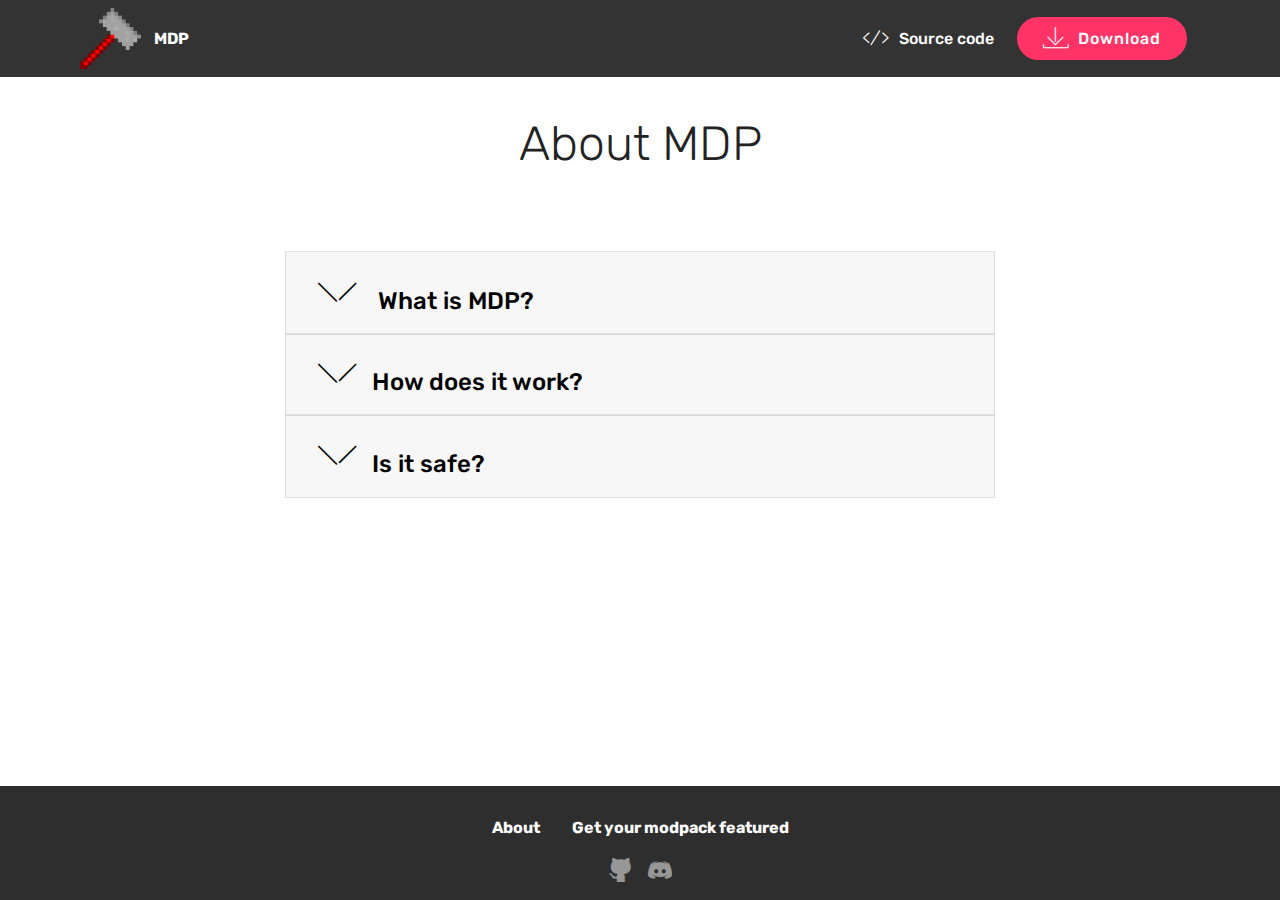
<file: site/about/index.html>
<!DOCTYPE html>
<html  >
<head>
  <!-- Site made with Mobirise Website Builder v4.9.7, https://mobirise.com -->
  <meta charset="UTF-8">
  <meta http-equiv="X-UA-Compatible" content="IE=edge">
  <meta name="generator" content="Mobirise v4.9.7, mobirise.com">
  <meta name="viewport" content="width=device-width, initial-scale=1, minimum-scale=1">
  <link rel="shortcut icon" href="assets/images/hammer-122x122.png" type="image/x-icon">
  <meta name="description" content="Web Site Generator Description">
  
  <title>MDP - About</title>
  <link rel="stylesheet" href="assets/web/assets/mobirise-icons/mobirise-icons.css">
  <link rel="stylesheet" href="assets/tether/tether.min.css">
  <link rel="stylesheet" href="assets/bootstrap/css/bootstrap.min.css">
  <link rel="stylesheet" href="assets/bootstrap/css/bootstrap-grid.min.css">
  <link rel="stylesheet" href="assets/bootstrap/css/bootstrap-reboot.min.css">
  <link rel="stylesheet" href="assets/socicon/css/styles.css">
  <link rel="stylesheet" href="assets/dropdown/css/style.css">
  <link rel="stylesheet" href="assets/theme/css/style.css">
  <link rel="stylesheet" href="assets/mobirise/css/mbr-additional.css" type="text/css">
  
  
  
</head>
<body>
  <section class="menu cid-rmTHXMk6K1" once="menu" id="menu1-d">

    

    <nav class="navbar navbar-expand beta-menu navbar-dropdown align-items-center navbar-fixed-top navbar-toggleable-sm">
        <button class="navbar-toggler navbar-toggler-right" type="button" data-toggle="collapse" data-target="#navbarSupportedContent" aria-controls="navbarSupportedContent" aria-expanded="false" aria-label="Toggle navigation">
            <div class="hamburger">
                <span></span>
                <span></span>
                <span></span>
                <span></span>
            </div>
        </button>
        <div class="menu-logo">
            <div class="navbar-brand">
                <span class="navbar-logo">
                    <a href="http://clarencecraft.ddns.net:8000/modpackDistroPlatform/">
                         <img src="assets/images/hammer-122x122.png" alt="Mobirise" title="" style="height: 3.8rem;">
                    </a>
                </span>
                <span class="navbar-caption-wrap"><a class="navbar-caption text-white display-4" href="http://clarencecraft.ddns.net:8000/modpackDistroPlatform/">
                        MDP</a></span>
            </div>
        </div>
        <div class="collapse navbar-collapse" id="navbarSupportedContent">
            <ul class="navbar-nav nav-dropdown" data-app-modern-menu="true"><li class="nav-item">
                    <a class="nav-link link text-white display-4" href="https://github.com/clarence112/ModpackDistributionPlatform"><span class="mbri-code mbr-iconfont mbr-iconfont-btn"></span>
                        
                        Source code</a>
                </li></ul>
            <div class="navbar-buttons mbr-section-btn"><a class="btn btn-sm btn-secondary display-4" href="http://clarencecraft.ddns.net:8000/modpackDistroPlatform/download">
                    <span class="mbri-save mbr-iconfont mbr-iconfont-btn "></span>
                    Download</a></div>
        </div>
    </nav>
</section>

<section class="engine"><a href="https://mobirise.info/s">bootstrap themes</a></section><section class="mbr-section content4 cid-rmUFOhEraK" id="content4-r">

    

    <div class="container">
        <div class="media-container-row">
            <div class="title col-12 col-md-8">
                <h2 class="align-center pb-3 mbr-fonts-style display-2">
                    About MDP</h2>
                
                
            </div>
        </div>
    </div>
</section>

<section class="toggle1 cid-rmUG1iofrX" id="toggle1-s">

    

    
        <div class="container">
            <div class="media-container-row">
                <div class="col-12 col-md-8">
                    <div class="section-head text-center space30">
                       
                    </div>
                    <div class="clearfix"></div>
                    <div id="bootstrap-toggle" class="toggle-panel accordionStyles tab-content">
                        <div class="card">
                            <div class="card-header" role="tab" id="headingOne">
                                <a role="button" class="collapsed panel-title text-black" data-toggle="collapse" data-core="" href="#collapse1_27" aria-expanded="false" aria-controls="collapse1">
                                    <h4 class="mbr-fonts-style display-5">
                                        <span class="sign mbr-iconfont mbri-arrow-down inactive"></span> What is MDP?
                                    </h4>
                                </a>
                            </div>
                            <div id="collapse1_27" class="panel-collapse noScroll collapse" role="tabpanel" aria-labelledby="headingOne">
                                <div class="panel-body p-4">
                                    <p class="mbr-fonts-style panel-text display-7">
                                       MDP is a program for sharing modpacks without the hassle that other modpack sharing platforms include.</p>
                                </div>
                            </div>
                        </div>
                        <div class="card">
                            <div class="card-header" role="tab" id="headingTwo">
                                <a role="button" class="collapsed panel-title text-black" data-toggle="collapse" data-core="" href="#collapse2_27" aria-expanded="false" aria-controls="collapse2">
                                    <h4 class="mbr-fonts-style display-5">
                                        <span class="sign mbr-iconfont mbri-arrow-down inactive"></span>How does it work?</h4>
                                </a>

                            </div>
                            <div id="collapse2_27" class="panel-collapse noScroll collapse" role="tabpanel" aria-labelledby="headingTwo">
                                <div class="panel-body p-4">
                                    <p class="mbr-fonts-style panel-text display-7">
                                       MDP works by getting a list of mods from a link or a .modpack file, and downloads them. MDP, unlike other ways of sharing modpacks, adds the modpack to the vanilla launcher.</p>
                                </div>
                            </div>
                        </div>
                        <div class="card">
                            <div class="card-header" role="tab" id="headingThree">
                                <a role="button" class="collapsed panel-title text-black" data-toggle="collapse" data-core="" href="#collapse3_27" aria-expanded="false" aria-controls="collapse3">
                                    <h4 class="mbr-fonts-style display-5">
                                        <span class="sign mbr-iconfont mbri-arrow-down inactive"></span>Is it safe?</h4>
                                </a>
                            </div>
                            <div id="collapse3_27" class="panel-collapse noScroll collapse" role="tabpanel" aria-labelledby="headingThree">
                                <div class="panel-body p-4">
                                    <p class="mbr-fonts-style panel-text display-7">MDP itself is perfectly safe -you can check the source code for proof- but, as it downloads things from the internet, you should exersize caution when installing modpacks.</p>
                                </div>
                            </div>
                        </div>
                        
                        
                        
                    </div>
                </div>
            </div>
        </div>
</section>

<section once="footers" class="cid-rmTIcpvM6b mbr-reveal" id="footer7-e">

    

    

    <div class="container">
        <div class="media-container-row align-center mbr-white">
            <div class="row row-links">
                <ul class="foot-menu">
                    
                    
                    
                    
                    
                <li class="foot-menu-item mbr-fonts-style display-7"><a href="http://clarencecraft.ddns.net:8000/modpackDistroPlatform/about.html" target="_blank" class="text-white"></a><a href="http://clarencecraft.ddns.net:8000/modpackDistroPlatform/about" target="_blank" class="text-white"><strong>
                        About</strong></a></li><li class="foot-menu-item mbr-fonts-style display-7"><a href="http://clarencecraft.ddns.net:8000/modpackDistroPlatform/getfeatured" class="text-white"><strong>Get your modpack featured</strong></a></li></ul>
            </div>
            <div class="row social-row">
                <div class="social-list align-right pb-2">
                    
                    
                    
                    
                    
                    
                <div class="soc-item">
                        <a href="https://github.com/clarence112/ModpackDistributionPlatform" target="_blank">
                            <span class="mbr-iconfont mbr-iconfont-social socicon-github socicon"></span>
                        </a>
                    </div><div class="soc-item">
                        <a href="https://discord.gg/zKC7pBz" target="_blank">
                            <span class="mbr-iconfont mbr-iconfont-social socicon-discord socicon"></span>
                        </a>
                    </div></div>
            </div>
            <div class="row row-copirayt">
                <p class="mbr-text mb-0 mbr-fonts-style mbr-white align-center display-7"></p>
            </div>
        </div>
    </div>
</section>


  <script src="assets/web/assets/jquery/jquery.min.js"></script>
  <script src="assets/popper/popper.min.js"></script>
  <script src="assets/tether/tether.min.js"></script>
  <script src="assets/bootstrap/js/bootstrap.min.js"></script>
  <script src="assets/dropdown/js/script.min.js"></script>
  <script src="assets/touchswipe/jquery.touch-swipe.min.js"></script>
  <script src="assets/mbr-switch-arrow/mbr-switch-arrow.js"></script>
  <script src="assets/smoothscroll/smooth-scroll.js"></script>
  <script src="assets/theme/js/script.js"></script>
  
  
</body>
</html>
</file>
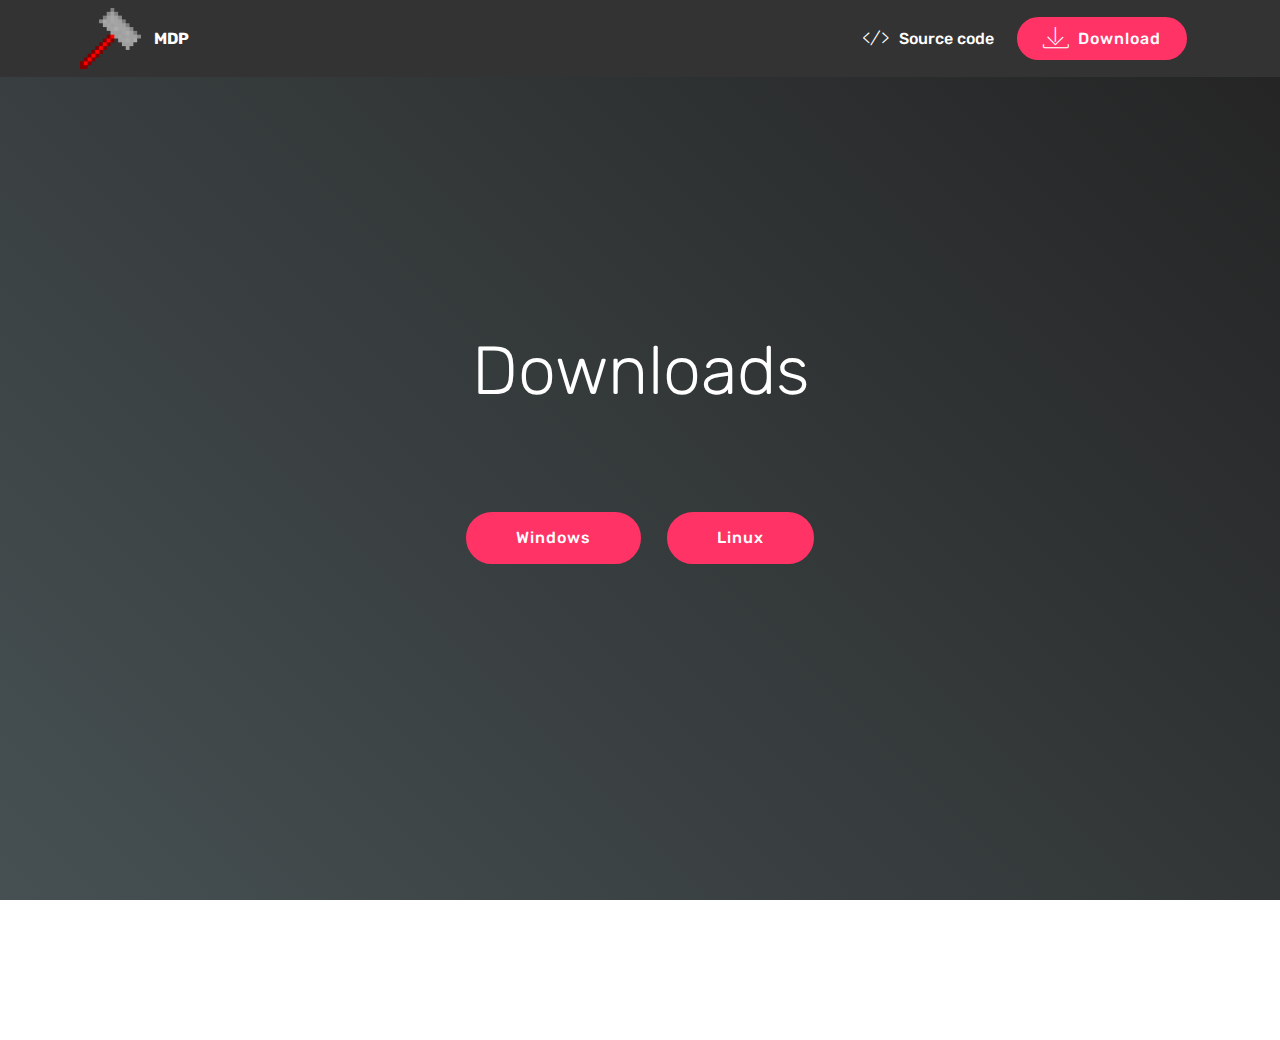
<file: site/download/index.html>
<!DOCTYPE html>
<html  >
<head>
  <!-- Site made with Mobirise Website Builder v4.9.7, https://mobirise.com -->
  <meta charset="UTF-8">
  <meta http-equiv="X-UA-Compatible" content="IE=edge">
  <meta name="generator" content="Mobirise v4.9.7, mobirise.com">
  <meta name="viewport" content="width=device-width, initial-scale=1, minimum-scale=1">
  <link rel="shortcut icon" href="assets/images/hammer-122x122.png" type="image/x-icon">
  <meta name="description" content="Website Maker Description">
  
  <title>MDP - Downloads</title>
  <link rel="stylesheet" href="assets/web/assets/mobirise-icons/mobirise-icons.css">
  <link rel="stylesheet" href="assets/tether/tether.min.css">
  <link rel="stylesheet" href="assets/bootstrap/css/bootstrap.min.css">
  <link rel="stylesheet" href="assets/bootstrap/css/bootstrap-grid.min.css">
  <link rel="stylesheet" href="assets/bootstrap/css/bootstrap-reboot.min.css">
  <link rel="stylesheet" href="assets/dropdown/css/style.css">
  <link rel="stylesheet" href="assets/socicon/css/styles.css">
  <link rel="stylesheet" href="assets/theme/css/style.css">
  <link rel="stylesheet" href="assets/mobirise/css/mbr-additional.css" type="text/css">
  
  
  
</head>
<body>
  <section class="menu cid-rmTHXMk6K1" once="menu" id="menu1-a">

    

    <nav class="navbar navbar-expand beta-menu navbar-dropdown align-items-center navbar-fixed-top navbar-toggleable-sm">
        <button class="navbar-toggler navbar-toggler-right" type="button" data-toggle="collapse" data-target="#navbarSupportedContent" aria-controls="navbarSupportedContent" aria-expanded="false" aria-label="Toggle navigation">
            <div class="hamburger">
                <span></span>
                <span></span>
                <span></span>
                <span></span>
            </div>
        </button>
        <div class="menu-logo">
            <div class="navbar-brand">
                <span class="navbar-logo">
                    <a href="http://clarencecraft.ddns.net:8000/modpackDistroPlatform/">
                         <img src="assets/images/hammer-122x122.png" alt="Mobirise" title="" style="height: 3.8rem;">
                    </a>
                </span>
                <span class="navbar-caption-wrap"><a class="navbar-caption text-white display-4" href="http://clarencecraft.ddns.net:8000/modpackDistroPlatform/">
                        MDP</a></span>
            </div>
        </div>
        <div class="collapse navbar-collapse" id="navbarSupportedContent">
            <ul class="navbar-nav nav-dropdown" data-app-modern-menu="true"><li class="nav-item">
                    <a class="nav-link link text-white display-4" href="https://github.com/clarence112/ModpackDistributionPlatform"><span class="mbri-code mbr-iconfont mbr-iconfont-btn"></span>
                        
                        Source code</a>
                </li></ul>
            <div class="navbar-buttons mbr-section-btn"><a class="btn btn-sm btn-secondary display-4" href="http://clarencecraft.ddns.net:8000/modpackDistroPlatform/download">
                    <span class="mbri-save mbr-iconfont mbr-iconfont-btn "></span>
                    Download</a></div>
        </div>
    </nav>
</section>

<section class="engine"><a href="https://mobirise.info/b">how to create a website for free</a></section><section class="header5 cid-rmTRrGNHTi mbr-fullscreen" id="header5-c">

    

    
    <div class="container">
        <div class="row justify-content-center">
            <div class="mbr-white col-md-10">
                <h1 class="mbr-section-title align-center pb-3 mbr-fonts-style display-1">
                    Downloads</h1>
                <p class="mbr-text align-center display-5 pb-3 mbr-fonts-style">&nbsp;</p>
                <div class="mbr-section-btn align-center"><a class="btn btn-md btn-secondary display-4" href="http://clarencecraft.ddns.net:8000/modpackDistroPlatform/download/downloadfiles/ModpackDistroPlatform.msi">Windows</a>
                        <a class="btn btn-md btn-secondary display-4" href="http://clarencecraft.ddns.net:8000/modpackDistroPlatform/download/downloadfiles/ModpackDistroPlatform.tar.gz">Linux</a></div>
            </div>
        </div>
    </div>

    
</section>

<section once="footers" class="cid-rmTIcpvM6b mbr-reveal" id="footer7-b">

    

    

    <div class="container">
        <div class="media-container-row align-center mbr-white">
            <div class="row row-links">
                <ul class="foot-menu">
                    
                    
                    
                    
                    
                <li class="foot-menu-item mbr-fonts-style display-7"><a href="http://clarencecraft.ddns.net:8000/modpackDistroPlatform/about.html" target="_blank" class="text-white"></a><a href="http://clarencecraft.ddns.net:8000/modpackDistroPlatform/about" target="_blank" class="text-white"><strong>
                        About</strong></a></li><li class="foot-menu-item mbr-fonts-style display-7"><a href="http://clarencecraft.ddns.net:8000/modpackDistroPlatform/getfeatured" class="text-white"><strong>Get your modpack featured</strong></a></li></ul>
            </div>
            <div class="row social-row">
                <div class="social-list align-right pb-2">
                    
                    
                    
                    
                    
                    
                <div class="soc-item">
                        <a href="https://github.com/clarence112/ModpackDistributionPlatform" target="_blank">
                            <span class="mbr-iconfont mbr-iconfont-social socicon-github socicon"></span>
                        </a>
                    </div><div class="soc-item">
                        <a href="https://discord.gg/zKC7pBz" target="_blank">
                            <span class="mbr-iconfont mbr-iconfont-social socicon-discord socicon"></span>
                        </a>
                    </div></div>
            </div>
            <div class="row row-copirayt">
                <p class="mbr-text mb-0 mbr-fonts-style mbr-white align-center display-7">&nbsp;</p>
            </div>
        </div>
    </div>
</section>


  <script src="assets/web/assets/jquery/jquery.min.js"></script>
  <script src="assets/popper/popper.min.js"></script>
  <script src="assets/tether/tether.min.js"></script>
  <script src="assets/bootstrap/js/bootstrap.min.js"></script>
  <script src="assets/smoothscroll/smooth-scroll.js"></script>
  <script src="assets/dropdown/js/script.min.js"></script>
  <script src="assets/touchswipe/jquery.touch-swipe.min.js"></script>
  <script src="assets/theme/js/script.js"></script>
  
  
</body>
</html>
</file>
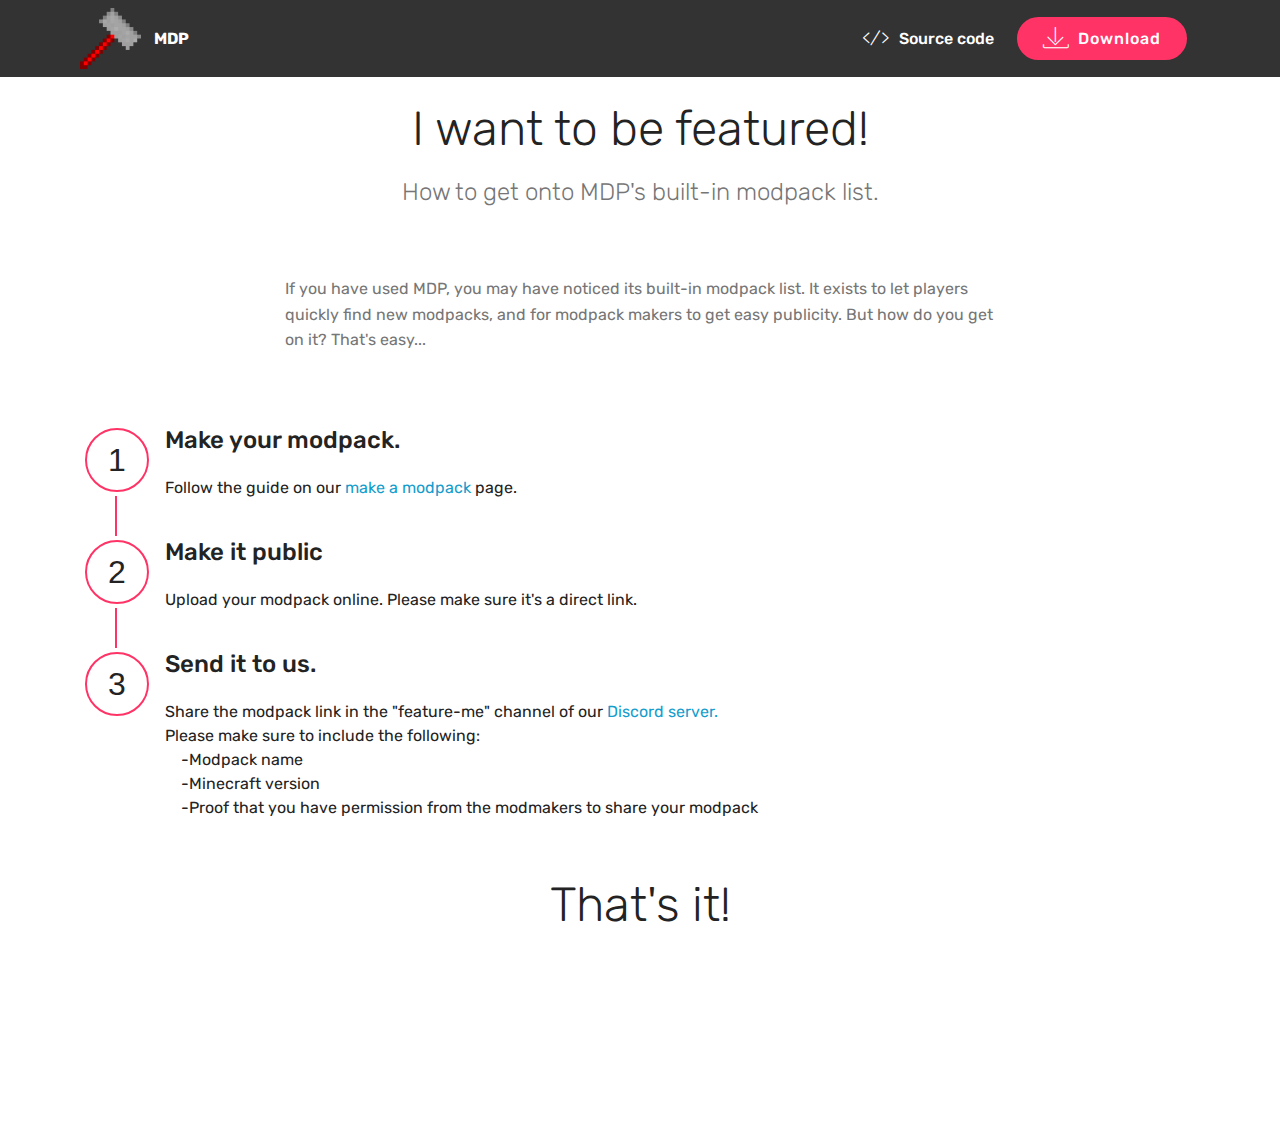
<file: site/getfeatured/index.html>
<!DOCTYPE html>
<html  >
<head>
  <!-- Site made with Mobirise Website Builder v4.9.7, https://mobirise.com -->
  <meta charset="UTF-8">
  <meta http-equiv="X-UA-Compatible" content="IE=edge">
  <meta name="generator" content="Mobirise v4.9.7, mobirise.com">
  <meta name="viewport" content="width=device-width, initial-scale=1, minimum-scale=1">
  <link rel="shortcut icon" href="assets/images/hammer-122x122.png" type="image/x-icon">
  <meta name="description" content="Web Builder Description">
  
  <title>MDP - Get Featured</title>
  <link rel="stylesheet" href="assets/web/assets/mobirise-icons/mobirise-icons.css">
  <link rel="stylesheet" href="assets/tether/tether.min.css">
  <link rel="stylesheet" href="assets/bootstrap/css/bootstrap.min.css">
  <link rel="stylesheet" href="assets/bootstrap/css/bootstrap-grid.min.css">
  <link rel="stylesheet" href="assets/bootstrap/css/bootstrap-reboot.min.css">
  <link rel="stylesheet" href="assets/dropdown/css/style.css">
  <link rel="stylesheet" href="assets/socicon/css/styles.css">
  <link rel="stylesheet" href="assets/theme/css/style.css">
  <link rel="stylesheet" href="assets/mobirise/css/mbr-additional.css" type="text/css">
  
  
  
</head>
<body>
  <section class="menu cid-rmTHXMk6K1" once="menu" id="menu1-f">

    

    <nav class="navbar navbar-expand beta-menu navbar-dropdown align-items-center navbar-fixed-top navbar-toggleable-sm">
        <button class="navbar-toggler navbar-toggler-right" type="button" data-toggle="collapse" data-target="#navbarSupportedContent" aria-controls="navbarSupportedContent" aria-expanded="false" aria-label="Toggle navigation">
            <div class="hamburger">
                <span></span>
                <span></span>
                <span></span>
                <span></span>
            </div>
        </button>
        <div class="menu-logo">
            <div class="navbar-brand">
                <span class="navbar-logo">
                    <a href="http://clarencecraft.ddns.net:8000/modpackDistroPlatform/">
                         <img src="assets/images/hammer-122x122.png" alt="Mobirise" title="" style="height: 3.8rem;">
                    </a>
                </span>
                <span class="navbar-caption-wrap"><a class="navbar-caption text-white display-4" href="http://clarencecraft.ddns.net:8000/modpackDistroPlatform/">
                        MDP</a></span>
            </div>
        </div>
        <div class="collapse navbar-collapse" id="navbarSupportedContent">
            <ul class="navbar-nav nav-dropdown" data-app-modern-menu="true"><li class="nav-item">
                    <a class="nav-link link text-white display-4" href="https://github.com/clarence112/ModpackDistributionPlatform"><span class="mbri-code mbr-iconfont mbr-iconfont-btn"></span>
                        
                        Source code</a>
                </li></ul>
            <div class="navbar-buttons mbr-section-btn"><a class="btn btn-sm btn-secondary display-4" href="http://clarencecraft.ddns.net:8000/modpackDistroPlatform/download">
                    <span class="mbri-save mbr-iconfont mbr-iconfont-btn "></span>
                    Download</a></div>
        </div>
    </nav>
</section>

<section class="engine"><a href="https://mobirise.info/o">portfolio web templates</a></section><section class="mbr-section content4 cid-rmUw19MFt4" id="content4-m">

    

    <div class="container">
        <div class="media-container-row">
            <div class="title col-12 col-md-8">
                <h2 class="align-center pb-3 mbr-fonts-style display-2">
                    I want to be featured!</h2>
                <h3 class="mbr-section-subtitle align-center mbr-light mbr-fonts-style display-5">
                    How to get onto MDP's built-in modpack list.</h3>
                
            </div>
        </div>
    </div>
</section>

<section class="mbr-section article content1 cid-rmUwxFo6J4" id="content1-n">
    
     

    <div class="container">
        <div class="media-container-row">
            <div class="mbr-text col-12 mbr-fonts-style display-7 col-md-8">If you have used MDP, you may have noticed its built-in modpack list. It exists to let players quickly find new modpacks, and for modpack makers to get easy publicity. But how do you get on it? That's easy...</div>
        </div>
    </div>
</section>

<section class="step1 cid-rmUyxmbI0c" id="step1-p">

    

    
    
    <div class="container">
        
        
        <div class="step-container">
            <div class="card separline pb-4">
                <div class="step-element d-flex">
                    <div class="step-wrapper pr-3">
                        <h3 class="step d-flex align-items-center justify-content-center">
                            1
                        </h3>
                    </div>          
                    <div class="step-text-content">
                        <h4 class="mbr-step-title pb-3 mbr-fonts-style display-5">Make your modpack.</h4>
                        <p class="mbr-step-text mbr-fonts-style display-7">
                            Follow the guide on our <a href="http://clarencecraft.ddns.net:8000/modpackDistroPlatform/make/">make a modpack</a> page.</p>
                    </div>
                </div>
            </div>

            <div class="card separline pb-4">
                <div class="step-element d-flex">
                    <div class="step-wrapper pr-3">
                        <h3 class="step d-flex align-items-center justify-content-center">
                            2
                        </h3>
                    </div>          
                    <div class="step-text-content">
                        <h4 class="mbr-step-title pb-3 mbr-fonts-style display-5">Make it public</h4>
                        <p class="mbr-step-text mbr-fonts-style display-7">
                            Upload your modpack online. Please make sure it's a direct link.</p>
                    </div>
                </div>
            </div>

            <div class="card">
                <div class="step-element d-flex">
                    <div class="step-wrapper pr-3">
                        <h3 class="step d-flex align-items-center justify-content-center">
                            3
                        </h3>
                    </div>          
                    <div class="step-text-content">
                        <h4 class="mbr-step-title pb-3 mbr-fonts-style display-5">Send it to us.</h4>
                        <p class="mbr-step-text mbr-fonts-style display-7">
                            Share the modpack link in the "feature-me" channel of our <a href="https://discord.gg/zKC7pBz">Discord server.</a>&nbsp;<br>Please make sure to include the following:<br>&nbsp; &nbsp; -Modpack name<br>&nbsp; &nbsp; -Minecraft version<br>&nbsp; &nbsp; -Proof that you have permission from the modmakers to share your modpack</p>
                    </div>
                </div>
            </div>

            
            
            
            
            
            
            
            
            
            
            
        </div>
    </div>
</section>

<section class="mbr-section content4 cid-rmUBrmFJVd" id="content4-q">

    

    <div class="container">
        <div class="media-container-row">
            <div class="title col-12 col-md-8">
                <h2 class="align-center pb-3 mbr-fonts-style display-2">
                    That's it!</h2>
                
                
            </div>
        </div>
    </div>
</section>

<section once="footers" class="cid-rmTIcpvM6b mbr-reveal" id="footer7-g">

    

    

    <div class="container">
        <div class="media-container-row align-center mbr-white">
            <div class="row row-links">
                <ul class="foot-menu">
                    
                    
                    
                    
                    
                <li class="foot-menu-item mbr-fonts-style display-7"><a href="http://clarencecraft.ddns.net:8000/modpackDistroPlatform/about.html" target="_blank" class="text-white"></a><a href="http://clarencecraft.ddns.net:8000/modpackDistroPlatform/about" target="_blank" class="text-white"><strong>
                        About</strong></a></li><li class="foot-menu-item mbr-fonts-style display-7"><a href="http://clarencecraft.ddns.net:8000/modpackDistroPlatform/getfeatured" class="text-white"><strong>Get your modpack featured</strong></a></li></ul>
            </div>
            <div class="row social-row">
                <div class="social-list align-right pb-2">
                    
                    
                    
                    
                    
                    
                <div class="soc-item">
                        <a href="https://github.com/clarence112/ModpackDistributionPlatform" target="_blank">
                            <span class="mbr-iconfont mbr-iconfont-social socicon-github socicon"></span>
                        </a>
                    </div><div class="soc-item">
                        <a href="https://discord.gg/zKC7pBz" target="_blank">
                            <span class="mbr-iconfont mbr-iconfont-social socicon-discord socicon"></span>
                        </a>
                    </div></div>
            </div>
            <div class="row row-copirayt">
                <p class="mbr-text mb-0 mbr-fonts-style mbr-white align-center display-7"></p>
            </div>
        </div>
    </div>
</section>


  <script src="assets/web/assets/jquery/jquery.min.js"></script>
  <script src="assets/popper/popper.min.js"></script>
  <script src="assets/tether/tether.min.js"></script>
  <script src="assets/bootstrap/js/bootstrap.min.js"></script>
  <script src="assets/smoothscroll/smooth-scroll.js"></script>
  <script src="assets/dropdown/js/script.min.js"></script>
  <script src="assets/touchswipe/jquery.touch-swipe.min.js"></script>
  <script src="assets/theme/js/script.js"></script>
  
  
</body>
</html>
</file>
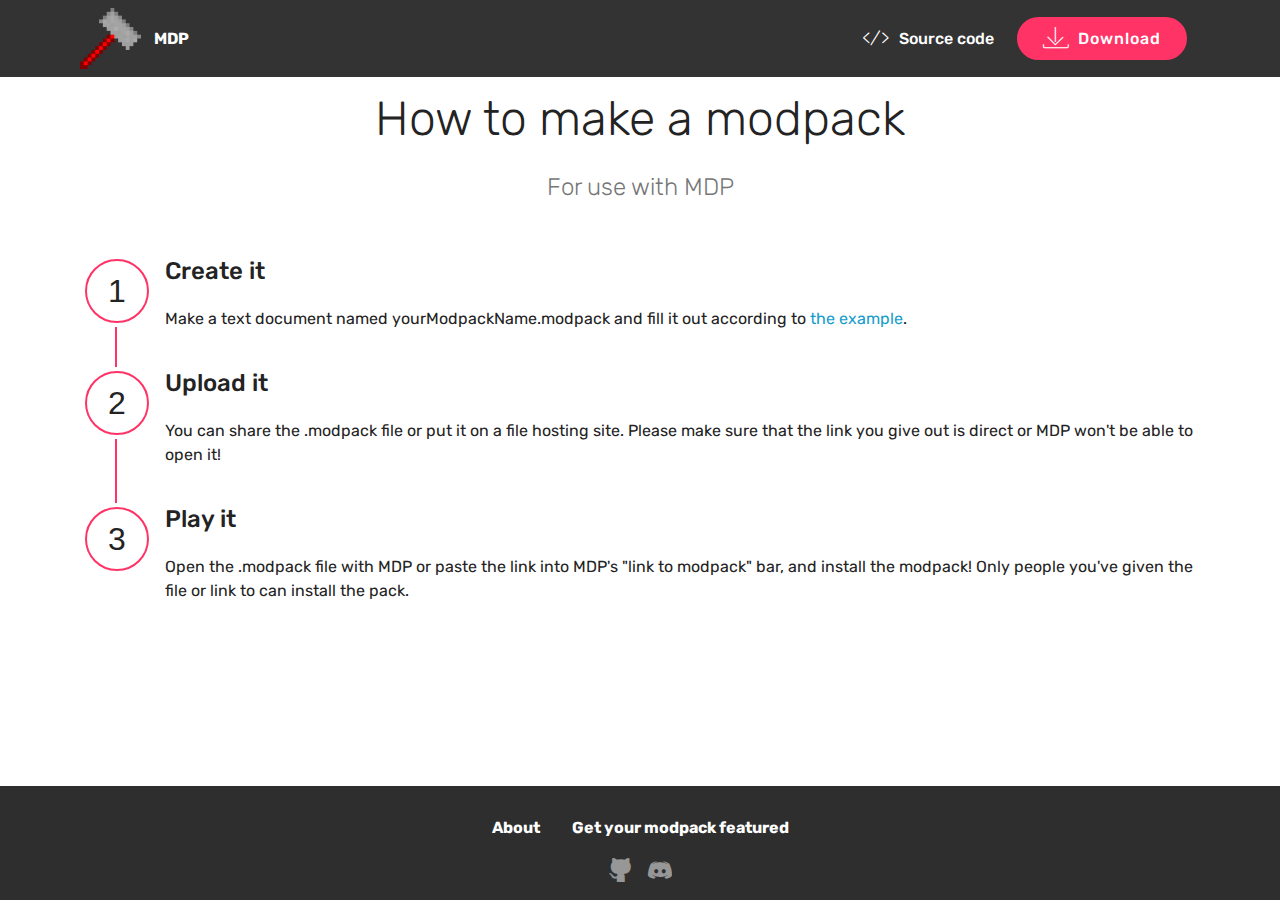
<file: site/make/index.html>
<!DOCTYPE html>
<html  >
<head>
  <!-- Site made with Mobirise Website Builder v4.9.7, https://mobirise.com -->
  <meta charset="UTF-8">
  <meta http-equiv="X-UA-Compatible" content="IE=edge">
  <meta name="generator" content="Mobirise v4.9.7, mobirise.com">
  <meta name="viewport" content="width=device-width, initial-scale=1, minimum-scale=1">
  <link rel="shortcut icon" href="assets/images/hammer-122x122.png" type="image/x-icon">
  <meta name="description" content="Web Site Maker Description">
  
  <title>MDP - Make a pack</title>
  <link rel="stylesheet" href="assets/web/assets/mobirise-icons/mobirise-icons.css">
  <link rel="stylesheet" href="assets/tether/tether.min.css">
  <link rel="stylesheet" href="assets/bootstrap/css/bootstrap.min.css">
  <link rel="stylesheet" href="assets/bootstrap/css/bootstrap-grid.min.css">
  <link rel="stylesheet" href="assets/bootstrap/css/bootstrap-reboot.min.css">
  <link rel="stylesheet" href="assets/dropdown/css/style.css">
  <link rel="stylesheet" href="assets/socicon/css/styles.css">
  <link rel="stylesheet" href="assets/theme/css/style.css">
  <link rel="stylesheet" href="assets/mobirise/css/mbr-additional.css" type="text/css">
  
  
  
</head>
<body>
  <section class="menu cid-rmTHXMk6K1" once="menu" id="menu1-h">

    

    <nav class="navbar navbar-expand beta-menu navbar-dropdown align-items-center navbar-fixed-top navbar-toggleable-sm">
        <button class="navbar-toggler navbar-toggler-right" type="button" data-toggle="collapse" data-target="#navbarSupportedContent" aria-controls="navbarSupportedContent" aria-expanded="false" aria-label="Toggle navigation">
            <div class="hamburger">
                <span></span>
                <span></span>
                <span></span>
                <span></span>
            </div>
        </button>
        <div class="menu-logo">
            <div class="navbar-brand">
                <span class="navbar-logo">
                    <a href="http://clarencecraft.ddns.net:8000/modpackDistroPlatform/">
                         <img src="assets/images/hammer-122x122.png" alt="Mobirise" title="" style="height: 3.8rem;">
                    </a>
                </span>
                <span class="navbar-caption-wrap"><a class="navbar-caption text-white display-4" href="http://clarencecraft.ddns.net:8000/modpackDistroPlatform/">
                        MDP</a></span>
            </div>
        </div>
        <div class="collapse navbar-collapse" id="navbarSupportedContent">
            <ul class="navbar-nav nav-dropdown" data-app-modern-menu="true"><li class="nav-item">
                    <a class="nav-link link text-white display-4" href="https://github.com/clarence112/ModpackDistributionPlatform"><span class="mbri-code mbr-iconfont mbr-iconfont-btn"></span>
                        
                        Source code</a>
                </li></ul>
            <div class="navbar-buttons mbr-section-btn"><a class="btn btn-sm btn-secondary display-4" href="http://clarencecraft.ddns.net:8000/modpackDistroPlatform/download">
                    <span class="mbri-save mbr-iconfont mbr-iconfont-btn "></span>
                    Download</a></div>
        </div>
    </nav>
</section>

<section class="engine"><a href="https://mobirise.info/m">web design templates</a></section><section class="step1 cid-rmU37oyBkR" id="step1-l">

    

    
    
    <div class="container">
        <h2 class="mbr-section-title pb-3 mbr-fonts-style align-center display-2">
            How to make a modpack</h2>
        <h3 class="mbr-section-subtitle pb-5 mbr-fonts-style align-center display-5">For use with MDP</h3>
        <div class="step-container">
            <div class="card separline pb-4">
                <div class="step-element d-flex">
                    <div class="step-wrapper pr-3">
                        <h3 class="step d-flex align-items-center justify-content-center">
                            1
                        </h3>
                    </div>          
                    <div class="step-text-content">
                        <h4 class="mbr-step-title pb-3 mbr-fonts-style display-5">Create it</h4>
                        <p class="mbr-step-text mbr-fonts-style display-7">
                            Make a text document named yourModpackName.modpack and fill it out according to <a href="http://clarencecraft.ddns.net:8000/modpackDistroPlatform/make/example.modpack">the example</a>.</p>
                    </div>
                </div>
            </div>

            <div class="card separline pb-4">
                <div class="step-element d-flex">
                    <div class="step-wrapper pr-3">
                        <h3 class="step d-flex align-items-center justify-content-center">
                            2
                        </h3>
                    </div>          
                    <div class="step-text-content">
                        <h4 class="mbr-step-title pb-3 mbr-fonts-style display-5">Upload it</h4>
                        <p class="mbr-step-text mbr-fonts-style display-7">
                            You can share the .modpack file or put it on a file hosting site. Please make sure that the link you give out is direct or MDP won't be able to open it!</p>
                    </div>
                </div>
            </div>

            <div class="card">
                <div class="step-element d-flex">
                    <div class="step-wrapper pr-3">
                        <h3 class="step d-flex align-items-center justify-content-center">
                            3
                        </h3>
                    </div>          
                    <div class="step-text-content">
                        <h4 class="mbr-step-title pb-3 mbr-fonts-style display-5">Play it</h4>
                        <p class="mbr-step-text mbr-fonts-style display-7">
                            Open the .modpack file with MDP or paste the link into MDP's "link to modpack" bar, and install the modpack! Only people you've given the file or link to can install the pack.</p>
                    </div>
                </div>
            </div>

            
            
            
            
            
            
            
            
            
            
            
        </div>
    </div>
</section>

<section once="footers" class="cid-rmTIcpvM6b mbr-reveal" id="footer7-i">

    

    

    <div class="container">
        <div class="media-container-row align-center mbr-white">
            <div class="row row-links">
                <ul class="foot-menu">
                    
                    
                    
                    
                    
                <li class="foot-menu-item mbr-fonts-style display-7"><a href="http://clarencecraft.ddns.net:8000/modpackDistroPlatform/about.html" target="_blank" class="text-white"></a><a href="http://clarencecraft.ddns.net:8000/modpackDistroPlatform/about" target="_blank" class="text-white"><strong>
                        About</strong></a></li><li class="foot-menu-item mbr-fonts-style display-7"><a href="http://clarencecraft.ddns.net:8000/modpackDistroPlatform/getfeatured" class="text-white"><strong>Get your modpack featured</strong></a></li></ul>
            </div>
            <div class="row social-row">
                <div class="social-list align-right pb-2">
                    
                    
                    
                    
                    
                    
                <div class="soc-item">
                        <a href="https://github.com/clarence112/ModpackDistributionPlatform" target="_blank">
                            <span class="mbr-iconfont mbr-iconfont-social socicon-github socicon"></span>
                        </a>
                    </div><div class="soc-item">
                        <a href="https://discord.gg/zKC7pBz" target="_blank">
                            <span class="mbr-iconfont mbr-iconfont-social socicon-discord socicon"></span>
                        </a>
                    </div></div>
            </div>
            <div class="row row-copirayt">
                <p class="mbr-text mb-0 mbr-fonts-style mbr-white align-center display-7"></p>
            </div>
        </div>
    </div>
</section>


  <script src="assets/web/assets/jquery/jquery.min.js"></script>
  <script src="assets/popper/popper.min.js"></script>
  <script src="assets/tether/tether.min.js"></script>
  <script src="assets/bootstrap/js/bootstrap.min.js"></script>
  <script src="assets/smoothscroll/smooth-scroll.js"></script>
  <script src="assets/dropdown/js/script.min.js"></script>
  <script src="assets/touchswipe/jquery.touch-swipe.min.js"></script>
  <script src="assets/theme/js/script.js"></script>
  
  
</body>
</html>
</file>
<file: site/about/assets/web/assets/mobirise-icons/mobirise-icons.css>
@font-face {
  font-family: 'MobiriseIcons';
  src:  url('mobirise-icons.eot?spat4u');
  src:  url('mobirise-icons.eot?spat4u#iefix') format('embedded-opentype'),
    url('mobirise-icons.ttf?spat4u') format('truetype'),
    url('mobirise-icons.woff?spat4u') format('woff'),
    url('mobirise-icons.svg?spat4u#MobiriseIcons') format('svg');
  font-weight: normal;
  font-style: normal;
}

[class^="mbri-"], [class*=" mbri-"] {
  /* use !important to prevent issues with browser extensions that change fonts */
  font-family: MobiriseIcons !important;
  speak: none;
  font-style: normal;
  font-weight: normal;
  font-variant: normal;
  text-transform: none;
  line-height: 1;

  /* Better Font Rendering =========== */
  -webkit-font-smoothing: antialiased;
  -moz-osx-font-smoothing: grayscale;
}

.mbri-add-submenu:before {
  content: "\e900";
}
.mbri-alert:before {
  content: "\e901";
}
.mbri-align-center:before {
  content: "\e902";
}
.mbri-align-justify:before {
  content: "\e903";
}
.mbri-align-left:before {
  content: "\e904";
}
.mbri-align-right:before {
  content: "\e905";
}
.mbri-android:before {
  content: "\e906";
}
.mbri-apple:before {
  content: "\e907";
}
.mbri-arrow-down:before {
  content: "\e908";
}
.mbri-arrow-next:before {
  content: "\e909";
}
.mbri-arrow-prev:before {
  content: "\e90a";
}
.mbri-arrow-up:before {
  content: "\e90b";
}
.mbri-bold:before {
  content: "\e90c";
}
.mbri-bookmark:before {
  content: "\e90d";
}
.mbri-bootstrap:before {
  content: "\e90e";
}
.mbri-briefcase:before {
  content: "\e90f";
}
.mbri-browse:before {
  content: "\e910";
}
.mbri-bulleted-list:before {
  content: "\e911";
}
.mbri-calendar:before {
  content: "\e912";
}
.mbri-camera:before {
  content: "\e913";
}
.mbri-cart-add:before {
  content: "\e914";
}
.mbri-cart-full:before {
  content: "\e915";
}
.mbri-cash:before {
  content: "\e916";
}
.mbri-change-style:before {
  content: "\e917";
}
.mbri-chat:before {
  content: "\e918";
}
.mbri-clock:before {
  content: "\e919";
}
.mbri-close:before {
  content: "\e91a";
}
.mbri-cloud:before {
  content: "\e91b";
}
.mbri-code:before {
  content: "\e91c";
}
.mbri-contact-form:before {
  content: "\e91d";
}
.mbri-credit-card:before {
  content: "\e91e";
}
.mbri-cursor-click:before {
  content: "\e91f";
}
.mbri-cust-feedback:before {
  content: "\e920";
}
.mbri-database:before {
  content: "\e921";
}
.mbri-delivery:before {
  content: "\e922";
}
.mbri-desktop:before {
  content: "\e923";
}
.mbri-devices:before {
  content: "\e924";
}
.mbri-down:before {
  content: "\e925";
}
.mbri-download:before {
  content: "\e989";
}
.mbri-drag-n-drop:before {
  content: "\e927";
}
.mbri-drag-n-drop2:before {
  content: "\e928";
}
.mbri-edit:before {
  content: "\e929";
}
.mbri-edit2:before {
  content: "\e92a";
}
.mbri-error:before {
  content: "\e92b";
}
.mbri-extension:before {
  content: "\e92c";
}
.mbri-features:before {
  content: "\e92d";
}
.mbri-file:before {
  content: "\e92e";
}
.mbri-flag:before {
  content: "\e92f";
}
.mbri-folder:before {
  content: "\e930";
}
.mbri-gift:before {
  content: "\e931";
}
.mbri-github:before {
  content: "\e932";
}
.mbri-globe:before {
  content: "\e933";
}
.mbri-globe-2:before {
  content: "\e934";
}
.mbri-growing-chart:before {
  content: "\e935";
}
.mbri-hearth:before {
  content: "\e936";
}
.mbri-help:before {
  content: "\e937";
}
.mbri-home:before {
  content: "\e938";
}
.mbri-hot-cup:before {
  content: "\e939";
}
.mbri-idea:before {
  content: "\e93a";
}
.mbri-image-gallery:before {
  content: "\e93b";
}
.mbri-image-slider:before {
  content: "\e93c";
}
.mbri-info:before {
  content: "\e93d";
}
.mbri-italic:before {
  content: "\e93e";
}
.mbri-key:before {
  content: "\e93f";
}
.mbri-laptop:before {
  content: "\e940";
}
.mbri-layers:before {
  content: "\e941";
}
.mbri-left-right:before {
  content: "\e942";
}
.mbri-left:before {
  content: "\e943";
}
.mbri-letter:before {
  content: "\e944";
}
.mbri-like:before {
  content: "\e945";
}
.mbri-link:before {
  content: "\e946";
}
.mbri-lock:before {
  content: "\e947";
}
.mbri-login:before {
  content: "\e948";
}
.mbri-logout:before {
  content: "\e949";
}
.mbri-magic-stick:before {
  content: "\e94a";
}
.mbri-map-pin:before {
  content: "\e94b";
}
.mbri-menu:before {
  content: "\e94c";
}
.mbri-mobile:before {
  content: "\e94d";
}
.mbri-mobile2:before {
  content: "\e94e";
}
.mbri-mobirise:before {
  content: "\e94f";
}
.mbri-more-horizontal:before {
  content: "\e950";
}
.mbri-more-vertical:before {
  content: "\e951";
}
.mbri-music:before {
  content: "\e952";
}
.mbri-new-file:before {
  content: "\e953";
}
.mbri-numbered-list:before {
  content: "\e954";
}
.mbri-opened-folder:before {
  content: "\e955";
}
.mbri-pages:before {
  content: "\e956";
}
.mbri-paper-plane:before {
  content: "\e957";
}
.mbri-paperclip:before {
  content: "\e958";
}
.mbri-photo:before {
  content: "\e959";
}
.mbri-photos:before {
  content: "\e95a";
}
.mbri-pin:before {
  content: "\e95b";
}
.mbri-play:before {
  content: "\e95c";
}
.mbri-plus:before {
  content: "\e95d";
}
.mbri-preview:before {
  content: "\e95e";
}
.mbri-print:before {
  content: "\e95f";
}
.mbri-protect:before {
  content: "\e960";
}
.mbri-question:before {
  content: "\e961";
}
.mbri-quote-left:before {
  content: "\e962";
}
.mbri-quote-right:before {
  content: "\e963";
}
.mbri-refresh:before {
  content: "\e964";
}
.mbri-responsive:before {
  content: "\e965";
}
.mbri-right:before {
  content: "\e966";
}
.mbri-rocket:before {
  content: "\e967";
}
.mbri-sad-face:before {
  content: "\e968";
}
.mbri-sale:before {
  content: "\e969";
}
.mbri-save:before {
  content: "\e96a";
}
.mbri-search:before {
  content: "\e96b";
}
.mbri-setting:before {
  content: "\e96c";
}
.mbri-setting2:before {
  content: "\e96d";
}
.mbri-setting3:before {
  content: "\e96e";
}
.mbri-share:before {
  content: "\e96f";
}
.mbri-shopping-bag:before {
  content: "\e970";
}
.mbri-shopping-basket:before {
  content: "\e971";
}
.mbri-shopping-cart:before {
  content: "\e972";
}
.mbri-sites:before {
  content: "\e973";
}
.mbri-smile-face:before {
  content: "\e974";
}
.mbri-speed:before {
  content: "\e975";
}
.mbri-star:before {
  content: "\e976";
}
.mbri-success:before {
  content: "\e977";
}
.mbri-sun:before {
  content: "\e978";
}
.mbri-sun2:before {
  content: "\e979";
}
.mbri-tablet:before {
  content: "\e97a";
}
.mbri-tablet-vertical:before {
  content: "\e97b";
}
.mbri-target:before {
  content: "\e97c";
}
.mbri-timer:before {
  content: "\e97d";
}
.mbri-to-ftp:before {
  content: "\e97e";
}
.mbri-to-local-drive:before {
  content: "\e97f";
}
.mbri-touch-swipe:before {
  content: "\e980";
}
.mbri-touch:before {
  content: "\e981";
}
.mbri-trash:before {
  content: "\e982";
}
.mbri-underline:before {
  content: "\e983";
}
.mbri-unlink:before {
  content: "\e984";
}
.mbri-unlock:before {
  content: "\e985";
}
.mbri-up-down:before {
  content: "\e986";
}
.mbri-up:before {
  content: "\e987";
}
.mbri-update:before {
  content: "\e988";
}
.mbri-upload:before {
 content: "\e926"; 
}
.mbri-user:before {
  content: "\e98a";
}
.mbri-user2:before {
  content: "\e98b";
}
.mbri-users:before {
  content: "\e98c";
}
.mbri-video:before {
  content: "\e98d";
}
.mbri-video-play:before {
  content: "\e98e";
}
.mbri-watch:before {
  content: "\e98f";
}
.mbri-website-theme:before {
  content: "\e990";
}
.mbri-wifi:before {
  content: "\e991";
}
.mbri-windows:before {
  content: "\e992";
}
.mbri-zoom-out:before {
  content: "\e993";
}
.mbri-redo:before {
  content: "\e994";
}
.mbri-undo:before {
  content: "\e995";
}
</file>
<file: site/about/assets/socicon/css/styles.css>
@charset "UTF-8";

@font-face {
  font-family: "socicon";
  src:url("../fonts/socicon.eot");
  src:url("../fonts/socicon.eot?#iefix") format("embedded-opentype"),
    url("../fonts/socicon.woff") format("woff"),
    url("../fonts/socicon.ttf") format("truetype"),
    url("../fonts/socicon.svg#socicon") format("svg");
  font-weight: normal;
  font-style: normal;

}

[data-icon]:before {
  font-family: "socicon" !important;
  content: attr(data-icon);
  font-style: normal !important;
  font-weight: normal !important;
  font-variant: normal !important;
  text-transform: none !important;
  speak: none;
  line-height: 1;
  -webkit-font-smoothing: antialiased;
  -moz-osx-font-smoothing: grayscale;
}

[class^="socicon-"]:before,
[class*=" socicon-"]:before {
  font-family: "socicon" !important;
  font-style: normal !important;
  font-weight: normal !important;
  font-variant: normal !important;
  text-transform: none !important;
  speak: none;
  line-height: 1;
  -webkit-font-smoothing: antialiased;
  -moz-osx-font-smoothing: grayscale;
}

.socicon-modelmayhem:before {
  content: "\e000";
}
.socicon-mixcloud:before {
  content: "\e001";
}
.socicon-drupal:before {
  content: "\e002";
}
.socicon-swarm:before {
  content: "\e003";
}
.socicon-istock:before {
  content: "\e004";
}
.socicon-yammer:before {
  content: "\e005";
}
.socicon-ello:before {
  content: "\e006";
}
.socicon-stackoverflow:before {
  content: "\e007";
}
.socicon-persona:before {
  content: "\e008";
}
.socicon-triplej:before {
  content: "\e009";
}
.socicon-houzz:before {
  content: "\e00a";
}
.socicon-rss:before {
  content: "\e00b";
}
.socicon-paypal:before {
  content: "\e00c";
}
.socicon-odnoklassniki:before {
  content: "\e00d";
}
.socicon-airbnb:before {
  content: "\e00e";
}
.socicon-periscope:before {
  content: "\e00f";
}
.socicon-outlook:before {
  content: "\e010";
}
.socicon-coderwall:before {
  content: "\e011";
}
.socicon-tripadvisor:before {
  content: "\e012";
}
.socicon-appnet:before {
  content: "\e013";
}
.socicon-goodreads:before {
  content: "\e014";
}
.socicon-tripit:before {
  content: "\e015";
}
.socicon-lanyrd:before {
  content: "\e016";
}
.socicon-slideshare:before {
  content: "\e017";
}
.socicon-buffer:before {
  content: "\e018";
}
.socicon-disqus:before {
  content: "\e019";
}
.socicon-vkontakte:before {
  content: "\e01a";
}
.socicon-whatsapp:before {
  content: "\e01b";
}
.socicon-patreon:before {
  content: "\e01c";
}
.socicon-storehouse:before {
  content: "\e01d";
}
.socicon-pocket:before {
  content: "\e01e";
}
.socicon-mail:before {
  content: "\e01f";
}
.socicon-blogger:before {
  content: "\e020";
}
.socicon-technorati:before {
  content: "\e021";
}
.socicon-reddit:before {
  content: "\e022";
}
.socicon-dribbble:before {
  content: "\e023";
}
.socicon-stumbleupon:before {
  content: "\e024";
}
.socicon-digg:before {
  content: "\e025";
}
.socicon-envato:before {
  content: "\e026";
}
.socicon-behance:before {
  content: "\e027";
}
.socicon-delicious:before {
  content: "\e028";
}
.socicon-deviantart:before {
  content: "\e029";
}
.socicon-forrst:before {
  content: "\e02a";
}
.socicon-play:before {
  content: "\e02b";
}
.socicon-zerply:before {
  content: "\e02c";
}
.socicon-wikipedia:before {
  content: "\e02d";
}
.socicon-apple:before {
  content: "\e02e";
}
.socicon-flattr:before {
  content: "\e02f";
}
.socicon-github:before {
  content: "\e030";
}
.socicon-renren:before {
  content: "\e031";
}
.socicon-friendfeed:before {
  content: "\e032";
}
.socicon-newsvine:before {
  content: "\e033";
}
.socicon-identica:before {
  content: "\e034";
}
.socicon-bebo:before {
  content: "\e035";
}
.socicon-zynga:before {
  content: "\e036";
}
.socicon-steam:before {
  content: "\e037";
}
.socicon-xbox:before {
  content: "\e038";
}
.socicon-windows:before {
  content: "\e039";
}
.socicon-qq:before {
  content: "\e03a";
}
.socicon-douban:before {
  content: "\e03b";
}
.socicon-meetup:before {
  content: "\e03c";
}
.socicon-playstation:before {
  content: "\e03d";
}
.socicon-android:before {
  content: "\e03e";
}
.socicon-snapchat:before {
  content: "\e03f";
}
.socicon-twitter:before {
  content: "\e040";
}
.socicon-facebook:before {
  content: "\e041";
}
.socicon-googleplus:before {
  content: "\e042";
}
.socicon-pinterest:before {
  content: "\e043";
}
.socicon-foursquare:before {
  content: "\e044";
}
.socicon-yahoo:before {
  content: "\e045";
}
.socicon-skype:before {
  content: "\e046";
}
.socicon-yelp:before {
  content: "\e047";
}
.socicon-feedburner:before {
  content: "\e048";
}
.socicon-linkedin:before {
  content: "\e049";
}
.socicon-viadeo:before {
  content: "\e04a";
}
.socicon-xing:before {
  content: "\e04b";
}
.socicon-myspace:before {
  content: "\e04c";
}
.socicon-soundcloud:before {
  content: "\e04d";
}
.socicon-spotify:before {
  content: "\e04e";
}
.socicon-grooveshark:before {
  content: "\e04f";
}
.socicon-lastfm:before {
  content: "\e050";
}
.socicon-youtube:before {
  content: "\e051";
}
.socicon-vimeo:before {
  content: "\e052";
}
.socicon-dailymotion:before {
  content: "\e053";
}
.socicon-vine:before {
  content: "\e054";
}
.socicon-flickr:before {
  content: "\e055";
}
.socicon-500px:before {
  content: "\e056";
}
.socicon-wordpress:before {
  content: "\e058";
}
.socicon-tumblr:before {
  content: "\e059";
}
.socicon-twitch:before {
  content: "\e05a";
}
.socicon-8tracks:before {
  content: "\e05b";
}
.socicon-amazon:before {
  content: "\e05c";
}
.socicon-icq:before {
  content: "\e05d";
}
.socicon-smugmug:before {
  content: "\e05e";
}
.socicon-ravelry:before {
  content: "\e05f";
}
.socicon-weibo:before {
  content: "\e060";
}
.socicon-baidu:before {
  content: "\e061";
}
.socicon-angellist:before {
  content: "\e062";
}
.socicon-ebay:before {
  content: "\e063";
}
.socicon-imdb:before {
  content: "\e064";
}
.socicon-stayfriends:before {
  content: "\e065";
}
.socicon-residentadvisor:before {
  content: "\e066";
}
.socicon-google:before {
  content: "\e067";
}
.socicon-yandex:before {
  content: "\e068";
}
.socicon-sharethis:before {
  content: "\e069";
}
.socicon-bandcamp:before {
  content: "\e06a";
}
.socicon-itunes:before {
  content: "\e06b";
}
.socicon-deezer:before {
  content: "\e06c";
}
.socicon-telegram:before {
  content: "\e06e";
}
.socicon-openid:before {
  content: "\e06f";
}
.socicon-amplement:before {
  content: "\e070";
}
.socicon-viber:before {
  content: "\e071";
}
.socicon-zomato:before {
  content: "\e072";
}
.socicon-draugiem:before {
  content: "\e074";
}
.socicon-endomodo:before {
  content: "\e075";
}
.socicon-filmweb:before {
  content: "\e076";
}
.socicon-stackexchange:before {
  content: "\e077";
}
.socicon-wykop:before {
  content: "\e078";
}
.socicon-teamspeak:before {
  content: "\e079";
}
.socicon-teamviewer:before {
  content: "\e07a";
}
.socicon-ventrilo:before {
  content: "\e07b";
}
.socicon-younow:before {
  content: "\e07c";
}
.socicon-raidcall:before {
  content: "\e07d";
}
.socicon-mumble:before {
  content: "\e07e";
}
.socicon-medium:before {
  content: "\e06d";
}
.socicon-bebee:before {
  content: "\e07f";
}
.socicon-hitbox:before {
  content: "\e080";
}
.socicon-reverbnation:before {
  content: "\e081";
}
.socicon-formulr:before {
  content: "\e082";
}
.socicon-instagram:before {
  content: "\e057";
}
.socicon-battlenet:before {
  content: "\e083";
}
.socicon-chrome:before {
  content: "\e084";
}
.socicon-discord:before {
  content: "\e086";
}
.socicon-issuu:before {
  content: "\e087";
}
.socicon-macos:before {
  content: "\e088";
}
.socicon-firefox:before {
  content: "\e089";
}
.socicon-opera:before {
  content: "\e08d";
}
.socicon-keybase:before {
  content: "\e090";
}
.socicon-alliance:before {
  content: "\e091";
}
.socicon-livejournal:before {
  content: "\e092";
}
.socicon-googlephotos:before {
  content: "\e093";
}
.socicon-horde:before {
  content: "\e094";
}
.socicon-etsy:before {
  content: "\e095";
}
.socicon-zapier:before {
  content: "\e096";
}
.socicon-google-scholar:before {
  content: "\e097";
}
.socicon-researchgate:before {
  content: "\e098";
}
.socicon-wechat:before {
  content: "\e099";
}
.socicon-strava:before {
  content: "\e09a";
}
.socicon-line:before {
  content: "\e09b";
}
.socicon-lyft:before {
  content: "\e09c";
}
.socicon-uber:before {
  content: "\e09d";
}
.socicon-songkick:before {
  content: "\e09e";
}
.socicon-viewbug:before {
  content: "\e09f";
}
.socicon-googlegroups:before {
  content: "\e0a0";
}
.socicon-quora:before {
  content: "\e073";
}
.socicon-diablo:before {
  content: "\e085";
}
.socicon-blizzard:before {
  content: "\e0a1";
}
.socicon-hearthstone:before {
  content: "\e08b";
}
.socicon-heroes:before {
  content: "\e08a";
}
.socicon-overwatch:before {
  content: "\e08c";
}
.socicon-warcraft:before {
  content: "\e08e";
}
.socicon-starcraft:before {
  content: "\e08f";
}
.socicon-beam:before {
  content: "\e0a2";
}
.socicon-curse:before {
  content: "\e0a3";
}
.socicon-player:before {
  content: "\e0a4";
}
.socicon-streamjar:before {
  content: "\e0a5";
}
.socicon-nintendo:before {
  content: "\e0a6";
}
.socicon-hellocoton:before {
  content: "\e0a7";
}
</file>
<file: site/about/assets/dropdown/css/style.css>
.navbar-dropdown {
  left: 0;
  padding: 0;
  position: absolute;
  right: 0;
  top: 0;
  transition: all 0.45s ease;
  z-index: 1030;
  background: #282828; }
  .navbar-dropdown .navbar-logo {
    margin-right: 0.8rem;
    transition: margin 0.3s ease-in-out;
    vertical-align: middle; }
    .navbar-dropdown .navbar-logo img {
      height: 3.125rem;
      transition: all 0.3s ease-in-out; }
    .navbar-dropdown .navbar-logo.mbr-iconfont {
      font-size: 3.125rem;
      line-height: 3.125rem; }
  .navbar-dropdown .navbar-caption {
    font-weight: 700;
    white-space: normal;
    vertical-align: -4px;
    line-height: 3.125rem !important; }
    .navbar-dropdown .navbar-caption, .navbar-dropdown .navbar-caption:hover {
      color: inherit;
      text-decoration: none; }
  .navbar-dropdown .mbr-iconfont + .navbar-caption {
    vertical-align: -1px; }
  .navbar-dropdown.navbar-fixed-top {
    position: fixed; }
  .navbar-dropdown .navbar-brand span {
    vertical-align: -4px; }
  .navbar-dropdown.bg-color.transparent {
    background: none; }
  .navbar-dropdown.navbar-short .navbar-brand {
    padding: 0.625rem 0; }
    .navbar-dropdown.navbar-short .navbar-brand span {
      vertical-align: -1px; }
  .navbar-dropdown.navbar-short .navbar-caption {
    line-height: 2.375rem !important;
    vertical-align: -2px; }
  .navbar-dropdown.navbar-short .navbar-logo {
    margin-right: 0.5rem; }
    .navbar-dropdown.navbar-short .navbar-logo img {
      height: 2.375rem; }
    .navbar-dropdown.navbar-short .navbar-logo.mbr-iconfont {
      font-size: 2.375rem;
      line-height: 2.375rem; }
  .navbar-dropdown.navbar-short .mbr-table-cell {
    height: 3.625rem; }
  .navbar-dropdown .navbar-close {
    left: 0.6875rem;
    position: fixed;
    top: 0.75rem;
    z-index: 1000; }
  .navbar-dropdown .hamburger-icon {
    content: "";
    display: inline-block;
    vertical-align: middle;
    width: 16px;
    -webkit-box-shadow: 0 -6px 0 1px #282828,0 0 0 1px #282828,0 6px 0 1px #282828;
    -moz-box-shadow: 0 -6px 0 1px #282828,0 0 0 1px #282828,0 6px 0 1px #282828;
    box-shadow: 0 -6px 0 1px #282828,0 0 0 1px #282828,0 6px 0 1px #282828; }

.dropdown-menu .dropdown-toggle[data-toggle="dropdown-submenu"]::after {
  border-bottom: 0.35em solid transparent;
  border-left: 0.35em solid;
  border-right: 0;
  border-top: 0.35em solid transparent;
  margin-left: 0.3rem; }

.dropdown-menu .dropdown-item:focus {
  outline: 0; }

.nav-dropdown {
  font-size: 0.75rem;
  font-weight: 500;
  height: auto !important; }
  .nav-dropdown .nav-btn {
    padding-left: 1rem; }
  .nav-dropdown .link {
    margin: .667em 1.667em;
    font-weight: 500;
    padding: 0;
    transition: color .2s ease-in-out; }
    .nav-dropdown .link.dropdown-toggle {
      margin-right: 2.583em; }
      .nav-dropdown .link.dropdown-toggle::after {
        margin-left: .25rem;
        border-top: 0.35em solid;
        border-right: 0.35em solid transparent;
        border-left: 0.35em solid transparent;
        border-bottom: 0; }
      .nav-dropdown .link.dropdown-toggle[aria-expanded="true"] {
        margin: 0;
        padding: 0.667em 3.263em  0.667em 1.667em; }
  .nav-dropdown .link::after,
  .nav-dropdown .dropdown-item::after {
    color: inherit; }
  .nav-dropdown .btn {
    font-size: 0.75rem;
    font-weight: 700;
    letter-spacing: 0;
    margin-bottom: 0;
    padding-left: 1.25rem;
    padding-right: 1.25rem; }
  .nav-dropdown .dropdown-menu {
    border-radius: 0;
    border: 0;
    left: 0;
    margin: 0;
    padding-bottom: 1.25rem;
    padding-top: 1.25rem;
    position: relative; }
  .nav-dropdown .dropdown-submenu {
    margin-left: 0.125rem;
    top: 0; }
  .nav-dropdown .dropdown-item {
    font-weight: 500;
    line-height: 2;
    padding: 0.3846em 4.615em 0.3846em 1.5385em;
    position: relative;
    transition: color .2s ease-in-out, background-color .2s ease-in-out; }
    .nav-dropdown .dropdown-item::after {
      margin-top: -0.3077em;
      position: absolute;
      right: 1.1538em;
      top: 50%; }
    .nav-dropdown .dropdown-item:focus, .nav-dropdown .dropdown-item:hover {
      background: none; }

@media (max-width: 767px) {
  .nav-dropdown.navbar-toggleable-sm {
    bottom: 0;
    display: none;
    left: 0;
    overflow-x: hidden;
    position: fixed;
    top: 0;
    transform: translateX(-100%);
    -ms-transform: translateX(-100%);
    -webkit-transform: translateX(-100%);
    width: 18.75rem;
    z-index: 999; } }
.nav-dropdown.navbar-toggleable-xl {
  bottom: 0;
  display: none;
  left: 0;
  overflow-x: hidden;
  position: fixed;
  top: 0;
  transform: translateX(-100%);
  -ms-transform: translateX(-100%);
  -webkit-transform: translateX(-100%);
  width: 18.75rem;
  z-index: 999; }

.nav-dropdown-sm {
  display: block !important;
  overflow-x: hidden;
  overflow: auto;
  padding-top: 3.875rem; }
  .nav-dropdown-sm::after {
    content: "";
    display: block;
    height: 3rem;
    width: 100%; }
  .nav-dropdown-sm.collapse.in ~ .navbar-close {
    display: block !important; }
  .nav-dropdown-sm.collapsing, .nav-dropdown-sm.collapse.in {
    transform: translateX(0);
    -ms-transform: translateX(0);
    -webkit-transform: translateX(0);
    transition: all 0.25s ease-out;
    -webkit-transition: all 0.25s ease-out;
    background: #282828; }
  .nav-dropdown-sm.collapsing[aria-expanded="false"] {
    transform: translateX(-100%);
    -ms-transform: translateX(-100%);
    -webkit-transform: translateX(-100%); }
  .nav-dropdown-sm .nav-item {
    display: block;
    margin-left: 0 !important;
    padding-left: 0; }
  .nav-dropdown-sm .link,
  .nav-dropdown-sm .dropdown-item {
    border-top: 1px dotted rgba(255, 255, 255, 0.1);
    font-size: 0.8125rem;
    line-height: 1.6;
    margin: 0 !important;
    padding: 0.875rem 2.4rem 0.875rem 1.5625rem !important;
    position: relative;
    white-space: normal; }
    .nav-dropdown-sm .link:focus, .nav-dropdown-sm .link:hover,
    .nav-dropdown-sm .dropdown-item:focus,
    .nav-dropdown-sm .dropdown-item:hover {
      background: rgba(0, 0, 0, 0.2) !important;
      color: #c0a375; }
  .nav-dropdown-sm .nav-btn {
    position: relative;
    padding: 1.5625rem 1.5625rem 0 1.5625rem; }
    .nav-dropdown-sm .nav-btn::before {
      border-top: 1px dotted rgba(255, 255, 255, 0.1);
      content: "";
      left: 0;
      position: absolute;
      top: 0;
      width: 100%; }
    .nav-dropdown-sm .nav-btn + .nav-btn {
      padding-top: 0.625rem; }
      .nav-dropdown-sm .nav-btn + .nav-btn::before {
        display: none; }
  .nav-dropdown-sm .btn {
    padding: 0.625rem 0; }
  .nav-dropdown-sm .dropdown-toggle[data-toggle="dropdown-submenu"]::after {
    margin-left: .25rem;
    border-top: 0.35em solid;
    border-right: 0.35em solid transparent;
    border-left: 0.35em solid transparent;
    border-bottom: 0; }
  .nav-dropdown-sm .dropdown-toggle[data-toggle="dropdown-submenu"][aria-expanded="true"]::after {
    border-top: 0;
    border-right: 0.35em solid transparent;
    border-left: 0.35em solid transparent;
    border-bottom: 0.35em solid; }
  .nav-dropdown-sm .dropdown-menu {
    margin: 0;
    padding: 0;
    position: relative;
    top: 0;
    left: 0;
    width: 100%;
    border: 0;
    float: none;
    border-radius: 0;
    background: none; }
  .nav-dropdown-sm .dropdown-submenu {
    left: 100%;
    margin-left: 0.125rem;
    margin-top: -1.25rem;
    top: 0; }

.navbar-toggleable-sm .nav-dropdown .dropdown-menu {
  position: absolute; }

.navbar-toggleable-sm .nav-dropdown .dropdown-submenu {
  left: 100%;
  margin-left: 0.125rem;
  margin-top: -1.25rem;
  top: 0; }

.navbar-toggleable-sm.opened .nav-dropdown .dropdown-menu {
  position: relative; }

.navbar-toggleable-sm.opened .nav-dropdown .dropdown-submenu {
  left: 0;
  margin-left: 00rem;
  margin-top: 0rem;
  top: 0; }

.is-builder .nav-dropdown.collapsing {
  transition: none !important; }

/*# sourceMappingURL=style.css.map */
</file>
<file: site/about/assets/theme/css/style.css>
/*!
 * Mobirise v4 theme (https://mobirise.com/)
 * Copyright 2017 Mobirise
 */
section {
  background-color: #eeeeee; }

section,
.container,
.container-fluid {
  position: relative;
  word-wrap: break-word; }

a.mbr-iconfont:hover {
  text-decoration: none; }

.article .lead p, .article .lead ul, .article .lead ol, .article .lead pre, .article .lead blockquote {
  margin-bottom: 0; }

a {
  font-style: normal;
  font-weight: 400;
  cursor: pointer; }
  a, a:hover {
    text-decoration: none; }

figure {
  margin-bottom: 0; }

body {
  color: #232323; }

h1, h2, h3, h4, h5, h6,
.h1, .h2, .h3, .h4, .h5, .h6,
.display-1, .display-2, .display-3, .display-4 {
  line-height: 1;
  word-break: break-word;
  word-wrap: break-word; }

b, strong {
  font-weight: bold; }

blockquote {
  padding: 10px 0 10px 20px;
  position: relative;
  border-left: 2px solid;
  border-color: #ff3366; }

input:-webkit-autofill, input:-webkit-autofill:hover, input:-webkit-autofill:focus, input:-webkit-autofill:active {
  transition-delay: 9999s;
  transition-property: background-color, color; }

textarea[type="hidden"] {
  display: none; }

body {
  position: relative; }

section {
  background-position: 50% 50%;
  background-repeat: no-repeat;
  background-size: cover; }
  section .mbr-background-video,
  section .mbr-background-video-preview {
    position: absolute;
    bottom: 0;
    left: 0;
    right: 0;
    top: 0; }

.hidden {
  visibility: hidden; }

.mbr-z-index20 {
  z-index: 20; }

/*! Base colors */
.mbr-white {
  color: #ffffff; }

.mbr-black {
  color: #000000; }

.mbr-bg-white {
  background-color: #ffffff; }

.mbr-bg-black {
  background-color: #000000; }

/*! Text-aligns */
.align-left {
  text-align: left; }

.align-center {
  text-align: center; }

.align-right {
  text-align: right; }

@media (max-width: 767px) {
  .align-left, .align-center, .align-right, .mbr-section-btn, .mbr-section-title {
    text-align: center; } }
/*! Font-weight  */
.mbr-light {
  font-weight: 300; }

.mbr-regular {
  font-weight: 400; }

.mbr-semibold {
  font-weight: 500; }

.mbr-bold {
  font-weight: 700; }

/*! Media  */
.media-size-item {
  -webkit-flex: 1 1 auto;
  -moz-flex: 1 1 auto;
  -ms-flex: 1 1 auto;
  -o-flex: 1 1 auto;
  flex: 1 1 auto; }

.media-content {
  -webkit-flex-basis: 100%;
  flex-basis: 100%; }

.media-container-row {
  display: -ms-flexbox;
  display: -webkit-flex;
  display: flex;
  -webkit-flex-direction: row;
  -ms-flex-direction: row;
  flex-direction: row;
  -webkit-flex-wrap: wrap;
  -ms-flex-wrap: wrap;
  flex-wrap: wrap;
  -webkit-justify-content: center;
  -ms-flex-pack: center;
  justify-content: center;
  -webkit-align-content: center;
  -ms-flex-line-pack: center;
  align-content: center;
  -webkit-align-items: start;
  -ms-flex-align: start;
  align-items: start; }
  .media-container-row .media-size-item {
    width: 400px; }

.media-container-column {
  display: -ms-flexbox;
  display: -webkit-flex;
  display: flex;
  -webkit-flex-direction: column;
  -ms-flex-direction: column;
  flex-direction: column;
  -webkit-flex-wrap: wrap;
  -ms-flex-wrap: wrap;
  flex-wrap: wrap;
  -webkit-justify-content: center;
  -ms-flex-pack: center;
  justify-content: center;
  -webkit-align-content: center;
  -ms-flex-line-pack: center;
  align-content: center;
  -webkit-align-items: stretch;
  -ms-flex-align: stretch;
  align-items: stretch; }
  .media-container-column > * {
    width: 100%; }

@media (min-width: 992px) {
  .media-container-row {
    -webkit-flex-wrap: nowrap;
    -ms-flex-wrap: nowrap;
    flex-wrap: nowrap; } }
figure {
  overflow: hidden; }

figure[mbr-media-size] {
  transition: width 0.1s; }

.mbr-figure img, .mbr-figure iframe {
  display: block;
  width: 100%; }

.card {
  background-color: transparent;
  border: none; }

.card-img {
  text-align: center;
  flex-shrink: 0;
  -webkit-flex-shrink: 0; }

.media {
  max-width: 100%;
  margin: 0 auto; }

.mbr-figure {
  -ms-flex-item-align: center;
  -ms-grid-row-align: center;
  -webkit-align-self: center;
  align-self: center; }

.media-container > div {
  max-width: 100%; }

.mbr-figure img, .card-img img {
  width: 100%; }

@media (max-width: 991px) {
  .media-size-item {
    width: auto !important; }

  .media {
    width: auto; }

  .mbr-figure {
    width: 100% !important; } }
/*! Buttons */
.mbr-section-btn {
  margin-left: -.25rem;
  margin-right: -.25rem;
  font-size: 0; }

nav .mbr-section-btn {
  margin-left: 0rem;
  margin-right: 0rem; }

/*! Btn icon margin */
.btn .mbr-iconfont, .btn.btn-sm .mbr-iconfont {
  cursor: pointer;
  margin-right: 0.5rem; }

.btn.btn-md .mbr-iconfont, .btn.btn-md .mbr-iconfont {
  margin-right: 0.8rem; }

.mbr-regular {
  font-weight: 400; }

.mbr-semibold {
  font-weight: 500; }

.mbr-bold {
  font-weight: 700; }

[type="submit"] {
  -webkit-appearance: none; }

/*! Full-screen */
.mbr-fullscreen .mbr-overlay {
  min-height: 100vh; }

.mbr-fullscreen {
  display: flex;
  display: -webkit-flex;
  display: -moz-flex;
  display: -ms-flex;
  display: -o-flex;
  align-items: center;
  -webkit-align-items: center;
  min-height: 100vh;
  padding-top: 3rem;
  padding-bottom: 3rem; }

/*! Map */
.map {
  height: 25rem;
  position: relative; }
  .map iframe {
    width: 100%;
    height: 100%; }

/* Form */
.form-asterisk {
  font-family: initial;
  position: absolute;
  top: -2px;
  font-weight: normal; }

/*! Scroll to top arrow */
.mbr-arrow-up {
  bottom: 25px;
  right: 90px;
  position: fixed;
  text-align: right;
  z-index: 5000;
  color: #ffffff;
  font-size: 32px;
  transform: rotate(180deg);
  -webkit-transform: rotate(180deg); }

.mbr-arrow-up a {
  background: rgba(0, 0, 0, 0.2);
  border-radius: 3px;
  color: #fff;
  display: inline-block;
  height: 60px;
  width: 60px;
  outline-style: none !important;
  position: relative;
  text-decoration: none;
  transition: all .3s ease-in-out;
  cursor: pointer;
  text-align: center; }
  .mbr-arrow-up a:hover {
    background-color: rgba(0, 0, 0, 0.4); }
  .mbr-arrow-up a i {
    line-height: 60px; }

.mbr-arrow-up-icon {
  display: block;
  color: #fff; }

.mbr-arrow-up-icon::before {
  content: "\203a";
  display: inline-block;
  font-family: serif;
  font-size: 32px;
  line-height: 1;
  font-style: normal;
  position: relative;
  top: 6px;
  left: -4px;
  -webkit-transform: rotate(-90deg);
  transform: rotate(-90deg); }

/*! Arrow Down */
.mbr-arrow {
  position: absolute;
  bottom: 45px;
  left: 50%;
  width: 60px;
  height: 60px;
  cursor: pointer;
  background-color: rgba(80, 80, 80, 0.5);
  border-radius: 50%;
  -webkit-transform: translateX(-50%);
  transform: translateX(-50%); }
  .mbr-arrow > a {
    display: inline-block;
    text-decoration: none;
    outline-style: none;
    -webkit-animation: arrowdown 1.7s ease-in-out infinite;
    animation: arrowdown 1.7s ease-in-out infinite; }
    .mbr-arrow > a > i {
      position: absolute;
      top: -2px;
      left: 15px;
      font-size: 2rem; }

@keyframes arrowdown {
  0% {
    transform: translateY(0px);
    -webkit-transform: translateY(0px); }
  50% {
    transform: translateY(-5px);
    -webkit-transform: translateY(-5px); }
  100% {
    transform: translateY(0px);
    -webkit-transform: translateY(0px); } }
@-webkit-keyframes arrowdown {
  0% {
    transform: translateY(0px);
    -webkit-transform: translateY(0px); }
  50% {
    transform: translateY(-5px);
    -webkit-transform: translateY(-5px); }
  100% {
    transform: translateY(0px);
    -webkit-transform: translateY(0px); } }
@media (max-width: 500px) {
  .mbr-arrow-up {
    left: 50%;
    right: auto;
    transform: translateX(-50%) rotate(180deg);
    -webkit-transform: translateX(-50%) rotate(180deg); } }
/*Gradients animation*/
@keyframes gradient-animation {
  from {
    background-position: 0% 100%;
    animation-timing-function: ease-in-out; }
  to {
    background-position: 100% 0%;
    animation-timing-function: ease-in-out; } }
@-webkit-keyframes gradient-animation {
  from {
    background-position: 0% 100%;
    animation-timing-function: ease-in-out; }
  to {
    background-position: 100% 0%;
    animation-timing-function: ease-in-out; } }
.bg-gradient {
  background-size: 200% 200%;
  animation: gradient-animation 5s infinite alternate;
  -webkit-animation: gradient-animation 5s infinite alternate; }

.menu .navbar-brand {
  display: -webkit-flex; }
  .menu .navbar-brand span {
    display: flex;
    display: -webkit-flex; }
  .menu .navbar-brand .navbar-caption-wrap {
    display: -webkit-flex; }
  .menu .navbar-brand .navbar-logo img {
    display: -webkit-flex; }
@media (min-width: 768px) and (max-width: 991px) {
  .menu .navbar-toggleable-sm .navbar-nav {
    display: -webkit-box;
    display: -webkit-flex;
    display: -ms-flexbox; } }
@media (min-width: 992px) {
  .menu .navbar-nav.nav-dropdown {
    display: -webkit-flex; }
  .menu .navbar-toggleable-sm .navbar-collapse {
    display: -webkit-flex !important; } }
@media (max-width: 767px) {
  .menu .navbar-collapse {
    max-height: 80vh; }
  .menu .dropdown-menu {
    max-height: 60vh; } }

.navbar {
  display: -webkit-flex;
  -webkit-flex-wrap: wrap;
  -webkit-align-items: center;
  -webkit-justify-content: space-between; }

.navbar-collapse {
  -webkit-flex-basis: 100%;
  -webkit-flex-grow: 1;
  -webkit-align-items: center;
  max-height: 93.5vh; }
  .navbar-collapse.show {
    overflow: auto; }

.nav-dropdown .link {
  padding: .667em 1.667em !important;
  margin: 0 !important; }

.nav {
  display: -webkit-flex;
  -webkit-flex-wrap: wrap; }

.row {
  display: -webkit-flex;
  -webkit-flex-wrap: wrap; }

.justify-content-center {
  -webkit-justify-content: center; }

.form-inline {
  display: -webkit-flex;
  -webkit-flex-flow: row wrap;
  -webkit-align-items: center; }

.card-wrapper {
  -webkit-flex: 1; }

.carousel-control {
  z-index: 10;
  display: -webkit-flex;
  -webkit-align-items: center;
  -webkit-justify-content: center; }

.carousel-controls {
  display: -webkit-flex; }

.media {
  display: -webkit-flex; }

.jq-selectbox__select {
  padding: 1.07em .5em;
  position: absolute;
  top: 0;
  left: 0;
  width: 100%; }

.jq-selectbox__dropdown {
  position: absolute;
  top: 100% !important;
  left: 0 !important;
  width: 100% !important; }

.jq-selectbox__trigger-arrow {
  transform: translateY(-50%); }

.jq-selectbox li {
  padding: 1.07em .5em; }

/*# sourceMappingURL=style.css.map */
.engine {
	position: absolute;
	text-indent: -2400px;
	text-align: center;
	padding: 0;
	top: 0;
	left: -2400px;
}
</file>
<file: site/about/assets/mobirise/css/mbr-additional.css>
@import url(https://fonts.googleapis.com/css?family=Rubik:300,300i,400,400i,500,500i,700,700i,900,900i);





body {
  font-style: normal;
  line-height: 1.5;
}
.mbr-section-title {
  font-style: normal;
  line-height: 1.2;
}
.mbr-section-subtitle {
  line-height: 1.3;
}
.mbr-text {
  font-style: normal;
  line-height: 1.6;
}
.display-1 {
  font-family: 'Rubik', sans-serif;
  font-size: 4.25rem;
}
.display-1 > .mbr-iconfont {
  font-size: 6.8rem;
}
.display-2 {
  font-family: 'Rubik', sans-serif;
  font-size: 3rem;
}
.display-2 > .mbr-iconfont {
  font-size: 4.8rem;
}
.display-4 {
  font-family: 'Rubik', sans-serif;
  font-size: 1rem;
}
.display-4 > .mbr-iconfont {
  font-size: 1.6rem;
}
.display-5 {
  font-family: 'Rubik', sans-serif;
  font-size: 1.5rem;
}
.display-5 > .mbr-iconfont {
  font-size: 2.4rem;
}
.display-7 {
  font-family: 'Rubik', sans-serif;
  font-size: 1rem;
}
.display-7 > .mbr-iconfont {
  font-size: 1.6rem;
}
/* ---- Fluid typography for mobile devices ---- */
/* 1.4 - font scale ratio ( bootstrap == 1.42857 ) */
/* 100vw - current viewport width */
/* (48 - 20)  48 == 48rem == 768px, 20 == 20rem == 320px(minimal supported viewport) */
/* 0.65 - min scale variable, may vary */
@media (max-width: 768px) {
  .display-1 {
    font-size: 3.4rem;
    font-size: calc( 2.1374999999999997rem + (4.25 - 2.1374999999999997) * ((100vw - 20rem) / (48 - 20)));
    line-height: calc( 1.4 * (2.1374999999999997rem + (4.25 - 2.1374999999999997) * ((100vw - 20rem) / (48 - 20))));
  }
  .display-2 {
    font-size: 2.4rem;
    font-size: calc( 1.7rem + (3 - 1.7) * ((100vw - 20rem) / (48 - 20)));
    line-height: calc( 1.4 * (1.7rem + (3 - 1.7) * ((100vw - 20rem) / (48 - 20))));
  }
  .display-4 {
    font-size: 0.8rem;
    font-size: calc( 1rem + (1 - 1) * ((100vw - 20rem) / (48 - 20)));
    line-height: calc( 1.4 * (1rem + (1 - 1) * ((100vw - 20rem) / (48 - 20))));
  }
  .display-5 {
    font-size: 1.2rem;
    font-size: calc( 1.175rem + (1.5 - 1.175) * ((100vw - 20rem) / (48 - 20)));
    line-height: calc( 1.4 * (1.175rem + (1.5 - 1.175) * ((100vw - 20rem) / (48 - 20))));
  }
}
/* Buttons */
.btn {
  font-weight: 500;
  border-width: 2px;
  font-style: normal;
  letter-spacing: 1px;
  margin: .4rem .8rem;
  white-space: normal;
  -webkit-transition: all 0.3s ease-in-out;
  -moz-transition: all 0.3s ease-in-out;
  transition: all 0.3s ease-in-out;
  display: inline-flex;
  align-items: center;
  justify-content: center;
  word-break: break-word;
  -webkit-align-items: center;
  -webkit-justify-content: center;
  display: -webkit-inline-flex;
  padding: 1rem 3rem;
  border-radius: 3px;
}
.btn-sm {
  font-weight: 500;
  letter-spacing: 1px;
  -webkit-transition: all 0.3s ease-in-out;
  -moz-transition: all 0.3s ease-in-out;
  transition: all 0.3s ease-in-out;
  padding: 0.6rem 1.5rem;
  border-radius: 3px;
}
.btn-md {
  font-weight: 500;
  letter-spacing: 1px;
  margin: .4rem .8rem !important;
  -webkit-transition: all 0.3s ease-in-out;
  -moz-transition: all 0.3s ease-in-out;
  transition: all 0.3s ease-in-out;
  padding: 1rem 3rem;
  border-radius: 3px;
}
.btn-lg {
  font-weight: 500;
  letter-spacing: 1px;
  margin: .4rem .8rem !important;
  -webkit-transition: all 0.3s ease-in-out;
  -moz-transition: all 0.3s ease-in-out;
  transition: all 0.3s ease-in-out;
  padding: 1.2rem 3.2rem;
  border-radius: 3px;
}
.bg-primary {
  background-color: #149dcc !important;
}
.bg-success {
  background-color: #f7ed4a !important;
}
.bg-info {
  background-color: #82786e !important;
}
.bg-warning {
  background-color: #879a9f !important;
}
.bg-danger {
  background-color: #b1a374 !important;
}
.btn-primary,
.btn-primary:active {
  background-color: #149dcc !important;
  border-color: #149dcc !important;
  color: #ffffff !important;
}
.btn-primary:hover,
.btn-primary:focus,
.btn-primary.focus,
.btn-primary.active {
  color: #ffffff !important;
  background-color: #0d6786 !important;
  border-color: #0d6786 !important;
}
.btn-primary.disabled,
.btn-primary:disabled {
  color: #ffffff !important;
  background-color: #0d6786 !important;
  border-color: #0d6786 !important;
}
.btn-secondary,
.btn-secondary:active {
  background-color: #ff3366 !important;
  border-color: #ff3366 !important;
  color: #ffffff !important;
}
.btn-secondary:hover,
.btn-secondary:focus,
.btn-secondary.focus,
.btn-secondary.active {
  color: #ffffff !important;
  background-color: #e50039 !important;
  border-color: #e50039 !important;
}
.btn-secondary.disabled,
.btn-secondary:disabled {
  color: #ffffff !important;
  background-color: #e50039 !important;
  border-color: #e50039 !important;
}
.btn-info,
.btn-info:active {
  background-color: #82786e !important;
  border-color: #82786e !important;
  color: #ffffff !important;
}
.btn-info:hover,
.btn-info:focus,
.btn-info.focus,
.btn-info.active {
  color: #ffffff !important;
  background-color: #59524b !important;
  border-color: #59524b !important;
}
.btn-info.disabled,
.btn-info:disabled {
  color: #ffffff !important;
  background-color: #59524b !important;
  border-color: #59524b !important;
}
.btn-success,
.btn-success:active {
  background-color: #f7ed4a !important;
  border-color: #f7ed4a !important;
  color: #3f3c03 !important;
}
.btn-success:hover,
.btn-success:focus,
.btn-success.focus,
.btn-success.active {
  color: #3f3c03 !important;
  background-color: #eadd0a !important;
  border-color: #eadd0a !important;
}
.btn-success.disabled,
.btn-success:disabled {
  color: #3f3c03 !important;
  background-color: #eadd0a !important;
  border-color: #eadd0a !important;
}
.btn-warning,
.btn-warning:active {
  background-color: #879a9f !important;
  border-color: #879a9f !important;
  color: #ffffff !important;
}
.btn-warning:hover,
.btn-warning:focus,
.btn-warning.focus,
.btn-warning.active {
  color: #ffffff !important;
  background-color: #617479 !important;
  border-color: #617479 !important;
}
.btn-warning.disabled,
.btn-warning:disabled {
  color: #ffffff !important;
  background-color: #617479 !important;
  border-color: #617479 !important;
}
.btn-danger,
.btn-danger:active {
  background-color: #b1a374 !important;
  border-color: #b1a374 !important;
  color: #ffffff !important;
}
.btn-danger:hover,
.btn-danger:focus,
.btn-danger.focus,
.btn-danger.active {
  color: #ffffff !important;
  background-color: #8b7d4e !important;
  border-color: #8b7d4e !important;
}
.btn-danger.disabled,
.btn-danger:disabled {
  color: #ffffff !important;
  background-color: #8b7d4e !important;
  border-color: #8b7d4e !important;
}
.btn-white {
  color: #333333 !important;
}
.btn-white,
.btn-white:active {
  background-color: #ffffff !important;
  border-color: #ffffff !important;
  color: #808080 !important;
}
.btn-white:hover,
.btn-white:focus,
.btn-white.focus,
.btn-white.active {
  color: #808080 !important;
  background-color: #d9d9d9 !important;
  border-color: #d9d9d9 !important;
}
.btn-white.disabled,
.btn-white:disabled {
  color: #808080 !important;
  background-color: #d9d9d9 !important;
  border-color: #d9d9d9 !important;
}
.btn-black,
.btn-black:active {
  background-color: #333333 !important;
  border-color: #333333 !important;
  color: #ffffff !important;
}
.btn-black:hover,
.btn-black:focus,
.btn-black.focus,
.btn-black.active {
  color: #ffffff !important;
  background-color: #0d0d0d !important;
  border-color: #0d0d0d !important;
}
.btn-black.disabled,
.btn-black:disabled {
  color: #ffffff !important;
  background-color: #0d0d0d !important;
  border-color: #0d0d0d !important;
}
.btn-primary-outline,
.btn-primary-outline:active {
  background: none;
  border-color: #0b566f;
  color: #0b566f;
}
.btn-primary-outline:hover,
.btn-primary-outline:focus,
.btn-primary-outline.focus,
.btn-primary-outline.active {
  color: #ffffff;
  background-color: #149dcc;
  border-color: #149dcc;
}
.btn-primary-outline.disabled,
.btn-primary-outline:disabled {
  color: #ffffff !important;
  background-color: #149dcc !important;
  border-color: #149dcc !important;
}
.btn-secondary-outline,
.btn-secondary-outline:active {
  background: none;
  border-color: #cc0033;
  color: #cc0033;
}
.btn-secondary-outline:hover,
.btn-secondary-outline:focus,
.btn-secondary-outline.focus,
.btn-secondary-outline.active {
  color: #ffffff;
  background-color: #ff3366;
  border-color: #ff3366;
}
.btn-secondary-outline.disabled,
.btn-secondary-outline:disabled {
  color: #ffffff !important;
  background-color: #ff3366 !important;
  border-color: #ff3366 !important;
}
.btn-info-outline,
.btn-info-outline:active {
  background: none;
  border-color: #4b453f;
  color: #4b453f;
}
.btn-info-outline:hover,
.btn-info-outline:focus,
.btn-info-outline.focus,
.btn-info-outline.active {
  color: #ffffff;
  background-color: #82786e;
  border-color: #82786e;
}
.btn-info-outline.disabled,
.btn-info-outline:disabled {
  color: #ffffff !important;
  background-color: #82786e !important;
  border-color: #82786e !important;
}
.btn-success-outline,
.btn-success-outline:active {
  background: none;
  border-color: #d2c609;
  color: #d2c609;
}
.btn-success-outline:hover,
.btn-success-outline:focus,
.btn-success-outline.focus,
.btn-success-outline.active {
  color: #3f3c03;
  background-color: #f7ed4a;
  border-color: #f7ed4a;
}
.btn-success-outline.disabled,
.btn-success-outline:disabled {
  color: #3f3c03 !important;
  background-color: #f7ed4a !important;
  border-color: #f7ed4a !important;
}
.btn-warning-outline,
.btn-warning-outline:active {
  background: none;
  border-color: #55666b;
  color: #55666b;
}
.btn-warning-outline:hover,
.btn-warning-outline:focus,
.btn-warning-outline.focus,
.btn-warning-outline.active {
  color: #ffffff;
  background-color: #879a9f;
  border-color: #879a9f;
}
.btn-warning-outline.disabled,
.btn-warning-outline:disabled {
  color: #ffffff !important;
  background-color: #879a9f !important;
  border-color: #879a9f !important;
}
.btn-danger-outline,
.btn-danger-outline:active {
  background: none;
  border-color: #7a6e45;
  color: #7a6e45;
}
.btn-danger-outline:hover,
.btn-danger-outline:focus,
.btn-danger-outline.focus,
.btn-danger-outline.active {
  color: #ffffff;
  background-color: #b1a374;
  border-color: #b1a374;
}
.btn-danger-outline.disabled,
.btn-danger-outline:disabled {
  color: #ffffff !important;
  background-color: #b1a374 !important;
  border-color: #b1a374 !important;
}
.btn-black-outline,
.btn-black-outline:active {
  background: none;
  border-color: #000000;
  color: #000000;
}
.btn-black-outline:hover,
.btn-black-outline:focus,
.btn-black-outline.focus,
.btn-black-outline.active {
  color: #ffffff;
  background-color: #333333;
  border-color: #333333;
}
.btn-black-outline.disabled,
.btn-black-outline:disabled {
  color: #ffffff !important;
  background-color: #333333 !important;
  border-color: #333333 !important;
}
.btn-white-outline,
.btn-white-outline:active,
.btn-white-outline.active {
  background: none;
  border-color: #ffffff;
  color: #ffffff;
}
.btn-white-outline:hover,
.btn-white-outline:focus,
.btn-white-outline.focus {
  color: #333333;
  background-color: #ffffff;
  border-color: #ffffff;
}
.text-primary {
  color: #149dcc !important;
}
.text-secondary {
  color: #ff3366 !important;
}
.text-success {
  color: #f7ed4a !important;
}
.text-info {
  color: #82786e !important;
}
.text-warning {
  color: #879a9f !important;
}
.text-danger {
  color: #b1a374 !important;
}
.text-white {
  color: #ffffff !important;
}
.text-black {
  color: #000000 !important;
}
a.text-primary:hover,
a.text-primary:focus {
  color: #0b566f !important;
}
a.text-secondary:hover,
a.text-secondary:focus {
  color: #cc0033 !important;
}
a.text-success:hover,
a.text-success:focus {
  color: #d2c609 !important;
}
a.text-info:hover,
a.text-info:focus {
  color: #4b453f !important;
}
a.text-warning:hover,
a.text-warning:focus {
  color: #55666b !important;
}
a.text-danger:hover,
a.text-danger:focus {
  color: #7a6e45 !important;
}
a.text-white:hover,
a.text-white:focus {
  color: #b3b3b3 !important;
}
a.text-black:hover,
a.text-black:focus {
  color: #4d4d4d !important;
}
.alert-success {
  background-color: #70c770;
}
.alert-info {
  background-color: #82786e;
}
.alert-warning {
  background-color: #879a9f;
}
.alert-danger {
  background-color: #b1a374;
}
.mbr-section-btn a.btn:not(.btn-form) {
  border-radius: 100px;
}
.mbr-section-btn a.btn:not(.btn-form):hover,
.mbr-section-btn a.btn:not(.btn-form):focus {
  box-shadow: none !important;
}
.mbr-section-btn a.btn:not(.btn-form):hover,
.mbr-section-btn a.btn:not(.btn-form):focus {
  box-shadow: 0 10px 40px 0 rgba(0, 0, 0, 0.2) !important;
  -webkit-box-shadow: 0 10px 40px 0 rgba(0, 0, 0, 0.2) !important;
}
.mbr-gallery-filter li a {
  border-radius: 100px !important;
}
.mbr-gallery-filter li.active .btn {
  background-color: #149dcc;
  border-color: #149dcc;
  color: #ffffff;
}
.mbr-gallery-filter li.active .btn:focus {
  box-shadow: none;
}
.nav-tabs .nav-link {
  border-radius: 100px !important;
}
.btn-form {
  border-radius: 0;
}
.btn-form:hover {
  cursor: pointer;
}
a,
a:hover {
  color: #149dcc;
}
.mbr-plan-header.bg-primary .mbr-plan-subtitle,
.mbr-plan-header.bg-primary .mbr-plan-price-desc {
  color: #b4e6f8;
}
.mbr-plan-header.bg-success .mbr-plan-subtitle,
.mbr-plan-header.bg-success .mbr-plan-price-desc {
  color: #ffffff;
}
.mbr-plan-header.bg-info .mbr-plan-subtitle,
.mbr-plan-header.bg-info .mbr-plan-price-desc {
  color: #beb8b2;
}
.mbr-plan-header.bg-warning .mbr-plan-subtitle,
.mbr-plan-header.bg-warning .mbr-plan-price-desc {
  color: #ced6d8;
}
.mbr-plan-header.bg-danger .mbr-plan-subtitle,
.mbr-plan-header.bg-danger .mbr-plan-price-desc {
  color: #dfd9c6;
}
/* Scroll to top button*/
.scrollToTop_wraper {
  display: none;
}
#scrollToTop a i:before {
  content: '';
  position: absolute;
  height: 40%;
  top: 25%;
  background: #fff;
  width: 2px;
  left: calc(50% - 1px);
}
#scrollToTop a i:after {
  content: '';
  position: absolute;
  display: block;
  border-top: 2px solid #fff;
  border-right: 2px solid #fff;
  width: 40%;
  height: 40%;
  left: 30%;
  bottom: 30%;
  transform: rotate(135deg);
  -webkit-transform: rotate(135deg);
}
/* Others*/
.note-check a[data-value=Rubik] {
  font-style: normal;
}
.mbr-arrow a {
  color: #ffffff;
}
@media (max-width: 767px) {
  .mbr-arrow {
    display: none;
  }
}
.form-control-label {
  position: relative;
  cursor: pointer;
  margin-bottom: .357em;
  padding: 0;
}
.alert {
  color: #ffffff;
  border-radius: 0;
  border: 0;
  font-size: .875rem;
  line-height: 1.5;
  margin-bottom: 1.875rem;
  padding: 1.25rem;
  position: relative;
}
.alert.alert-form::after {
  background-color: inherit;
  bottom: -7px;
  content: "";
  display: block;
  height: 14px;
  left: 50%;
  margin-left: -7px;
  position: absolute;
  transform: rotate(45deg);
  width: 14px;
  -webkit-transform: rotate(45deg);
}
.form-control {
  background-color: #f5f5f5;
  box-shadow: none;
  color: #565656;
  font-family: 'Rubik', sans-serif;
  font-size: 1rem;
  line-height: 1.43;
  min-height: 3.5em;
  padding: 1.07em .5em;
}
.form-control > .mbr-iconfont {
  font-size: 1.6rem;
}
.form-control,
.form-control:focus {
  border: 1px solid #e8e8e8;
}
.form-active .form-control:invalid {
  border-color: red;
}
.mbr-overlay {
  background-color: #000;
  bottom: 0;
  left: 0;
  opacity: .5;
  position: absolute;
  right: 0;
  top: 0;
  z-index: 0;
  pointer-events: none;
}
blockquote {
  font-style: italic;
  padding: 10px 0 10px 20px;
  font-size: 1.09rem;
  position: relative;
  border-color: #149dcc;
  border-width: 3px;
}
ul,
ol,
pre,
blockquote {
  margin-bottom: 2.3125rem;
}
pre {
  background: #f4f4f4;
  padding: 10px 24px;
  white-space: pre-wrap;
}
.inactive {
  -webkit-user-select: none;
  -moz-user-select: none;
  -ms-user-select: none;
  user-select: none;
  pointer-events: none;
  -webkit-user-drag: none;
  user-drag: none;
}
.mbr-section__comments .row {
  justify-content: center;
  -webkit-justify-content: center;
}
/* Forms */
.mbr-form .btn {
  margin: .4rem 0;
}
.mbr-form .input-group-btn a.btn {
  border-radius: 100px !important;
}
.mbr-form .input-group-btn a.btn:hover {
  box-shadow: 0 10px 40px 0 rgba(0, 0, 0, 0.2);
}
.mbr-form .input-group-btn button[type="submit"] {
  border-radius: 100px !important;
  padding: 1rem 3rem;
}
.mbr-form .input-group-btn button[type="submit"]:hover {
  box-shadow: 0 10px 40px 0 rgba(0, 0, 0, 0.2);
}
.form2 .form-control {
  border-top-left-radius: 100px;
  border-bottom-left-radius: 100px;
}
.form2 .input-group-btn a.btn {
  border-top-left-radius: 0 !important;
  border-bottom-left-radius: 0 !important;
}
.form2 .input-group-btn button[type="submit"] {
  border-top-left-radius: 0 !important;
  border-bottom-left-radius: 0 !important;
}
.form3 input[type="email"] {
  border-radius: 100px !important;
}
@media (max-width: 349px) {
  .form2 input[type="email"] {
    border-radius: 100px !important;
  }
  .form2 .input-group-btn a.btn {
    border-radius: 100px !important;
  }
  .form2 .input-group-btn button[type="submit"] {
    border-radius: 100px !important;
  }
}
@media (max-width: 767px) {
  .btn {
    font-size: .75rem !important;
  }
  .btn .mbr-iconfont {
    font-size: 1rem !important;
  }
}
/* Social block */
.btn-social {
  font-size: 20px;
  border-radius: 50%;
  padding: 0;
  width: 44px;
  height: 44px;
  line-height: 44px;
  text-align: center;
  position: relative;
  border: 2px solid #c0a375;
  border-color: #149dcc;
  color: #232323;
  cursor: pointer;
}
.btn-social i {
  top: 0;
  line-height: 44px;
  width: 44px;
}
.btn-social:hover {
  color: #fff;
  background: #149dcc;
}
.btn-social + .btn {
  margin-left: .1rem;
}
/* Footer */
.mbr-footer-content li::before,
.mbr-footer .mbr-contacts li::before {
  background: #149dcc;
}
.mbr-footer-content li a:hover,
.mbr-footer .mbr-contacts li a:hover {
  color: #149dcc;
}
.footer3 input[type="email"],
.footer4 input[type="email"] {
  border-radius: 100px !important;
}
.footer3 .input-group-btn a.btn,
.footer4 .input-group-btn a.btn {
  border-radius: 100px !important;
}
.footer3 .input-group-btn button[type="submit"],
.footer4 .input-group-btn button[type="submit"] {
  border-radius: 100px !important;
}
/* Headers*/
.header13 .form-inline input[type="email"],
.header14 .form-inline input[type="email"] {
  border-radius: 100px;
}
.header13 .form-inline input[type="text"],
.header14 .form-inline input[type="text"] {
  border-radius: 100px;
}
.header13 .form-inline input[type="tel"],
.header14 .form-inline input[type="tel"] {
  border-radius: 100px;
}
.header13 .form-inline a.btn,
.header14 .form-inline a.btn {
  border-radius: 100px;
}
.header13 .form-inline button,
.header14 .form-inline button {
  border-radius: 100px !important;
}
.offset-1 {
  margin-left: 8.33333%;
}
.offset-2 {
  margin-left: 16.66667%;
}
.offset-3 {
  margin-left: 25%;
}
.offset-4 {
  margin-left: 33.33333%;
}
.offset-5 {
  margin-left: 41.66667%;
}
.offset-6 {
  margin-left: 50%;
}
.offset-7 {
  margin-left: 58.33333%;
}
.offset-8 {
  margin-left: 66.66667%;
}
.offset-9 {
  margin-left: 75%;
}
.offset-10 {
  margin-left: 83.33333%;
}
.offset-11 {
  margin-left: 91.66667%;
}
@media (min-width: 576px) {
  .offset-sm-0 {
    margin-left: 0%;
  }
  .offset-sm-1 {
    margin-left: 8.33333%;
  }
  .offset-sm-2 {
    margin-left: 16.66667%;
  }
  .offset-sm-3 {
    margin-left: 25%;
  }
  .offset-sm-4 {
    margin-left: 33.33333%;
  }
  .offset-sm-5 {
    margin-left: 41.66667%;
  }
  .offset-sm-6 {
    margin-left: 50%;
  }
  .offset-sm-7 {
    margin-left: 58.33333%;
  }
  .offset-sm-8 {
    margin-left: 66.66667%;
  }
  .offset-sm-9 {
    margin-left: 75%;
  }
  .offset-sm-10 {
    margin-left: 83.33333%;
  }
  .offset-sm-11 {
    margin-left: 91.66667%;
  }
}
@media (min-width: 768px) {
  .offset-md-0 {
    margin-left: 0%;
  }
  .offset-md-1 {
    margin-left: 8.33333%;
  }
  .offset-md-2 {
    margin-left: 16.66667%;
  }
  .offset-md-3 {
    margin-left: 25%;
  }
  .offset-md-4 {
    margin-left: 33.33333%;
  }
  .offset-md-5 {
    margin-left: 41.66667%;
  }
  .offset-md-6 {
    margin-left: 50%;
  }
  .offset-md-7 {
    margin-left: 58.33333%;
  }
  .offset-md-8 {
    margin-left: 66.66667%;
  }
  .offset-md-9 {
    margin-left: 75%;
  }
  .offset-md-10 {
    margin-left: 83.33333%;
  }
  .offset-md-11 {
    margin-left: 91.66667%;
  }
}
@media (min-width: 992px) {
  .offset-lg-0 {
    margin-left: 0%;
  }
  .offset-lg-1 {
    margin-left: 8.33333%;
  }
  .offset-lg-2 {
    margin-left: 16.66667%;
  }
  .offset-lg-3 {
    margin-left: 25%;
  }
  .offset-lg-4 {
    margin-left: 33.33333%;
  }
  .offset-lg-5 {
    margin-left: 41.66667%;
  }
  .offset-lg-6 {
    margin-left: 50%;
  }
  .offset-lg-7 {
    margin-left: 58.33333%;
  }
  .offset-lg-8 {
    margin-left: 66.66667%;
  }
  .offset-lg-9 {
    margin-left: 75%;
  }
  .offset-lg-10 {
    margin-left: 83.33333%;
  }
  .offset-lg-11 {
    margin-left: 91.66667%;
  }
}
@media (min-width: 1200px) {
  .offset-xl-0 {
    margin-left: 0%;
  }
  .offset-xl-1 {
    margin-left: 8.33333%;
  }
  .offset-xl-2 {
    margin-left: 16.66667%;
  }
  .offset-xl-3 {
    margin-left: 25%;
  }
  .offset-xl-4 {
    margin-left: 33.33333%;
  }
  .offset-xl-5 {
    margin-left: 41.66667%;
  }
  .offset-xl-6 {
    margin-left: 50%;
  }
  .offset-xl-7 {
    margin-left: 58.33333%;
  }
  .offset-xl-8 {
    margin-left: 66.66667%;
  }
  .offset-xl-9 {
    margin-left: 75%;
  }
  .offset-xl-10 {
    margin-left: 83.33333%;
  }
  .offset-xl-11 {
    margin-left: 91.66667%;
  }
}
.navbar-toggler {
  -webkit-align-self: flex-start;
  -ms-flex-item-align: start;
  align-self: flex-start;
  padding: 0.25rem 0.75rem;
  font-size: 1.25rem;
  line-height: 1;
  background: transparent;
  border: 1px solid transparent;
  -webkit-border-radius: 0.25rem;
  border-radius: 0.25rem;
}
.navbar-toggler:focus,
.navbar-toggler:hover {
  text-decoration: none;
}
.navbar-toggler-icon {
  display: inline-block;
  width: 1.5em;
  height: 1.5em;
  vertical-align: middle;
  content: "";
  background: no-repeat center center;
  -webkit-background-size: 100% 100%;
  -o-background-size: 100% 100%;
  background-size: 100% 100%;
}
.navbar-toggler-left {
  position: absolute;
  left: 1rem;
}
.navbar-toggler-right {
  position: absolute;
  right: 1rem;
}
@media (max-width: 575px) {
  .navbar-toggleable .navbar-nav .dropdown-menu {
    position: static;
    float: none;
  }
  .navbar-toggleable > .container {
    padding-right: 0;
    padding-left: 0;
  }
}
@media (min-width: 576px) {
  .navbar-toggleable {
    -webkit-box-orient: horizontal;
    -webkit-box-direction: normal;
    -webkit-flex-direction: row;
    -ms-flex-direction: row;
    flex-direction: row;
    -webkit-flex-wrap: nowrap;
    -ms-flex-wrap: nowrap;
    flex-wrap: nowrap;
    -webkit-box-align: center;
    -webkit-align-items: center;
    -ms-flex-align: center;
    align-items: center;
  }
  .navbar-toggleable .navbar-nav {
    -webkit-box-orient: horizontal;
    -webkit-box-direction: normal;
    -webkit-flex-direction: row;
    -ms-flex-direction: row;
    flex-direction: row;
  }
  .navbar-toggleable .navbar-nav .nav-link {
    padding-right: .5rem;
    padding-left: .5rem;
  }
  .navbar-toggleable > .container {
    display: -webkit-box;
    display: -webkit-flex;
    display: -ms-flexbox;
    display: flex;
    -webkit-flex-wrap: nowrap;
    -ms-flex-wrap: nowrap;
    flex-wrap: nowrap;
    -webkit-box-align: center;
    -webkit-align-items: center;
    -ms-flex-align: center;
    align-items: center;
  }
  .navbar-toggleable .navbar-collapse {
    display: -webkit-box !important;
    display: -webkit-flex !important;
    display: -ms-flexbox !important;
    display: flex !important;
    width: 100%;
  }
  .navbar-toggleable .navbar-toggler {
    display: none;
  }
}
@media (max-width: 767px) {
  .navbar-toggleable-sm .navbar-nav .dropdown-menu {
    position: static;
    float: none;
  }
  .navbar-toggleable-sm > .container {
    padding-right: 0;
    padding-left: 0;
  }
}
@media (min-width: 768px) {
  .navbar-toggleable-sm {
    -webkit-box-orient: horizontal;
    -webkit-box-direction: normal;
    -webkit-flex-direction: row;
    -ms-flex-direction: row;
    flex-direction: row;
    -webkit-flex-wrap: nowrap;
    -ms-flex-wrap: nowrap;
    flex-wrap: nowrap;
    -webkit-box-align: center;
    -webkit-align-items: center;
    -ms-flex-align: center;
    align-items: center;
  }
  .navbar-toggleable-sm .navbar-nav {
    -webkit-box-orient: horizontal;
    -webkit-box-direction: normal;
    -webkit-flex-direction: row;
    -ms-flex-direction: row;
    flex-direction: row;
  }
  .navbar-toggleable-sm .navbar-nav .nav-link {
    padding-right: .5rem;
    padding-left: .5rem;
  }
  .navbar-toggleable-sm > .container {
    display: -webkit-box;
    display: -webkit-flex;
    display: -ms-flexbox;
    display: flex;
    -webkit-flex-wrap: nowrap;
    -ms-flex-wrap: nowrap;
    flex-wrap: nowrap;
    -webkit-box-align: center;
    -webkit-align-items: center;
    -ms-flex-align: center;
    align-items: center;
  }
  .navbar-toggleable-sm .navbar-collapse {
    display: none;
    width: 100%;
  }
  .navbar-toggleable-sm .navbar-toggler {
    display: none;
  }
}
@media (max-width: 991px) {
  .navbar-toggleable-md .navbar-nav .dropdown-menu {
    position: static;
    float: none;
  }
  .navbar-toggleable-md > .container {
    padding-right: 0;
    padding-left: 0;
  }
}
@media (min-width: 992px) {
  .navbar-toggleable-md {
    -webkit-box-orient: horizontal;
    -webkit-box-direction: normal;
    -webkit-flex-direction: row;
    -ms-flex-direction: row;
    flex-direction: row;
    -webkit-flex-wrap: nowrap;
    -ms-flex-wrap: nowrap;
    flex-wrap: nowrap;
    -webkit-box-align: center;
    -webkit-align-items: center;
    -ms-flex-align: center;
    align-items: center;
  }
  .navbar-toggleable-md .navbar-nav {
    -webkit-box-orient: horizontal;
    -webkit-box-direction: normal;
    -webkit-flex-direction: row;
    -ms-flex-direction: row;
    flex-direction: row;
  }
  .navbar-toggleable-md .navbar-nav .nav-link {
    padding-right: .5rem;
    padding-left: .5rem;
  }
  .navbar-toggleable-md > .container {
    display: -webkit-box;
    display: -webkit-flex;
    display: -ms-flexbox;
    display: flex;
    -webkit-flex-wrap: nowrap;
    -ms-flex-wrap: nowrap;
    flex-wrap: nowrap;
    -webkit-box-align: center;
    -webkit-align-items: center;
    -ms-flex-align: center;
    align-items: center;
  }
  .navbar-toggleable-md .navbar-collapse {
    display: -webkit-box !important;
    display: -webkit-flex !important;
    display: -ms-flexbox !important;
    display: flex !important;
    width: 100%;
  }
  .navbar-toggleable-md .navbar-toggler {
    display: none;
  }
}
@media (max-width: 1199px) {
  .navbar-toggleable-lg .navbar-nav .dropdown-menu {
    position: static;
    float: none;
  }
  .navbar-toggleable-lg > .container {
    padding-right: 0;
    padding-left: 0;
  }
}
@media (min-width: 1200px) {
  .navbar-toggleable-lg {
    -webkit-box-orient: horizontal;
    -webkit-box-direction: normal;
    -webkit-flex-direction: row;
    -ms-flex-direction: row;
    flex-direction: row;
    -webkit-flex-wrap: nowrap;
    -ms-flex-wrap: nowrap;
    flex-wrap: nowrap;
    -webkit-box-align: center;
    -webkit-align-items: center;
    -ms-flex-align: center;
    align-items: center;
  }
  .navbar-toggleable-lg .navbar-nav {
    -webkit-box-orient: horizontal;
    -webkit-box-direction: normal;
    -webkit-flex-direction: row;
    -ms-flex-direction: row;
    flex-direction: row;
  }
  .navbar-toggleable-lg .navbar-nav .nav-link {
    padding-right: .5rem;
    padding-left: .5rem;
  }
  .navbar-toggleable-lg > .container {
    display: -webkit-box;
    display: -webkit-flex;
    display: -ms-flexbox;
    display: flex;
    -webkit-flex-wrap: nowrap;
    -ms-flex-wrap: nowrap;
    flex-wrap: nowrap;
    -webkit-box-align: center;
    -webkit-align-items: center;
    -ms-flex-align: center;
    align-items: center;
  }
  .navbar-toggleable-lg .navbar-collapse {
    display: -webkit-box !important;
    display: -webkit-flex !important;
    display: -ms-flexbox !important;
    display: flex !important;
    width: 100%;
  }
  .navbar-toggleable-lg .navbar-toggler {
    display: none;
  }
}
.navbar-toggleable-xl {
  -webkit-box-orient: horizontal;
  -webkit-box-direction: normal;
  -webkit-flex-direction: row;
  -ms-flex-direction: row;
  flex-direction: row;
  -webkit-flex-wrap: nowrap;
  -ms-flex-wrap: nowrap;
  flex-wrap: nowrap;
  -webkit-box-align: center;
  -webkit-align-items: center;
  -ms-flex-align: center;
  align-items: center;
}
.navbar-toggleable-xl .navbar-nav .dropdown-menu {
  position: static;
  float: none;
}
.navbar-toggleable-xl > .container {
  padding-right: 0;
  padding-left: 0;
}
.navbar-toggleable-xl .navbar-nav {
  -webkit-box-orient: horizontal;
  -webkit-box-direction: normal;
  -webkit-flex-direction: row;
  -ms-flex-direction: row;
  flex-direction: row;
}
.navbar-toggleable-xl .navbar-nav .nav-link {
  padding-right: .5rem;
  padding-left: .5rem;
}
.navbar-toggleable-xl > .container {
  display: -webkit-box;
  display: -webkit-flex;
  display: -ms-flexbox;
  display: flex;
  -webkit-flex-wrap: nowrap;
  -ms-flex-wrap: nowrap;
  flex-wrap: nowrap;
  -webkit-box-align: center;
  -webkit-align-items: center;
  -ms-flex-align: center;
  align-items: center;
}
.navbar-toggleable-xl .navbar-collapse {
  display: -webkit-box !important;
  display: -webkit-flex !important;
  display: -ms-flexbox !important;
  display: flex !important;
  width: 100%;
}
.navbar-toggleable-xl .navbar-toggler {
  display: none;
}
.card-img {
  width: auto;
}
.menu .navbar.collapsed:not(.beta-menu) {
  flex-direction: column;
  -webkit-flex-direction: column;
}
.carousel-item.active,
.carousel-item-next,
.carousel-item-prev {
  display: -webkit-box;
  display: -webkit-flex;
  display: -ms-flexbox;
  display: flex;
}
.note-air-layout .dropup .dropdown-menu,
.note-air-layout .navbar-fixed-bottom .dropdown .dropdown-menu {
  bottom: initial !important;
}
html,
body {
  height: auto;
  min-height: 100vh;
}
.dropup .dropdown-toggle::after {
  display: none;
}
@media screen and (-ms-high-contrast: active), (-ms-high-contrast: none) {
  .card-wrapper {
    flex: auto!important;
  }
}
.jq-selectbox li:hover,
.jq-selectbox li.selected {
  background-color: #149dcc;
  color: #ffffff;
}
.jq-selectbox .jq-selectbox__trigger-arrow {
  border-top-color: contrast(currentColor, #000000, #ffffff, 30%);
}
.jq-selectbox:hover .jq-selectbox__trigger-arrow {
  border-top-color: #149dcc;
}
.cid-rmTH4k8cRy {
  background: linear-gradient(45deg, #465052, #232323);
}
.cid-rmTHXMk6K1 .navbar {
  padding: .5rem 0;
  background: #333333;
  transition: none;
  min-height: 77px;
}
.cid-rmTHXMk6K1 .navbar-dropdown.bg-color.transparent.opened {
  background: #333333;
}
.cid-rmTHXMk6K1 a {
  font-style: normal;
}
.cid-rmTHXMk6K1 .nav-item span {
  padding-right: 0.4em;
  line-height: 0.5em;
  vertical-align: text-bottom;
  position: relative;
  text-decoration: none;
}
.cid-rmTHXMk6K1 .nav-item a {
  display: -webkit-flex;
  align-items: center;
  justify-content: center;
  padding: 0.7rem 0 !important;
  margin: 0rem .65rem !important;
  -webkit-align-items: center;
  -webkit-justify-content: center;
}
.cid-rmTHXMk6K1 .nav-item:focus,
.cid-rmTHXMk6K1 .nav-link:focus {
  outline: none;
}
.cid-rmTHXMk6K1 .btn {
  padding: 0.4rem 1.5rem;
  display: -webkit-inline-flex;
  align-items: center;
  -webkit-align-items: center;
}
.cid-rmTHXMk6K1 .btn .mbr-iconfont {
  font-size: 1.6rem;
}
.cid-rmTHXMk6K1 .menu-logo {
  margin-right: auto;
}
.cid-rmTHXMk6K1 .menu-logo .navbar-brand {
  display: flex;
  margin-left: 5rem;
  padding: 0;
  transition: padding .2s;
  min-height: 3.8rem;
  -webkit-align-items: center;
  align-items: center;
}
.cid-rmTHXMk6K1 .menu-logo .navbar-brand .navbar-caption-wrap {
  display: flex;
  -webkit-align-items: center;
  align-items: center;
  word-break: break-word;
  min-width: 7rem;
  margin: .3rem 0;
}
.cid-rmTHXMk6K1 .menu-logo .navbar-brand .navbar-caption-wrap .navbar-caption {
  line-height: 1.2rem !important;
  padding-right: 2rem;
}
.cid-rmTHXMk6K1 .menu-logo .navbar-brand .navbar-logo {
  font-size: 4rem;
  transition: font-size 0.25s;
}
.cid-rmTHXMk6K1 .menu-logo .navbar-brand .navbar-logo img {
  display: flex;
}
.cid-rmTHXMk6K1 .menu-logo .navbar-brand .navbar-logo .mbr-iconfont {
  transition: font-size 0.25s;
}
.cid-rmTHXMk6K1 .menu-logo .navbar-brand .navbar-logo a {
  display: inline-flex;
}
.cid-rmTHXMk6K1 .navbar-toggleable-sm .navbar-collapse {
  justify-content: flex-end;
  -webkit-justify-content: flex-end;
  padding-right: 5rem;
  width: auto;
}
.cid-rmTHXMk6K1 .navbar-toggleable-sm .navbar-collapse .navbar-nav {
  flex-wrap: wrap;
  -webkit-flex-wrap: wrap;
  padding-left: 0;
}
.cid-rmTHXMk6K1 .navbar-toggleable-sm .navbar-collapse .navbar-nav .nav-item {
  -webkit-align-self: center;
  align-self: center;
}
.cid-rmTHXMk6K1 .navbar-toggleable-sm .navbar-collapse .navbar-buttons {
  padding-left: 0;
  padding-bottom: 0;
}
.cid-rmTHXMk6K1 .dropdown .dropdown-menu {
  background: #333333;
  display: none;
  position: absolute;
  min-width: 5rem;
  padding-top: 1.4rem;
  padding-bottom: 1.4rem;
  text-align: left;
}
.cid-rmTHXMk6K1 .dropdown .dropdown-menu .dropdown-item {
  width: auto;
  padding: 0.235em 1.5385em 0.235em 1.5385em !important;
}
.cid-rmTHXMk6K1 .dropdown .dropdown-menu .dropdown-item::after {
  right: 0.5rem;
}
.cid-rmTHXMk6K1 .dropdown .dropdown-menu .dropdown-submenu {
  margin: 0;
}
.cid-rmTHXMk6K1 .dropdown.open > .dropdown-menu {
  display: block;
}
.cid-rmTHXMk6K1 .navbar-toggleable-sm.opened:after {
  position: absolute;
  width: 100vw;
  height: 100vh;
  content: '';
  background-color: rgba(0, 0, 0, 0.1);
  left: 0;
  bottom: 0;
  transform: translateY(100%);
  -webkit-transform: translateY(100%);
  z-index: 1000;
}
.cid-rmTHXMk6K1 .navbar.navbar-short {
  min-height: 60px;
  transition: all .2s;
}
.cid-rmTHXMk6K1 .navbar.navbar-short .navbar-toggler-right {
  top: 20px;
}
.cid-rmTHXMk6K1 .navbar.navbar-short .navbar-logo a {
  font-size: 2.5rem !important;
  line-height: 2.5rem;
  transition: font-size 0.25s;
}
.cid-rmTHXMk6K1 .navbar.navbar-short .navbar-logo a .mbr-iconfont {
  font-size: 2.5rem !important;
}
.cid-rmTHXMk6K1 .navbar.navbar-short .navbar-logo a img {
  height: 3rem !important;
}
.cid-rmTHXMk6K1 .navbar.navbar-short .navbar-brand {
  min-height: 3rem;
}
.cid-rmTHXMk6K1 button.navbar-toggler {
  width: 31px;
  height: 18px;
  cursor: pointer;
  transition: all .2s;
  top: 1.5rem;
  right: 1rem;
}
.cid-rmTHXMk6K1 button.navbar-toggler:focus {
  outline: none;
}
.cid-rmTHXMk6K1 button.navbar-toggler .hamburger span {
  position: absolute;
  right: 0;
  width: 30px;
  height: 2px;
  border-right: 5px;
  background-color: #ffffff;
}
.cid-rmTHXMk6K1 button.navbar-toggler .hamburger span:nth-child(1) {
  top: 0;
  transition: all .2s;
}
.cid-rmTHXMk6K1 button.navbar-toggler .hamburger span:nth-child(2) {
  top: 8px;
  transition: all .15s;
}
.cid-rmTHXMk6K1 button.navbar-toggler .hamburger span:nth-child(3) {
  top: 8px;
  transition: all .15s;
}
.cid-rmTHXMk6K1 button.navbar-toggler .hamburger span:nth-child(4) {
  top: 16px;
  transition: all .2s;
}
.cid-rmTHXMk6K1 nav.opened .hamburger span:nth-child(1) {
  top: 8px;
  width: 0;
  opacity: 0;
  right: 50%;
  transition: all .2s;
}
.cid-rmTHXMk6K1 nav.opened .hamburger span:nth-child(2) {
  -webkit-transform: rotate(45deg);
  transform: rotate(45deg);
  transition: all .25s;
}
.cid-rmTHXMk6K1 nav.opened .hamburger span:nth-child(3) {
  -webkit-transform: rotate(-45deg);
  transform: rotate(-45deg);
  transition: all .25s;
}
.cid-rmTHXMk6K1 nav.opened .hamburger span:nth-child(4) {
  top: 8px;
  width: 0;
  opacity: 0;
  right: 50%;
  transition: all .2s;
}
.cid-rmTHXMk6K1 .collapsed.navbar-expand {
  flex-direction: column;
  -webkit-flex-direction: column;
}
.cid-rmTHXMk6K1 .collapsed .btn {
  display: -webkit-flex;
}
.cid-rmTHXMk6K1 .collapsed .navbar-collapse {
  display: none !important;
  padding-right: 0 !important;
}
.cid-rmTHXMk6K1 .collapsed .navbar-collapse.collapsing,
.cid-rmTHXMk6K1 .collapsed .navbar-collapse.show {
  display: block !important;
}
.cid-rmTHXMk6K1 .collapsed .navbar-collapse.collapsing .navbar-nav,
.cid-rmTHXMk6K1 .collapsed .navbar-collapse.show .navbar-nav {
  display: block;
  text-align: center;
}
.cid-rmTHXMk6K1 .collapsed .navbar-collapse.collapsing .navbar-nav .nav-item,
.cid-rmTHXMk6K1 .collapsed .navbar-collapse.show .navbar-nav .nav-item {
  clear: both;
}
.cid-rmTHXMk6K1 .collapsed .navbar-collapse.collapsing .navbar-buttons,
.cid-rmTHXMk6K1 .collapsed .navbar-collapse.show .navbar-buttons {
  text-align: center;
}
.cid-rmTHXMk6K1 .collapsed .navbar-collapse.collapsing .navbar-buttons:last-child,
.cid-rmTHXMk6K1 .collapsed .navbar-collapse.show .navbar-buttons:last-child {
  margin-bottom: 1rem;
}
@media (min-width: 992px) {
  .cid-rmTHXMk6K1 .collapsed:not(.navbar-short) .navbar-collapse {
    max-height: calc(98.5vh - 3.8rem);
  }
}
.cid-rmTHXMk6K1 .collapsed button.navbar-toggler {
  display: block;
}
.cid-rmTHXMk6K1 .collapsed .navbar-brand {
  margin-left: 1rem !important;
}
.cid-rmTHXMk6K1 .collapsed .navbar-toggleable-sm {
  flex-direction: column;
  -webkit-flex-direction: column;
}
.cid-rmTHXMk6K1 .collapsed .dropdown .dropdown-menu {
  width: 100%;
  text-align: center;
  position: relative;
  opacity: 0;
  overflow: hidden;
  display: block;
  height: 0;
  visibility: hidden;
  padding: 0;
  transition-duration: .5s;
  transition-property: opacity,padding,height;
}
.cid-rmTHXMk6K1 .collapsed .dropdown.open > .dropdown-menu {
  position: relative;
  opacity: 1;
  height: auto;
  padding: 1.4rem 0;
  visibility: visible;
}
.cid-rmTHXMk6K1 .collapsed .dropdown .dropdown-submenu {
  left: 0;
  text-align: center;
  width: 100%;
}
.cid-rmTHXMk6K1 .collapsed .dropdown .dropdown-toggle[data-toggle="dropdown-submenu"]::after {
  margin-top: 0;
  position: inherit;
  right: 0;
  top: 50%;
  display: inline-block;
  width: 0;
  height: 0;
  margin-left: .3em;
  vertical-align: middle;
  content: "";
  border-top: .30em solid;
  border-right: .30em solid transparent;
  border-left: .30em solid transparent;
}
@media (max-width: 991px) {
  .cid-rmTHXMk6K1 .navbar-expand {
    flex-direction: column;
    -webkit-flex-direction: column;
  }
  .cid-rmTHXMk6K1 img {
    height: 3.8rem !important;
  }
  .cid-rmTHXMk6K1 .btn {
    display: -webkit-flex;
  }
  .cid-rmTHXMk6K1 button.navbar-toggler {
    display: block;
  }
  .cid-rmTHXMk6K1 .navbar-brand {
    margin-left: 1rem !important;
  }
  .cid-rmTHXMk6K1 .navbar-toggleable-sm {
    flex-direction: column;
    -webkit-flex-direction: column;
  }
  .cid-rmTHXMk6K1 .navbar-collapse {
    display: none !important;
    padding-right: 0 !important;
  }
  .cid-rmTHXMk6K1 .navbar-collapse.collapsing,
  .cid-rmTHXMk6K1 .navbar-collapse.show {
    display: block !important;
  }
  .cid-rmTHXMk6K1 .navbar-collapse.collapsing .navbar-nav,
  .cid-rmTHXMk6K1 .navbar-collapse.show .navbar-nav {
    display: block;
    text-align: center;
  }
  .cid-rmTHXMk6K1 .navbar-collapse.collapsing .navbar-nav .nav-item,
  .cid-rmTHXMk6K1 .navbar-collapse.show .navbar-nav .nav-item {
    clear: both;
  }
  .cid-rmTHXMk6K1 .navbar-collapse.collapsing .navbar-buttons,
  .cid-rmTHXMk6K1 .navbar-collapse.show .navbar-buttons {
    text-align: center;
  }
  .cid-rmTHXMk6K1 .navbar-collapse.collapsing .navbar-buttons:last-child,
  .cid-rmTHXMk6K1 .navbar-collapse.show .navbar-buttons:last-child {
    margin-bottom: 1rem;
  }
  .cid-rmTHXMk6K1 .dropdown .dropdown-menu {
    width: 100%;
    text-align: center;
    position: relative;
    opacity: 0;
    overflow: hidden;
    display: block;
    height: 0;
    visibility: hidden;
    padding: 0;
    transition-duration: .5s;
    transition-property: opacity,padding,height;
  }
  .cid-rmTHXMk6K1 .dropdown.open > .dropdown-menu {
    position: relative;
    opacity: 1;
    height: auto;
    padding: 1.4rem 0;
    visibility: visible;
  }
  .cid-rmTHXMk6K1 .dropdown .dropdown-submenu {
    left: 0;
    text-align: center;
    width: 100%;
  }
  .cid-rmTHXMk6K1 .dropdown .dropdown-toggle[data-toggle="dropdown-submenu"]::after {
    margin-top: 0;
    position: inherit;
    right: 0;
    top: 50%;
    display: inline-block;
    width: 0;
    height: 0;
    margin-left: .3em;
    vertical-align: middle;
    content: "";
    border-top: .30em solid;
    border-right: .30em solid transparent;
    border-left: .30em solid transparent;
  }
}
@media (min-width: 767px) {
  .cid-rmTHXMk6K1 .menu-logo {
    flex-shrink: 0;
    -webkit-flex-shrink: 0;
  }
}
.cid-rmTHXMk6K1 .navbar-collapse {
  flex-basis: auto;
  -webkit-flex-basis: auto;
}
.cid-rmTHXMk6K1 .nav-link:hover,
.cid-rmTHXMk6K1 .dropdown-item:hover {
  color: #c1c1c1 !important;
}
.cid-rmTIcpvM6b {
  padding-top: 30px;
  padding-bottom: 0px;
  background-color: #2e2e2e;
}
.cid-rmTIcpvM6b .row-links {
  width: 100%;
  -webkit-justify-content: center;
  justify-content: center;
}
.cid-rmTIcpvM6b .social-row {
  width: 100%;
  -webkit-justify-content: center;
  justify-content: center;
}
.cid-rmTIcpvM6b .media-container-row {
  -webkit-flex-direction: column;
  flex-direction: column;
  -webkit-justify-content: center;
  justify-content: center;
  -webkit-align-items: center;
  align-items: center;
}
.cid-rmTIcpvM6b .media-container-row .foot-menu {
  list-style: none;
  display: flex;
  -webkit-justify-content: center;
  justify-content: center;
  -webkit-flex-wrap: wrap;
  flex-wrap: wrap;
  padding: 0;
  margin-bottom: 0;
}
.cid-rmTIcpvM6b .media-container-row .foot-menu li {
  padding: 0 1rem 1rem 1rem;
}
.cid-rmTIcpvM6b .media-container-row .foot-menu li p {
  margin: 0;
}
.cid-rmTIcpvM6b .media-container-row .social-list {
  padding-left: 0;
  margin-bottom: 0;
  list-style: none;
  display: flex;
  -webkit-flex-wrap: wrap;
  flex-wrap: wrap;
  -webkit-justify-content: flex-end;
  justify-content: flex-end;
}
.cid-rmTIcpvM6b .media-container-row .social-list .mbr-iconfont-social {
  font-size: 1.5rem;
  color: #ffffff;
}
.cid-rmTIcpvM6b .media-container-row .social-list .soc-item {
  margin: 0 .5rem;
}
.cid-rmTIcpvM6b .media-container-row .social-list a {
  margin: 0;
  opacity: .5;
  -webkit-transition: .2s linear;
  transition: .2s linear;
}
.cid-rmTIcpvM6b .media-container-row .social-list a:hover {
  opacity: 1;
}
@media (max-width: 767px) {
  .cid-rmTIcpvM6b .media-container-row .social-list {
    -webkit-justify-content: center;
    justify-content: center;
  }
}
.cid-rmTIcpvM6b .media-container-row .row-copirayt {
  word-break: break-word;
  width: 100%;
}
.cid-rmTIcpvM6b .media-container-row .row-copirayt p {
  width: 100%;
}
.cid-rmTHXMk6K1 .navbar {
  padding: .5rem 0;
  background: #333333;
  transition: none;
  min-height: 77px;
}
.cid-rmTHXMk6K1 .navbar-dropdown.bg-color.transparent.opened {
  background: #333333;
}
.cid-rmTHXMk6K1 a {
  font-style: normal;
}
.cid-rmTHXMk6K1 .nav-item span {
  padding-right: 0.4em;
  line-height: 0.5em;
  vertical-align: text-bottom;
  position: relative;
  text-decoration: none;
}
.cid-rmTHXMk6K1 .nav-item a {
  display: -webkit-flex;
  align-items: center;
  justify-content: center;
  padding: 0.7rem 0 !important;
  margin: 0rem .65rem !important;
  -webkit-align-items: center;
  -webkit-justify-content: center;
}
.cid-rmTHXMk6K1 .nav-item:focus,
.cid-rmTHXMk6K1 .nav-link:focus {
  outline: none;
}
.cid-rmTHXMk6K1 .btn {
  padding: 0.4rem 1.5rem;
  display: -webkit-inline-flex;
  align-items: center;
  -webkit-align-items: center;
}
.cid-rmTHXMk6K1 .btn .mbr-iconfont {
  font-size: 1.6rem;
}
.cid-rmTHXMk6K1 .menu-logo {
  margin-right: auto;
}
.cid-rmTHXMk6K1 .menu-logo .navbar-brand {
  display: flex;
  margin-left: 5rem;
  padding: 0;
  transition: padding .2s;
  min-height: 3.8rem;
  -webkit-align-items: center;
  align-items: center;
}
.cid-rmTHXMk6K1 .menu-logo .navbar-brand .navbar-caption-wrap {
  display: flex;
  -webkit-align-items: center;
  align-items: center;
  word-break: break-word;
  min-width: 7rem;
  margin: .3rem 0;
}
.cid-rmTHXMk6K1 .menu-logo .navbar-brand .navbar-caption-wrap .navbar-caption {
  line-height: 1.2rem !important;
  padding-right: 2rem;
}
.cid-rmTHXMk6K1 .menu-logo .navbar-brand .navbar-logo {
  font-size: 4rem;
  transition: font-size 0.25s;
}
.cid-rmTHXMk6K1 .menu-logo .navbar-brand .navbar-logo img {
  display: flex;
}
.cid-rmTHXMk6K1 .menu-logo .navbar-brand .navbar-logo .mbr-iconfont {
  transition: font-size 0.25s;
}
.cid-rmTHXMk6K1 .menu-logo .navbar-brand .navbar-logo a {
  display: inline-flex;
}
.cid-rmTHXMk6K1 .navbar-toggleable-sm .navbar-collapse {
  justify-content: flex-end;
  -webkit-justify-content: flex-end;
  padding-right: 5rem;
  width: auto;
}
.cid-rmTHXMk6K1 .navbar-toggleable-sm .navbar-collapse .navbar-nav {
  flex-wrap: wrap;
  -webkit-flex-wrap: wrap;
  padding-left: 0;
}
.cid-rmTHXMk6K1 .navbar-toggleable-sm .navbar-collapse .navbar-nav .nav-item {
  -webkit-align-self: center;
  align-self: center;
}
.cid-rmTHXMk6K1 .navbar-toggleable-sm .navbar-collapse .navbar-buttons {
  padding-left: 0;
  padding-bottom: 0;
}
.cid-rmTHXMk6K1 .dropdown .dropdown-menu {
  background: #333333;
  display: none;
  position: absolute;
  min-width: 5rem;
  padding-top: 1.4rem;
  padding-bottom: 1.4rem;
  text-align: left;
}
.cid-rmTHXMk6K1 .dropdown .dropdown-menu .dropdown-item {
  width: auto;
  padding: 0.235em 1.5385em 0.235em 1.5385em !important;
}
.cid-rmTHXMk6K1 .dropdown .dropdown-menu .dropdown-item::after {
  right: 0.5rem;
}
.cid-rmTHXMk6K1 .dropdown .dropdown-menu .dropdown-submenu {
  margin: 0;
}
.cid-rmTHXMk6K1 .dropdown.open > .dropdown-menu {
  display: block;
}
.cid-rmTHXMk6K1 .navbar-toggleable-sm.opened:after {
  position: absolute;
  width: 100vw;
  height: 100vh;
  content: '';
  background-color: rgba(0, 0, 0, 0.1);
  left: 0;
  bottom: 0;
  transform: translateY(100%);
  -webkit-transform: translateY(100%);
  z-index: 1000;
}
.cid-rmTHXMk6K1 .navbar.navbar-short {
  min-height: 60px;
  transition: all .2s;
}
.cid-rmTHXMk6K1 .navbar.navbar-short .navbar-toggler-right {
  top: 20px;
}
.cid-rmTHXMk6K1 .navbar.navbar-short .navbar-logo a {
  font-size: 2.5rem !important;
  line-height: 2.5rem;
  transition: font-size 0.25s;
}
.cid-rmTHXMk6K1 .navbar.navbar-short .navbar-logo a .mbr-iconfont {
  font-size: 2.5rem !important;
}
.cid-rmTHXMk6K1 .navbar.navbar-short .navbar-logo a img {
  height: 3rem !important;
}
.cid-rmTHXMk6K1 .navbar.navbar-short .navbar-brand {
  min-height: 3rem;
}
.cid-rmTHXMk6K1 button.navbar-toggler {
  width: 31px;
  height: 18px;
  cursor: pointer;
  transition: all .2s;
  top: 1.5rem;
  right: 1rem;
}
.cid-rmTHXMk6K1 button.navbar-toggler:focus {
  outline: none;
}
.cid-rmTHXMk6K1 button.navbar-toggler .hamburger span {
  position: absolute;
  right: 0;
  width: 30px;
  height: 2px;
  border-right: 5px;
  background-color: #ffffff;
}
.cid-rmTHXMk6K1 button.navbar-toggler .hamburger span:nth-child(1) {
  top: 0;
  transition: all .2s;
}
.cid-rmTHXMk6K1 button.navbar-toggler .hamburger span:nth-child(2) {
  top: 8px;
  transition: all .15s;
}
.cid-rmTHXMk6K1 button.navbar-toggler .hamburger span:nth-child(3) {
  top: 8px;
  transition: all .15s;
}
.cid-rmTHXMk6K1 button.navbar-toggler .hamburger span:nth-child(4) {
  top: 16px;
  transition: all .2s;
}
.cid-rmTHXMk6K1 nav.opened .hamburger span:nth-child(1) {
  top: 8px;
  width: 0;
  opacity: 0;
  right: 50%;
  transition: all .2s;
}
.cid-rmTHXMk6K1 nav.opened .hamburger span:nth-child(2) {
  -webkit-transform: rotate(45deg);
  transform: rotate(45deg);
  transition: all .25s;
}
.cid-rmTHXMk6K1 nav.opened .hamburger span:nth-child(3) {
  -webkit-transform: rotate(-45deg);
  transform: rotate(-45deg);
  transition: all .25s;
}
.cid-rmTHXMk6K1 nav.opened .hamburger span:nth-child(4) {
  top: 8px;
  width: 0;
  opacity: 0;
  right: 50%;
  transition: all .2s;
}
.cid-rmTHXMk6K1 .collapsed.navbar-expand {
  flex-direction: column;
  -webkit-flex-direction: column;
}
.cid-rmTHXMk6K1 .collapsed .btn {
  display: -webkit-flex;
}
.cid-rmTHXMk6K1 .collapsed .navbar-collapse {
  display: none !important;
  padding-right: 0 !important;
}
.cid-rmTHXMk6K1 .collapsed .navbar-collapse.collapsing,
.cid-rmTHXMk6K1 .collapsed .navbar-collapse.show {
  display: block !important;
}
.cid-rmTHXMk6K1 .collapsed .navbar-collapse.collapsing .navbar-nav,
.cid-rmTHXMk6K1 .collapsed .navbar-collapse.show .navbar-nav {
  display: block;
  text-align: center;
}
.cid-rmTHXMk6K1 .collapsed .navbar-collapse.collapsing .navbar-nav .nav-item,
.cid-rmTHXMk6K1 .collapsed .navbar-collapse.show .navbar-nav .nav-item {
  clear: both;
}
.cid-rmTHXMk6K1 .collapsed .navbar-collapse.collapsing .navbar-buttons,
.cid-rmTHXMk6K1 .collapsed .navbar-collapse.show .navbar-buttons {
  text-align: center;
}
.cid-rmTHXMk6K1 .collapsed .navbar-collapse.collapsing .navbar-buttons:last-child,
.cid-rmTHXMk6K1 .collapsed .navbar-collapse.show .navbar-buttons:last-child {
  margin-bottom: 1rem;
}
@media (min-width: 992px) {
  .cid-rmTHXMk6K1 .collapsed:not(.navbar-short) .navbar-collapse {
    max-height: calc(98.5vh - 3.8rem);
  }
}
.cid-rmTHXMk6K1 .collapsed button.navbar-toggler {
  display: block;
}
.cid-rmTHXMk6K1 .collapsed .navbar-brand {
  margin-left: 1rem !important;
}
.cid-rmTHXMk6K1 .collapsed .navbar-toggleable-sm {
  flex-direction: column;
  -webkit-flex-direction: column;
}
.cid-rmTHXMk6K1 .collapsed .dropdown .dropdown-menu {
  width: 100%;
  text-align: center;
  position: relative;
  opacity: 0;
  overflow: hidden;
  display: block;
  height: 0;
  visibility: hidden;
  padding: 0;
  transition-duration: .5s;
  transition-property: opacity,padding,height;
}
.cid-rmTHXMk6K1 .collapsed .dropdown.open > .dropdown-menu {
  position: relative;
  opacity: 1;
  height: auto;
  padding: 1.4rem 0;
  visibility: visible;
}
.cid-rmTHXMk6K1 .collapsed .dropdown .dropdown-submenu {
  left: 0;
  text-align: center;
  width: 100%;
}
.cid-rmTHXMk6K1 .collapsed .dropdown .dropdown-toggle[data-toggle="dropdown-submenu"]::after {
  margin-top: 0;
  position: inherit;
  right: 0;
  top: 50%;
  display: inline-block;
  width: 0;
  height: 0;
  margin-left: .3em;
  vertical-align: middle;
  content: "";
  border-top: .30em solid;
  border-right: .30em solid transparent;
  border-left: .30em solid transparent;
}
@media (max-width: 991px) {
  .cid-rmTHXMk6K1 .navbar-expand {
    flex-direction: column;
    -webkit-flex-direction: column;
  }
  .cid-rmTHXMk6K1 img {
    height: 3.8rem !important;
  }
  .cid-rmTHXMk6K1 .btn {
    display: -webkit-flex;
  }
  .cid-rmTHXMk6K1 button.navbar-toggler {
    display: block;
  }
  .cid-rmTHXMk6K1 .navbar-brand {
    margin-left: 1rem !important;
  }
  .cid-rmTHXMk6K1 .navbar-toggleable-sm {
    flex-direction: column;
    -webkit-flex-direction: column;
  }
  .cid-rmTHXMk6K1 .navbar-collapse {
    display: none !important;
    padding-right: 0 !important;
  }
  .cid-rmTHXMk6K1 .navbar-collapse.collapsing,
  .cid-rmTHXMk6K1 .navbar-collapse.show {
    display: block !important;
  }
  .cid-rmTHXMk6K1 .navbar-collapse.collapsing .navbar-nav,
  .cid-rmTHXMk6K1 .navbar-collapse.show .navbar-nav {
    display: block;
    text-align: center;
  }
  .cid-rmTHXMk6K1 .navbar-collapse.collapsing .navbar-nav .nav-item,
  .cid-rmTHXMk6K1 .navbar-collapse.show .navbar-nav .nav-item {
    clear: both;
  }
  .cid-rmTHXMk6K1 .navbar-collapse.collapsing .navbar-buttons,
  .cid-rmTHXMk6K1 .navbar-collapse.show .navbar-buttons {
    text-align: center;
  }
  .cid-rmTHXMk6K1 .navbar-collapse.collapsing .navbar-buttons:last-child,
  .cid-rmTHXMk6K1 .navbar-collapse.show .navbar-buttons:last-child {
    margin-bottom: 1rem;
  }
  .cid-rmTHXMk6K1 .dropdown .dropdown-menu {
    width: 100%;
    text-align: center;
    position: relative;
    opacity: 0;
    overflow: hidden;
    display: block;
    height: 0;
    visibility: hidden;
    padding: 0;
    transition-duration: .5s;
    transition-property: opacity,padding,height;
  }
  .cid-rmTHXMk6K1 .dropdown.open > .dropdown-menu {
    position: relative;
    opacity: 1;
    height: auto;
    padding: 1.4rem 0;
    visibility: visible;
  }
  .cid-rmTHXMk6K1 .dropdown .dropdown-submenu {
    left: 0;
    text-align: center;
    width: 100%;
  }
  .cid-rmTHXMk6K1 .dropdown .dropdown-toggle[data-toggle="dropdown-submenu"]::after {
    margin-top: 0;
    position: inherit;
    right: 0;
    top: 50%;
    display: inline-block;
    width: 0;
    height: 0;
    margin-left: .3em;
    vertical-align: middle;
    content: "";
    border-top: .30em solid;
    border-right: .30em solid transparent;
    border-left: .30em solid transparent;
  }
}
@media (min-width: 767px) {
  .cid-rmTHXMk6K1 .menu-logo {
    flex-shrink: 0;
    -webkit-flex-shrink: 0;
  }
}
.cid-rmTHXMk6K1 .navbar-collapse {
  flex-basis: auto;
  -webkit-flex-basis: auto;
}
.cid-rmTHXMk6K1 .nav-link:hover,
.cid-rmTHXMk6K1 .dropdown-item:hover {
  color: #c1c1c1 !important;
}
.cid-rmU37oyBkR {
  padding-top: 90px;
  padding-bottom: 90px;
  background-color: #ffffff;
}
.cid-rmU37oyBkR .mbr-section-subtitle {
  color: #767676;
  text-align: center;
  font-weight: 300;
}
.cid-rmU37oyBkR .step {
  width: 64px;
  height: 64px;
  font-size: 32px;
  border-radius: 50%;
  border: 2px solid #ff3366;
}
@media (max-width: 767px) {
  .cid-rmU37oyBkR .step {
    width: 48px;
    height: 48px;
    font-size: 24px;
  }
}
.cid-rmU37oyBkR .separline {
  position: relative;
}
.cid-rmU37oyBkR .separline:after {
  top: 68px;
  left: 30px;
  position: absolute;
  content: "";
  width: 2px;
  height: calc(100% - (32px + 4px) * 2);
  background-color: #ff3366;
}
@media (max-width: 767px) {
  .cid-rmU37oyBkR .separline:after {
    top: 52px;
    left: 22px;
    height: calc(100% - 56px);
  }
}
.cid-rmTIcpvM6b {
  padding-top: 30px;
  padding-bottom: 0px;
  background-color: #2e2e2e;
}
.cid-rmTIcpvM6b .row-links {
  width: 100%;
  -webkit-justify-content: center;
  justify-content: center;
}
.cid-rmTIcpvM6b .social-row {
  width: 100%;
  -webkit-justify-content: center;
  justify-content: center;
}
.cid-rmTIcpvM6b .media-container-row {
  -webkit-flex-direction: column;
  flex-direction: column;
  -webkit-justify-content: center;
  justify-content: center;
  -webkit-align-items: center;
  align-items: center;
}
.cid-rmTIcpvM6b .media-container-row .foot-menu {
  list-style: none;
  display: flex;
  -webkit-justify-content: center;
  justify-content: center;
  -webkit-flex-wrap: wrap;
  flex-wrap: wrap;
  padding: 0;
  margin-bottom: 0;
}
.cid-rmTIcpvM6b .media-container-row .foot-menu li {
  padding: 0 1rem 1rem 1rem;
}
.cid-rmTIcpvM6b .media-container-row .foot-menu li p {
  margin: 0;
}
.cid-rmTIcpvM6b .media-container-row .social-list {
  padding-left: 0;
  margin-bottom: 0;
  list-style: none;
  display: flex;
  -webkit-flex-wrap: wrap;
  flex-wrap: wrap;
  -webkit-justify-content: flex-end;
  justify-content: flex-end;
}
.cid-rmTIcpvM6b .media-container-row .social-list .mbr-iconfont-social {
  font-size: 1.5rem;
  color: #ffffff;
}
.cid-rmTIcpvM6b .media-container-row .social-list .soc-item {
  margin: 0 .5rem;
}
.cid-rmTIcpvM6b .media-container-row .social-list a {
  margin: 0;
  opacity: .5;
  -webkit-transition: .2s linear;
  transition: .2s linear;
}
.cid-rmTIcpvM6b .media-container-row .social-list a:hover {
  opacity: 1;
}
@media (max-width: 767px) {
  .cid-rmTIcpvM6b .media-container-row .social-list {
    -webkit-justify-content: center;
    justify-content: center;
  }
}
.cid-rmTIcpvM6b .media-container-row .row-copirayt {
  word-break: break-word;
  width: 100%;
}
.cid-rmTIcpvM6b .media-container-row .row-copirayt p {
  width: 100%;
}
.cid-rmUw19MFt4 {
  padding-top: 105px;
  padding-bottom: 0px;
  background-color: #ffffff;
}
.cid-rmUw19MFt4 .mbr-section-subtitle {
  color: #767676;
}
.cid-rmTHXMk6K1 .navbar {
  padding: .5rem 0;
  background: #333333;
  transition: none;
  min-height: 77px;
}
.cid-rmTHXMk6K1 .navbar-dropdown.bg-color.transparent.opened {
  background: #333333;
}
.cid-rmTHXMk6K1 a {
  font-style: normal;
}
.cid-rmTHXMk6K1 .nav-item span {
  padding-right: 0.4em;
  line-height: 0.5em;
  vertical-align: text-bottom;
  position: relative;
  text-decoration: none;
}
.cid-rmTHXMk6K1 .nav-item a {
  display: -webkit-flex;
  align-items: center;
  justify-content: center;
  padding: 0.7rem 0 !important;
  margin: 0rem .65rem !important;
  -webkit-align-items: center;
  -webkit-justify-content: center;
}
.cid-rmTHXMk6K1 .nav-item:focus,
.cid-rmTHXMk6K1 .nav-link:focus {
  outline: none;
}
.cid-rmTHXMk6K1 .btn {
  padding: 0.4rem 1.5rem;
  display: -webkit-inline-flex;
  align-items: center;
  -webkit-align-items: center;
}
.cid-rmTHXMk6K1 .btn .mbr-iconfont {
  font-size: 1.6rem;
}
.cid-rmTHXMk6K1 .menu-logo {
  margin-right: auto;
}
.cid-rmTHXMk6K1 .menu-logo .navbar-brand {
  display: flex;
  margin-left: 5rem;
  padding: 0;
  transition: padding .2s;
  min-height: 3.8rem;
  -webkit-align-items: center;
  align-items: center;
}
.cid-rmTHXMk6K1 .menu-logo .navbar-brand .navbar-caption-wrap {
  display: flex;
  -webkit-align-items: center;
  align-items: center;
  word-break: break-word;
  min-width: 7rem;
  margin: .3rem 0;
}
.cid-rmTHXMk6K1 .menu-logo .navbar-brand .navbar-caption-wrap .navbar-caption {
  line-height: 1.2rem !important;
  padding-right: 2rem;
}
.cid-rmTHXMk6K1 .menu-logo .navbar-brand .navbar-logo {
  font-size: 4rem;
  transition: font-size 0.25s;
}
.cid-rmTHXMk6K1 .menu-logo .navbar-brand .navbar-logo img {
  display: flex;
}
.cid-rmTHXMk6K1 .menu-logo .navbar-brand .navbar-logo .mbr-iconfont {
  transition: font-size 0.25s;
}
.cid-rmTHXMk6K1 .menu-logo .navbar-brand .navbar-logo a {
  display: inline-flex;
}
.cid-rmTHXMk6K1 .navbar-toggleable-sm .navbar-collapse {
  justify-content: flex-end;
  -webkit-justify-content: flex-end;
  padding-right: 5rem;
  width: auto;
}
.cid-rmTHXMk6K1 .navbar-toggleable-sm .navbar-collapse .navbar-nav {
  flex-wrap: wrap;
  -webkit-flex-wrap: wrap;
  padding-left: 0;
}
.cid-rmTHXMk6K1 .navbar-toggleable-sm .navbar-collapse .navbar-nav .nav-item {
  -webkit-align-self: center;
  align-self: center;
}
.cid-rmTHXMk6K1 .navbar-toggleable-sm .navbar-collapse .navbar-buttons {
  padding-left: 0;
  padding-bottom: 0;
}
.cid-rmTHXMk6K1 .dropdown .dropdown-menu {
  background: #333333;
  display: none;
  position: absolute;
  min-width: 5rem;
  padding-top: 1.4rem;
  padding-bottom: 1.4rem;
  text-align: left;
}
.cid-rmTHXMk6K1 .dropdown .dropdown-menu .dropdown-item {
  width: auto;
  padding: 0.235em 1.5385em 0.235em 1.5385em !important;
}
.cid-rmTHXMk6K1 .dropdown .dropdown-menu .dropdown-item::after {
  right: 0.5rem;
}
.cid-rmTHXMk6K1 .dropdown .dropdown-menu .dropdown-submenu {
  margin: 0;
}
.cid-rmTHXMk6K1 .dropdown.open > .dropdown-menu {
  display: block;
}
.cid-rmTHXMk6K1 .navbar-toggleable-sm.opened:after {
  position: absolute;
  width: 100vw;
  height: 100vh;
  content: '';
  background-color: rgba(0, 0, 0, 0.1);
  left: 0;
  bottom: 0;
  transform: translateY(100%);
  -webkit-transform: translateY(100%);
  z-index: 1000;
}
.cid-rmTHXMk6K1 .navbar.navbar-short {
  min-height: 60px;
  transition: all .2s;
}
.cid-rmTHXMk6K1 .navbar.navbar-short .navbar-toggler-right {
  top: 20px;
}
.cid-rmTHXMk6K1 .navbar.navbar-short .navbar-logo a {
  font-size: 2.5rem !important;
  line-height: 2.5rem;
  transition: font-size 0.25s;
}
.cid-rmTHXMk6K1 .navbar.navbar-short .navbar-logo a .mbr-iconfont {
  font-size: 2.5rem !important;
}
.cid-rmTHXMk6K1 .navbar.navbar-short .navbar-logo a img {
  height: 3rem !important;
}
.cid-rmTHXMk6K1 .navbar.navbar-short .navbar-brand {
  min-height: 3rem;
}
.cid-rmTHXMk6K1 button.navbar-toggler {
  width: 31px;
  height: 18px;
  cursor: pointer;
  transition: all .2s;
  top: 1.5rem;
  right: 1rem;
}
.cid-rmTHXMk6K1 button.navbar-toggler:focus {
  outline: none;
}
.cid-rmTHXMk6K1 button.navbar-toggler .hamburger span {
  position: absolute;
  right: 0;
  width: 30px;
  height: 2px;
  border-right: 5px;
  background-color: #ffffff;
}
.cid-rmTHXMk6K1 button.navbar-toggler .hamburger span:nth-child(1) {
  top: 0;
  transition: all .2s;
}
.cid-rmTHXMk6K1 button.navbar-toggler .hamburger span:nth-child(2) {
  top: 8px;
  transition: all .15s;
}
.cid-rmTHXMk6K1 button.navbar-toggler .hamburger span:nth-child(3) {
  top: 8px;
  transition: all .15s;
}
.cid-rmTHXMk6K1 button.navbar-toggler .hamburger span:nth-child(4) {
  top: 16px;
  transition: all .2s;
}
.cid-rmTHXMk6K1 nav.opened .hamburger span:nth-child(1) {
  top: 8px;
  width: 0;
  opacity: 0;
  right: 50%;
  transition: all .2s;
}
.cid-rmTHXMk6K1 nav.opened .hamburger span:nth-child(2) {
  -webkit-transform: rotate(45deg);
  transform: rotate(45deg);
  transition: all .25s;
}
.cid-rmTHXMk6K1 nav.opened .hamburger span:nth-child(3) {
  -webkit-transform: rotate(-45deg);
  transform: rotate(-45deg);
  transition: all .25s;
}
.cid-rmTHXMk6K1 nav.opened .hamburger span:nth-child(4) {
  top: 8px;
  width: 0;
  opacity: 0;
  right: 50%;
  transition: all .2s;
}
.cid-rmTHXMk6K1 .collapsed.navbar-expand {
  flex-direction: column;
  -webkit-flex-direction: column;
}
.cid-rmTHXMk6K1 .collapsed .btn {
  display: -webkit-flex;
}
.cid-rmTHXMk6K1 .collapsed .navbar-collapse {
  display: none !important;
  padding-right: 0 !important;
}
.cid-rmTHXMk6K1 .collapsed .navbar-collapse.collapsing,
.cid-rmTHXMk6K1 .collapsed .navbar-collapse.show {
  display: block !important;
}
.cid-rmTHXMk6K1 .collapsed .navbar-collapse.collapsing .navbar-nav,
.cid-rmTHXMk6K1 .collapsed .navbar-collapse.show .navbar-nav {
  display: block;
  text-align: center;
}
.cid-rmTHXMk6K1 .collapsed .navbar-collapse.collapsing .navbar-nav .nav-item,
.cid-rmTHXMk6K1 .collapsed .navbar-collapse.show .navbar-nav .nav-item {
  clear: both;
}
.cid-rmTHXMk6K1 .collapsed .navbar-collapse.collapsing .navbar-buttons,
.cid-rmTHXMk6K1 .collapsed .navbar-collapse.show .navbar-buttons {
  text-align: center;
}
.cid-rmTHXMk6K1 .collapsed .navbar-collapse.collapsing .navbar-buttons:last-child,
.cid-rmTHXMk6K1 .collapsed .navbar-collapse.show .navbar-buttons:last-child {
  margin-bottom: 1rem;
}
@media (min-width: 992px) {
  .cid-rmTHXMk6K1 .collapsed:not(.navbar-short) .navbar-collapse {
    max-height: calc(98.5vh - 3.8rem);
  }
}
.cid-rmTHXMk6K1 .collapsed button.navbar-toggler {
  display: block;
}
.cid-rmTHXMk6K1 .collapsed .navbar-brand {
  margin-left: 1rem !important;
}
.cid-rmTHXMk6K1 .collapsed .navbar-toggleable-sm {
  flex-direction: column;
  -webkit-flex-direction: column;
}
.cid-rmTHXMk6K1 .collapsed .dropdown .dropdown-menu {
  width: 100%;
  text-align: center;
  position: relative;
  opacity: 0;
  overflow: hidden;
  display: block;
  height: 0;
  visibility: hidden;
  padding: 0;
  transition-duration: .5s;
  transition-property: opacity,padding,height;
}
.cid-rmTHXMk6K1 .collapsed .dropdown.open > .dropdown-menu {
  position: relative;
  opacity: 1;
  height: auto;
  padding: 1.4rem 0;
  visibility: visible;
}
.cid-rmTHXMk6K1 .collapsed .dropdown .dropdown-submenu {
  left: 0;
  text-align: center;
  width: 100%;
}
.cid-rmTHXMk6K1 .collapsed .dropdown .dropdown-toggle[data-toggle="dropdown-submenu"]::after {
  margin-top: 0;
  position: inherit;
  right: 0;
  top: 50%;
  display: inline-block;
  width: 0;
  height: 0;
  margin-left: .3em;
  vertical-align: middle;
  content: "";
  border-top: .30em solid;
  border-right: .30em solid transparent;
  border-left: .30em solid transparent;
}
@media (max-width: 991px) {
  .cid-rmTHXMk6K1 .navbar-expand {
    flex-direction: column;
    -webkit-flex-direction: column;
  }
  .cid-rmTHXMk6K1 img {
    height: 3.8rem !important;
  }
  .cid-rmTHXMk6K1 .btn {
    display: -webkit-flex;
  }
  .cid-rmTHXMk6K1 button.navbar-toggler {
    display: block;
  }
  .cid-rmTHXMk6K1 .navbar-brand {
    margin-left: 1rem !important;
  }
  .cid-rmTHXMk6K1 .navbar-toggleable-sm {
    flex-direction: column;
    -webkit-flex-direction: column;
  }
  .cid-rmTHXMk6K1 .navbar-collapse {
    display: none !important;
    padding-right: 0 !important;
  }
  .cid-rmTHXMk6K1 .navbar-collapse.collapsing,
  .cid-rmTHXMk6K1 .navbar-collapse.show {
    display: block !important;
  }
  .cid-rmTHXMk6K1 .navbar-collapse.collapsing .navbar-nav,
  .cid-rmTHXMk6K1 .navbar-collapse.show .navbar-nav {
    display: block;
    text-align: center;
  }
  .cid-rmTHXMk6K1 .navbar-collapse.collapsing .navbar-nav .nav-item,
  .cid-rmTHXMk6K1 .navbar-collapse.show .navbar-nav .nav-item {
    clear: both;
  }
  .cid-rmTHXMk6K1 .navbar-collapse.collapsing .navbar-buttons,
  .cid-rmTHXMk6K1 .navbar-collapse.show .navbar-buttons {
    text-align: center;
  }
  .cid-rmTHXMk6K1 .navbar-collapse.collapsing .navbar-buttons:last-child,
  .cid-rmTHXMk6K1 .navbar-collapse.show .navbar-buttons:last-child {
    margin-bottom: 1rem;
  }
  .cid-rmTHXMk6K1 .dropdown .dropdown-menu {
    width: 100%;
    text-align: center;
    position: relative;
    opacity: 0;
    overflow: hidden;
    display: block;
    height: 0;
    visibility: hidden;
    padding: 0;
    transition-duration: .5s;
    transition-property: opacity,padding,height;
  }
  .cid-rmTHXMk6K1 .dropdown.open > .dropdown-menu {
    position: relative;
    opacity: 1;
    height: auto;
    padding: 1.4rem 0;
    visibility: visible;
  }
  .cid-rmTHXMk6K1 .dropdown .dropdown-submenu {
    left: 0;
    text-align: center;
    width: 100%;
  }
  .cid-rmTHXMk6K1 .dropdown .dropdown-toggle[data-toggle="dropdown-submenu"]::after {
    margin-top: 0;
    position: inherit;
    right: 0;
    top: 50%;
    display: inline-block;
    width: 0;
    height: 0;
    margin-left: .3em;
    vertical-align: middle;
    content: "";
    border-top: .30em solid;
    border-right: .30em solid transparent;
    border-left: .30em solid transparent;
  }
}
@media (min-width: 767px) {
  .cid-rmTHXMk6K1 .menu-logo {
    flex-shrink: 0;
    -webkit-flex-shrink: 0;
  }
}
.cid-rmTHXMk6K1 .navbar-collapse {
  flex-basis: auto;
  -webkit-flex-basis: auto;
}
.cid-rmTHXMk6K1 .nav-link:hover,
.cid-rmTHXMk6K1 .dropdown-item:hover {
  color: #c1c1c1 !important;
}
.cid-rmUwxFo6J4 {
  padding-top: 60px;
  padding-bottom: 30px;
  background-color: #ffffff;
}
.cid-rmUwxFo6J4 .mbr-text,
.cid-rmUwxFo6J4 blockquote {
  color: #767676;
}
.cid-rmUyxmbI0c {
  padding-top: 45px;
  padding-bottom: 45px;
  background-color: #ffffff;
}
.cid-rmUyxmbI0c .mbr-section-subtitle {
  color: #767676;
  text-align: center;
  font-weight: 300;
}
.cid-rmUyxmbI0c .step {
  width: 64px;
  height: 64px;
  font-size: 32px;
  border-radius: 50%;
  border: 2px solid #ff3366;
}
@media (max-width: 767px) {
  .cid-rmUyxmbI0c .step {
    width: 48px;
    height: 48px;
    font-size: 24px;
  }
}
.cid-rmUyxmbI0c .separline {
  position: relative;
}
.cid-rmUyxmbI0c .separline:after {
  top: 68px;
  left: 30px;
  position: absolute;
  content: "";
  width: 2px;
  height: calc(100% - (32px + 4px) * 2);
  background-color: #ff3366;
}
@media (max-width: 767px) {
  .cid-rmUyxmbI0c .separline:after {
    top: 52px;
    left: 22px;
    height: calc(100% - 56px);
  }
}
.cid-rmUBrmFJVd {
  padding-top: 0px;
  padding-bottom: 60px;
  background-color: #ffffff;
}
.cid-rmUBrmFJVd .mbr-section-subtitle {
  color: #767676;
}
.cid-rmTIcpvM6b {
  padding-top: 30px;
  padding-bottom: 0px;
  background-color: #2e2e2e;
}
.cid-rmTIcpvM6b .row-links {
  width: 100%;
  -webkit-justify-content: center;
  justify-content: center;
}
.cid-rmTIcpvM6b .social-row {
  width: 100%;
  -webkit-justify-content: center;
  justify-content: center;
}
.cid-rmTIcpvM6b .media-container-row {
  -webkit-flex-direction: column;
  flex-direction: column;
  -webkit-justify-content: center;
  justify-content: center;
  -webkit-align-items: center;
  align-items: center;
}
.cid-rmTIcpvM6b .media-container-row .foot-menu {
  list-style: none;
  display: flex;
  -webkit-justify-content: center;
  justify-content: center;
  -webkit-flex-wrap: wrap;
  flex-wrap: wrap;
  padding: 0;
  margin-bottom: 0;
}
.cid-rmTIcpvM6b .media-container-row .foot-menu li {
  padding: 0 1rem 1rem 1rem;
}
.cid-rmTIcpvM6b .media-container-row .foot-menu li p {
  margin: 0;
}
.cid-rmTIcpvM6b .media-container-row .social-list {
  padding-left: 0;
  margin-bottom: 0;
  list-style: none;
  display: flex;
  -webkit-flex-wrap: wrap;
  flex-wrap: wrap;
  -webkit-justify-content: flex-end;
  justify-content: flex-end;
}
.cid-rmTIcpvM6b .media-container-row .social-list .mbr-iconfont-social {
  font-size: 1.5rem;
  color: #ffffff;
}
.cid-rmTIcpvM6b .media-container-row .social-list .soc-item {
  margin: 0 .5rem;
}
.cid-rmTIcpvM6b .media-container-row .social-list a {
  margin: 0;
  opacity: .5;
  -webkit-transition: .2s linear;
  transition: .2s linear;
}
.cid-rmTIcpvM6b .media-container-row .social-list a:hover {
  opacity: 1;
}
@media (max-width: 767px) {
  .cid-rmTIcpvM6b .media-container-row .social-list {
    -webkit-justify-content: center;
    justify-content: center;
  }
}
.cid-rmTIcpvM6b .media-container-row .row-copirayt {
  word-break: break-word;
  width: 100%;
}
.cid-rmTIcpvM6b .media-container-row .row-copirayt p {
  width: 100%;
}
.cid-rmTHXMk6K1 .navbar {
  padding: .5rem 0;
  background: #333333;
  transition: none;
  min-height: 77px;
}
.cid-rmTHXMk6K1 .navbar-dropdown.bg-color.transparent.opened {
  background: #333333;
}
.cid-rmTHXMk6K1 a {
  font-style: normal;
}
.cid-rmTHXMk6K1 .nav-item span {
  padding-right: 0.4em;
  line-height: 0.5em;
  vertical-align: text-bottom;
  position: relative;
  text-decoration: none;
}
.cid-rmTHXMk6K1 .nav-item a {
  display: -webkit-flex;
  align-items: center;
  justify-content: center;
  padding: 0.7rem 0 !important;
  margin: 0rem .65rem !important;
  -webkit-align-items: center;
  -webkit-justify-content: center;
}
.cid-rmTHXMk6K1 .nav-item:focus,
.cid-rmTHXMk6K1 .nav-link:focus {
  outline: none;
}
.cid-rmTHXMk6K1 .btn {
  padding: 0.4rem 1.5rem;
  display: -webkit-inline-flex;
  align-items: center;
  -webkit-align-items: center;
}
.cid-rmTHXMk6K1 .btn .mbr-iconfont {
  font-size: 1.6rem;
}
.cid-rmTHXMk6K1 .menu-logo {
  margin-right: auto;
}
.cid-rmTHXMk6K1 .menu-logo .navbar-brand {
  display: flex;
  margin-left: 5rem;
  padding: 0;
  transition: padding .2s;
  min-height: 3.8rem;
  -webkit-align-items: center;
  align-items: center;
}
.cid-rmTHXMk6K1 .menu-logo .navbar-brand .navbar-caption-wrap {
  display: flex;
  -webkit-align-items: center;
  align-items: center;
  word-break: break-word;
  min-width: 7rem;
  margin: .3rem 0;
}
.cid-rmTHXMk6K1 .menu-logo .navbar-brand .navbar-caption-wrap .navbar-caption {
  line-height: 1.2rem !important;
  padding-right: 2rem;
}
.cid-rmTHXMk6K1 .menu-logo .navbar-brand .navbar-logo {
  font-size: 4rem;
  transition: font-size 0.25s;
}
.cid-rmTHXMk6K1 .menu-logo .navbar-brand .navbar-logo img {
  display: flex;
}
.cid-rmTHXMk6K1 .menu-logo .navbar-brand .navbar-logo .mbr-iconfont {
  transition: font-size 0.25s;
}
.cid-rmTHXMk6K1 .menu-logo .navbar-brand .navbar-logo a {
  display: inline-flex;
}
.cid-rmTHXMk6K1 .navbar-toggleable-sm .navbar-collapse {
  justify-content: flex-end;
  -webkit-justify-content: flex-end;
  padding-right: 5rem;
  width: auto;
}
.cid-rmTHXMk6K1 .navbar-toggleable-sm .navbar-collapse .navbar-nav {
  flex-wrap: wrap;
  -webkit-flex-wrap: wrap;
  padding-left: 0;
}
.cid-rmTHXMk6K1 .navbar-toggleable-sm .navbar-collapse .navbar-nav .nav-item {
  -webkit-align-self: center;
  align-self: center;
}
.cid-rmTHXMk6K1 .navbar-toggleable-sm .navbar-collapse .navbar-buttons {
  padding-left: 0;
  padding-bottom: 0;
}
.cid-rmTHXMk6K1 .dropdown .dropdown-menu {
  background: #333333;
  display: none;
  position: absolute;
  min-width: 5rem;
  padding-top: 1.4rem;
  padding-bottom: 1.4rem;
  text-align: left;
}
.cid-rmTHXMk6K1 .dropdown .dropdown-menu .dropdown-item {
  width: auto;
  padding: 0.235em 1.5385em 0.235em 1.5385em !important;
}
.cid-rmTHXMk6K1 .dropdown .dropdown-menu .dropdown-item::after {
  right: 0.5rem;
}
.cid-rmTHXMk6K1 .dropdown .dropdown-menu .dropdown-submenu {
  margin: 0;
}
.cid-rmTHXMk6K1 .dropdown.open > .dropdown-menu {
  display: block;
}
.cid-rmTHXMk6K1 .navbar-toggleable-sm.opened:after {
  position: absolute;
  width: 100vw;
  height: 100vh;
  content: '';
  background-color: rgba(0, 0, 0, 0.1);
  left: 0;
  bottom: 0;
  transform: translateY(100%);
  -webkit-transform: translateY(100%);
  z-index: 1000;
}
.cid-rmTHXMk6K1 .navbar.navbar-short {
  min-height: 60px;
  transition: all .2s;
}
.cid-rmTHXMk6K1 .navbar.navbar-short .navbar-toggler-right {
  top: 20px;
}
.cid-rmTHXMk6K1 .navbar.navbar-short .navbar-logo a {
  font-size: 2.5rem !important;
  line-height: 2.5rem;
  transition: font-size 0.25s;
}
.cid-rmTHXMk6K1 .navbar.navbar-short .navbar-logo a .mbr-iconfont {
  font-size: 2.5rem !important;
}
.cid-rmTHXMk6K1 .navbar.navbar-short .navbar-logo a img {
  height: 3rem !important;
}
.cid-rmTHXMk6K1 .navbar.navbar-short .navbar-brand {
  min-height: 3rem;
}
.cid-rmTHXMk6K1 button.navbar-toggler {
  width: 31px;
  height: 18px;
  cursor: pointer;
  transition: all .2s;
  top: 1.5rem;
  right: 1rem;
}
.cid-rmTHXMk6K1 button.navbar-toggler:focus {
  outline: none;
}
.cid-rmTHXMk6K1 button.navbar-toggler .hamburger span {
  position: absolute;
  right: 0;
  width: 30px;
  height: 2px;
  border-right: 5px;
  background-color: #ffffff;
}
.cid-rmTHXMk6K1 button.navbar-toggler .hamburger span:nth-child(1) {
  top: 0;
  transition: all .2s;
}
.cid-rmTHXMk6K1 button.navbar-toggler .hamburger span:nth-child(2) {
  top: 8px;
  transition: all .15s;
}
.cid-rmTHXMk6K1 button.navbar-toggler .hamburger span:nth-child(3) {
  top: 8px;
  transition: all .15s;
}
.cid-rmTHXMk6K1 button.navbar-toggler .hamburger span:nth-child(4) {
  top: 16px;
  transition: all .2s;
}
.cid-rmTHXMk6K1 nav.opened .hamburger span:nth-child(1) {
  top: 8px;
  width: 0;
  opacity: 0;
  right: 50%;
  transition: all .2s;
}
.cid-rmTHXMk6K1 nav.opened .hamburger span:nth-child(2) {
  -webkit-transform: rotate(45deg);
  transform: rotate(45deg);
  transition: all .25s;
}
.cid-rmTHXMk6K1 nav.opened .hamburger span:nth-child(3) {
  -webkit-transform: rotate(-45deg);
  transform: rotate(-45deg);
  transition: all .25s;
}
.cid-rmTHXMk6K1 nav.opened .hamburger span:nth-child(4) {
  top: 8px;
  width: 0;
  opacity: 0;
  right: 50%;
  transition: all .2s;
}
.cid-rmTHXMk6K1 .collapsed.navbar-expand {
  flex-direction: column;
  -webkit-flex-direction: column;
}
.cid-rmTHXMk6K1 .collapsed .btn {
  display: -webkit-flex;
}
.cid-rmTHXMk6K1 .collapsed .navbar-collapse {
  display: none !important;
  padding-right: 0 !important;
}
.cid-rmTHXMk6K1 .collapsed .navbar-collapse.collapsing,
.cid-rmTHXMk6K1 .collapsed .navbar-collapse.show {
  display: block !important;
}
.cid-rmTHXMk6K1 .collapsed .navbar-collapse.collapsing .navbar-nav,
.cid-rmTHXMk6K1 .collapsed .navbar-collapse.show .navbar-nav {
  display: block;
  text-align: center;
}
.cid-rmTHXMk6K1 .collapsed .navbar-collapse.collapsing .navbar-nav .nav-item,
.cid-rmTHXMk6K1 .collapsed .navbar-collapse.show .navbar-nav .nav-item {
  clear: both;
}
.cid-rmTHXMk6K1 .collapsed .navbar-collapse.collapsing .navbar-buttons,
.cid-rmTHXMk6K1 .collapsed .navbar-collapse.show .navbar-buttons {
  text-align: center;
}
.cid-rmTHXMk6K1 .collapsed .navbar-collapse.collapsing .navbar-buttons:last-child,
.cid-rmTHXMk6K1 .collapsed .navbar-collapse.show .navbar-buttons:last-child {
  margin-bottom: 1rem;
}
@media (min-width: 992px) {
  .cid-rmTHXMk6K1 .collapsed:not(.navbar-short) .navbar-collapse {
    max-height: calc(98.5vh - 3.8rem);
  }
}
.cid-rmTHXMk6K1 .collapsed button.navbar-toggler {
  display: block;
}
.cid-rmTHXMk6K1 .collapsed .navbar-brand {
  margin-left: 1rem !important;
}
.cid-rmTHXMk6K1 .collapsed .navbar-toggleable-sm {
  flex-direction: column;
  -webkit-flex-direction: column;
}
.cid-rmTHXMk6K1 .collapsed .dropdown .dropdown-menu {
  width: 100%;
  text-align: center;
  position: relative;
  opacity: 0;
  overflow: hidden;
  display: block;
  height: 0;
  visibility: hidden;
  padding: 0;
  transition-duration: .5s;
  transition-property: opacity,padding,height;
}
.cid-rmTHXMk6K1 .collapsed .dropdown.open > .dropdown-menu {
  position: relative;
  opacity: 1;
  height: auto;
  padding: 1.4rem 0;
  visibility: visible;
}
.cid-rmTHXMk6K1 .collapsed .dropdown .dropdown-submenu {
  left: 0;
  text-align: center;
  width: 100%;
}
.cid-rmTHXMk6K1 .collapsed .dropdown .dropdown-toggle[data-toggle="dropdown-submenu"]::after {
  margin-top: 0;
  position: inherit;
  right: 0;
  top: 50%;
  display: inline-block;
  width: 0;
  height: 0;
  margin-left: .3em;
  vertical-align: middle;
  content: "";
  border-top: .30em solid;
  border-right: .30em solid transparent;
  border-left: .30em solid transparent;
}
@media (max-width: 991px) {
  .cid-rmTHXMk6K1 .navbar-expand {
    flex-direction: column;
    -webkit-flex-direction: column;
  }
  .cid-rmTHXMk6K1 img {
    height: 3.8rem !important;
  }
  .cid-rmTHXMk6K1 .btn {
    display: -webkit-flex;
  }
  .cid-rmTHXMk6K1 button.navbar-toggler {
    display: block;
  }
  .cid-rmTHXMk6K1 .navbar-brand {
    margin-left: 1rem !important;
  }
  .cid-rmTHXMk6K1 .navbar-toggleable-sm {
    flex-direction: column;
    -webkit-flex-direction: column;
  }
  .cid-rmTHXMk6K1 .navbar-collapse {
    display: none !important;
    padding-right: 0 !important;
  }
  .cid-rmTHXMk6K1 .navbar-collapse.collapsing,
  .cid-rmTHXMk6K1 .navbar-collapse.show {
    display: block !important;
  }
  .cid-rmTHXMk6K1 .navbar-collapse.collapsing .navbar-nav,
  .cid-rmTHXMk6K1 .navbar-collapse.show .navbar-nav {
    display: block;
    text-align: center;
  }
  .cid-rmTHXMk6K1 .navbar-collapse.collapsing .navbar-nav .nav-item,
  .cid-rmTHXMk6K1 .navbar-collapse.show .navbar-nav .nav-item {
    clear: both;
  }
  .cid-rmTHXMk6K1 .navbar-collapse.collapsing .navbar-buttons,
  .cid-rmTHXMk6K1 .navbar-collapse.show .navbar-buttons {
    text-align: center;
  }
  .cid-rmTHXMk6K1 .navbar-collapse.collapsing .navbar-buttons:last-child,
  .cid-rmTHXMk6K1 .navbar-collapse.show .navbar-buttons:last-child {
    margin-bottom: 1rem;
  }
  .cid-rmTHXMk6K1 .dropdown .dropdown-menu {
    width: 100%;
    text-align: center;
    position: relative;
    opacity: 0;
    overflow: hidden;
    display: block;
    height: 0;
    visibility: hidden;
    padding: 0;
    transition-duration: .5s;
    transition-property: opacity,padding,height;
  }
  .cid-rmTHXMk6K1 .dropdown.open > .dropdown-menu {
    position: relative;
    opacity: 1;
    height: auto;
    padding: 1.4rem 0;
    visibility: visible;
  }
  .cid-rmTHXMk6K1 .dropdown .dropdown-submenu {
    left: 0;
    text-align: center;
    width: 100%;
  }
  .cid-rmTHXMk6K1 .dropdown .dropdown-toggle[data-toggle="dropdown-submenu"]::after {
    margin-top: 0;
    position: inherit;
    right: 0;
    top: 50%;
    display: inline-block;
    width: 0;
    height: 0;
    margin-left: .3em;
    vertical-align: middle;
    content: "";
    border-top: .30em solid;
    border-right: .30em solid transparent;
    border-left: .30em solid transparent;
  }
}
@media (min-width: 767px) {
  .cid-rmTHXMk6K1 .menu-logo {
    flex-shrink: 0;
    -webkit-flex-shrink: 0;
  }
}
.cid-rmTHXMk6K1 .navbar-collapse {
  flex-basis: auto;
  -webkit-flex-basis: auto;
}
.cid-rmTHXMk6K1 .nav-link:hover,
.cid-rmTHXMk6K1 .dropdown-item:hover {
  color: #c1c1c1 !important;
}
.cid-rmUFOhEraK {
  padding-top: 120px;
  padding-bottom: 0px;
  background-color: #ffffff;
}
.cid-rmUFOhEraK .mbr-section-subtitle {
  color: #767676;
}
.cid-rmUG1iofrX {
  padding-top: 60px;
  padding-bottom: 60px;
  position: relative;
  background-color: #ffffff;
}
.cid-rmUG1iofrX p {
  color: #767676;
}
.cid-rmUG1iofrX .card {
  border-radius: 0px;
  margin-bottom: -1px;
}
.cid-rmUG1iofrX .card .card-header {
  border-radius: 0px;
  border: 0px;
  padding: 0;
}
.cid-rmUG1iofrX .card .card-header a.panel-title {
  margin-bottom: 0;
  margin-top: -1px;
  font-weight: 500;
  font-style: normal;
  display: block;
  text-decoration: none !important;
  line-height: normal;
}
.cid-rmUG1iofrX .card .card-header a.panel-title:focus {
  text-decoration: none !important;
}
.cid-rmUG1iofrX .card .card-header a.panel-title h4 {
  border: 1px solid #dfdfdf;
  padding: 1.3rem 2rem;
  margin-bottom: 0;
}
.cid-rmUG1iofrX .card .card-header a.panel-title h4 .sign {
  padding-right: 1rem;
}
.cid-rmTIcpvM6b {
  padding-top: 30px;
  padding-bottom: 0px;
  background-color: #2e2e2e;
}
.cid-rmTIcpvM6b .row-links {
  width: 100%;
  -webkit-justify-content: center;
  justify-content: center;
}
.cid-rmTIcpvM6b .social-row {
  width: 100%;
  -webkit-justify-content: center;
  justify-content: center;
}
.cid-rmTIcpvM6b .media-container-row {
  -webkit-flex-direction: column;
  flex-direction: column;
  -webkit-justify-content: center;
  justify-content: center;
  -webkit-align-items: center;
  align-items: center;
}
.cid-rmTIcpvM6b .media-container-row .foot-menu {
  list-style: none;
  display: flex;
  -webkit-justify-content: center;
  justify-content: center;
  -webkit-flex-wrap: wrap;
  flex-wrap: wrap;
  padding: 0;
  margin-bottom: 0;
}
.cid-rmTIcpvM6b .media-container-row .foot-menu li {
  padding: 0 1rem 1rem 1rem;
}
.cid-rmTIcpvM6b .media-container-row .foot-menu li p {
  margin: 0;
}
.cid-rmTIcpvM6b .media-container-row .social-list {
  padding-left: 0;
  margin-bottom: 0;
  list-style: none;
  display: flex;
  -webkit-flex-wrap: wrap;
  flex-wrap: wrap;
  -webkit-justify-content: flex-end;
  justify-content: flex-end;
}
.cid-rmTIcpvM6b .media-container-row .social-list .mbr-iconfont-social {
  font-size: 1.5rem;
  color: #ffffff;
}
.cid-rmTIcpvM6b .media-container-row .social-list .soc-item {
  margin: 0 .5rem;
}
.cid-rmTIcpvM6b .media-container-row .social-list a {
  margin: 0;
  opacity: .5;
  -webkit-transition: .2s linear;
  transition: .2s linear;
}
.cid-rmTIcpvM6b .media-container-row .social-list a:hover {
  opacity: 1;
}
@media (max-width: 767px) {
  .cid-rmTIcpvM6b .media-container-row .social-list {
    -webkit-justify-content: center;
    justify-content: center;
  }
}
.cid-rmTIcpvM6b .media-container-row .row-copirayt {
  word-break: break-word;
  width: 100%;
}
.cid-rmTIcpvM6b .media-container-row .row-copirayt p {
  width: 100%;
}
</file>
<file: site/download/assets/web/assets/mobirise-icons/mobirise-icons.css>
@font-face {
  font-family: 'MobiriseIcons';
  src:  url('mobirise-icons.eot?spat4u');
  src:  url('mobirise-icons.eot?spat4u#iefix') format('embedded-opentype'),
    url('mobirise-icons.ttf?spat4u') format('truetype'),
    url('mobirise-icons.woff?spat4u') format('woff'),
    url('mobirise-icons.svg?spat4u#MobiriseIcons') format('svg');
  font-weight: normal;
  font-style: normal;
}

[class^="mbri-"], [class*=" mbri-"] {
  /* use !important to prevent issues with browser extensions that change fonts */
  font-family: MobiriseIcons !important;
  speak: none;
  font-style: normal;
  font-weight: normal;
  font-variant: normal;
  text-transform: none;
  line-height: 1;

  /* Better Font Rendering =========== */
  -webkit-font-smoothing: antialiased;
  -moz-osx-font-smoothing: grayscale;
}

.mbri-add-submenu:before {
  content: "\e900";
}
.mbri-alert:before {
  content: "\e901";
}
.mbri-align-center:before {
  content: "\e902";
}
.mbri-align-justify:before {
  content: "\e903";
}
.mbri-align-left:before {
  content: "\e904";
}
.mbri-align-right:before {
  content: "\e905";
}
.mbri-android:before {
  content: "\e906";
}
.mbri-apple:before {
  content: "\e907";
}
.mbri-arrow-down:before {
  content: "\e908";
}
.mbri-arrow-next:before {
  content: "\e909";
}
.mbri-arrow-prev:before {
  content: "\e90a";
}
.mbri-arrow-up:before {
  content: "\e90b";
}
.mbri-bold:before {
  content: "\e90c";
}
.mbri-bookmark:before {
  content: "\e90d";
}
.mbri-bootstrap:before {
  content: "\e90e";
}
.mbri-briefcase:before {
  content: "\e90f";
}
.mbri-browse:before {
  content: "\e910";
}
.mbri-bulleted-list:before {
  content: "\e911";
}
.mbri-calendar:before {
  content: "\e912";
}
.mbri-camera:before {
  content: "\e913";
}
.mbri-cart-add:before {
  content: "\e914";
}
.mbri-cart-full:before {
  content: "\e915";
}
.mbri-cash:before {
  content: "\e916";
}
.mbri-change-style:before {
  content: "\e917";
}
.mbri-chat:before {
  content: "\e918";
}
.mbri-clock:before {
  content: "\e919";
}
.mbri-close:before {
  content: "\e91a";
}
.mbri-cloud:before {
  content: "\e91b";
}
.mbri-code:before {
  content: "\e91c";
}
.mbri-contact-form:before {
  content: "\e91d";
}
.mbri-credit-card:before {
  content: "\e91e";
}
.mbri-cursor-click:before {
  content: "\e91f";
}
.mbri-cust-feedback:before {
  content: "\e920";
}
.mbri-database:before {
  content: "\e921";
}
.mbri-delivery:before {
  content: "\e922";
}
.mbri-desktop:before {
  content: "\e923";
}
.mbri-devices:before {
  content: "\e924";
}
.mbri-down:before {
  content: "\e925";
}
.mbri-download:before {
  content: "\e989";
}
.mbri-drag-n-drop:before {
  content: "\e927";
}
.mbri-drag-n-drop2:before {
  content: "\e928";
}
.mbri-edit:before {
  content: "\e929";
}
.mbri-edit2:before {
  content: "\e92a";
}
.mbri-error:before {
  content: "\e92b";
}
.mbri-extension:before {
  content: "\e92c";
}
.mbri-features:before {
  content: "\e92d";
}
.mbri-file:before {
  content: "\e92e";
}
.mbri-flag:before {
  content: "\e92f";
}
.mbri-folder:before {
  content: "\e930";
}
.mbri-gift:before {
  content: "\e931";
}
.mbri-github:before {
  content: "\e932";
}
.mbri-globe:before {
  content: "\e933";
}
.mbri-globe-2:before {
  content: "\e934";
}
.mbri-growing-chart:before {
  content: "\e935";
}
.mbri-hearth:before {
  content: "\e936";
}
.mbri-help:before {
  content: "\e937";
}
.mbri-home:before {
  content: "\e938";
}
.mbri-hot-cup:before {
  content: "\e939";
}
.mbri-idea:before {
  content: "\e93a";
}
.mbri-image-gallery:before {
  content: "\e93b";
}
.mbri-image-slider:before {
  content: "\e93c";
}
.mbri-info:before {
  content: "\e93d";
}
.mbri-italic:before {
  content: "\e93e";
}
.mbri-key:before {
  content: "\e93f";
}
.mbri-laptop:before {
  content: "\e940";
}
.mbri-layers:before {
  content: "\e941";
}
.mbri-left-right:before {
  content: "\e942";
}
.mbri-left:before {
  content: "\e943";
}
.mbri-letter:before {
  content: "\e944";
}
.mbri-like:before {
  content: "\e945";
}
.mbri-link:before {
  content: "\e946";
}
.mbri-lock:before {
  content: "\e947";
}
.mbri-login:before {
  content: "\e948";
}
.mbri-logout:before {
  content: "\e949";
}
.mbri-magic-stick:before {
  content: "\e94a";
}
.mbri-map-pin:before {
  content: "\e94b";
}
.mbri-menu:before {
  content: "\e94c";
}
.mbri-mobile:before {
  content: "\e94d";
}
.mbri-mobile2:before {
  content: "\e94e";
}
.mbri-mobirise:before {
  content: "\e94f";
}
.mbri-more-horizontal:before {
  content: "\e950";
}
.mbri-more-vertical:before {
  content: "\e951";
}
.mbri-music:before {
  content: "\e952";
}
.mbri-new-file:before {
  content: "\e953";
}
.mbri-numbered-list:before {
  content: "\e954";
}
.mbri-opened-folder:before {
  content: "\e955";
}
.mbri-pages:before {
  content: "\e956";
}
.mbri-paper-plane:before {
  content: "\e957";
}
.mbri-paperclip:before {
  content: "\e958";
}
.mbri-photo:before {
  content: "\e959";
}
.mbri-photos:before {
  content: "\e95a";
}
.mbri-pin:before {
  content: "\e95b";
}
.mbri-play:before {
  content: "\e95c";
}
.mbri-plus:before {
  content: "\e95d";
}
.mbri-preview:before {
  content: "\e95e";
}
.mbri-print:before {
  content: "\e95f";
}
.mbri-protect:before {
  content: "\e960";
}
.mbri-question:before {
  content: "\e961";
}
.mbri-quote-left:before {
  content: "\e962";
}
.mbri-quote-right:before {
  content: "\e963";
}
.mbri-refresh:before {
  content: "\e964";
}
.mbri-responsive:before {
  content: "\e965";
}
.mbri-right:before {
  content: "\e966";
}
.mbri-rocket:before {
  content: "\e967";
}
.mbri-sad-face:before {
  content: "\e968";
}
.mbri-sale:before {
  content: "\e969";
}
.mbri-save:before {
  content: "\e96a";
}
.mbri-search:before {
  content: "\e96b";
}
.mbri-setting:before {
  content: "\e96c";
}
.mbri-setting2:before {
  content: "\e96d";
}
.mbri-setting3:before {
  content: "\e96e";
}
.mbri-share:before {
  content: "\e96f";
}
.mbri-shopping-bag:before {
  content: "\e970";
}
.mbri-shopping-basket:before {
  content: "\e971";
}
.mbri-shopping-cart:before {
  content: "\e972";
}
.mbri-sites:before {
  content: "\e973";
}
.mbri-smile-face:before {
  content: "\e974";
}
.mbri-speed:before {
  content: "\e975";
}
.mbri-star:before {
  content: "\e976";
}
.mbri-success:before {
  content: "\e977";
}
.mbri-sun:before {
  content: "\e978";
}
.mbri-sun2:before {
  content: "\e979";
}
.mbri-tablet:before {
  content: "\e97a";
}
.mbri-tablet-vertical:before {
  content: "\e97b";
}
.mbri-target:before {
  content: "\e97c";
}
.mbri-timer:before {
  content: "\e97d";
}
.mbri-to-ftp:before {
  content: "\e97e";
}
.mbri-to-local-drive:before {
  content: "\e97f";
}
.mbri-touch-swipe:before {
  content: "\e980";
}
.mbri-touch:before {
  content: "\e981";
}
.mbri-trash:before {
  content: "\e982";
}
.mbri-underline:before {
  content: "\e983";
}
.mbri-unlink:before {
  content: "\e984";
}
.mbri-unlock:before {
  content: "\e985";
}
.mbri-up-down:before {
  content: "\e986";
}
.mbri-up:before {
  content: "\e987";
}
.mbri-update:before {
  content: "\e988";
}
.mbri-upload:before {
 content: "\e926"; 
}
.mbri-user:before {
  content: "\e98a";
}
.mbri-user2:before {
  content: "\e98b";
}
.mbri-users:before {
  content: "\e98c";
}
.mbri-video:before {
  content: "\e98d";
}
.mbri-video-play:before {
  content: "\e98e";
}
.mbri-watch:before {
  content: "\e98f";
}
.mbri-website-theme:before {
  content: "\e990";
}
.mbri-wifi:before {
  content: "\e991";
}
.mbri-windows:before {
  content: "\e992";
}
.mbri-zoom-out:before {
  content: "\e993";
}
.mbri-redo:before {
  content: "\e994";
}
.mbri-undo:before {
  content: "\e995";
}
</file>
<file: site/download/assets/dropdown/css/style.css>
.navbar-dropdown {
  left: 0;
  padding: 0;
  position: absolute;
  right: 0;
  top: 0;
  transition: all 0.45s ease;
  z-index: 1030;
  background: #282828; }
  .navbar-dropdown .navbar-logo {
    margin-right: 0.8rem;
    transition: margin 0.3s ease-in-out;
    vertical-align: middle; }
    .navbar-dropdown .navbar-logo img {
      height: 3.125rem;
      transition: all 0.3s ease-in-out; }
    .navbar-dropdown .navbar-logo.mbr-iconfont {
      font-size: 3.125rem;
      line-height: 3.125rem; }
  .navbar-dropdown .navbar-caption {
    font-weight: 700;
    white-space: normal;
    vertical-align: -4px;
    line-height: 3.125rem !important; }
    .navbar-dropdown .navbar-caption, .navbar-dropdown .navbar-caption:hover {
      color: inherit;
      text-decoration: none; }
  .navbar-dropdown .mbr-iconfont + .navbar-caption {
    vertical-align: -1px; }
  .navbar-dropdown.navbar-fixed-top {
    position: fixed; }
  .navbar-dropdown .navbar-brand span {
    vertical-align: -4px; }
  .navbar-dropdown.bg-color.transparent {
    background: none; }
  .navbar-dropdown.navbar-short .navbar-brand {
    padding: 0.625rem 0; }
    .navbar-dropdown.navbar-short .navbar-brand span {
      vertical-align: -1px; }
  .navbar-dropdown.navbar-short .navbar-caption {
    line-height: 2.375rem !important;
    vertical-align: -2px; }
  .navbar-dropdown.navbar-short .navbar-logo {
    margin-right: 0.5rem; }
    .navbar-dropdown.navbar-short .navbar-logo img {
      height: 2.375rem; }
    .navbar-dropdown.navbar-short .navbar-logo.mbr-iconfont {
      font-size: 2.375rem;
      line-height: 2.375rem; }
  .navbar-dropdown.navbar-short .mbr-table-cell {
    height: 3.625rem; }
  .navbar-dropdown .navbar-close {
    left: 0.6875rem;
    position: fixed;
    top: 0.75rem;
    z-index: 1000; }
  .navbar-dropdown .hamburger-icon {
    content: "";
    display: inline-block;
    vertical-align: middle;
    width: 16px;
    -webkit-box-shadow: 0 -6px 0 1px #282828,0 0 0 1px #282828,0 6px 0 1px #282828;
    -moz-box-shadow: 0 -6px 0 1px #282828,0 0 0 1px #282828,0 6px 0 1px #282828;
    box-shadow: 0 -6px 0 1px #282828,0 0 0 1px #282828,0 6px 0 1px #282828; }

.dropdown-menu .dropdown-toggle[data-toggle="dropdown-submenu"]::after {
  border-bottom: 0.35em solid transparent;
  border-left: 0.35em solid;
  border-right: 0;
  border-top: 0.35em solid transparent;
  margin-left: 0.3rem; }

.dropdown-menu .dropdown-item:focus {
  outline: 0; }

.nav-dropdown {
  font-size: 0.75rem;
  font-weight: 500;
  height: auto !important; }
  .nav-dropdown .nav-btn {
    padding-left: 1rem; }
  .nav-dropdown .link {
    margin: .667em 1.667em;
    font-weight: 500;
    padding: 0;
    transition: color .2s ease-in-out; }
    .nav-dropdown .link.dropdown-toggle {
      margin-right: 2.583em; }
      .nav-dropdown .link.dropdown-toggle::after {
        margin-left: .25rem;
        border-top: 0.35em solid;
        border-right: 0.35em solid transparent;
        border-left: 0.35em solid transparent;
        border-bottom: 0; }
      .nav-dropdown .link.dropdown-toggle[aria-expanded="true"] {
        margin: 0;
        padding: 0.667em 3.263em  0.667em 1.667em; }
  .nav-dropdown .link::after,
  .nav-dropdown .dropdown-item::after {
    color: inherit; }
  .nav-dropdown .btn {
    font-size: 0.75rem;
    font-weight: 700;
    letter-spacing: 0;
    margin-bottom: 0;
    padding-left: 1.25rem;
    padding-right: 1.25rem; }
  .nav-dropdown .dropdown-menu {
    border-radius: 0;
    border: 0;
    left: 0;
    margin: 0;
    padding-bottom: 1.25rem;
    padding-top: 1.25rem;
    position: relative; }
  .nav-dropdown .dropdown-submenu {
    margin-left: 0.125rem;
    top: 0; }
  .nav-dropdown .dropdown-item {
    font-weight: 500;
    line-height: 2;
    padding: 0.3846em 4.615em 0.3846em 1.5385em;
    position: relative;
    transition: color .2s ease-in-out, background-color .2s ease-in-out; }
    .nav-dropdown .dropdown-item::after {
      margin-top: -0.3077em;
      position: absolute;
      right: 1.1538em;
      top: 50%; }
    .nav-dropdown .dropdown-item:focus, .nav-dropdown .dropdown-item:hover {
      background: none; }

@media (max-width: 767px) {
  .nav-dropdown.navbar-toggleable-sm {
    bottom: 0;
    display: none;
    left: 0;
    overflow-x: hidden;
    position: fixed;
    top: 0;
    transform: translateX(-100%);
    -ms-transform: translateX(-100%);
    -webkit-transform: translateX(-100%);
    width: 18.75rem;
    z-index: 999; } }
.nav-dropdown.navbar-toggleable-xl {
  bottom: 0;
  display: none;
  left: 0;
  overflow-x: hidden;
  position: fixed;
  top: 0;
  transform: translateX(-100%);
  -ms-transform: translateX(-100%);
  -webkit-transform: translateX(-100%);
  width: 18.75rem;
  z-index: 999; }

.nav-dropdown-sm {
  display: block !important;
  overflow-x: hidden;
  overflow: auto;
  padding-top: 3.875rem; }
  .nav-dropdown-sm::after {
    content: "";
    display: block;
    height: 3rem;
    width: 100%; }
  .nav-dropdown-sm.collapse.in ~ .navbar-close {
    display: block !important; }
  .nav-dropdown-sm.collapsing, .nav-dropdown-sm.collapse.in {
    transform: translateX(0);
    -ms-transform: translateX(0);
    -webkit-transform: translateX(0);
    transition: all 0.25s ease-out;
    -webkit-transition: all 0.25s ease-out;
    background: #282828; }
  .nav-dropdown-sm.collapsing[aria-expanded="false"] {
    transform: translateX(-100%);
    -ms-transform: translateX(-100%);
    -webkit-transform: translateX(-100%); }
  .nav-dropdown-sm .nav-item {
    display: block;
    margin-left: 0 !important;
    padding-left: 0; }
  .nav-dropdown-sm .link,
  .nav-dropdown-sm .dropdown-item {
    border-top: 1px dotted rgba(255, 255, 255, 0.1);
    font-size: 0.8125rem;
    line-height: 1.6;
    margin: 0 !important;
    padding: 0.875rem 2.4rem 0.875rem 1.5625rem !important;
    position: relative;
    white-space: normal; }
    .nav-dropdown-sm .link:focus, .nav-dropdown-sm .link:hover,
    .nav-dropdown-sm .dropdown-item:focus,
    .nav-dropdown-sm .dropdown-item:hover {
      background: rgba(0, 0, 0, 0.2) !important;
      color: #c0a375; }
  .nav-dropdown-sm .nav-btn {
    position: relative;
    padding: 1.5625rem 1.5625rem 0 1.5625rem; }
    .nav-dropdown-sm .nav-btn::before {
      border-top: 1px dotted rgba(255, 255, 255, 0.1);
      content: "";
      left: 0;
      position: absolute;
      top: 0;
      width: 100%; }
    .nav-dropdown-sm .nav-btn + .nav-btn {
      padding-top: 0.625rem; }
      .nav-dropdown-sm .nav-btn + .nav-btn::before {
        display: none; }
  .nav-dropdown-sm .btn {
    padding: 0.625rem 0; }
  .nav-dropdown-sm .dropdown-toggle[data-toggle="dropdown-submenu"]::after {
    margin-left: .25rem;
    border-top: 0.35em solid;
    border-right: 0.35em solid transparent;
    border-left: 0.35em solid transparent;
    border-bottom: 0; }
  .nav-dropdown-sm .dropdown-toggle[data-toggle="dropdown-submenu"][aria-expanded="true"]::after {
    border-top: 0;
    border-right: 0.35em solid transparent;
    border-left: 0.35em solid transparent;
    border-bottom: 0.35em solid; }
  .nav-dropdown-sm .dropdown-menu {
    margin: 0;
    padding: 0;
    position: relative;
    top: 0;
    left: 0;
    width: 100%;
    border: 0;
    float: none;
    border-radius: 0;
    background: none; }
  .nav-dropdown-sm .dropdown-submenu {
    left: 100%;
    margin-left: 0.125rem;
    margin-top: -1.25rem;
    top: 0; }

.navbar-toggleable-sm .nav-dropdown .dropdown-menu {
  position: absolute; }

.navbar-toggleable-sm .nav-dropdown .dropdown-submenu {
  left: 100%;
  margin-left: 0.125rem;
  margin-top: -1.25rem;
  top: 0; }

.navbar-toggleable-sm.opened .nav-dropdown .dropdown-menu {
  position: relative; }

.navbar-toggleable-sm.opened .nav-dropdown .dropdown-submenu {
  left: 0;
  margin-left: 00rem;
  margin-top: 0rem;
  top: 0; }

.is-builder .nav-dropdown.collapsing {
  transition: none !important; }

/*# sourceMappingURL=style.css.map */
</file>
<file: site/download/assets/socicon/css/styles.css>
@charset "UTF-8";

@font-face {
  font-family: "socicon";
  src:url("../fonts/socicon.eot");
  src:url("../fonts/socicon.eot?#iefix") format("embedded-opentype"),
    url("../fonts/socicon.woff") format("woff"),
    url("../fonts/socicon.ttf") format("truetype"),
    url("../fonts/socicon.svg#socicon") format("svg");
  font-weight: normal;
  font-style: normal;

}

[data-icon]:before {
  font-family: "socicon" !important;
  content: attr(data-icon);
  font-style: normal !important;
  font-weight: normal !important;
  font-variant: normal !important;
  text-transform: none !important;
  speak: none;
  line-height: 1;
  -webkit-font-smoothing: antialiased;
  -moz-osx-font-smoothing: grayscale;
}

[class^="socicon-"]:before,
[class*=" socicon-"]:before {
  font-family: "socicon" !important;
  font-style: normal !important;
  font-weight: normal !important;
  font-variant: normal !important;
  text-transform: none !important;
  speak: none;
  line-height: 1;
  -webkit-font-smoothing: antialiased;
  -moz-osx-font-smoothing: grayscale;
}

.socicon-modelmayhem:before {
  content: "\e000";
}
.socicon-mixcloud:before {
  content: "\e001";
}
.socicon-drupal:before {
  content: "\e002";
}
.socicon-swarm:before {
  content: "\e003";
}
.socicon-istock:before {
  content: "\e004";
}
.socicon-yammer:before {
  content: "\e005";
}
.socicon-ello:before {
  content: "\e006";
}
.socicon-stackoverflow:before {
  content: "\e007";
}
.socicon-persona:before {
  content: "\e008";
}
.socicon-triplej:before {
  content: "\e009";
}
.socicon-houzz:before {
  content: "\e00a";
}
.socicon-rss:before {
  content: "\e00b";
}
.socicon-paypal:before {
  content: "\e00c";
}
.socicon-odnoklassniki:before {
  content: "\e00d";
}
.socicon-airbnb:before {
  content: "\e00e";
}
.socicon-periscope:before {
  content: "\e00f";
}
.socicon-outlook:before {
  content: "\e010";
}
.socicon-coderwall:before {
  content: "\e011";
}
.socicon-tripadvisor:before {
  content: "\e012";
}
.socicon-appnet:before {
  content: "\e013";
}
.socicon-goodreads:before {
  content: "\e014";
}
.socicon-tripit:before {
  content: "\e015";
}
.socicon-lanyrd:before {
  content: "\e016";
}
.socicon-slideshare:before {
  content: "\e017";
}
.socicon-buffer:before {
  content: "\e018";
}
.socicon-disqus:before {
  content: "\e019";
}
.socicon-vkontakte:before {
  content: "\e01a";
}
.socicon-whatsapp:before {
  content: "\e01b";
}
.socicon-patreon:before {
  content: "\e01c";
}
.socicon-storehouse:before {
  content: "\e01d";
}
.socicon-pocket:before {
  content: "\e01e";
}
.socicon-mail:before {
  content: "\e01f";
}
.socicon-blogger:before {
  content: "\e020";
}
.socicon-technorati:before {
  content: "\e021";
}
.socicon-reddit:before {
  content: "\e022";
}
.socicon-dribbble:before {
  content: "\e023";
}
.socicon-stumbleupon:before {
  content: "\e024";
}
.socicon-digg:before {
  content: "\e025";
}
.socicon-envato:before {
  content: "\e026";
}
.socicon-behance:before {
  content: "\e027";
}
.socicon-delicious:before {
  content: "\e028";
}
.socicon-deviantart:before {
  content: "\e029";
}
.socicon-forrst:before {
  content: "\e02a";
}
.socicon-play:before {
  content: "\e02b";
}
.socicon-zerply:before {
  content: "\e02c";
}
.socicon-wikipedia:before {
  content: "\e02d";
}
.socicon-apple:before {
  content: "\e02e";
}
.socicon-flattr:before {
  content: "\e02f";
}
.socicon-github:before {
  content: "\e030";
}
.socicon-renren:before {
  content: "\e031";
}
.socicon-friendfeed:before {
  content: "\e032";
}
.socicon-newsvine:before {
  content: "\e033";
}
.socicon-identica:before {
  content: "\e034";
}
.socicon-bebo:before {
  content: "\e035";
}
.socicon-zynga:before {
  content: "\e036";
}
.socicon-steam:before {
  content: "\e037";
}
.socicon-xbox:before {
  content: "\e038";
}
.socicon-windows:before {
  content: "\e039";
}
.socicon-qq:before {
  content: "\e03a";
}
.socicon-douban:before {
  content: "\e03b";
}
.socicon-meetup:before {
  content: "\e03c";
}
.socicon-playstation:before {
  content: "\e03d";
}
.socicon-android:before {
  content: "\e03e";
}
.socicon-snapchat:before {
  content: "\e03f";
}
.socicon-twitter:before {
  content: "\e040";
}
.socicon-facebook:before {
  content: "\e041";
}
.socicon-googleplus:before {
  content: "\e042";
}
.socicon-pinterest:before {
  content: "\e043";
}
.socicon-foursquare:before {
  content: "\e044";
}
.socicon-yahoo:before {
  content: "\e045";
}
.socicon-skype:before {
  content: "\e046";
}
.socicon-yelp:before {
  content: "\e047";
}
.socicon-feedburner:before {
  content: "\e048";
}
.socicon-linkedin:before {
  content: "\e049";
}
.socicon-viadeo:before {
  content: "\e04a";
}
.socicon-xing:before {
  content: "\e04b";
}
.socicon-myspace:before {
  content: "\e04c";
}
.socicon-soundcloud:before {
  content: "\e04d";
}
.socicon-spotify:before {
  content: "\e04e";
}
.socicon-grooveshark:before {
  content: "\e04f";
}
.socicon-lastfm:before {
  content: "\e050";
}
.socicon-youtube:before {
  content: "\e051";
}
.socicon-vimeo:before {
  content: "\e052";
}
.socicon-dailymotion:before {
  content: "\e053";
}
.socicon-vine:before {
  content: "\e054";
}
.socicon-flickr:before {
  content: "\e055";
}
.socicon-500px:before {
  content: "\e056";
}
.socicon-wordpress:before {
  content: "\e058";
}
.socicon-tumblr:before {
  content: "\e059";
}
.socicon-twitch:before {
  content: "\e05a";
}
.socicon-8tracks:before {
  content: "\e05b";
}
.socicon-amazon:before {
  content: "\e05c";
}
.socicon-icq:before {
  content: "\e05d";
}
.socicon-smugmug:before {
  content: "\e05e";
}
.socicon-ravelry:before {
  content: "\e05f";
}
.socicon-weibo:before {
  content: "\e060";
}
.socicon-baidu:before {
  content: "\e061";
}
.socicon-angellist:before {
  content: "\e062";
}
.socicon-ebay:before {
  content: "\e063";
}
.socicon-imdb:before {
  content: "\e064";
}
.socicon-stayfriends:before {
  content: "\e065";
}
.socicon-residentadvisor:before {
  content: "\e066";
}
.socicon-google:before {
  content: "\e067";
}
.socicon-yandex:before {
  content: "\e068";
}
.socicon-sharethis:before {
  content: "\e069";
}
.socicon-bandcamp:before {
  content: "\e06a";
}
.socicon-itunes:before {
  content: "\e06b";
}
.socicon-deezer:before {
  content: "\e06c";
}
.socicon-telegram:before {
  content: "\e06e";
}
.socicon-openid:before {
  content: "\e06f";
}
.socicon-amplement:before {
  content: "\e070";
}
.socicon-viber:before {
  content: "\e071";
}
.socicon-zomato:before {
  content: "\e072";
}
.socicon-draugiem:before {
  content: "\e074";
}
.socicon-endomodo:before {
  content: "\e075";
}
.socicon-filmweb:before {
  content: "\e076";
}
.socicon-stackexchange:before {
  content: "\e077";
}
.socicon-wykop:before {
  content: "\e078";
}
.socicon-teamspeak:before {
  content: "\e079";
}
.socicon-teamviewer:before {
  content: "\e07a";
}
.socicon-ventrilo:before {
  content: "\e07b";
}
.socicon-younow:before {
  content: "\e07c";
}
.socicon-raidcall:before {
  content: "\e07d";
}
.socicon-mumble:before {
  content: "\e07e";
}
.socicon-medium:before {
  content: "\e06d";
}
.socicon-bebee:before {
  content: "\e07f";
}
.socicon-hitbox:before {
  content: "\e080";
}
.socicon-reverbnation:before {
  content: "\e081";
}
.socicon-formulr:before {
  content: "\e082";
}
.socicon-instagram:before {
  content: "\e057";
}
.socicon-battlenet:before {
  content: "\e083";
}
.socicon-chrome:before {
  content: "\e084";
}
.socicon-discord:before {
  content: "\e086";
}
.socicon-issuu:before {
  content: "\e087";
}
.socicon-macos:before {
  content: "\e088";
}
.socicon-firefox:before {
  content: "\e089";
}
.socicon-opera:before {
  content: "\e08d";
}
.socicon-keybase:before {
  content: "\e090";
}
.socicon-alliance:before {
  content: "\e091";
}
.socicon-livejournal:before {
  content: "\e092";
}
.socicon-googlephotos:before {
  content: "\e093";
}
.socicon-horde:before {
  content: "\e094";
}
.socicon-etsy:before {
  content: "\e095";
}
.socicon-zapier:before {
  content: "\e096";
}
.socicon-google-scholar:before {
  content: "\e097";
}
.socicon-researchgate:before {
  content: "\e098";
}
.socicon-wechat:before {
  content: "\e099";
}
.socicon-strava:before {
  content: "\e09a";
}
.socicon-line:before {
  content: "\e09b";
}
.socicon-lyft:before {
  content: "\e09c";
}
.socicon-uber:before {
  content: "\e09d";
}
.socicon-songkick:before {
  content: "\e09e";
}
.socicon-viewbug:before {
  content: "\e09f";
}
.socicon-googlegroups:before {
  content: "\e0a0";
}
.socicon-quora:before {
  content: "\e073";
}
.socicon-diablo:before {
  content: "\e085";
}
.socicon-blizzard:before {
  content: "\e0a1";
}
.socicon-hearthstone:before {
  content: "\e08b";
}
.socicon-heroes:before {
  content: "\e08a";
}
.socicon-overwatch:before {
  content: "\e08c";
}
.socicon-warcraft:before {
  content: "\e08e";
}
.socicon-starcraft:before {
  content: "\e08f";
}
.socicon-beam:before {
  content: "\e0a2";
}
.socicon-curse:before {
  content: "\e0a3";
}
.socicon-player:before {
  content: "\e0a4";
}
.socicon-streamjar:before {
  content: "\e0a5";
}
.socicon-nintendo:before {
  content: "\e0a6";
}
.socicon-hellocoton:before {
  content: "\e0a7";
}
</file>
<file: site/download/assets/theme/css/style.css>
/*!
 * Mobirise v4 theme (https://mobirise.com/)
 * Copyright 2017 Mobirise
 */
section {
  background-color: #eeeeee; }

section,
.container,
.container-fluid {
  position: relative;
  word-wrap: break-word; }

a.mbr-iconfont:hover {
  text-decoration: none; }

.article .lead p, .article .lead ul, .article .lead ol, .article .lead pre, .article .lead blockquote {
  margin-bottom: 0; }

a {
  font-style: normal;
  font-weight: 400;
  cursor: pointer; }
  a, a:hover {
    text-decoration: none; }

figure {
  margin-bottom: 0; }

body {
  color: #232323; }

h1, h2, h3, h4, h5, h6,
.h1, .h2, .h3, .h4, .h5, .h6,
.display-1, .display-2, .display-3, .display-4 {
  line-height: 1;
  word-break: break-word;
  word-wrap: break-word; }

b, strong {
  font-weight: bold; }

blockquote {
  padding: 10px 0 10px 20px;
  position: relative;
  border-left: 2px solid;
  border-color: #ff3366; }

input:-webkit-autofill, input:-webkit-autofill:hover, input:-webkit-autofill:focus, input:-webkit-autofill:active {
  transition-delay: 9999s;
  transition-property: background-color, color; }

textarea[type="hidden"] {
  display: none; }

body {
  position: relative; }

section {
  background-position: 50% 50%;
  background-repeat: no-repeat;
  background-size: cover; }
  section .mbr-background-video,
  section .mbr-background-video-preview {
    position: absolute;
    bottom: 0;
    left: 0;
    right: 0;
    top: 0; }

.hidden {
  visibility: hidden; }

.mbr-z-index20 {
  z-index: 20; }

/*! Base colors */
.mbr-white {
  color: #ffffff; }

.mbr-black {
  color: #000000; }

.mbr-bg-white {
  background-color: #ffffff; }

.mbr-bg-black {
  background-color: #000000; }

/*! Text-aligns */
.align-left {
  text-align: left; }

.align-center {
  text-align: center; }

.align-right {
  text-align: right; }

@media (max-width: 767px) {
  .align-left, .align-center, .align-right, .mbr-section-btn, .mbr-section-title {
    text-align: center; } }
/*! Font-weight  */
.mbr-light {
  font-weight: 300; }

.mbr-regular {
  font-weight: 400; }

.mbr-semibold {
  font-weight: 500; }

.mbr-bold {
  font-weight: 700; }

/*! Media  */
.media-size-item {
  -webkit-flex: 1 1 auto;
  -moz-flex: 1 1 auto;
  -ms-flex: 1 1 auto;
  -o-flex: 1 1 auto;
  flex: 1 1 auto; }

.media-content {
  -webkit-flex-basis: 100%;
  flex-basis: 100%; }

.media-container-row {
  display: -ms-flexbox;
  display: -webkit-flex;
  display: flex;
  -webkit-flex-direction: row;
  -ms-flex-direction: row;
  flex-direction: row;
  -webkit-flex-wrap: wrap;
  -ms-flex-wrap: wrap;
  flex-wrap: wrap;
  -webkit-justify-content: center;
  -ms-flex-pack: center;
  justify-content: center;
  -webkit-align-content: center;
  -ms-flex-line-pack: center;
  align-content: center;
  -webkit-align-items: start;
  -ms-flex-align: start;
  align-items: start; }
  .media-container-row .media-size-item {
    width: 400px; }

.media-container-column {
  display: -ms-flexbox;
  display: -webkit-flex;
  display: flex;
  -webkit-flex-direction: column;
  -ms-flex-direction: column;
  flex-direction: column;
  -webkit-flex-wrap: wrap;
  -ms-flex-wrap: wrap;
  flex-wrap: wrap;
  -webkit-justify-content: center;
  -ms-flex-pack: center;
  justify-content: center;
  -webkit-align-content: center;
  -ms-flex-line-pack: center;
  align-content: center;
  -webkit-align-items: stretch;
  -ms-flex-align: stretch;
  align-items: stretch; }
  .media-container-column > * {
    width: 100%; }

@media (min-width: 992px) {
  .media-container-row {
    -webkit-flex-wrap: nowrap;
    -ms-flex-wrap: nowrap;
    flex-wrap: nowrap; } }
figure {
  overflow: hidden; }

figure[mbr-media-size] {
  transition: width 0.1s; }

.mbr-figure img, .mbr-figure iframe {
  display: block;
  width: 100%; }

.card {
  background-color: transparent;
  border: none; }

.card-img {
  text-align: center;
  flex-shrink: 0;
  -webkit-flex-shrink: 0; }

.media {
  max-width: 100%;
  margin: 0 auto; }

.mbr-figure {
  -ms-flex-item-align: center;
  -ms-grid-row-align: center;
  -webkit-align-self: center;
  align-self: center; }

.media-container > div {
  max-width: 100%; }

.mbr-figure img, .card-img img {
  width: 100%; }

@media (max-width: 991px) {
  .media-size-item {
    width: auto !important; }

  .media {
    width: auto; }

  .mbr-figure {
    width: 100% !important; } }
/*! Buttons */
.mbr-section-btn {
  margin-left: -.25rem;
  margin-right: -.25rem;
  font-size: 0; }

nav .mbr-section-btn {
  margin-left: 0rem;
  margin-right: 0rem; }

/*! Btn icon margin */
.btn .mbr-iconfont, .btn.btn-sm .mbr-iconfont {
  cursor: pointer;
  margin-right: 0.5rem; }

.btn.btn-md .mbr-iconfont, .btn.btn-md .mbr-iconfont {
  margin-right: 0.8rem; }

.mbr-regular {
  font-weight: 400; }

.mbr-semibold {
  font-weight: 500; }

.mbr-bold {
  font-weight: 700; }

[type="submit"] {
  -webkit-appearance: none; }

/*! Full-screen */
.mbr-fullscreen .mbr-overlay {
  min-height: 100vh; }

.mbr-fullscreen {
  display: flex;
  display: -webkit-flex;
  display: -moz-flex;
  display: -ms-flex;
  display: -o-flex;
  align-items: center;
  -webkit-align-items: center;
  min-height: 100vh;
  padding-top: 3rem;
  padding-bottom: 3rem; }

/*! Map */
.map {
  height: 25rem;
  position: relative; }
  .map iframe {
    width: 100%;
    height: 100%; }

/* Form */
.form-asterisk {
  font-family: initial;
  position: absolute;
  top: -2px;
  font-weight: normal; }

/*! Scroll to top arrow */
.mbr-arrow-up {
  bottom: 25px;
  right: 90px;
  position: fixed;
  text-align: right;
  z-index: 5000;
  color: #ffffff;
  font-size: 32px;
  transform: rotate(180deg);
  -webkit-transform: rotate(180deg); }

.mbr-arrow-up a {
  background: rgba(0, 0, 0, 0.2);
  border-radius: 3px;
  color: #fff;
  display: inline-block;
  height: 60px;
  width: 60px;
  outline-style: none !important;
  position: relative;
  text-decoration: none;
  transition: all .3s ease-in-out;
  cursor: pointer;
  text-align: center; }
  .mbr-arrow-up a:hover {
    background-color: rgba(0, 0, 0, 0.4); }
  .mbr-arrow-up a i {
    line-height: 60px; }

.mbr-arrow-up-icon {
  display: block;
  color: #fff; }

.mbr-arrow-up-icon::before {
  content: "\203a";
  display: inline-block;
  font-family: serif;
  font-size: 32px;
  line-height: 1;
  font-style: normal;
  position: relative;
  top: 6px;
  left: -4px;
  -webkit-transform: rotate(-90deg);
  transform: rotate(-90deg); }

/*! Arrow Down */
.mbr-arrow {
  position: absolute;
  bottom: 45px;
  left: 50%;
  width: 60px;
  height: 60px;
  cursor: pointer;
  background-color: rgba(80, 80, 80, 0.5);
  border-radius: 50%;
  -webkit-transform: translateX(-50%);
  transform: translateX(-50%); }
  .mbr-arrow > a {
    display: inline-block;
    text-decoration: none;
    outline-style: none;
    -webkit-animation: arrowdown 1.7s ease-in-out infinite;
    animation: arrowdown 1.7s ease-in-out infinite; }
    .mbr-arrow > a > i {
      position: absolute;
      top: -2px;
      left: 15px;
      font-size: 2rem; }

@keyframes arrowdown {
  0% {
    transform: translateY(0px);
    -webkit-transform: translateY(0px); }
  50% {
    transform: translateY(-5px);
    -webkit-transform: translateY(-5px); }
  100% {
    transform: translateY(0px);
    -webkit-transform: translateY(0px); } }
@-webkit-keyframes arrowdown {
  0% {
    transform: translateY(0px);
    -webkit-transform: translateY(0px); }
  50% {
    transform: translateY(-5px);
    -webkit-transform: translateY(-5px); }
  100% {
    transform: translateY(0px);
    -webkit-transform: translateY(0px); } }
@media (max-width: 500px) {
  .mbr-arrow-up {
    left: 50%;
    right: auto;
    transform: translateX(-50%) rotate(180deg);
    -webkit-transform: translateX(-50%) rotate(180deg); } }
/*Gradients animation*/
@keyframes gradient-animation {
  from {
    background-position: 0% 100%;
    animation-timing-function: ease-in-out; }
  to {
    background-position: 100% 0%;
    animation-timing-function: ease-in-out; } }
@-webkit-keyframes gradient-animation {
  from {
    background-position: 0% 100%;
    animation-timing-function: ease-in-out; }
  to {
    background-position: 100% 0%;
    animation-timing-function: ease-in-out; } }
.bg-gradient {
  background-size: 200% 200%;
  animation: gradient-animation 5s infinite alternate;
  -webkit-animation: gradient-animation 5s infinite alternate; }

.menu .navbar-brand {
  display: -webkit-flex; }
  .menu .navbar-brand span {
    display: flex;
    display: -webkit-flex; }
  .menu .navbar-brand .navbar-caption-wrap {
    display: -webkit-flex; }
  .menu .navbar-brand .navbar-logo img {
    display: -webkit-flex; }
@media (min-width: 768px) and (max-width: 991px) {
  .menu .navbar-toggleable-sm .navbar-nav {
    display: -webkit-box;
    display: -webkit-flex;
    display: -ms-flexbox; } }
@media (min-width: 992px) {
  .menu .navbar-nav.nav-dropdown {
    display: -webkit-flex; }
  .menu .navbar-toggleable-sm .navbar-collapse {
    display: -webkit-flex !important; } }
@media (max-width: 767px) {
  .menu .navbar-collapse {
    max-height: 80vh; }
  .menu .dropdown-menu {
    max-height: 60vh; } }

.navbar {
  display: -webkit-flex;
  -webkit-flex-wrap: wrap;
  -webkit-align-items: center;
  -webkit-justify-content: space-between; }

.navbar-collapse {
  -webkit-flex-basis: 100%;
  -webkit-flex-grow: 1;
  -webkit-align-items: center;
  max-height: 93.5vh; }
  .navbar-collapse.show {
    overflow: auto; }

.nav-dropdown .link {
  padding: .667em 1.667em !important;
  margin: 0 !important; }

.nav {
  display: -webkit-flex;
  -webkit-flex-wrap: wrap; }

.row {
  display: -webkit-flex;
  -webkit-flex-wrap: wrap; }

.justify-content-center {
  -webkit-justify-content: center; }

.form-inline {
  display: -webkit-flex;
  -webkit-flex-flow: row wrap;
  -webkit-align-items: center; }

.card-wrapper {
  -webkit-flex: 1; }

.carousel-control {
  z-index: 10;
  display: -webkit-flex;
  -webkit-align-items: center;
  -webkit-justify-content: center; }

.carousel-controls {
  display: -webkit-flex; }

.media {
  display: -webkit-flex; }

.jq-selectbox__select {
  padding: 1.07em .5em;
  position: absolute;
  top: 0;
  left: 0;
  width: 100%; }

.jq-selectbox__dropdown {
  position: absolute;
  top: 100% !important;
  left: 0 !important;
  width: 100% !important; }

.jq-selectbox__trigger-arrow {
  transform: translateY(-50%); }

.jq-selectbox li {
  padding: 1.07em .5em; }

/*# sourceMappingURL=style.css.map */
.engine {
	position: absolute;
	text-indent: -2400px;
	text-align: center;
	padding: 0;
	top: 0;
	left: -2400px;
}
</file>
<file: site/download/assets/mobirise/css/mbr-additional.css>
@import url(https://fonts.googleapis.com/css?family=Rubik:300,300i,400,400i,500,500i,700,700i,900,900i);





body {
  font-style: normal;
  line-height: 1.5;
}
.mbr-section-title {
  font-style: normal;
  line-height: 1.2;
}
.mbr-section-subtitle {
  line-height: 1.3;
}
.mbr-text {
  font-style: normal;
  line-height: 1.6;
}
.display-1 {
  font-family: 'Rubik', sans-serif;
  font-size: 4.25rem;
}
.display-1 > .mbr-iconfont {
  font-size: 6.8rem;
}
.display-2 {
  font-family: 'Rubik', sans-serif;
  font-size: 3rem;
}
.display-2 > .mbr-iconfont {
  font-size: 4.8rem;
}
.display-4 {
  font-family: 'Rubik', sans-serif;
  font-size: 1rem;
}
.display-4 > .mbr-iconfont {
  font-size: 1.6rem;
}
.display-5 {
  font-family: 'Rubik', sans-serif;
  font-size: 1.5rem;
}
.display-5 > .mbr-iconfont {
  font-size: 2.4rem;
}
.display-7 {
  font-family: 'Rubik', sans-serif;
  font-size: 1rem;
}
.display-7 > .mbr-iconfont {
  font-size: 1.6rem;
}
/* ---- Fluid typography for mobile devices ---- */
/* 1.4 - font scale ratio ( bootstrap == 1.42857 ) */
/* 100vw - current viewport width */
/* (48 - 20)  48 == 48rem == 768px, 20 == 20rem == 320px(minimal supported viewport) */
/* 0.65 - min scale variable, may vary */
@media (max-width: 768px) {
  .display-1 {
    font-size: 3.4rem;
    font-size: calc( 2.1374999999999997rem + (4.25 - 2.1374999999999997) * ((100vw - 20rem) / (48 - 20)));
    line-height: calc( 1.4 * (2.1374999999999997rem + (4.25 - 2.1374999999999997) * ((100vw - 20rem) / (48 - 20))));
  }
  .display-2 {
    font-size: 2.4rem;
    font-size: calc( 1.7rem + (3 - 1.7) * ((100vw - 20rem) / (48 - 20)));
    line-height: calc( 1.4 * (1.7rem + (3 - 1.7) * ((100vw - 20rem) / (48 - 20))));
  }
  .display-4 {
    font-size: 0.8rem;
    font-size: calc( 1rem + (1 - 1) * ((100vw - 20rem) / (48 - 20)));
    line-height: calc( 1.4 * (1rem + (1 - 1) * ((100vw - 20rem) / (48 - 20))));
  }
  .display-5 {
    font-size: 1.2rem;
    font-size: calc( 1.175rem + (1.5 - 1.175) * ((100vw - 20rem) / (48 - 20)));
    line-height: calc( 1.4 * (1.175rem + (1.5 - 1.175) * ((100vw - 20rem) / (48 - 20))));
  }
}
/* Buttons */
.btn {
  font-weight: 500;
  border-width: 2px;
  font-style: normal;
  letter-spacing: 1px;
  margin: .4rem .8rem;
  white-space: normal;
  -webkit-transition: all 0.3s ease-in-out;
  -moz-transition: all 0.3s ease-in-out;
  transition: all 0.3s ease-in-out;
  display: inline-flex;
  align-items: center;
  justify-content: center;
  word-break: break-word;
  -webkit-align-items: center;
  -webkit-justify-content: center;
  display: -webkit-inline-flex;
  padding: 1rem 3rem;
  border-radius: 3px;
}
.btn-sm {
  font-weight: 500;
  letter-spacing: 1px;
  -webkit-transition: all 0.3s ease-in-out;
  -moz-transition: all 0.3s ease-in-out;
  transition: all 0.3s ease-in-out;
  padding: 0.6rem 1.5rem;
  border-radius: 3px;
}
.btn-md {
  font-weight: 500;
  letter-spacing: 1px;
  margin: .4rem .8rem !important;
  -webkit-transition: all 0.3s ease-in-out;
  -moz-transition: all 0.3s ease-in-out;
  transition: all 0.3s ease-in-out;
  padding: 1rem 3rem;
  border-radius: 3px;
}
.btn-lg {
  font-weight: 500;
  letter-spacing: 1px;
  margin: .4rem .8rem !important;
  -webkit-transition: all 0.3s ease-in-out;
  -moz-transition: all 0.3s ease-in-out;
  transition: all 0.3s ease-in-out;
  padding: 1.2rem 3.2rem;
  border-radius: 3px;
}
.bg-primary {
  background-color: #149dcc !important;
}
.bg-success {
  background-color: #f7ed4a !important;
}
.bg-info {
  background-color: #82786e !important;
}
.bg-warning {
  background-color: #879a9f !important;
}
.bg-danger {
  background-color: #b1a374 !important;
}
.btn-primary,
.btn-primary:active {
  background-color: #149dcc !important;
  border-color: #149dcc !important;
  color: #ffffff !important;
}
.btn-primary:hover,
.btn-primary:focus,
.btn-primary.focus,
.btn-primary.active {
  color: #ffffff !important;
  background-color: #0d6786 !important;
  border-color: #0d6786 !important;
}
.btn-primary.disabled,
.btn-primary:disabled {
  color: #ffffff !important;
  background-color: #0d6786 !important;
  border-color: #0d6786 !important;
}
.btn-secondary,
.btn-secondary:active {
  background-color: #ff3366 !important;
  border-color: #ff3366 !important;
  color: #ffffff !important;
}
.btn-secondary:hover,
.btn-secondary:focus,
.btn-secondary.focus,
.btn-secondary.active {
  color: #ffffff !important;
  background-color: #e50039 !important;
  border-color: #e50039 !important;
}
.btn-secondary.disabled,
.btn-secondary:disabled {
  color: #ffffff !important;
  background-color: #e50039 !important;
  border-color: #e50039 !important;
}
.btn-info,
.btn-info:active {
  background-color: #82786e !important;
  border-color: #82786e !important;
  color: #ffffff !important;
}
.btn-info:hover,
.btn-info:focus,
.btn-info.focus,
.btn-info.active {
  color: #ffffff !important;
  background-color: #59524b !important;
  border-color: #59524b !important;
}
.btn-info.disabled,
.btn-info:disabled {
  color: #ffffff !important;
  background-color: #59524b !important;
  border-color: #59524b !important;
}
.btn-success,
.btn-success:active {
  background-color: #f7ed4a !important;
  border-color: #f7ed4a !important;
  color: #3f3c03 !important;
}
.btn-success:hover,
.btn-success:focus,
.btn-success.focus,
.btn-success.active {
  color: #3f3c03 !important;
  background-color: #eadd0a !important;
  border-color: #eadd0a !important;
}
.btn-success.disabled,
.btn-success:disabled {
  color: #3f3c03 !important;
  background-color: #eadd0a !important;
  border-color: #eadd0a !important;
}
.btn-warning,
.btn-warning:active {
  background-color: #879a9f !important;
  border-color: #879a9f !important;
  color: #ffffff !important;
}
.btn-warning:hover,
.btn-warning:focus,
.btn-warning.focus,
.btn-warning.active {
  color: #ffffff !important;
  background-color: #617479 !important;
  border-color: #617479 !important;
}
.btn-warning.disabled,
.btn-warning:disabled {
  color: #ffffff !important;
  background-color: #617479 !important;
  border-color: #617479 !important;
}
.btn-danger,
.btn-danger:active {
  background-color: #b1a374 !important;
  border-color: #b1a374 !important;
  color: #ffffff !important;
}
.btn-danger:hover,
.btn-danger:focus,
.btn-danger.focus,
.btn-danger.active {
  color: #ffffff !important;
  background-color: #8b7d4e !important;
  border-color: #8b7d4e !important;
}
.btn-danger.disabled,
.btn-danger:disabled {
  color: #ffffff !important;
  background-color: #8b7d4e !important;
  border-color: #8b7d4e !important;
}
.btn-white {
  color: #333333 !important;
}
.btn-white,
.btn-white:active {
  background-color: #ffffff !important;
  border-color: #ffffff !important;
  color: #808080 !important;
}
.btn-white:hover,
.btn-white:focus,
.btn-white.focus,
.btn-white.active {
  color: #808080 !important;
  background-color: #d9d9d9 !important;
  border-color: #d9d9d9 !important;
}
.btn-white.disabled,
.btn-white:disabled {
  color: #808080 !important;
  background-color: #d9d9d9 !important;
  border-color: #d9d9d9 !important;
}
.btn-black,
.btn-black:active {
  background-color: #333333 !important;
  border-color: #333333 !important;
  color: #ffffff !important;
}
.btn-black:hover,
.btn-black:focus,
.btn-black.focus,
.btn-black.active {
  color: #ffffff !important;
  background-color: #0d0d0d !important;
  border-color: #0d0d0d !important;
}
.btn-black.disabled,
.btn-black:disabled {
  color: #ffffff !important;
  background-color: #0d0d0d !important;
  border-color: #0d0d0d !important;
}
.btn-primary-outline,
.btn-primary-outline:active {
  background: none;
  border-color: #0b566f;
  color: #0b566f;
}
.btn-primary-outline:hover,
.btn-primary-outline:focus,
.btn-primary-outline.focus,
.btn-primary-outline.active {
  color: #ffffff;
  background-color: #149dcc;
  border-color: #149dcc;
}
.btn-primary-outline.disabled,
.btn-primary-outline:disabled {
  color: #ffffff !important;
  background-color: #149dcc !important;
  border-color: #149dcc !important;
}
.btn-secondary-outline,
.btn-secondary-outline:active {
  background: none;
  border-color: #cc0033;
  color: #cc0033;
}
.btn-secondary-outline:hover,
.btn-secondary-outline:focus,
.btn-secondary-outline.focus,
.btn-secondary-outline.active {
  color: #ffffff;
  background-color: #ff3366;
  border-color: #ff3366;
}
.btn-secondary-outline.disabled,
.btn-secondary-outline:disabled {
  color: #ffffff !important;
  background-color: #ff3366 !important;
  border-color: #ff3366 !important;
}
.btn-info-outline,
.btn-info-outline:active {
  background: none;
  border-color: #4b453f;
  color: #4b453f;
}
.btn-info-outline:hover,
.btn-info-outline:focus,
.btn-info-outline.focus,
.btn-info-outline.active {
  color: #ffffff;
  background-color: #82786e;
  border-color: #82786e;
}
.btn-info-outline.disabled,
.btn-info-outline:disabled {
  color: #ffffff !important;
  background-color: #82786e !important;
  border-color: #82786e !important;
}
.btn-success-outline,
.btn-success-outline:active {
  background: none;
  border-color: #d2c609;
  color: #d2c609;
}
.btn-success-outline:hover,
.btn-success-outline:focus,
.btn-success-outline.focus,
.btn-success-outline.active {
  color: #3f3c03;
  background-color: #f7ed4a;
  border-color: #f7ed4a;
}
.btn-success-outline.disabled,
.btn-success-outline:disabled {
  color: #3f3c03 !important;
  background-color: #f7ed4a !important;
  border-color: #f7ed4a !important;
}
.btn-warning-outline,
.btn-warning-outline:active {
  background: none;
  border-color: #55666b;
  color: #55666b;
}
.btn-warning-outline:hover,
.btn-warning-outline:focus,
.btn-warning-outline.focus,
.btn-warning-outline.active {
  color: #ffffff;
  background-color: #879a9f;
  border-color: #879a9f;
}
.btn-warning-outline.disabled,
.btn-warning-outline:disabled {
  color: #ffffff !important;
  background-color: #879a9f !important;
  border-color: #879a9f !important;
}
.btn-danger-outline,
.btn-danger-outline:active {
  background: none;
  border-color: #7a6e45;
  color: #7a6e45;
}
.btn-danger-outline:hover,
.btn-danger-outline:focus,
.btn-danger-outline.focus,
.btn-danger-outline.active {
  color: #ffffff;
  background-color: #b1a374;
  border-color: #b1a374;
}
.btn-danger-outline.disabled,
.btn-danger-outline:disabled {
  color: #ffffff !important;
  background-color: #b1a374 !important;
  border-color: #b1a374 !important;
}
.btn-black-outline,
.btn-black-outline:active {
  background: none;
  border-color: #000000;
  color: #000000;
}
.btn-black-outline:hover,
.btn-black-outline:focus,
.btn-black-outline.focus,
.btn-black-outline.active {
  color: #ffffff;
  background-color: #333333;
  border-color: #333333;
}
.btn-black-outline.disabled,
.btn-black-outline:disabled {
  color: #ffffff !important;
  background-color: #333333 !important;
  border-color: #333333 !important;
}
.btn-white-outline,
.btn-white-outline:active,
.btn-white-outline.active {
  background: none;
  border-color: #ffffff;
  color: #ffffff;
}
.btn-white-outline:hover,
.btn-white-outline:focus,
.btn-white-outline.focus {
  color: #333333;
  background-color: #ffffff;
  border-color: #ffffff;
}
.text-primary {
  color: #149dcc !important;
}
.text-secondary {
  color: #ff3366 !important;
}
.text-success {
  color: #f7ed4a !important;
}
.text-info {
  color: #82786e !important;
}
.text-warning {
  color: #879a9f !important;
}
.text-danger {
  color: #b1a374 !important;
}
.text-white {
  color: #ffffff !important;
}
.text-black {
  color: #000000 !important;
}
a.text-primary:hover,
a.text-primary:focus {
  color: #0b566f !important;
}
a.text-secondary:hover,
a.text-secondary:focus {
  color: #cc0033 !important;
}
a.text-success:hover,
a.text-success:focus {
  color: #d2c609 !important;
}
a.text-info:hover,
a.text-info:focus {
  color: #4b453f !important;
}
a.text-warning:hover,
a.text-warning:focus {
  color: #55666b !important;
}
a.text-danger:hover,
a.text-danger:focus {
  color: #7a6e45 !important;
}
a.text-white:hover,
a.text-white:focus {
  color: #b3b3b3 !important;
}
a.text-black:hover,
a.text-black:focus {
  color: #4d4d4d !important;
}
.alert-success {
  background-color: #70c770;
}
.alert-info {
  background-color: #82786e;
}
.alert-warning {
  background-color: #879a9f;
}
.alert-danger {
  background-color: #b1a374;
}
.mbr-section-btn a.btn:not(.btn-form) {
  border-radius: 100px;
}
.mbr-section-btn a.btn:not(.btn-form):hover,
.mbr-section-btn a.btn:not(.btn-form):focus {
  box-shadow: none !important;
}
.mbr-section-btn a.btn:not(.btn-form):hover,
.mbr-section-btn a.btn:not(.btn-form):focus {
  box-shadow: 0 10px 40px 0 rgba(0, 0, 0, 0.2) !important;
  -webkit-box-shadow: 0 10px 40px 0 rgba(0, 0, 0, 0.2) !important;
}
.mbr-gallery-filter li a {
  border-radius: 100px !important;
}
.mbr-gallery-filter li.active .btn {
  background-color: #149dcc;
  border-color: #149dcc;
  color: #ffffff;
}
.mbr-gallery-filter li.active .btn:focus {
  box-shadow: none;
}
.nav-tabs .nav-link {
  border-radius: 100px !important;
}
.btn-form {
  border-radius: 0;
}
.btn-form:hover {
  cursor: pointer;
}
a,
a:hover {
  color: #149dcc;
}
.mbr-plan-header.bg-primary .mbr-plan-subtitle,
.mbr-plan-header.bg-primary .mbr-plan-price-desc {
  color: #b4e6f8;
}
.mbr-plan-header.bg-success .mbr-plan-subtitle,
.mbr-plan-header.bg-success .mbr-plan-price-desc {
  color: #ffffff;
}
.mbr-plan-header.bg-info .mbr-plan-subtitle,
.mbr-plan-header.bg-info .mbr-plan-price-desc {
  color: #beb8b2;
}
.mbr-plan-header.bg-warning .mbr-plan-subtitle,
.mbr-plan-header.bg-warning .mbr-plan-price-desc {
  color: #ced6d8;
}
.mbr-plan-header.bg-danger .mbr-plan-subtitle,
.mbr-plan-header.bg-danger .mbr-plan-price-desc {
  color: #dfd9c6;
}
/* Scroll to top button*/
.scrollToTop_wraper {
  display: none;
}
#scrollToTop a i:before {
  content: '';
  position: absolute;
  height: 40%;
  top: 25%;
  background: #fff;
  width: 2px;
  left: calc(50% - 1px);
}
#scrollToTop a i:after {
  content: '';
  position: absolute;
  display: block;
  border-top: 2px solid #fff;
  border-right: 2px solid #fff;
  width: 40%;
  height: 40%;
  left: 30%;
  bottom: 30%;
  transform: rotate(135deg);
  -webkit-transform: rotate(135deg);
}
/* Others*/
.note-check a[data-value=Rubik] {
  font-style: normal;
}
.mbr-arrow a {
  color: #ffffff;
}
@media (max-width: 767px) {
  .mbr-arrow {
    display: none;
  }
}
.form-control-label {
  position: relative;
  cursor: pointer;
  margin-bottom: .357em;
  padding: 0;
}
.alert {
  color: #ffffff;
  border-radius: 0;
  border: 0;
  font-size: .875rem;
  line-height: 1.5;
  margin-bottom: 1.875rem;
  padding: 1.25rem;
  position: relative;
}
.alert.alert-form::after {
  background-color: inherit;
  bottom: -7px;
  content: "";
  display: block;
  height: 14px;
  left: 50%;
  margin-left: -7px;
  position: absolute;
  transform: rotate(45deg);
  width: 14px;
  -webkit-transform: rotate(45deg);
}
.form-control {
  background-color: #f5f5f5;
  box-shadow: none;
  color: #565656;
  font-family: 'Rubik', sans-serif;
  font-size: 1rem;
  line-height: 1.43;
  min-height: 3.5em;
  padding: 1.07em .5em;
}
.form-control > .mbr-iconfont {
  font-size: 1.6rem;
}
.form-control,
.form-control:focus {
  border: 1px solid #e8e8e8;
}
.form-active .form-control:invalid {
  border-color: red;
}
.mbr-overlay {
  background-color: #000;
  bottom: 0;
  left: 0;
  opacity: .5;
  position: absolute;
  right: 0;
  top: 0;
  z-index: 0;
  pointer-events: none;
}
blockquote {
  font-style: italic;
  padding: 10px 0 10px 20px;
  font-size: 1.09rem;
  position: relative;
  border-color: #149dcc;
  border-width: 3px;
}
ul,
ol,
pre,
blockquote {
  margin-bottom: 2.3125rem;
}
pre {
  background: #f4f4f4;
  padding: 10px 24px;
  white-space: pre-wrap;
}
.inactive {
  -webkit-user-select: none;
  -moz-user-select: none;
  -ms-user-select: none;
  user-select: none;
  pointer-events: none;
  -webkit-user-drag: none;
  user-drag: none;
}
.mbr-section__comments .row {
  justify-content: center;
  -webkit-justify-content: center;
}
/* Forms */
.mbr-form .btn {
  margin: .4rem 0;
}
.mbr-form .input-group-btn a.btn {
  border-radius: 100px !important;
}
.mbr-form .input-group-btn a.btn:hover {
  box-shadow: 0 10px 40px 0 rgba(0, 0, 0, 0.2);
}
.mbr-form .input-group-btn button[type="submit"] {
  border-radius: 100px !important;
  padding: 1rem 3rem;
}
.mbr-form .input-group-btn button[type="submit"]:hover {
  box-shadow: 0 10px 40px 0 rgba(0, 0, 0, 0.2);
}
.form2 .form-control {
  border-top-left-radius: 100px;
  border-bottom-left-radius: 100px;
}
.form2 .input-group-btn a.btn {
  border-top-left-radius: 0 !important;
  border-bottom-left-radius: 0 !important;
}
.form2 .input-group-btn button[type="submit"] {
  border-top-left-radius: 0 !important;
  border-bottom-left-radius: 0 !important;
}
.form3 input[type="email"] {
  border-radius: 100px !important;
}
@media (max-width: 349px) {
  .form2 input[type="email"] {
    border-radius: 100px !important;
  }
  .form2 .input-group-btn a.btn {
    border-radius: 100px !important;
  }
  .form2 .input-group-btn button[type="submit"] {
    border-radius: 100px !important;
  }
}
@media (max-width: 767px) {
  .btn {
    font-size: .75rem !important;
  }
  .btn .mbr-iconfont {
    font-size: 1rem !important;
  }
}
/* Social block */
.btn-social {
  font-size: 20px;
  border-radius: 50%;
  padding: 0;
  width: 44px;
  height: 44px;
  line-height: 44px;
  text-align: center;
  position: relative;
  border: 2px solid #c0a375;
  border-color: #149dcc;
  color: #232323;
  cursor: pointer;
}
.btn-social i {
  top: 0;
  line-height: 44px;
  width: 44px;
}
.btn-social:hover {
  color: #fff;
  background: #149dcc;
}
.btn-social + .btn {
  margin-left: .1rem;
}
/* Footer */
.mbr-footer-content li::before,
.mbr-footer .mbr-contacts li::before {
  background: #149dcc;
}
.mbr-footer-content li a:hover,
.mbr-footer .mbr-contacts li a:hover {
  color: #149dcc;
}
.footer3 input[type="email"],
.footer4 input[type="email"] {
  border-radius: 100px !important;
}
.footer3 .input-group-btn a.btn,
.footer4 .input-group-btn a.btn {
  border-radius: 100px !important;
}
.footer3 .input-group-btn button[type="submit"],
.footer4 .input-group-btn button[type="submit"] {
  border-radius: 100px !important;
}
/* Headers*/
.header13 .form-inline input[type="email"],
.header14 .form-inline input[type="email"] {
  border-radius: 100px;
}
.header13 .form-inline input[type="text"],
.header14 .form-inline input[type="text"] {
  border-radius: 100px;
}
.header13 .form-inline input[type="tel"],
.header14 .form-inline input[type="tel"] {
  border-radius: 100px;
}
.header13 .form-inline a.btn,
.header14 .form-inline a.btn {
  border-radius: 100px;
}
.header13 .form-inline button,
.header14 .form-inline button {
  border-radius: 100px !important;
}
.offset-1 {
  margin-left: 8.33333%;
}
.offset-2 {
  margin-left: 16.66667%;
}
.offset-3 {
  margin-left: 25%;
}
.offset-4 {
  margin-left: 33.33333%;
}
.offset-5 {
  margin-left: 41.66667%;
}
.offset-6 {
  margin-left: 50%;
}
.offset-7 {
  margin-left: 58.33333%;
}
.offset-8 {
  margin-left: 66.66667%;
}
.offset-9 {
  margin-left: 75%;
}
.offset-10 {
  margin-left: 83.33333%;
}
.offset-11 {
  margin-left: 91.66667%;
}
@media (min-width: 576px) {
  .offset-sm-0 {
    margin-left: 0%;
  }
  .offset-sm-1 {
    margin-left: 8.33333%;
  }
  .offset-sm-2 {
    margin-left: 16.66667%;
  }
  .offset-sm-3 {
    margin-left: 25%;
  }
  .offset-sm-4 {
    margin-left: 33.33333%;
  }
  .offset-sm-5 {
    margin-left: 41.66667%;
  }
  .offset-sm-6 {
    margin-left: 50%;
  }
  .offset-sm-7 {
    margin-left: 58.33333%;
  }
  .offset-sm-8 {
    margin-left: 66.66667%;
  }
  .offset-sm-9 {
    margin-left: 75%;
  }
  .offset-sm-10 {
    margin-left: 83.33333%;
  }
  .offset-sm-11 {
    margin-left: 91.66667%;
  }
}
@media (min-width: 768px) {
  .offset-md-0 {
    margin-left: 0%;
  }
  .offset-md-1 {
    margin-left: 8.33333%;
  }
  .offset-md-2 {
    margin-left: 16.66667%;
  }
  .offset-md-3 {
    margin-left: 25%;
  }
  .offset-md-4 {
    margin-left: 33.33333%;
  }
  .offset-md-5 {
    margin-left: 41.66667%;
  }
  .offset-md-6 {
    margin-left: 50%;
  }
  .offset-md-7 {
    margin-left: 58.33333%;
  }
  .offset-md-8 {
    margin-left: 66.66667%;
  }
  .offset-md-9 {
    margin-left: 75%;
  }
  .offset-md-10 {
    margin-left: 83.33333%;
  }
  .offset-md-11 {
    margin-left: 91.66667%;
  }
}
@media (min-width: 992px) {
  .offset-lg-0 {
    margin-left: 0%;
  }
  .offset-lg-1 {
    margin-left: 8.33333%;
  }
  .offset-lg-2 {
    margin-left: 16.66667%;
  }
  .offset-lg-3 {
    margin-left: 25%;
  }
  .offset-lg-4 {
    margin-left: 33.33333%;
  }
  .offset-lg-5 {
    margin-left: 41.66667%;
  }
  .offset-lg-6 {
    margin-left: 50%;
  }
  .offset-lg-7 {
    margin-left: 58.33333%;
  }
  .offset-lg-8 {
    margin-left: 66.66667%;
  }
  .offset-lg-9 {
    margin-left: 75%;
  }
  .offset-lg-10 {
    margin-left: 83.33333%;
  }
  .offset-lg-11 {
    margin-left: 91.66667%;
  }
}
@media (min-width: 1200px) {
  .offset-xl-0 {
    margin-left: 0%;
  }
  .offset-xl-1 {
    margin-left: 8.33333%;
  }
  .offset-xl-2 {
    margin-left: 16.66667%;
  }
  .offset-xl-3 {
    margin-left: 25%;
  }
  .offset-xl-4 {
    margin-left: 33.33333%;
  }
  .offset-xl-5 {
    margin-left: 41.66667%;
  }
  .offset-xl-6 {
    margin-left: 50%;
  }
  .offset-xl-7 {
    margin-left: 58.33333%;
  }
  .offset-xl-8 {
    margin-left: 66.66667%;
  }
  .offset-xl-9 {
    margin-left: 75%;
  }
  .offset-xl-10 {
    margin-left: 83.33333%;
  }
  .offset-xl-11 {
    margin-left: 91.66667%;
  }
}
.navbar-toggler {
  -webkit-align-self: flex-start;
  -ms-flex-item-align: start;
  align-self: flex-start;
  padding: 0.25rem 0.75rem;
  font-size: 1.25rem;
  line-height: 1;
  background: transparent;
  border: 1px solid transparent;
  -webkit-border-radius: 0.25rem;
  border-radius: 0.25rem;
}
.navbar-toggler:focus,
.navbar-toggler:hover {
  text-decoration: none;
}
.navbar-toggler-icon {
  display: inline-block;
  width: 1.5em;
  height: 1.5em;
  vertical-align: middle;
  content: "";
  background: no-repeat center center;
  -webkit-background-size: 100% 100%;
  -o-background-size: 100% 100%;
  background-size: 100% 100%;
}
.navbar-toggler-left {
  position: absolute;
  left: 1rem;
}
.navbar-toggler-right {
  position: absolute;
  right: 1rem;
}
@media (max-width: 575px) {
  .navbar-toggleable .navbar-nav .dropdown-menu {
    position: static;
    float: none;
  }
  .navbar-toggleable > .container {
    padding-right: 0;
    padding-left: 0;
  }
}
@media (min-width: 576px) {
  .navbar-toggleable {
    -webkit-box-orient: horizontal;
    -webkit-box-direction: normal;
    -webkit-flex-direction: row;
    -ms-flex-direction: row;
    flex-direction: row;
    -webkit-flex-wrap: nowrap;
    -ms-flex-wrap: nowrap;
    flex-wrap: nowrap;
    -webkit-box-align: center;
    -webkit-align-items: center;
    -ms-flex-align: center;
    align-items: center;
  }
  .navbar-toggleable .navbar-nav {
    -webkit-box-orient: horizontal;
    -webkit-box-direction: normal;
    -webkit-flex-direction: row;
    -ms-flex-direction: row;
    flex-direction: row;
  }
  .navbar-toggleable .navbar-nav .nav-link {
    padding-right: .5rem;
    padding-left: .5rem;
  }
  .navbar-toggleable > .container {
    display: -webkit-box;
    display: -webkit-flex;
    display: -ms-flexbox;
    display: flex;
    -webkit-flex-wrap: nowrap;
    -ms-flex-wrap: nowrap;
    flex-wrap: nowrap;
    -webkit-box-align: center;
    -webkit-align-items: center;
    -ms-flex-align: center;
    align-items: center;
  }
  .navbar-toggleable .navbar-collapse {
    display: -webkit-box !important;
    display: -webkit-flex !important;
    display: -ms-flexbox !important;
    display: flex !important;
    width: 100%;
  }
  .navbar-toggleable .navbar-toggler {
    display: none;
  }
}
@media (max-width: 767px) {
  .navbar-toggleable-sm .navbar-nav .dropdown-menu {
    position: static;
    float: none;
  }
  .navbar-toggleable-sm > .container {
    padding-right: 0;
    padding-left: 0;
  }
}
@media (min-width: 768px) {
  .navbar-toggleable-sm {
    -webkit-box-orient: horizontal;
    -webkit-box-direction: normal;
    -webkit-flex-direction: row;
    -ms-flex-direction: row;
    flex-direction: row;
    -webkit-flex-wrap: nowrap;
    -ms-flex-wrap: nowrap;
    flex-wrap: nowrap;
    -webkit-box-align: center;
    -webkit-align-items: center;
    -ms-flex-align: center;
    align-items: center;
  }
  .navbar-toggleable-sm .navbar-nav {
    -webkit-box-orient: horizontal;
    -webkit-box-direction: normal;
    -webkit-flex-direction: row;
    -ms-flex-direction: row;
    flex-direction: row;
  }
  .navbar-toggleable-sm .navbar-nav .nav-link {
    padding-right: .5rem;
    padding-left: .5rem;
  }
  .navbar-toggleable-sm > .container {
    display: -webkit-box;
    display: -webkit-flex;
    display: -ms-flexbox;
    display: flex;
    -webkit-flex-wrap: nowrap;
    -ms-flex-wrap: nowrap;
    flex-wrap: nowrap;
    -webkit-box-align: center;
    -webkit-align-items: center;
    -ms-flex-align: center;
    align-items: center;
  }
  .navbar-toggleable-sm .navbar-collapse {
    display: none;
    width: 100%;
  }
  .navbar-toggleable-sm .navbar-toggler {
    display: none;
  }
}
@media (max-width: 991px) {
  .navbar-toggleable-md .navbar-nav .dropdown-menu {
    position: static;
    float: none;
  }
  .navbar-toggleable-md > .container {
    padding-right: 0;
    padding-left: 0;
  }
}
@media (min-width: 992px) {
  .navbar-toggleable-md {
    -webkit-box-orient: horizontal;
    -webkit-box-direction: normal;
    -webkit-flex-direction: row;
    -ms-flex-direction: row;
    flex-direction: row;
    -webkit-flex-wrap: nowrap;
    -ms-flex-wrap: nowrap;
    flex-wrap: nowrap;
    -webkit-box-align: center;
    -webkit-align-items: center;
    -ms-flex-align: center;
    align-items: center;
  }
  .navbar-toggleable-md .navbar-nav {
    -webkit-box-orient: horizontal;
    -webkit-box-direction: normal;
    -webkit-flex-direction: row;
    -ms-flex-direction: row;
    flex-direction: row;
  }
  .navbar-toggleable-md .navbar-nav .nav-link {
    padding-right: .5rem;
    padding-left: .5rem;
  }
  .navbar-toggleable-md > .container {
    display: -webkit-box;
    display: -webkit-flex;
    display: -ms-flexbox;
    display: flex;
    -webkit-flex-wrap: nowrap;
    -ms-flex-wrap: nowrap;
    flex-wrap: nowrap;
    -webkit-box-align: center;
    -webkit-align-items: center;
    -ms-flex-align: center;
    align-items: center;
  }
  .navbar-toggleable-md .navbar-collapse {
    display: -webkit-box !important;
    display: -webkit-flex !important;
    display: -ms-flexbox !important;
    display: flex !important;
    width: 100%;
  }
  .navbar-toggleable-md .navbar-toggler {
    display: none;
  }
}
@media (max-width: 1199px) {
  .navbar-toggleable-lg .navbar-nav .dropdown-menu {
    position: static;
    float: none;
  }
  .navbar-toggleable-lg > .container {
    padding-right: 0;
    padding-left: 0;
  }
}
@media (min-width: 1200px) {
  .navbar-toggleable-lg {
    -webkit-box-orient: horizontal;
    -webkit-box-direction: normal;
    -webkit-flex-direction: row;
    -ms-flex-direction: row;
    flex-direction: row;
    -webkit-flex-wrap: nowrap;
    -ms-flex-wrap: nowrap;
    flex-wrap: nowrap;
    -webkit-box-align: center;
    -webkit-align-items: center;
    -ms-flex-align: center;
    align-items: center;
  }
  .navbar-toggleable-lg .navbar-nav {
    -webkit-box-orient: horizontal;
    -webkit-box-direction: normal;
    -webkit-flex-direction: row;
    -ms-flex-direction: row;
    flex-direction: row;
  }
  .navbar-toggleable-lg .navbar-nav .nav-link {
    padding-right: .5rem;
    padding-left: .5rem;
  }
  .navbar-toggleable-lg > .container {
    display: -webkit-box;
    display: -webkit-flex;
    display: -ms-flexbox;
    display: flex;
    -webkit-flex-wrap: nowrap;
    -ms-flex-wrap: nowrap;
    flex-wrap: nowrap;
    -webkit-box-align: center;
    -webkit-align-items: center;
    -ms-flex-align: center;
    align-items: center;
  }
  .navbar-toggleable-lg .navbar-collapse {
    display: -webkit-box !important;
    display: -webkit-flex !important;
    display: -ms-flexbox !important;
    display: flex !important;
    width: 100%;
  }
  .navbar-toggleable-lg .navbar-toggler {
    display: none;
  }
}
.navbar-toggleable-xl {
  -webkit-box-orient: horizontal;
  -webkit-box-direction: normal;
  -webkit-flex-direction: row;
  -ms-flex-direction: row;
  flex-direction: row;
  -webkit-flex-wrap: nowrap;
  -ms-flex-wrap: nowrap;
  flex-wrap: nowrap;
  -webkit-box-align: center;
  -webkit-align-items: center;
  -ms-flex-align: center;
  align-items: center;
}
.navbar-toggleable-xl .navbar-nav .dropdown-menu {
  position: static;
  float: none;
}
.navbar-toggleable-xl > .container {
  padding-right: 0;
  padding-left: 0;
}
.navbar-toggleable-xl .navbar-nav {
  -webkit-box-orient: horizontal;
  -webkit-box-direction: normal;
  -webkit-flex-direction: row;
  -ms-flex-direction: row;
  flex-direction: row;
}
.navbar-toggleable-xl .navbar-nav .nav-link {
  padding-right: .5rem;
  padding-left: .5rem;
}
.navbar-toggleable-xl > .container {
  display: -webkit-box;
  display: -webkit-flex;
  display: -ms-flexbox;
  display: flex;
  -webkit-flex-wrap: nowrap;
  -ms-flex-wrap: nowrap;
  flex-wrap: nowrap;
  -webkit-box-align: center;
  -webkit-align-items: center;
  -ms-flex-align: center;
  align-items: center;
}
.navbar-toggleable-xl .navbar-collapse {
  display: -webkit-box !important;
  display: -webkit-flex !important;
  display: -ms-flexbox !important;
  display: flex !important;
  width: 100%;
}
.navbar-toggleable-xl .navbar-toggler {
  display: none;
}
.card-img {
  width: auto;
}
.menu .navbar.collapsed:not(.beta-menu) {
  flex-direction: column;
  -webkit-flex-direction: column;
}
.carousel-item.active,
.carousel-item-next,
.carousel-item-prev {
  display: -webkit-box;
  display: -webkit-flex;
  display: -ms-flexbox;
  display: flex;
}
.note-air-layout .dropup .dropdown-menu,
.note-air-layout .navbar-fixed-bottom .dropdown .dropdown-menu {
  bottom: initial !important;
}
html,
body {
  height: auto;
  min-height: 100vh;
}
.dropup .dropdown-toggle::after {
  display: none;
}
@media screen and (-ms-high-contrast: active), (-ms-high-contrast: none) {
  .card-wrapper {
    flex: auto!important;
  }
}
.jq-selectbox li:hover,
.jq-selectbox li.selected {
  background-color: #149dcc;
  color: #ffffff;
}
.jq-selectbox .jq-selectbox__trigger-arrow {
  border-top-color: contrast(currentColor, #000000, #ffffff, 30%);
}
.jq-selectbox:hover .jq-selectbox__trigger-arrow {
  border-top-color: #149dcc;
}
.cid-rmTH4k8cRy {
  background: linear-gradient(45deg, #465052, #232323);
}
.cid-rmTHXMk6K1 .navbar {
  padding: .5rem 0;
  background: #333333;
  transition: none;
  min-height: 77px;
}
.cid-rmTHXMk6K1 .navbar-dropdown.bg-color.transparent.opened {
  background: #333333;
}
.cid-rmTHXMk6K1 a {
  font-style: normal;
}
.cid-rmTHXMk6K1 .nav-item span {
  padding-right: 0.4em;
  line-height: 0.5em;
  vertical-align: text-bottom;
  position: relative;
  text-decoration: none;
}
.cid-rmTHXMk6K1 .nav-item a {
  display: -webkit-flex;
  align-items: center;
  justify-content: center;
  padding: 0.7rem 0 !important;
  margin: 0rem .65rem !important;
  -webkit-align-items: center;
  -webkit-justify-content: center;
}
.cid-rmTHXMk6K1 .nav-item:focus,
.cid-rmTHXMk6K1 .nav-link:focus {
  outline: none;
}
.cid-rmTHXMk6K1 .btn {
  padding: 0.4rem 1.5rem;
  display: -webkit-inline-flex;
  align-items: center;
  -webkit-align-items: center;
}
.cid-rmTHXMk6K1 .btn .mbr-iconfont {
  font-size: 1.6rem;
}
.cid-rmTHXMk6K1 .menu-logo {
  margin-right: auto;
}
.cid-rmTHXMk6K1 .menu-logo .navbar-brand {
  display: flex;
  margin-left: 5rem;
  padding: 0;
  transition: padding .2s;
  min-height: 3.8rem;
  -webkit-align-items: center;
  align-items: center;
}
.cid-rmTHXMk6K1 .menu-logo .navbar-brand .navbar-caption-wrap {
  display: flex;
  -webkit-align-items: center;
  align-items: center;
  word-break: break-word;
  min-width: 7rem;
  margin: .3rem 0;
}
.cid-rmTHXMk6K1 .menu-logo .navbar-brand .navbar-caption-wrap .navbar-caption {
  line-height: 1.2rem !important;
  padding-right: 2rem;
}
.cid-rmTHXMk6K1 .menu-logo .navbar-brand .navbar-logo {
  font-size: 4rem;
  transition: font-size 0.25s;
}
.cid-rmTHXMk6K1 .menu-logo .navbar-brand .navbar-logo img {
  display: flex;
}
.cid-rmTHXMk6K1 .menu-logo .navbar-brand .navbar-logo .mbr-iconfont {
  transition: font-size 0.25s;
}
.cid-rmTHXMk6K1 .menu-logo .navbar-brand .navbar-logo a {
  display: inline-flex;
}
.cid-rmTHXMk6K1 .navbar-toggleable-sm .navbar-collapse {
  justify-content: flex-end;
  -webkit-justify-content: flex-end;
  padding-right: 5rem;
  width: auto;
}
.cid-rmTHXMk6K1 .navbar-toggleable-sm .navbar-collapse .navbar-nav {
  flex-wrap: wrap;
  -webkit-flex-wrap: wrap;
  padding-left: 0;
}
.cid-rmTHXMk6K1 .navbar-toggleable-sm .navbar-collapse .navbar-nav .nav-item {
  -webkit-align-self: center;
  align-self: center;
}
.cid-rmTHXMk6K1 .navbar-toggleable-sm .navbar-collapse .navbar-buttons {
  padding-left: 0;
  padding-bottom: 0;
}
.cid-rmTHXMk6K1 .dropdown .dropdown-menu {
  background: #333333;
  display: none;
  position: absolute;
  min-width: 5rem;
  padding-top: 1.4rem;
  padding-bottom: 1.4rem;
  text-align: left;
}
.cid-rmTHXMk6K1 .dropdown .dropdown-menu .dropdown-item {
  width: auto;
  padding: 0.235em 1.5385em 0.235em 1.5385em !important;
}
.cid-rmTHXMk6K1 .dropdown .dropdown-menu .dropdown-item::after {
  right: 0.5rem;
}
.cid-rmTHXMk6K1 .dropdown .dropdown-menu .dropdown-submenu {
  margin: 0;
}
.cid-rmTHXMk6K1 .dropdown.open > .dropdown-menu {
  display: block;
}
.cid-rmTHXMk6K1 .navbar-toggleable-sm.opened:after {
  position: absolute;
  width: 100vw;
  height: 100vh;
  content: '';
  background-color: rgba(0, 0, 0, 0.1);
  left: 0;
  bottom: 0;
  transform: translateY(100%);
  -webkit-transform: translateY(100%);
  z-index: 1000;
}
.cid-rmTHXMk6K1 .navbar.navbar-short {
  min-height: 60px;
  transition: all .2s;
}
.cid-rmTHXMk6K1 .navbar.navbar-short .navbar-toggler-right {
  top: 20px;
}
.cid-rmTHXMk6K1 .navbar.navbar-short .navbar-logo a {
  font-size: 2.5rem !important;
  line-height: 2.5rem;
  transition: font-size 0.25s;
}
.cid-rmTHXMk6K1 .navbar.navbar-short .navbar-logo a .mbr-iconfont {
  font-size: 2.5rem !important;
}
.cid-rmTHXMk6K1 .navbar.navbar-short .navbar-logo a img {
  height: 3rem !important;
}
.cid-rmTHXMk6K1 .navbar.navbar-short .navbar-brand {
  min-height: 3rem;
}
.cid-rmTHXMk6K1 button.navbar-toggler {
  width: 31px;
  height: 18px;
  cursor: pointer;
  transition: all .2s;
  top: 1.5rem;
  right: 1rem;
}
.cid-rmTHXMk6K1 button.navbar-toggler:focus {
  outline: none;
}
.cid-rmTHXMk6K1 button.navbar-toggler .hamburger span {
  position: absolute;
  right: 0;
  width: 30px;
  height: 2px;
  border-right: 5px;
  background-color: #ffffff;
}
.cid-rmTHXMk6K1 button.navbar-toggler .hamburger span:nth-child(1) {
  top: 0;
  transition: all .2s;
}
.cid-rmTHXMk6K1 button.navbar-toggler .hamburger span:nth-child(2) {
  top: 8px;
  transition: all .15s;
}
.cid-rmTHXMk6K1 button.navbar-toggler .hamburger span:nth-child(3) {
  top: 8px;
  transition: all .15s;
}
.cid-rmTHXMk6K1 button.navbar-toggler .hamburger span:nth-child(4) {
  top: 16px;
  transition: all .2s;
}
.cid-rmTHXMk6K1 nav.opened .hamburger span:nth-child(1) {
  top: 8px;
  width: 0;
  opacity: 0;
  right: 50%;
  transition: all .2s;
}
.cid-rmTHXMk6K1 nav.opened .hamburger span:nth-child(2) {
  -webkit-transform: rotate(45deg);
  transform: rotate(45deg);
  transition: all .25s;
}
.cid-rmTHXMk6K1 nav.opened .hamburger span:nth-child(3) {
  -webkit-transform: rotate(-45deg);
  transform: rotate(-45deg);
  transition: all .25s;
}
.cid-rmTHXMk6K1 nav.opened .hamburger span:nth-child(4) {
  top: 8px;
  width: 0;
  opacity: 0;
  right: 50%;
  transition: all .2s;
}
.cid-rmTHXMk6K1 .collapsed.navbar-expand {
  flex-direction: column;
  -webkit-flex-direction: column;
}
.cid-rmTHXMk6K1 .collapsed .btn {
  display: -webkit-flex;
}
.cid-rmTHXMk6K1 .collapsed .navbar-collapse {
  display: none !important;
  padding-right: 0 !important;
}
.cid-rmTHXMk6K1 .collapsed .navbar-collapse.collapsing,
.cid-rmTHXMk6K1 .collapsed .navbar-collapse.show {
  display: block !important;
}
.cid-rmTHXMk6K1 .collapsed .navbar-collapse.collapsing .navbar-nav,
.cid-rmTHXMk6K1 .collapsed .navbar-collapse.show .navbar-nav {
  display: block;
  text-align: center;
}
.cid-rmTHXMk6K1 .collapsed .navbar-collapse.collapsing .navbar-nav .nav-item,
.cid-rmTHXMk6K1 .collapsed .navbar-collapse.show .navbar-nav .nav-item {
  clear: both;
}
.cid-rmTHXMk6K1 .collapsed .navbar-collapse.collapsing .navbar-buttons,
.cid-rmTHXMk6K1 .collapsed .navbar-collapse.show .navbar-buttons {
  text-align: center;
}
.cid-rmTHXMk6K1 .collapsed .navbar-collapse.collapsing .navbar-buttons:last-child,
.cid-rmTHXMk6K1 .collapsed .navbar-collapse.show .navbar-buttons:last-child {
  margin-bottom: 1rem;
}
@media (min-width: 992px) {
  .cid-rmTHXMk6K1 .collapsed:not(.navbar-short) .navbar-collapse {
    max-height: calc(98.5vh - 3.8rem);
  }
}
.cid-rmTHXMk6K1 .collapsed button.navbar-toggler {
  display: block;
}
.cid-rmTHXMk6K1 .collapsed .navbar-brand {
  margin-left: 1rem !important;
}
.cid-rmTHXMk6K1 .collapsed .navbar-toggleable-sm {
  flex-direction: column;
  -webkit-flex-direction: column;
}
.cid-rmTHXMk6K1 .collapsed .dropdown .dropdown-menu {
  width: 100%;
  text-align: center;
  position: relative;
  opacity: 0;
  overflow: hidden;
  display: block;
  height: 0;
  visibility: hidden;
  padding: 0;
  transition-duration: .5s;
  transition-property: opacity,padding,height;
}
.cid-rmTHXMk6K1 .collapsed .dropdown.open > .dropdown-menu {
  position: relative;
  opacity: 1;
  height: auto;
  padding: 1.4rem 0;
  visibility: visible;
}
.cid-rmTHXMk6K1 .collapsed .dropdown .dropdown-submenu {
  left: 0;
  text-align: center;
  width: 100%;
}
.cid-rmTHXMk6K1 .collapsed .dropdown .dropdown-toggle[data-toggle="dropdown-submenu"]::after {
  margin-top: 0;
  position: inherit;
  right: 0;
  top: 50%;
  display: inline-block;
  width: 0;
  height: 0;
  margin-left: .3em;
  vertical-align: middle;
  content: "";
  border-top: .30em solid;
  border-right: .30em solid transparent;
  border-left: .30em solid transparent;
}
@media (max-width: 991px) {
  .cid-rmTHXMk6K1 .navbar-expand {
    flex-direction: column;
    -webkit-flex-direction: column;
  }
  .cid-rmTHXMk6K1 img {
    height: 3.8rem !important;
  }
  .cid-rmTHXMk6K1 .btn {
    display: -webkit-flex;
  }
  .cid-rmTHXMk6K1 button.navbar-toggler {
    display: block;
  }
  .cid-rmTHXMk6K1 .navbar-brand {
    margin-left: 1rem !important;
  }
  .cid-rmTHXMk6K1 .navbar-toggleable-sm {
    flex-direction: column;
    -webkit-flex-direction: column;
  }
  .cid-rmTHXMk6K1 .navbar-collapse {
    display: none !important;
    padding-right: 0 !important;
  }
  .cid-rmTHXMk6K1 .navbar-collapse.collapsing,
  .cid-rmTHXMk6K1 .navbar-collapse.show {
    display: block !important;
  }
  .cid-rmTHXMk6K1 .navbar-collapse.collapsing .navbar-nav,
  .cid-rmTHXMk6K1 .navbar-collapse.show .navbar-nav {
    display: block;
    text-align: center;
  }
  .cid-rmTHXMk6K1 .navbar-collapse.collapsing .navbar-nav .nav-item,
  .cid-rmTHXMk6K1 .navbar-collapse.show .navbar-nav .nav-item {
    clear: both;
  }
  .cid-rmTHXMk6K1 .navbar-collapse.collapsing .navbar-buttons,
  .cid-rmTHXMk6K1 .navbar-collapse.show .navbar-buttons {
    text-align: center;
  }
  .cid-rmTHXMk6K1 .navbar-collapse.collapsing .navbar-buttons:last-child,
  .cid-rmTHXMk6K1 .navbar-collapse.show .navbar-buttons:last-child {
    margin-bottom: 1rem;
  }
  .cid-rmTHXMk6K1 .dropdown .dropdown-menu {
    width: 100%;
    text-align: center;
    position: relative;
    opacity: 0;
    overflow: hidden;
    display: block;
    height: 0;
    visibility: hidden;
    padding: 0;
    transition-duration: .5s;
    transition-property: opacity,padding,height;
  }
  .cid-rmTHXMk6K1 .dropdown.open > .dropdown-menu {
    position: relative;
    opacity: 1;
    height: auto;
    padding: 1.4rem 0;
    visibility: visible;
  }
  .cid-rmTHXMk6K1 .dropdown .dropdown-submenu {
    left: 0;
    text-align: center;
    width: 100%;
  }
  .cid-rmTHXMk6K1 .dropdown .dropdown-toggle[data-toggle="dropdown-submenu"]::after {
    margin-top: 0;
    position: inherit;
    right: 0;
    top: 50%;
    display: inline-block;
    width: 0;
    height: 0;
    margin-left: .3em;
    vertical-align: middle;
    content: "";
    border-top: .30em solid;
    border-right: .30em solid transparent;
    border-left: .30em solid transparent;
  }
}
@media (min-width: 767px) {
  .cid-rmTHXMk6K1 .menu-logo {
    flex-shrink: 0;
    -webkit-flex-shrink: 0;
  }
}
.cid-rmTHXMk6K1 .navbar-collapse {
  flex-basis: auto;
  -webkit-flex-basis: auto;
}
.cid-rmTHXMk6K1 .nav-link:hover,
.cid-rmTHXMk6K1 .dropdown-item:hover {
  color: #c1c1c1 !important;
}
.cid-rmTIcpvM6b {
  padding-top: 30px;
  padding-bottom: 0px;
  background-color: #2e2e2e;
}
.cid-rmTIcpvM6b .row-links {
  width: 100%;
  -webkit-justify-content: center;
  justify-content: center;
}
.cid-rmTIcpvM6b .social-row {
  width: 100%;
  -webkit-justify-content: center;
  justify-content: center;
}
.cid-rmTIcpvM6b .media-container-row {
  -webkit-flex-direction: column;
  flex-direction: column;
  -webkit-justify-content: center;
  justify-content: center;
  -webkit-align-items: center;
  align-items: center;
}
.cid-rmTIcpvM6b .media-container-row .foot-menu {
  list-style: none;
  display: flex;
  -webkit-justify-content: center;
  justify-content: center;
  -webkit-flex-wrap: wrap;
  flex-wrap: wrap;
  padding: 0;
  margin-bottom: 0;
}
.cid-rmTIcpvM6b .media-container-row .foot-menu li {
  padding: 0 1rem 1rem 1rem;
}
.cid-rmTIcpvM6b .media-container-row .foot-menu li p {
  margin: 0;
}
.cid-rmTIcpvM6b .media-container-row .social-list {
  padding-left: 0;
  margin-bottom: 0;
  list-style: none;
  display: flex;
  -webkit-flex-wrap: wrap;
  flex-wrap: wrap;
  -webkit-justify-content: flex-end;
  justify-content: flex-end;
}
.cid-rmTIcpvM6b .media-container-row .social-list .mbr-iconfont-social {
  font-size: 1.5rem;
  color: #ffffff;
}
.cid-rmTIcpvM6b .media-container-row .social-list .soc-item {
  margin: 0 .5rem;
}
.cid-rmTIcpvM6b .media-container-row .social-list a {
  margin: 0;
  opacity: .5;
  -webkit-transition: .2s linear;
  transition: .2s linear;
}
.cid-rmTIcpvM6b .media-container-row .social-list a:hover {
  opacity: 1;
}
@media (max-width: 767px) {
  .cid-rmTIcpvM6b .media-container-row .social-list {
    -webkit-justify-content: center;
    justify-content: center;
  }
}
.cid-rmTIcpvM6b .media-container-row .row-copirayt {
  word-break: break-word;
  width: 100%;
}
.cid-rmTIcpvM6b .media-container-row .row-copirayt p {
  width: 100%;
}
.cid-rmTRrGNHTi {
  background: linear-gradient(45deg, #465052, #232323);
}
.cid-rmTHXMk6K1 .navbar {
  padding: .5rem 0;
  background: #333333;
  transition: none;
  min-height: 77px;
}
.cid-rmTHXMk6K1 .navbar-dropdown.bg-color.transparent.opened {
  background: #333333;
}
.cid-rmTHXMk6K1 a {
  font-style: normal;
}
.cid-rmTHXMk6K1 .nav-item span {
  padding-right: 0.4em;
  line-height: 0.5em;
  vertical-align: text-bottom;
  position: relative;
  text-decoration: none;
}
.cid-rmTHXMk6K1 .nav-item a {
  display: -webkit-flex;
  align-items: center;
  justify-content: center;
  padding: 0.7rem 0 !important;
  margin: 0rem .65rem !important;
  -webkit-align-items: center;
  -webkit-justify-content: center;
}
.cid-rmTHXMk6K1 .nav-item:focus,
.cid-rmTHXMk6K1 .nav-link:focus {
  outline: none;
}
.cid-rmTHXMk6K1 .btn {
  padding: 0.4rem 1.5rem;
  display: -webkit-inline-flex;
  align-items: center;
  -webkit-align-items: center;
}
.cid-rmTHXMk6K1 .btn .mbr-iconfont {
  font-size: 1.6rem;
}
.cid-rmTHXMk6K1 .menu-logo {
  margin-right: auto;
}
.cid-rmTHXMk6K1 .menu-logo .navbar-brand {
  display: flex;
  margin-left: 5rem;
  padding: 0;
  transition: padding .2s;
  min-height: 3.8rem;
  -webkit-align-items: center;
  align-items: center;
}
.cid-rmTHXMk6K1 .menu-logo .navbar-brand .navbar-caption-wrap {
  display: flex;
  -webkit-align-items: center;
  align-items: center;
  word-break: break-word;
  min-width: 7rem;
  margin: .3rem 0;
}
.cid-rmTHXMk6K1 .menu-logo .navbar-brand .navbar-caption-wrap .navbar-caption {
  line-height: 1.2rem !important;
  padding-right: 2rem;
}
.cid-rmTHXMk6K1 .menu-logo .navbar-brand .navbar-logo {
  font-size: 4rem;
  transition: font-size 0.25s;
}
.cid-rmTHXMk6K1 .menu-logo .navbar-brand .navbar-logo img {
  display: flex;
}
.cid-rmTHXMk6K1 .menu-logo .navbar-brand .navbar-logo .mbr-iconfont {
  transition: font-size 0.25s;
}
.cid-rmTHXMk6K1 .menu-logo .navbar-brand .navbar-logo a {
  display: inline-flex;
}
.cid-rmTHXMk6K1 .navbar-toggleable-sm .navbar-collapse {
  justify-content: flex-end;
  -webkit-justify-content: flex-end;
  padding-right: 5rem;
  width: auto;
}
.cid-rmTHXMk6K1 .navbar-toggleable-sm .navbar-collapse .navbar-nav {
  flex-wrap: wrap;
  -webkit-flex-wrap: wrap;
  padding-left: 0;
}
.cid-rmTHXMk6K1 .navbar-toggleable-sm .navbar-collapse .navbar-nav .nav-item {
  -webkit-align-self: center;
  align-self: center;
}
.cid-rmTHXMk6K1 .navbar-toggleable-sm .navbar-collapse .navbar-buttons {
  padding-left: 0;
  padding-bottom: 0;
}
.cid-rmTHXMk6K1 .dropdown .dropdown-menu {
  background: #333333;
  display: none;
  position: absolute;
  min-width: 5rem;
  padding-top: 1.4rem;
  padding-bottom: 1.4rem;
  text-align: left;
}
.cid-rmTHXMk6K1 .dropdown .dropdown-menu .dropdown-item {
  width: auto;
  padding: 0.235em 1.5385em 0.235em 1.5385em !important;
}
.cid-rmTHXMk6K1 .dropdown .dropdown-menu .dropdown-item::after {
  right: 0.5rem;
}
.cid-rmTHXMk6K1 .dropdown .dropdown-menu .dropdown-submenu {
  margin: 0;
}
.cid-rmTHXMk6K1 .dropdown.open > .dropdown-menu {
  display: block;
}
.cid-rmTHXMk6K1 .navbar-toggleable-sm.opened:after {
  position: absolute;
  width: 100vw;
  height: 100vh;
  content: '';
  background-color: rgba(0, 0, 0, 0.1);
  left: 0;
  bottom: 0;
  transform: translateY(100%);
  -webkit-transform: translateY(100%);
  z-index: 1000;
}
.cid-rmTHXMk6K1 .navbar.navbar-short {
  min-height: 60px;
  transition: all .2s;
}
.cid-rmTHXMk6K1 .navbar.navbar-short .navbar-toggler-right {
  top: 20px;
}
.cid-rmTHXMk6K1 .navbar.navbar-short .navbar-logo a {
  font-size: 2.5rem !important;
  line-height: 2.5rem;
  transition: font-size 0.25s;
}
.cid-rmTHXMk6K1 .navbar.navbar-short .navbar-logo a .mbr-iconfont {
  font-size: 2.5rem !important;
}
.cid-rmTHXMk6K1 .navbar.navbar-short .navbar-logo a img {
  height: 3rem !important;
}
.cid-rmTHXMk6K1 .navbar.navbar-short .navbar-brand {
  min-height: 3rem;
}
.cid-rmTHXMk6K1 button.navbar-toggler {
  width: 31px;
  height: 18px;
  cursor: pointer;
  transition: all .2s;
  top: 1.5rem;
  right: 1rem;
}
.cid-rmTHXMk6K1 button.navbar-toggler:focus {
  outline: none;
}
.cid-rmTHXMk6K1 button.navbar-toggler .hamburger span {
  position: absolute;
  right: 0;
  width: 30px;
  height: 2px;
  border-right: 5px;
  background-color: #ffffff;
}
.cid-rmTHXMk6K1 button.navbar-toggler .hamburger span:nth-child(1) {
  top: 0;
  transition: all .2s;
}
.cid-rmTHXMk6K1 button.navbar-toggler .hamburger span:nth-child(2) {
  top: 8px;
  transition: all .15s;
}
.cid-rmTHXMk6K1 button.navbar-toggler .hamburger span:nth-child(3) {
  top: 8px;
  transition: all .15s;
}
.cid-rmTHXMk6K1 button.navbar-toggler .hamburger span:nth-child(4) {
  top: 16px;
  transition: all .2s;
}
.cid-rmTHXMk6K1 nav.opened .hamburger span:nth-child(1) {
  top: 8px;
  width: 0;
  opacity: 0;
  right: 50%;
  transition: all .2s;
}
.cid-rmTHXMk6K1 nav.opened .hamburger span:nth-child(2) {
  -webkit-transform: rotate(45deg);
  transform: rotate(45deg);
  transition: all .25s;
}
.cid-rmTHXMk6K1 nav.opened .hamburger span:nth-child(3) {
  -webkit-transform: rotate(-45deg);
  transform: rotate(-45deg);
  transition: all .25s;
}
.cid-rmTHXMk6K1 nav.opened .hamburger span:nth-child(4) {
  top: 8px;
  width: 0;
  opacity: 0;
  right: 50%;
  transition: all .2s;
}
.cid-rmTHXMk6K1 .collapsed.navbar-expand {
  flex-direction: column;
  -webkit-flex-direction: column;
}
.cid-rmTHXMk6K1 .collapsed .btn {
  display: -webkit-flex;
}
.cid-rmTHXMk6K1 .collapsed .navbar-collapse {
  display: none !important;
  padding-right: 0 !important;
}
.cid-rmTHXMk6K1 .collapsed .navbar-collapse.collapsing,
.cid-rmTHXMk6K1 .collapsed .navbar-collapse.show {
  display: block !important;
}
.cid-rmTHXMk6K1 .collapsed .navbar-collapse.collapsing .navbar-nav,
.cid-rmTHXMk6K1 .collapsed .navbar-collapse.show .navbar-nav {
  display: block;
  text-align: center;
}
.cid-rmTHXMk6K1 .collapsed .navbar-collapse.collapsing .navbar-nav .nav-item,
.cid-rmTHXMk6K1 .collapsed .navbar-collapse.show .navbar-nav .nav-item {
  clear: both;
}
.cid-rmTHXMk6K1 .collapsed .navbar-collapse.collapsing .navbar-buttons,
.cid-rmTHXMk6K1 .collapsed .navbar-collapse.show .navbar-buttons {
  text-align: center;
}
.cid-rmTHXMk6K1 .collapsed .navbar-collapse.collapsing .navbar-buttons:last-child,
.cid-rmTHXMk6K1 .collapsed .navbar-collapse.show .navbar-buttons:last-child {
  margin-bottom: 1rem;
}
@media (min-width: 992px) {
  .cid-rmTHXMk6K1 .collapsed:not(.navbar-short) .navbar-collapse {
    max-height: calc(98.5vh - 3.8rem);
  }
}
.cid-rmTHXMk6K1 .collapsed button.navbar-toggler {
  display: block;
}
.cid-rmTHXMk6K1 .collapsed .navbar-brand {
  margin-left: 1rem !important;
}
.cid-rmTHXMk6K1 .collapsed .navbar-toggleable-sm {
  flex-direction: column;
  -webkit-flex-direction: column;
}
.cid-rmTHXMk6K1 .collapsed .dropdown .dropdown-menu {
  width: 100%;
  text-align: center;
  position: relative;
  opacity: 0;
  overflow: hidden;
  display: block;
  height: 0;
  visibility: hidden;
  padding: 0;
  transition-duration: .5s;
  transition-property: opacity,padding,height;
}
.cid-rmTHXMk6K1 .collapsed .dropdown.open > .dropdown-menu {
  position: relative;
  opacity: 1;
  height: auto;
  padding: 1.4rem 0;
  visibility: visible;
}
.cid-rmTHXMk6K1 .collapsed .dropdown .dropdown-submenu {
  left: 0;
  text-align: center;
  width: 100%;
}
.cid-rmTHXMk6K1 .collapsed .dropdown .dropdown-toggle[data-toggle="dropdown-submenu"]::after {
  margin-top: 0;
  position: inherit;
  right: 0;
  top: 50%;
  display: inline-block;
  width: 0;
  height: 0;
  margin-left: .3em;
  vertical-align: middle;
  content: "";
  border-top: .30em solid;
  border-right: .30em solid transparent;
  border-left: .30em solid transparent;
}
@media (max-width: 991px) {
  .cid-rmTHXMk6K1 .navbar-expand {
    flex-direction: column;
    -webkit-flex-direction: column;
  }
  .cid-rmTHXMk6K1 img {
    height: 3.8rem !important;
  }
  .cid-rmTHXMk6K1 .btn {
    display: -webkit-flex;
  }
  .cid-rmTHXMk6K1 button.navbar-toggler {
    display: block;
  }
  .cid-rmTHXMk6K1 .navbar-brand {
    margin-left: 1rem !important;
  }
  .cid-rmTHXMk6K1 .navbar-toggleable-sm {
    flex-direction: column;
    -webkit-flex-direction: column;
  }
  .cid-rmTHXMk6K1 .navbar-collapse {
    display: none !important;
    padding-right: 0 !important;
  }
  .cid-rmTHXMk6K1 .navbar-collapse.collapsing,
  .cid-rmTHXMk6K1 .navbar-collapse.show {
    display: block !important;
  }
  .cid-rmTHXMk6K1 .navbar-collapse.collapsing .navbar-nav,
  .cid-rmTHXMk6K1 .navbar-collapse.show .navbar-nav {
    display: block;
    text-align: center;
  }
  .cid-rmTHXMk6K1 .navbar-collapse.collapsing .navbar-nav .nav-item,
  .cid-rmTHXMk6K1 .navbar-collapse.show .navbar-nav .nav-item {
    clear: both;
  }
  .cid-rmTHXMk6K1 .navbar-collapse.collapsing .navbar-buttons,
  .cid-rmTHXMk6K1 .navbar-collapse.show .navbar-buttons {
    text-align: center;
  }
  .cid-rmTHXMk6K1 .navbar-collapse.collapsing .navbar-buttons:last-child,
  .cid-rmTHXMk6K1 .navbar-collapse.show .navbar-buttons:last-child {
    margin-bottom: 1rem;
  }
  .cid-rmTHXMk6K1 .dropdown .dropdown-menu {
    width: 100%;
    text-align: center;
    position: relative;
    opacity: 0;
    overflow: hidden;
    display: block;
    height: 0;
    visibility: hidden;
    padding: 0;
    transition-duration: .5s;
    transition-property: opacity,padding,height;
  }
  .cid-rmTHXMk6K1 .dropdown.open > .dropdown-menu {
    position: relative;
    opacity: 1;
    height: auto;
    padding: 1.4rem 0;
    visibility: visible;
  }
  .cid-rmTHXMk6K1 .dropdown .dropdown-submenu {
    left: 0;
    text-align: center;
    width: 100%;
  }
  .cid-rmTHXMk6K1 .dropdown .dropdown-toggle[data-toggle="dropdown-submenu"]::after {
    margin-top: 0;
    position: inherit;
    right: 0;
    top: 50%;
    display: inline-block;
    width: 0;
    height: 0;
    margin-left: .3em;
    vertical-align: middle;
    content: "";
    border-top: .30em solid;
    border-right: .30em solid transparent;
    border-left: .30em solid transparent;
  }
}
@media (min-width: 767px) {
  .cid-rmTHXMk6K1 .menu-logo {
    flex-shrink: 0;
    -webkit-flex-shrink: 0;
  }
}
.cid-rmTHXMk6K1 .navbar-collapse {
  flex-basis: auto;
  -webkit-flex-basis: auto;
}
.cid-rmTHXMk6K1 .nav-link:hover,
.cid-rmTHXMk6K1 .dropdown-item:hover {
  color: #c1c1c1 !important;
}
.cid-rmTIcpvM6b {
  padding-top: 30px;
  padding-bottom: 0px;
  background-color: #2e2e2e;
}
.cid-rmTIcpvM6b .row-links {
  width: 100%;
  -webkit-justify-content: center;
  justify-content: center;
}
.cid-rmTIcpvM6b .social-row {
  width: 100%;
  -webkit-justify-content: center;
  justify-content: center;
}
.cid-rmTIcpvM6b .media-container-row {
  -webkit-flex-direction: column;
  flex-direction: column;
  -webkit-justify-content: center;
  justify-content: center;
  -webkit-align-items: center;
  align-items: center;
}
.cid-rmTIcpvM6b .media-container-row .foot-menu {
  list-style: none;
  display: flex;
  -webkit-justify-content: center;
  justify-content: center;
  -webkit-flex-wrap: wrap;
  flex-wrap: wrap;
  padding: 0;
  margin-bottom: 0;
}
.cid-rmTIcpvM6b .media-container-row .foot-menu li {
  padding: 0 1rem 1rem 1rem;
}
.cid-rmTIcpvM6b .media-container-row .foot-menu li p {
  margin: 0;
}
.cid-rmTIcpvM6b .media-container-row .social-list {
  padding-left: 0;
  margin-bottom: 0;
  list-style: none;
  display: flex;
  -webkit-flex-wrap: wrap;
  flex-wrap: wrap;
  -webkit-justify-content: flex-end;
  justify-content: flex-end;
}
.cid-rmTIcpvM6b .media-container-row .social-list .mbr-iconfont-social {
  font-size: 1.5rem;
  color: #ffffff;
}
.cid-rmTIcpvM6b .media-container-row .social-list .soc-item {
  margin: 0 .5rem;
}
.cid-rmTIcpvM6b .media-container-row .social-list a {
  margin: 0;
  opacity: .5;
  -webkit-transition: .2s linear;
  transition: .2s linear;
}
.cid-rmTIcpvM6b .media-container-row .social-list a:hover {
  opacity: 1;
}
@media (max-width: 767px) {
  .cid-rmTIcpvM6b .media-container-row .social-list {
    -webkit-justify-content: center;
    justify-content: center;
  }
}
.cid-rmTIcpvM6b .media-container-row .row-copirayt {
  word-break: break-word;
  width: 100%;
}
.cid-rmTIcpvM6b .media-container-row .row-copirayt p {
  width: 100%;
}
</file>
<file: site/getfeatured/assets/web/assets/mobirise-icons/mobirise-icons.css>
@font-face {
  font-family: 'MobiriseIcons';
  src:  url('mobirise-icons.eot?spat4u');
  src:  url('mobirise-icons.eot?spat4u#iefix') format('embedded-opentype'),
    url('mobirise-icons.ttf?spat4u') format('truetype'),
    url('mobirise-icons.woff?spat4u') format('woff'),
    url('mobirise-icons.svg?spat4u#MobiriseIcons') format('svg');
  font-weight: normal;
  font-style: normal;
}

[class^="mbri-"], [class*=" mbri-"] {
  /* use !important to prevent issues with browser extensions that change fonts */
  font-family: MobiriseIcons !important;
  speak: none;
  font-style: normal;
  font-weight: normal;
  font-variant: normal;
  text-transform: none;
  line-height: 1;

  /* Better Font Rendering =========== */
  -webkit-font-smoothing: antialiased;
  -moz-osx-font-smoothing: grayscale;
}

.mbri-add-submenu:before {
  content: "\e900";
}
.mbri-alert:before {
  content: "\e901";
}
.mbri-align-center:before {
  content: "\e902";
}
.mbri-align-justify:before {
  content: "\e903";
}
.mbri-align-left:before {
  content: "\e904";
}
.mbri-align-right:before {
  content: "\e905";
}
.mbri-android:before {
  content: "\e906";
}
.mbri-apple:before {
  content: "\e907";
}
.mbri-arrow-down:before {
  content: "\e908";
}
.mbri-arrow-next:before {
  content: "\e909";
}
.mbri-arrow-prev:before {
  content: "\e90a";
}
.mbri-arrow-up:before {
  content: "\e90b";
}
.mbri-bold:before {
  content: "\e90c";
}
.mbri-bookmark:before {
  content: "\e90d";
}
.mbri-bootstrap:before {
  content: "\e90e";
}
.mbri-briefcase:before {
  content: "\e90f";
}
.mbri-browse:before {
  content: "\e910";
}
.mbri-bulleted-list:before {
  content: "\e911";
}
.mbri-calendar:before {
  content: "\e912";
}
.mbri-camera:before {
  content: "\e913";
}
.mbri-cart-add:before {
  content: "\e914";
}
.mbri-cart-full:before {
  content: "\e915";
}
.mbri-cash:before {
  content: "\e916";
}
.mbri-change-style:before {
  content: "\e917";
}
.mbri-chat:before {
  content: "\e918";
}
.mbri-clock:before {
  content: "\e919";
}
.mbri-close:before {
  content: "\e91a";
}
.mbri-cloud:before {
  content: "\e91b";
}
.mbri-code:before {
  content: "\e91c";
}
.mbri-contact-form:before {
  content: "\e91d";
}
.mbri-credit-card:before {
  content: "\e91e";
}
.mbri-cursor-click:before {
  content: "\e91f";
}
.mbri-cust-feedback:before {
  content: "\e920";
}
.mbri-database:before {
  content: "\e921";
}
.mbri-delivery:before {
  content: "\e922";
}
.mbri-desktop:before {
  content: "\e923";
}
.mbri-devices:before {
  content: "\e924";
}
.mbri-down:before {
  content: "\e925";
}
.mbri-download:before {
  content: "\e989";
}
.mbri-drag-n-drop:before {
  content: "\e927";
}
.mbri-drag-n-drop2:before {
  content: "\e928";
}
.mbri-edit:before {
  content: "\e929";
}
.mbri-edit2:before {
  content: "\e92a";
}
.mbri-error:before {
  content: "\e92b";
}
.mbri-extension:before {
  content: "\e92c";
}
.mbri-features:before {
  content: "\e92d";
}
.mbri-file:before {
  content: "\e92e";
}
.mbri-flag:before {
  content: "\e92f";
}
.mbri-folder:before {
  content: "\e930";
}
.mbri-gift:before {
  content: "\e931";
}
.mbri-github:before {
  content: "\e932";
}
.mbri-globe:before {
  content: "\e933";
}
.mbri-globe-2:before {
  content: "\e934";
}
.mbri-growing-chart:before {
  content: "\e935";
}
.mbri-hearth:before {
  content: "\e936";
}
.mbri-help:before {
  content: "\e937";
}
.mbri-home:before {
  content: "\e938";
}
.mbri-hot-cup:before {
  content: "\e939";
}
.mbri-idea:before {
  content: "\e93a";
}
.mbri-image-gallery:before {
  content: "\e93b";
}
.mbri-image-slider:before {
  content: "\e93c";
}
.mbri-info:before {
  content: "\e93d";
}
.mbri-italic:before {
  content: "\e93e";
}
.mbri-key:before {
  content: "\e93f";
}
.mbri-laptop:before {
  content: "\e940";
}
.mbri-layers:before {
  content: "\e941";
}
.mbri-left-right:before {
  content: "\e942";
}
.mbri-left:before {
  content: "\e943";
}
.mbri-letter:before {
  content: "\e944";
}
.mbri-like:before {
  content: "\e945";
}
.mbri-link:before {
  content: "\e946";
}
.mbri-lock:before {
  content: "\e947";
}
.mbri-login:before {
  content: "\e948";
}
.mbri-logout:before {
  content: "\e949";
}
.mbri-magic-stick:before {
  content: "\e94a";
}
.mbri-map-pin:before {
  content: "\e94b";
}
.mbri-menu:before {
  content: "\e94c";
}
.mbri-mobile:before {
  content: "\e94d";
}
.mbri-mobile2:before {
  content: "\e94e";
}
.mbri-mobirise:before {
  content: "\e94f";
}
.mbri-more-horizontal:before {
  content: "\e950";
}
.mbri-more-vertical:before {
  content: "\e951";
}
.mbri-music:before {
  content: "\e952";
}
.mbri-new-file:before {
  content: "\e953";
}
.mbri-numbered-list:before {
  content: "\e954";
}
.mbri-opened-folder:before {
  content: "\e955";
}
.mbri-pages:before {
  content: "\e956";
}
.mbri-paper-plane:before {
  content: "\e957";
}
.mbri-paperclip:before {
  content: "\e958";
}
.mbri-photo:before {
  content: "\e959";
}
.mbri-photos:before {
  content: "\e95a";
}
.mbri-pin:before {
  content: "\e95b";
}
.mbri-play:before {
  content: "\e95c";
}
.mbri-plus:before {
  content: "\e95d";
}
.mbri-preview:before {
  content: "\e95e";
}
.mbri-print:before {
  content: "\e95f";
}
.mbri-protect:before {
  content: "\e960";
}
.mbri-question:before {
  content: "\e961";
}
.mbri-quote-left:before {
  content: "\e962";
}
.mbri-quote-right:before {
  content: "\e963";
}
.mbri-refresh:before {
  content: "\e964";
}
.mbri-responsive:before {
  content: "\e965";
}
.mbri-right:before {
  content: "\e966";
}
.mbri-rocket:before {
  content: "\e967";
}
.mbri-sad-face:before {
  content: "\e968";
}
.mbri-sale:before {
  content: "\e969";
}
.mbri-save:before {
  content: "\e96a";
}
.mbri-search:before {
  content: "\e96b";
}
.mbri-setting:before {
  content: "\e96c";
}
.mbri-setting2:before {
  content: "\e96d";
}
.mbri-setting3:before {
  content: "\e96e";
}
.mbri-share:before {
  content: "\e96f";
}
.mbri-shopping-bag:before {
  content: "\e970";
}
.mbri-shopping-basket:before {
  content: "\e971";
}
.mbri-shopping-cart:before {
  content: "\e972";
}
.mbri-sites:before {
  content: "\e973";
}
.mbri-smile-face:before {
  content: "\e974";
}
.mbri-speed:before {
  content: "\e975";
}
.mbri-star:before {
  content: "\e976";
}
.mbri-success:before {
  content: "\e977";
}
.mbri-sun:before {
  content: "\e978";
}
.mbri-sun2:before {
  content: "\e979";
}
.mbri-tablet:before {
  content: "\e97a";
}
.mbri-tablet-vertical:before {
  content: "\e97b";
}
.mbri-target:before {
  content: "\e97c";
}
.mbri-timer:before {
  content: "\e97d";
}
.mbri-to-ftp:before {
  content: "\e97e";
}
.mbri-to-local-drive:before {
  content: "\e97f";
}
.mbri-touch-swipe:before {
  content: "\e980";
}
.mbri-touch:before {
  content: "\e981";
}
.mbri-trash:before {
  content: "\e982";
}
.mbri-underline:before {
  content: "\e983";
}
.mbri-unlink:before {
  content: "\e984";
}
.mbri-unlock:before {
  content: "\e985";
}
.mbri-up-down:before {
  content: "\e986";
}
.mbri-up:before {
  content: "\e987";
}
.mbri-update:before {
  content: "\e988";
}
.mbri-upload:before {
 content: "\e926"; 
}
.mbri-user:before {
  content: "\e98a";
}
.mbri-user2:before {
  content: "\e98b";
}
.mbri-users:before {
  content: "\e98c";
}
.mbri-video:before {
  content: "\e98d";
}
.mbri-video-play:before {
  content: "\e98e";
}
.mbri-watch:before {
  content: "\e98f";
}
.mbri-website-theme:before {
  content: "\e990";
}
.mbri-wifi:before {
  content: "\e991";
}
.mbri-windows:before {
  content: "\e992";
}
.mbri-zoom-out:before {
  content: "\e993";
}
.mbri-redo:before {
  content: "\e994";
}
.mbri-undo:before {
  content: "\e995";
}
</file>
<file: site/getfeatured/assets/dropdown/css/style.css>
.navbar-dropdown {
  left: 0;
  padding: 0;
  position: absolute;
  right: 0;
  top: 0;
  transition: all 0.45s ease;
  z-index: 1030;
  background: #282828; }
  .navbar-dropdown .navbar-logo {
    margin-right: 0.8rem;
    transition: margin 0.3s ease-in-out;
    vertical-align: middle; }
    .navbar-dropdown .navbar-logo img {
      height: 3.125rem;
      transition: all 0.3s ease-in-out; }
    .navbar-dropdown .navbar-logo.mbr-iconfont {
      font-size: 3.125rem;
      line-height: 3.125rem; }
  .navbar-dropdown .navbar-caption {
    font-weight: 700;
    white-space: normal;
    vertical-align: -4px;
    line-height: 3.125rem !important; }
    .navbar-dropdown .navbar-caption, .navbar-dropdown .navbar-caption:hover {
      color: inherit;
      text-decoration: none; }
  .navbar-dropdown .mbr-iconfont + .navbar-caption {
    vertical-align: -1px; }
  .navbar-dropdown.navbar-fixed-top {
    position: fixed; }
  .navbar-dropdown .navbar-brand span {
    vertical-align: -4px; }
  .navbar-dropdown.bg-color.transparent {
    background: none; }
  .navbar-dropdown.navbar-short .navbar-brand {
    padding: 0.625rem 0; }
    .navbar-dropdown.navbar-short .navbar-brand span {
      vertical-align: -1px; }
  .navbar-dropdown.navbar-short .navbar-caption {
    line-height: 2.375rem !important;
    vertical-align: -2px; }
  .navbar-dropdown.navbar-short .navbar-logo {
    margin-right: 0.5rem; }
    .navbar-dropdown.navbar-short .navbar-logo img {
      height: 2.375rem; }
    .navbar-dropdown.navbar-short .navbar-logo.mbr-iconfont {
      font-size: 2.375rem;
      line-height: 2.375rem; }
  .navbar-dropdown.navbar-short .mbr-table-cell {
    height: 3.625rem; }
  .navbar-dropdown .navbar-close {
    left: 0.6875rem;
    position: fixed;
    top: 0.75rem;
    z-index: 1000; }
  .navbar-dropdown .hamburger-icon {
    content: "";
    display: inline-block;
    vertical-align: middle;
    width: 16px;
    -webkit-box-shadow: 0 -6px 0 1px #282828,0 0 0 1px #282828,0 6px 0 1px #282828;
    -moz-box-shadow: 0 -6px 0 1px #282828,0 0 0 1px #282828,0 6px 0 1px #282828;
    box-shadow: 0 -6px 0 1px #282828,0 0 0 1px #282828,0 6px 0 1px #282828; }

.dropdown-menu .dropdown-toggle[data-toggle="dropdown-submenu"]::after {
  border-bottom: 0.35em solid transparent;
  border-left: 0.35em solid;
  border-right: 0;
  border-top: 0.35em solid transparent;
  margin-left: 0.3rem; }

.dropdown-menu .dropdown-item:focus {
  outline: 0; }

.nav-dropdown {
  font-size: 0.75rem;
  font-weight: 500;
  height: auto !important; }
  .nav-dropdown .nav-btn {
    padding-left: 1rem; }
  .nav-dropdown .link {
    margin: .667em 1.667em;
    font-weight: 500;
    padding: 0;
    transition: color .2s ease-in-out; }
    .nav-dropdown .link.dropdown-toggle {
      margin-right: 2.583em; }
      .nav-dropdown .link.dropdown-toggle::after {
        margin-left: .25rem;
        border-top: 0.35em solid;
        border-right: 0.35em solid transparent;
        border-left: 0.35em solid transparent;
        border-bottom: 0; }
      .nav-dropdown .link.dropdown-toggle[aria-expanded="true"] {
        margin: 0;
        padding: 0.667em 3.263em  0.667em 1.667em; }
  .nav-dropdown .link::after,
  .nav-dropdown .dropdown-item::after {
    color: inherit; }
  .nav-dropdown .btn {
    font-size: 0.75rem;
    font-weight: 700;
    letter-spacing: 0;
    margin-bottom: 0;
    padding-left: 1.25rem;
    padding-right: 1.25rem; }
  .nav-dropdown .dropdown-menu {
    border-radius: 0;
    border: 0;
    left: 0;
    margin: 0;
    padding-bottom: 1.25rem;
    padding-top: 1.25rem;
    position: relative; }
  .nav-dropdown .dropdown-submenu {
    margin-left: 0.125rem;
    top: 0; }
  .nav-dropdown .dropdown-item {
    font-weight: 500;
    line-height: 2;
    padding: 0.3846em 4.615em 0.3846em 1.5385em;
    position: relative;
    transition: color .2s ease-in-out, background-color .2s ease-in-out; }
    .nav-dropdown .dropdown-item::after {
      margin-top: -0.3077em;
      position: absolute;
      right: 1.1538em;
      top: 50%; }
    .nav-dropdown .dropdown-item:focus, .nav-dropdown .dropdown-item:hover {
      background: none; }

@media (max-width: 767px) {
  .nav-dropdown.navbar-toggleable-sm {
    bottom: 0;
    display: none;
    left: 0;
    overflow-x: hidden;
    position: fixed;
    top: 0;
    transform: translateX(-100%);
    -ms-transform: translateX(-100%);
    -webkit-transform: translateX(-100%);
    width: 18.75rem;
    z-index: 999; } }
.nav-dropdown.navbar-toggleable-xl {
  bottom: 0;
  display: none;
  left: 0;
  overflow-x: hidden;
  position: fixed;
  top: 0;
  transform: translateX(-100%);
  -ms-transform: translateX(-100%);
  -webkit-transform: translateX(-100%);
  width: 18.75rem;
  z-index: 999; }

.nav-dropdown-sm {
  display: block !important;
  overflow-x: hidden;
  overflow: auto;
  padding-top: 3.875rem; }
  .nav-dropdown-sm::after {
    content: "";
    display: block;
    height: 3rem;
    width: 100%; }
  .nav-dropdown-sm.collapse.in ~ .navbar-close {
    display: block !important; }
  .nav-dropdown-sm.collapsing, .nav-dropdown-sm.collapse.in {
    transform: translateX(0);
    -ms-transform: translateX(0);
    -webkit-transform: translateX(0);
    transition: all 0.25s ease-out;
    -webkit-transition: all 0.25s ease-out;
    background: #282828; }
  .nav-dropdown-sm.collapsing[aria-expanded="false"] {
    transform: translateX(-100%);
    -ms-transform: translateX(-100%);
    -webkit-transform: translateX(-100%); }
  .nav-dropdown-sm .nav-item {
    display: block;
    margin-left: 0 !important;
    padding-left: 0; }
  .nav-dropdown-sm .link,
  .nav-dropdown-sm .dropdown-item {
    border-top: 1px dotted rgba(255, 255, 255, 0.1);
    font-size: 0.8125rem;
    line-height: 1.6;
    margin: 0 !important;
    padding: 0.875rem 2.4rem 0.875rem 1.5625rem !important;
    position: relative;
    white-space: normal; }
    .nav-dropdown-sm .link:focus, .nav-dropdown-sm .link:hover,
    .nav-dropdown-sm .dropdown-item:focus,
    .nav-dropdown-sm .dropdown-item:hover {
      background: rgba(0, 0, 0, 0.2) !important;
      color: #c0a375; }
  .nav-dropdown-sm .nav-btn {
    position: relative;
    padding: 1.5625rem 1.5625rem 0 1.5625rem; }
    .nav-dropdown-sm .nav-btn::before {
      border-top: 1px dotted rgba(255, 255, 255, 0.1);
      content: "";
      left: 0;
      position: absolute;
      top: 0;
      width: 100%; }
    .nav-dropdown-sm .nav-btn + .nav-btn {
      padding-top: 0.625rem; }
      .nav-dropdown-sm .nav-btn + .nav-btn::before {
        display: none; }
  .nav-dropdown-sm .btn {
    padding: 0.625rem 0; }
  .nav-dropdown-sm .dropdown-toggle[data-toggle="dropdown-submenu"]::after {
    margin-left: .25rem;
    border-top: 0.35em solid;
    border-right: 0.35em solid transparent;
    border-left: 0.35em solid transparent;
    border-bottom: 0; }
  .nav-dropdown-sm .dropdown-toggle[data-toggle="dropdown-submenu"][aria-expanded="true"]::after {
    border-top: 0;
    border-right: 0.35em solid transparent;
    border-left: 0.35em solid transparent;
    border-bottom: 0.35em solid; }
  .nav-dropdown-sm .dropdown-menu {
    margin: 0;
    padding: 0;
    position: relative;
    top: 0;
    left: 0;
    width: 100%;
    border: 0;
    float: none;
    border-radius: 0;
    background: none; }
  .nav-dropdown-sm .dropdown-submenu {
    left: 100%;
    margin-left: 0.125rem;
    margin-top: -1.25rem;
    top: 0; }

.navbar-toggleable-sm .nav-dropdown .dropdown-menu {
  position: absolute; }

.navbar-toggleable-sm .nav-dropdown .dropdown-submenu {
  left: 100%;
  margin-left: 0.125rem;
  margin-top: -1.25rem;
  top: 0; }

.navbar-toggleable-sm.opened .nav-dropdown .dropdown-menu {
  position: relative; }

.navbar-toggleable-sm.opened .nav-dropdown .dropdown-submenu {
  left: 0;
  margin-left: 00rem;
  margin-top: 0rem;
  top: 0; }

.is-builder .nav-dropdown.collapsing {
  transition: none !important; }

/*# sourceMappingURL=style.css.map */
</file>
<file: site/getfeatured/assets/socicon/css/styles.css>
@charset "UTF-8";

@font-face {
  font-family: "socicon";
  src:url("../fonts/socicon.eot");
  src:url("../fonts/socicon.eot?#iefix") format("embedded-opentype"),
    url("../fonts/socicon.woff") format("woff"),
    url("../fonts/socicon.ttf") format("truetype"),
    url("../fonts/socicon.svg#socicon") format("svg");
  font-weight: normal;
  font-style: normal;

}

[data-icon]:before {
  font-family: "socicon" !important;
  content: attr(data-icon);
  font-style: normal !important;
  font-weight: normal !important;
  font-variant: normal !important;
  text-transform: none !important;
  speak: none;
  line-height: 1;
  -webkit-font-smoothing: antialiased;
  -moz-osx-font-smoothing: grayscale;
}

[class^="socicon-"]:before,
[class*=" socicon-"]:before {
  font-family: "socicon" !important;
  font-style: normal !important;
  font-weight: normal !important;
  font-variant: normal !important;
  text-transform: none !important;
  speak: none;
  line-height: 1;
  -webkit-font-smoothing: antialiased;
  -moz-osx-font-smoothing: grayscale;
}

.socicon-modelmayhem:before {
  content: "\e000";
}
.socicon-mixcloud:before {
  content: "\e001";
}
.socicon-drupal:before {
  content: "\e002";
}
.socicon-swarm:before {
  content: "\e003";
}
.socicon-istock:before {
  content: "\e004";
}
.socicon-yammer:before {
  content: "\e005";
}
.socicon-ello:before {
  content: "\e006";
}
.socicon-stackoverflow:before {
  content: "\e007";
}
.socicon-persona:before {
  content: "\e008";
}
.socicon-triplej:before {
  content: "\e009";
}
.socicon-houzz:before {
  content: "\e00a";
}
.socicon-rss:before {
  content: "\e00b";
}
.socicon-paypal:before {
  content: "\e00c";
}
.socicon-odnoklassniki:before {
  content: "\e00d";
}
.socicon-airbnb:before {
  content: "\e00e";
}
.socicon-periscope:before {
  content: "\e00f";
}
.socicon-outlook:before {
  content: "\e010";
}
.socicon-coderwall:before {
  content: "\e011";
}
.socicon-tripadvisor:before {
  content: "\e012";
}
.socicon-appnet:before {
  content: "\e013";
}
.socicon-goodreads:before {
  content: "\e014";
}
.socicon-tripit:before {
  content: "\e015";
}
.socicon-lanyrd:before {
  content: "\e016";
}
.socicon-slideshare:before {
  content: "\e017";
}
.socicon-buffer:before {
  content: "\e018";
}
.socicon-disqus:before {
  content: "\e019";
}
.socicon-vkontakte:before {
  content: "\e01a";
}
.socicon-whatsapp:before {
  content: "\e01b";
}
.socicon-patreon:before {
  content: "\e01c";
}
.socicon-storehouse:before {
  content: "\e01d";
}
.socicon-pocket:before {
  content: "\e01e";
}
.socicon-mail:before {
  content: "\e01f";
}
.socicon-blogger:before {
  content: "\e020";
}
.socicon-technorati:before {
  content: "\e021";
}
.socicon-reddit:before {
  content: "\e022";
}
.socicon-dribbble:before {
  content: "\e023";
}
.socicon-stumbleupon:before {
  content: "\e024";
}
.socicon-digg:before {
  content: "\e025";
}
.socicon-envato:before {
  content: "\e026";
}
.socicon-behance:before {
  content: "\e027";
}
.socicon-delicious:before {
  content: "\e028";
}
.socicon-deviantart:before {
  content: "\e029";
}
.socicon-forrst:before {
  content: "\e02a";
}
.socicon-play:before {
  content: "\e02b";
}
.socicon-zerply:before {
  content: "\e02c";
}
.socicon-wikipedia:before {
  content: "\e02d";
}
.socicon-apple:before {
  content: "\e02e";
}
.socicon-flattr:before {
  content: "\e02f";
}
.socicon-github:before {
  content: "\e030";
}
.socicon-renren:before {
  content: "\e031";
}
.socicon-friendfeed:before {
  content: "\e032";
}
.socicon-newsvine:before {
  content: "\e033";
}
.socicon-identica:before {
  content: "\e034";
}
.socicon-bebo:before {
  content: "\e035";
}
.socicon-zynga:before {
  content: "\e036";
}
.socicon-steam:before {
  content: "\e037";
}
.socicon-xbox:before {
  content: "\e038";
}
.socicon-windows:before {
  content: "\e039";
}
.socicon-qq:before {
  content: "\e03a";
}
.socicon-douban:before {
  content: "\e03b";
}
.socicon-meetup:before {
  content: "\e03c";
}
.socicon-playstation:before {
  content: "\e03d";
}
.socicon-android:before {
  content: "\e03e";
}
.socicon-snapchat:before {
  content: "\e03f";
}
.socicon-twitter:before {
  content: "\e040";
}
.socicon-facebook:before {
  content: "\e041";
}
.socicon-googleplus:before {
  content: "\e042";
}
.socicon-pinterest:before {
  content: "\e043";
}
.socicon-foursquare:before {
  content: "\e044";
}
.socicon-yahoo:before {
  content: "\e045";
}
.socicon-skype:before {
  content: "\e046";
}
.socicon-yelp:before {
  content: "\e047";
}
.socicon-feedburner:before {
  content: "\e048";
}
.socicon-linkedin:before {
  content: "\e049";
}
.socicon-viadeo:before {
  content: "\e04a";
}
.socicon-xing:before {
  content: "\e04b";
}
.socicon-myspace:before {
  content: "\e04c";
}
.socicon-soundcloud:before {
  content: "\e04d";
}
.socicon-spotify:before {
  content: "\e04e";
}
.socicon-grooveshark:before {
  content: "\e04f";
}
.socicon-lastfm:before {
  content: "\e050";
}
.socicon-youtube:before {
  content: "\e051";
}
.socicon-vimeo:before {
  content: "\e052";
}
.socicon-dailymotion:before {
  content: "\e053";
}
.socicon-vine:before {
  content: "\e054";
}
.socicon-flickr:before {
  content: "\e055";
}
.socicon-500px:before {
  content: "\e056";
}
.socicon-wordpress:before {
  content: "\e058";
}
.socicon-tumblr:before {
  content: "\e059";
}
.socicon-twitch:before {
  content: "\e05a";
}
.socicon-8tracks:before {
  content: "\e05b";
}
.socicon-amazon:before {
  content: "\e05c";
}
.socicon-icq:before {
  content: "\e05d";
}
.socicon-smugmug:before {
  content: "\e05e";
}
.socicon-ravelry:before {
  content: "\e05f";
}
.socicon-weibo:before {
  content: "\e060";
}
.socicon-baidu:before {
  content: "\e061";
}
.socicon-angellist:before {
  content: "\e062";
}
.socicon-ebay:before {
  content: "\e063";
}
.socicon-imdb:before {
  content: "\e064";
}
.socicon-stayfriends:before {
  content: "\e065";
}
.socicon-residentadvisor:before {
  content: "\e066";
}
.socicon-google:before {
  content: "\e067";
}
.socicon-yandex:before {
  content: "\e068";
}
.socicon-sharethis:before {
  content: "\e069";
}
.socicon-bandcamp:before {
  content: "\e06a";
}
.socicon-itunes:before {
  content: "\e06b";
}
.socicon-deezer:before {
  content: "\e06c";
}
.socicon-telegram:before {
  content: "\e06e";
}
.socicon-openid:before {
  content: "\e06f";
}
.socicon-amplement:before {
  content: "\e070";
}
.socicon-viber:before {
  content: "\e071";
}
.socicon-zomato:before {
  content: "\e072";
}
.socicon-draugiem:before {
  content: "\e074";
}
.socicon-endomodo:before {
  content: "\e075";
}
.socicon-filmweb:before {
  content: "\e076";
}
.socicon-stackexchange:before {
  content: "\e077";
}
.socicon-wykop:before {
  content: "\e078";
}
.socicon-teamspeak:before {
  content: "\e079";
}
.socicon-teamviewer:before {
  content: "\e07a";
}
.socicon-ventrilo:before {
  content: "\e07b";
}
.socicon-younow:before {
  content: "\e07c";
}
.socicon-raidcall:before {
  content: "\e07d";
}
.socicon-mumble:before {
  content: "\e07e";
}
.socicon-medium:before {
  content: "\e06d";
}
.socicon-bebee:before {
  content: "\e07f";
}
.socicon-hitbox:before {
  content: "\e080";
}
.socicon-reverbnation:before {
  content: "\e081";
}
.socicon-formulr:before {
  content: "\e082";
}
.socicon-instagram:before {
  content: "\e057";
}
.socicon-battlenet:before {
  content: "\e083";
}
.socicon-chrome:before {
  content: "\e084";
}
.socicon-discord:before {
  content: "\e086";
}
.socicon-issuu:before {
  content: "\e087";
}
.socicon-macos:before {
  content: "\e088";
}
.socicon-firefox:before {
  content: "\e089";
}
.socicon-opera:before {
  content: "\e08d";
}
.socicon-keybase:before {
  content: "\e090";
}
.socicon-alliance:before {
  content: "\e091";
}
.socicon-livejournal:before {
  content: "\e092";
}
.socicon-googlephotos:before {
  content: "\e093";
}
.socicon-horde:before {
  content: "\e094";
}
.socicon-etsy:before {
  content: "\e095";
}
.socicon-zapier:before {
  content: "\e096";
}
.socicon-google-scholar:before {
  content: "\e097";
}
.socicon-researchgate:before {
  content: "\e098";
}
.socicon-wechat:before {
  content: "\e099";
}
.socicon-strava:before {
  content: "\e09a";
}
.socicon-line:before {
  content: "\e09b";
}
.socicon-lyft:before {
  content: "\e09c";
}
.socicon-uber:before {
  content: "\e09d";
}
.socicon-songkick:before {
  content: "\e09e";
}
.socicon-viewbug:before {
  content: "\e09f";
}
.socicon-googlegroups:before {
  content: "\e0a0";
}
.socicon-quora:before {
  content: "\e073";
}
.socicon-diablo:before {
  content: "\e085";
}
.socicon-blizzard:before {
  content: "\e0a1";
}
.socicon-hearthstone:before {
  content: "\e08b";
}
.socicon-heroes:before {
  content: "\e08a";
}
.socicon-overwatch:before {
  content: "\e08c";
}
.socicon-warcraft:before {
  content: "\e08e";
}
.socicon-starcraft:before {
  content: "\e08f";
}
.socicon-beam:before {
  content: "\e0a2";
}
.socicon-curse:before {
  content: "\e0a3";
}
.socicon-player:before {
  content: "\e0a4";
}
.socicon-streamjar:before {
  content: "\e0a5";
}
.socicon-nintendo:before {
  content: "\e0a6";
}
.socicon-hellocoton:before {
  content: "\e0a7";
}
</file>
<file: site/getfeatured/assets/theme/css/style.css>
/*!
 * Mobirise v4 theme (https://mobirise.com/)
 * Copyright 2017 Mobirise
 */
section {
  background-color: #eeeeee; }

section,
.container,
.container-fluid {
  position: relative;
  word-wrap: break-word; }

a.mbr-iconfont:hover {
  text-decoration: none; }

.article .lead p, .article .lead ul, .article .lead ol, .article .lead pre, .article .lead blockquote {
  margin-bottom: 0; }

a {
  font-style: normal;
  font-weight: 400;
  cursor: pointer; }
  a, a:hover {
    text-decoration: none; }

figure {
  margin-bottom: 0; }

body {
  color: #232323; }

h1, h2, h3, h4, h5, h6,
.h1, .h2, .h3, .h4, .h5, .h6,
.display-1, .display-2, .display-3, .display-4 {
  line-height: 1;
  word-break: break-word;
  word-wrap: break-word; }

b, strong {
  font-weight: bold; }

blockquote {
  padding: 10px 0 10px 20px;
  position: relative;
  border-left: 2px solid;
  border-color: #ff3366; }

input:-webkit-autofill, input:-webkit-autofill:hover, input:-webkit-autofill:focus, input:-webkit-autofill:active {
  transition-delay: 9999s;
  transition-property: background-color, color; }

textarea[type="hidden"] {
  display: none; }

body {
  position: relative; }

section {
  background-position: 50% 50%;
  background-repeat: no-repeat;
  background-size: cover; }
  section .mbr-background-video,
  section .mbr-background-video-preview {
    position: absolute;
    bottom: 0;
    left: 0;
    right: 0;
    top: 0; }

.hidden {
  visibility: hidden; }

.mbr-z-index20 {
  z-index: 20; }

/*! Base colors */
.mbr-white {
  color: #ffffff; }

.mbr-black {
  color: #000000; }

.mbr-bg-white {
  background-color: #ffffff; }

.mbr-bg-black {
  background-color: #000000; }

/*! Text-aligns */
.align-left {
  text-align: left; }

.align-center {
  text-align: center; }

.align-right {
  text-align: right; }

@media (max-width: 767px) {
  .align-left, .align-center, .align-right, .mbr-section-btn, .mbr-section-title {
    text-align: center; } }
/*! Font-weight  */
.mbr-light {
  font-weight: 300; }

.mbr-regular {
  font-weight: 400; }

.mbr-semibold {
  font-weight: 500; }

.mbr-bold {
  font-weight: 700; }

/*! Media  */
.media-size-item {
  -webkit-flex: 1 1 auto;
  -moz-flex: 1 1 auto;
  -ms-flex: 1 1 auto;
  -o-flex: 1 1 auto;
  flex: 1 1 auto; }

.media-content {
  -webkit-flex-basis: 100%;
  flex-basis: 100%; }

.media-container-row {
  display: -ms-flexbox;
  display: -webkit-flex;
  display: flex;
  -webkit-flex-direction: row;
  -ms-flex-direction: row;
  flex-direction: row;
  -webkit-flex-wrap: wrap;
  -ms-flex-wrap: wrap;
  flex-wrap: wrap;
  -webkit-justify-content: center;
  -ms-flex-pack: center;
  justify-content: center;
  -webkit-align-content: center;
  -ms-flex-line-pack: center;
  align-content: center;
  -webkit-align-items: start;
  -ms-flex-align: start;
  align-items: start; }
  .media-container-row .media-size-item {
    width: 400px; }

.media-container-column {
  display: -ms-flexbox;
  display: -webkit-flex;
  display: flex;
  -webkit-flex-direction: column;
  -ms-flex-direction: column;
  flex-direction: column;
  -webkit-flex-wrap: wrap;
  -ms-flex-wrap: wrap;
  flex-wrap: wrap;
  -webkit-justify-content: center;
  -ms-flex-pack: center;
  justify-content: center;
  -webkit-align-content: center;
  -ms-flex-line-pack: center;
  align-content: center;
  -webkit-align-items: stretch;
  -ms-flex-align: stretch;
  align-items: stretch; }
  .media-container-column > * {
    width: 100%; }

@media (min-width: 992px) {
  .media-container-row {
    -webkit-flex-wrap: nowrap;
    -ms-flex-wrap: nowrap;
    flex-wrap: nowrap; } }
figure {
  overflow: hidden; }

figure[mbr-media-size] {
  transition: width 0.1s; }

.mbr-figure img, .mbr-figure iframe {
  display: block;
  width: 100%; }

.card {
  background-color: transparent;
  border: none; }

.card-img {
  text-align: center;
  flex-shrink: 0;
  -webkit-flex-shrink: 0; }

.media {
  max-width: 100%;
  margin: 0 auto; }

.mbr-figure {
  -ms-flex-item-align: center;
  -ms-grid-row-align: center;
  -webkit-align-self: center;
  align-self: center; }

.media-container > div {
  max-width: 100%; }

.mbr-figure img, .card-img img {
  width: 100%; }

@media (max-width: 991px) {
  .media-size-item {
    width: auto !important; }

  .media {
    width: auto; }

  .mbr-figure {
    width: 100% !important; } }
/*! Buttons */
.mbr-section-btn {
  margin-left: -.25rem;
  margin-right: -.25rem;
  font-size: 0; }

nav .mbr-section-btn {
  margin-left: 0rem;
  margin-right: 0rem; }

/*! Btn icon margin */
.btn .mbr-iconfont, .btn.btn-sm .mbr-iconfont {
  cursor: pointer;
  margin-right: 0.5rem; }

.btn.btn-md .mbr-iconfont, .btn.btn-md .mbr-iconfont {
  margin-right: 0.8rem; }

.mbr-regular {
  font-weight: 400; }

.mbr-semibold {
  font-weight: 500; }

.mbr-bold {
  font-weight: 700; }

[type="submit"] {
  -webkit-appearance: none; }

/*! Full-screen */
.mbr-fullscreen .mbr-overlay {
  min-height: 100vh; }

.mbr-fullscreen {
  display: flex;
  display: -webkit-flex;
  display: -moz-flex;
  display: -ms-flex;
  display: -o-flex;
  align-items: center;
  -webkit-align-items: center;
  min-height: 100vh;
  padding-top: 3rem;
  padding-bottom: 3rem; }

/*! Map */
.map {
  height: 25rem;
  position: relative; }
  .map iframe {
    width: 100%;
    height: 100%; }

/* Form */
.form-asterisk {
  font-family: initial;
  position: absolute;
  top: -2px;
  font-weight: normal; }

/*! Scroll to top arrow */
.mbr-arrow-up {
  bottom: 25px;
  right: 90px;
  position: fixed;
  text-align: right;
  z-index: 5000;
  color: #ffffff;
  font-size: 32px;
  transform: rotate(180deg);
  -webkit-transform: rotate(180deg); }

.mbr-arrow-up a {
  background: rgba(0, 0, 0, 0.2);
  border-radius: 3px;
  color: #fff;
  display: inline-block;
  height: 60px;
  width: 60px;
  outline-style: none !important;
  position: relative;
  text-decoration: none;
  transition: all .3s ease-in-out;
  cursor: pointer;
  text-align: center; }
  .mbr-arrow-up a:hover {
    background-color: rgba(0, 0, 0, 0.4); }
  .mbr-arrow-up a i {
    line-height: 60px; }

.mbr-arrow-up-icon {
  display: block;
  color: #fff; }

.mbr-arrow-up-icon::before {
  content: "\203a";
  display: inline-block;
  font-family: serif;
  font-size: 32px;
  line-height: 1;
  font-style: normal;
  position: relative;
  top: 6px;
  left: -4px;
  -webkit-transform: rotate(-90deg);
  transform: rotate(-90deg); }

/*! Arrow Down */
.mbr-arrow {
  position: absolute;
  bottom: 45px;
  left: 50%;
  width: 60px;
  height: 60px;
  cursor: pointer;
  background-color: rgba(80, 80, 80, 0.5);
  border-radius: 50%;
  -webkit-transform: translateX(-50%);
  transform: translateX(-50%); }
  .mbr-arrow > a {
    display: inline-block;
    text-decoration: none;
    outline-style: none;
    -webkit-animation: arrowdown 1.7s ease-in-out infinite;
    animation: arrowdown 1.7s ease-in-out infinite; }
    .mbr-arrow > a > i {
      position: absolute;
      top: -2px;
      left: 15px;
      font-size: 2rem; }

@keyframes arrowdown {
  0% {
    transform: translateY(0px);
    -webkit-transform: translateY(0px); }
  50% {
    transform: translateY(-5px);
    -webkit-transform: translateY(-5px); }
  100% {
    transform: translateY(0px);
    -webkit-transform: translateY(0px); } }
@-webkit-keyframes arrowdown {
  0% {
    transform: translateY(0px);
    -webkit-transform: translateY(0px); }
  50% {
    transform: translateY(-5px);
    -webkit-transform: translateY(-5px); }
  100% {
    transform: translateY(0px);
    -webkit-transform: translateY(0px); } }
@media (max-width: 500px) {
  .mbr-arrow-up {
    left: 50%;
    right: auto;
    transform: translateX(-50%) rotate(180deg);
    -webkit-transform: translateX(-50%) rotate(180deg); } }
/*Gradients animation*/
@keyframes gradient-animation {
  from {
    background-position: 0% 100%;
    animation-timing-function: ease-in-out; }
  to {
    background-position: 100% 0%;
    animation-timing-function: ease-in-out; } }
@-webkit-keyframes gradient-animation {
  from {
    background-position: 0% 100%;
    animation-timing-function: ease-in-out; }
  to {
    background-position: 100% 0%;
    animation-timing-function: ease-in-out; } }
.bg-gradient {
  background-size: 200% 200%;
  animation: gradient-animation 5s infinite alternate;
  -webkit-animation: gradient-animation 5s infinite alternate; }

.menu .navbar-brand {
  display: -webkit-flex; }
  .menu .navbar-brand span {
    display: flex;
    display: -webkit-flex; }
  .menu .navbar-brand .navbar-caption-wrap {
    display: -webkit-flex; }
  .menu .navbar-brand .navbar-logo img {
    display: -webkit-flex; }
@media (min-width: 768px) and (max-width: 991px) {
  .menu .navbar-toggleable-sm .navbar-nav {
    display: -webkit-box;
    display: -webkit-flex;
    display: -ms-flexbox; } }
@media (min-width: 992px) {
  .menu .navbar-nav.nav-dropdown {
    display: -webkit-flex; }
  .menu .navbar-toggleable-sm .navbar-collapse {
    display: -webkit-flex !important; } }
@media (max-width: 767px) {
  .menu .navbar-collapse {
    max-height: 80vh; }
  .menu .dropdown-menu {
    max-height: 60vh; } }

.navbar {
  display: -webkit-flex;
  -webkit-flex-wrap: wrap;
  -webkit-align-items: center;
  -webkit-justify-content: space-between; }

.navbar-collapse {
  -webkit-flex-basis: 100%;
  -webkit-flex-grow: 1;
  -webkit-align-items: center;
  max-height: 93.5vh; }
  .navbar-collapse.show {
    overflow: auto; }

.nav-dropdown .link {
  padding: .667em 1.667em !important;
  margin: 0 !important; }

.nav {
  display: -webkit-flex;
  -webkit-flex-wrap: wrap; }

.row {
  display: -webkit-flex;
  -webkit-flex-wrap: wrap; }

.justify-content-center {
  -webkit-justify-content: center; }

.form-inline {
  display: -webkit-flex;
  -webkit-flex-flow: row wrap;
  -webkit-align-items: center; }

.card-wrapper {
  -webkit-flex: 1; }

.carousel-control {
  z-index: 10;
  display: -webkit-flex;
  -webkit-align-items: center;
  -webkit-justify-content: center; }

.carousel-controls {
  display: -webkit-flex; }

.media {
  display: -webkit-flex; }

.jq-selectbox__select {
  padding: 1.07em .5em;
  position: absolute;
  top: 0;
  left: 0;
  width: 100%; }

.jq-selectbox__dropdown {
  position: absolute;
  top: 100% !important;
  left: 0 !important;
  width: 100% !important; }

.jq-selectbox__trigger-arrow {
  transform: translateY(-50%); }

.jq-selectbox li {
  padding: 1.07em .5em; }

/*# sourceMappingURL=style.css.map */
.engine {
	position: absolute;
	text-indent: -2400px;
	text-align: center;
	padding: 0;
	top: 0;
	left: -2400px;
}
</file>
<file: site/getfeatured/assets/mobirise/css/mbr-additional.css>
@import url(https://fonts.googleapis.com/css?family=Rubik:300,300i,400,400i,500,500i,700,700i,900,900i);





body {
  font-style: normal;
  line-height: 1.5;
}
.mbr-section-title {
  font-style: normal;
  line-height: 1.2;
}
.mbr-section-subtitle {
  line-height: 1.3;
}
.mbr-text {
  font-style: normal;
  line-height: 1.6;
}
.display-1 {
  font-family: 'Rubik', sans-serif;
  font-size: 4.25rem;
}
.display-1 > .mbr-iconfont {
  font-size: 6.8rem;
}
.display-2 {
  font-family: 'Rubik', sans-serif;
  font-size: 3rem;
}
.display-2 > .mbr-iconfont {
  font-size: 4.8rem;
}
.display-4 {
  font-family: 'Rubik', sans-serif;
  font-size: 1rem;
}
.display-4 > .mbr-iconfont {
  font-size: 1.6rem;
}
.display-5 {
  font-family: 'Rubik', sans-serif;
  font-size: 1.5rem;
}
.display-5 > .mbr-iconfont {
  font-size: 2.4rem;
}
.display-7 {
  font-family: 'Rubik', sans-serif;
  font-size: 1rem;
}
.display-7 > .mbr-iconfont {
  font-size: 1.6rem;
}
/* ---- Fluid typography for mobile devices ---- */
/* 1.4 - font scale ratio ( bootstrap == 1.42857 ) */
/* 100vw - current viewport width */
/* (48 - 20)  48 == 48rem == 768px, 20 == 20rem == 320px(minimal supported viewport) */
/* 0.65 - min scale variable, may vary */
@media (max-width: 768px) {
  .display-1 {
    font-size: 3.4rem;
    font-size: calc( 2.1374999999999997rem + (4.25 - 2.1374999999999997) * ((100vw - 20rem) / (48 - 20)));
    line-height: calc( 1.4 * (2.1374999999999997rem + (4.25 - 2.1374999999999997) * ((100vw - 20rem) / (48 - 20))));
  }
  .display-2 {
    font-size: 2.4rem;
    font-size: calc( 1.7rem + (3 - 1.7) * ((100vw - 20rem) / (48 - 20)));
    line-height: calc( 1.4 * (1.7rem + (3 - 1.7) * ((100vw - 20rem) / (48 - 20))));
  }
  .display-4 {
    font-size: 0.8rem;
    font-size: calc( 1rem + (1 - 1) * ((100vw - 20rem) / (48 - 20)));
    line-height: calc( 1.4 * (1rem + (1 - 1) * ((100vw - 20rem) / (48 - 20))));
  }
  .display-5 {
    font-size: 1.2rem;
    font-size: calc( 1.175rem + (1.5 - 1.175) * ((100vw - 20rem) / (48 - 20)));
    line-height: calc( 1.4 * (1.175rem + (1.5 - 1.175) * ((100vw - 20rem) / (48 - 20))));
  }
}
/* Buttons */
.btn {
  font-weight: 500;
  border-width: 2px;
  font-style: normal;
  letter-spacing: 1px;
  margin: .4rem .8rem;
  white-space: normal;
  -webkit-transition: all 0.3s ease-in-out;
  -moz-transition: all 0.3s ease-in-out;
  transition: all 0.3s ease-in-out;
  display: inline-flex;
  align-items: center;
  justify-content: center;
  word-break: break-word;
  -webkit-align-items: center;
  -webkit-justify-content: center;
  display: -webkit-inline-flex;
  padding: 1rem 3rem;
  border-radius: 3px;
}
.btn-sm {
  font-weight: 500;
  letter-spacing: 1px;
  -webkit-transition: all 0.3s ease-in-out;
  -moz-transition: all 0.3s ease-in-out;
  transition: all 0.3s ease-in-out;
  padding: 0.6rem 1.5rem;
  border-radius: 3px;
}
.btn-md {
  font-weight: 500;
  letter-spacing: 1px;
  margin: .4rem .8rem !important;
  -webkit-transition: all 0.3s ease-in-out;
  -moz-transition: all 0.3s ease-in-out;
  transition: all 0.3s ease-in-out;
  padding: 1rem 3rem;
  border-radius: 3px;
}
.btn-lg {
  font-weight: 500;
  letter-spacing: 1px;
  margin: .4rem .8rem !important;
  -webkit-transition: all 0.3s ease-in-out;
  -moz-transition: all 0.3s ease-in-out;
  transition: all 0.3s ease-in-out;
  padding: 1.2rem 3.2rem;
  border-radius: 3px;
}
.bg-primary {
  background-color: #149dcc !important;
}
.bg-success {
  background-color: #f7ed4a !important;
}
.bg-info {
  background-color: #82786e !important;
}
.bg-warning {
  background-color: #879a9f !important;
}
.bg-danger {
  background-color: #b1a374 !important;
}
.btn-primary,
.btn-primary:active {
  background-color: #149dcc !important;
  border-color: #149dcc !important;
  color: #ffffff !important;
}
.btn-primary:hover,
.btn-primary:focus,
.btn-primary.focus,
.btn-primary.active {
  color: #ffffff !important;
  background-color: #0d6786 !important;
  border-color: #0d6786 !important;
}
.btn-primary.disabled,
.btn-primary:disabled {
  color: #ffffff !important;
  background-color: #0d6786 !important;
  border-color: #0d6786 !important;
}
.btn-secondary,
.btn-secondary:active {
  background-color: #ff3366 !important;
  border-color: #ff3366 !important;
  color: #ffffff !important;
}
.btn-secondary:hover,
.btn-secondary:focus,
.btn-secondary.focus,
.btn-secondary.active {
  color: #ffffff !important;
  background-color: #e50039 !important;
  border-color: #e50039 !important;
}
.btn-secondary.disabled,
.btn-secondary:disabled {
  color: #ffffff !important;
  background-color: #e50039 !important;
  border-color: #e50039 !important;
}
.btn-info,
.btn-info:active {
  background-color: #82786e !important;
  border-color: #82786e !important;
  color: #ffffff !important;
}
.btn-info:hover,
.btn-info:focus,
.btn-info.focus,
.btn-info.active {
  color: #ffffff !important;
  background-color: #59524b !important;
  border-color: #59524b !important;
}
.btn-info.disabled,
.btn-info:disabled {
  color: #ffffff !important;
  background-color: #59524b !important;
  border-color: #59524b !important;
}
.btn-success,
.btn-success:active {
  background-color: #f7ed4a !important;
  border-color: #f7ed4a !important;
  color: #3f3c03 !important;
}
.btn-success:hover,
.btn-success:focus,
.btn-success.focus,
.btn-success.active {
  color: #3f3c03 !important;
  background-color: #eadd0a !important;
  border-color: #eadd0a !important;
}
.btn-success.disabled,
.btn-success:disabled {
  color: #3f3c03 !important;
  background-color: #eadd0a !important;
  border-color: #eadd0a !important;
}
.btn-warning,
.btn-warning:active {
  background-color: #879a9f !important;
  border-color: #879a9f !important;
  color: #ffffff !important;
}
.btn-warning:hover,
.btn-warning:focus,
.btn-warning.focus,
.btn-warning.active {
  color: #ffffff !important;
  background-color: #617479 !important;
  border-color: #617479 !important;
}
.btn-warning.disabled,
.btn-warning:disabled {
  color: #ffffff !important;
  background-color: #617479 !important;
  border-color: #617479 !important;
}
.btn-danger,
.btn-danger:active {
  background-color: #b1a374 !important;
  border-color: #b1a374 !important;
  color: #ffffff !important;
}
.btn-danger:hover,
.btn-danger:focus,
.btn-danger.focus,
.btn-danger.active {
  color: #ffffff !important;
  background-color: #8b7d4e !important;
  border-color: #8b7d4e !important;
}
.btn-danger.disabled,
.btn-danger:disabled {
  color: #ffffff !important;
  background-color: #8b7d4e !important;
  border-color: #8b7d4e !important;
}
.btn-white {
  color: #333333 !important;
}
.btn-white,
.btn-white:active {
  background-color: #ffffff !important;
  border-color: #ffffff !important;
  color: #808080 !important;
}
.btn-white:hover,
.btn-white:focus,
.btn-white.focus,
.btn-white.active {
  color: #808080 !important;
  background-color: #d9d9d9 !important;
  border-color: #d9d9d9 !important;
}
.btn-white.disabled,
.btn-white:disabled {
  color: #808080 !important;
  background-color: #d9d9d9 !important;
  border-color: #d9d9d9 !important;
}
.btn-black,
.btn-black:active {
  background-color: #333333 !important;
  border-color: #333333 !important;
  color: #ffffff !important;
}
.btn-black:hover,
.btn-black:focus,
.btn-black.focus,
.btn-black.active {
  color: #ffffff !important;
  background-color: #0d0d0d !important;
  border-color: #0d0d0d !important;
}
.btn-black.disabled,
.btn-black:disabled {
  color: #ffffff !important;
  background-color: #0d0d0d !important;
  border-color: #0d0d0d !important;
}
.btn-primary-outline,
.btn-primary-outline:active {
  background: none;
  border-color: #0b566f;
  color: #0b566f;
}
.btn-primary-outline:hover,
.btn-primary-outline:focus,
.btn-primary-outline.focus,
.btn-primary-outline.active {
  color: #ffffff;
  background-color: #149dcc;
  border-color: #149dcc;
}
.btn-primary-outline.disabled,
.btn-primary-outline:disabled {
  color: #ffffff !important;
  background-color: #149dcc !important;
  border-color: #149dcc !important;
}
.btn-secondary-outline,
.btn-secondary-outline:active {
  background: none;
  border-color: #cc0033;
  color: #cc0033;
}
.btn-secondary-outline:hover,
.btn-secondary-outline:focus,
.btn-secondary-outline.focus,
.btn-secondary-outline.active {
  color: #ffffff;
  background-color: #ff3366;
  border-color: #ff3366;
}
.btn-secondary-outline.disabled,
.btn-secondary-outline:disabled {
  color: #ffffff !important;
  background-color: #ff3366 !important;
  border-color: #ff3366 !important;
}
.btn-info-outline,
.btn-info-outline:active {
  background: none;
  border-color: #4b453f;
  color: #4b453f;
}
.btn-info-outline:hover,
.btn-info-outline:focus,
.btn-info-outline.focus,
.btn-info-outline.active {
  color: #ffffff;
  background-color: #82786e;
  border-color: #82786e;
}
.btn-info-outline.disabled,
.btn-info-outline:disabled {
  color: #ffffff !important;
  background-color: #82786e !important;
  border-color: #82786e !important;
}
.btn-success-outline,
.btn-success-outline:active {
  background: none;
  border-color: #d2c609;
  color: #d2c609;
}
.btn-success-outline:hover,
.btn-success-outline:focus,
.btn-success-outline.focus,
.btn-success-outline.active {
  color: #3f3c03;
  background-color: #f7ed4a;
  border-color: #f7ed4a;
}
.btn-success-outline.disabled,
.btn-success-outline:disabled {
  color: #3f3c03 !important;
  background-color: #f7ed4a !important;
  border-color: #f7ed4a !important;
}
.btn-warning-outline,
.btn-warning-outline:active {
  background: none;
  border-color: #55666b;
  color: #55666b;
}
.btn-warning-outline:hover,
.btn-warning-outline:focus,
.btn-warning-outline.focus,
.btn-warning-outline.active {
  color: #ffffff;
  background-color: #879a9f;
  border-color: #879a9f;
}
.btn-warning-outline.disabled,
.btn-warning-outline:disabled {
  color: #ffffff !important;
  background-color: #879a9f !important;
  border-color: #879a9f !important;
}
.btn-danger-outline,
.btn-danger-outline:active {
  background: none;
  border-color: #7a6e45;
  color: #7a6e45;
}
.btn-danger-outline:hover,
.btn-danger-outline:focus,
.btn-danger-outline.focus,
.btn-danger-outline.active {
  color: #ffffff;
  background-color: #b1a374;
  border-color: #b1a374;
}
.btn-danger-outline.disabled,
.btn-danger-outline:disabled {
  color: #ffffff !important;
  background-color: #b1a374 !important;
  border-color: #b1a374 !important;
}
.btn-black-outline,
.btn-black-outline:active {
  background: none;
  border-color: #000000;
  color: #000000;
}
.btn-black-outline:hover,
.btn-black-outline:focus,
.btn-black-outline.focus,
.btn-black-outline.active {
  color: #ffffff;
  background-color: #333333;
  border-color: #333333;
}
.btn-black-outline.disabled,
.btn-black-outline:disabled {
  color: #ffffff !important;
  background-color: #333333 !important;
  border-color: #333333 !important;
}
.btn-white-outline,
.btn-white-outline:active,
.btn-white-outline.active {
  background: none;
  border-color: #ffffff;
  color: #ffffff;
}
.btn-white-outline:hover,
.btn-white-outline:focus,
.btn-white-outline.focus {
  color: #333333;
  background-color: #ffffff;
  border-color: #ffffff;
}
.text-primary {
  color: #149dcc !important;
}
.text-secondary {
  color: #ff3366 !important;
}
.text-success {
  color: #f7ed4a !important;
}
.text-info {
  color: #82786e !important;
}
.text-warning {
  color: #879a9f !important;
}
.text-danger {
  color: #b1a374 !important;
}
.text-white {
  color: #ffffff !important;
}
.text-black {
  color: #000000 !important;
}
a.text-primary:hover,
a.text-primary:focus {
  color: #0b566f !important;
}
a.text-secondary:hover,
a.text-secondary:focus {
  color: #cc0033 !important;
}
a.text-success:hover,
a.text-success:focus {
  color: #d2c609 !important;
}
a.text-info:hover,
a.text-info:focus {
  color: #4b453f !important;
}
a.text-warning:hover,
a.text-warning:focus {
  color: #55666b !important;
}
a.text-danger:hover,
a.text-danger:focus {
  color: #7a6e45 !important;
}
a.text-white:hover,
a.text-white:focus {
  color: #b3b3b3 !important;
}
a.text-black:hover,
a.text-black:focus {
  color: #4d4d4d !important;
}
.alert-success {
  background-color: #70c770;
}
.alert-info {
  background-color: #82786e;
}
.alert-warning {
  background-color: #879a9f;
}
.alert-danger {
  background-color: #b1a374;
}
.mbr-section-btn a.btn:not(.btn-form) {
  border-radius: 100px;
}
.mbr-section-btn a.btn:not(.btn-form):hover,
.mbr-section-btn a.btn:not(.btn-form):focus {
  box-shadow: none !important;
}
.mbr-section-btn a.btn:not(.btn-form):hover,
.mbr-section-btn a.btn:not(.btn-form):focus {
  box-shadow: 0 10px 40px 0 rgba(0, 0, 0, 0.2) !important;
  -webkit-box-shadow: 0 10px 40px 0 rgba(0, 0, 0, 0.2) !important;
}
.mbr-gallery-filter li a {
  border-radius: 100px !important;
}
.mbr-gallery-filter li.active .btn {
  background-color: #149dcc;
  border-color: #149dcc;
  color: #ffffff;
}
.mbr-gallery-filter li.active .btn:focus {
  box-shadow: none;
}
.nav-tabs .nav-link {
  border-radius: 100px !important;
}
.btn-form {
  border-radius: 0;
}
.btn-form:hover {
  cursor: pointer;
}
a,
a:hover {
  color: #149dcc;
}
.mbr-plan-header.bg-primary .mbr-plan-subtitle,
.mbr-plan-header.bg-primary .mbr-plan-price-desc {
  color: #b4e6f8;
}
.mbr-plan-header.bg-success .mbr-plan-subtitle,
.mbr-plan-header.bg-success .mbr-plan-price-desc {
  color: #ffffff;
}
.mbr-plan-header.bg-info .mbr-plan-subtitle,
.mbr-plan-header.bg-info .mbr-plan-price-desc {
  color: #beb8b2;
}
.mbr-plan-header.bg-warning .mbr-plan-subtitle,
.mbr-plan-header.bg-warning .mbr-plan-price-desc {
  color: #ced6d8;
}
.mbr-plan-header.bg-danger .mbr-plan-subtitle,
.mbr-plan-header.bg-danger .mbr-plan-price-desc {
  color: #dfd9c6;
}
/* Scroll to top button*/
.scrollToTop_wraper {
  display: none;
}
#scrollToTop a i:before {
  content: '';
  position: absolute;
  height: 40%;
  top: 25%;
  background: #fff;
  width: 2px;
  left: calc(50% - 1px);
}
#scrollToTop a i:after {
  content: '';
  position: absolute;
  display: block;
  border-top: 2px solid #fff;
  border-right: 2px solid #fff;
  width: 40%;
  height: 40%;
  left: 30%;
  bottom: 30%;
  transform: rotate(135deg);
  -webkit-transform: rotate(135deg);
}
/* Others*/
.note-check a[data-value=Rubik] {
  font-style: normal;
}
.mbr-arrow a {
  color: #ffffff;
}
@media (max-width: 767px) {
  .mbr-arrow {
    display: none;
  }
}
.form-control-label {
  position: relative;
  cursor: pointer;
  margin-bottom: .357em;
  padding: 0;
}
.alert {
  color: #ffffff;
  border-radius: 0;
  border: 0;
  font-size: .875rem;
  line-height: 1.5;
  margin-bottom: 1.875rem;
  padding: 1.25rem;
  position: relative;
}
.alert.alert-form::after {
  background-color: inherit;
  bottom: -7px;
  content: "";
  display: block;
  height: 14px;
  left: 50%;
  margin-left: -7px;
  position: absolute;
  transform: rotate(45deg);
  width: 14px;
  -webkit-transform: rotate(45deg);
}
.form-control {
  background-color: #f5f5f5;
  box-shadow: none;
  color: #565656;
  font-family: 'Rubik', sans-serif;
  font-size: 1rem;
  line-height: 1.43;
  min-height: 3.5em;
  padding: 1.07em .5em;
}
.form-control > .mbr-iconfont {
  font-size: 1.6rem;
}
.form-control,
.form-control:focus {
  border: 1px solid #e8e8e8;
}
.form-active .form-control:invalid {
  border-color: red;
}
.mbr-overlay {
  background-color: #000;
  bottom: 0;
  left: 0;
  opacity: .5;
  position: absolute;
  right: 0;
  top: 0;
  z-index: 0;
  pointer-events: none;
}
blockquote {
  font-style: italic;
  padding: 10px 0 10px 20px;
  font-size: 1.09rem;
  position: relative;
  border-color: #149dcc;
  border-width: 3px;
}
ul,
ol,
pre,
blockquote {
  margin-bottom: 2.3125rem;
}
pre {
  background: #f4f4f4;
  padding: 10px 24px;
  white-space: pre-wrap;
}
.inactive {
  -webkit-user-select: none;
  -moz-user-select: none;
  -ms-user-select: none;
  user-select: none;
  pointer-events: none;
  -webkit-user-drag: none;
  user-drag: none;
}
.mbr-section__comments .row {
  justify-content: center;
  -webkit-justify-content: center;
}
/* Forms */
.mbr-form .btn {
  margin: .4rem 0;
}
.mbr-form .input-group-btn a.btn {
  border-radius: 100px !important;
}
.mbr-form .input-group-btn a.btn:hover {
  box-shadow: 0 10px 40px 0 rgba(0, 0, 0, 0.2);
}
.mbr-form .input-group-btn button[type="submit"] {
  border-radius: 100px !important;
  padding: 1rem 3rem;
}
.mbr-form .input-group-btn button[type="submit"]:hover {
  box-shadow: 0 10px 40px 0 rgba(0, 0, 0, 0.2);
}
.form2 .form-control {
  border-top-left-radius: 100px;
  border-bottom-left-radius: 100px;
}
.form2 .input-group-btn a.btn {
  border-top-left-radius: 0 !important;
  border-bottom-left-radius: 0 !important;
}
.form2 .input-group-btn button[type="submit"] {
  border-top-left-radius: 0 !important;
  border-bottom-left-radius: 0 !important;
}
.form3 input[type="email"] {
  border-radius: 100px !important;
}
@media (max-width: 349px) {
  .form2 input[type="email"] {
    border-radius: 100px !important;
  }
  .form2 .input-group-btn a.btn {
    border-radius: 100px !important;
  }
  .form2 .input-group-btn button[type="submit"] {
    border-radius: 100px !important;
  }
}
@media (max-width: 767px) {
  .btn {
    font-size: .75rem !important;
  }
  .btn .mbr-iconfont {
    font-size: 1rem !important;
  }
}
/* Social block */
.btn-social {
  font-size: 20px;
  border-radius: 50%;
  padding: 0;
  width: 44px;
  height: 44px;
  line-height: 44px;
  text-align: center;
  position: relative;
  border: 2px solid #c0a375;
  border-color: #149dcc;
  color: #232323;
  cursor: pointer;
}
.btn-social i {
  top: 0;
  line-height: 44px;
  width: 44px;
}
.btn-social:hover {
  color: #fff;
  background: #149dcc;
}
.btn-social + .btn {
  margin-left: .1rem;
}
/* Footer */
.mbr-footer-content li::before,
.mbr-footer .mbr-contacts li::before {
  background: #149dcc;
}
.mbr-footer-content li a:hover,
.mbr-footer .mbr-contacts li a:hover {
  color: #149dcc;
}
.footer3 input[type="email"],
.footer4 input[type="email"] {
  border-radius: 100px !important;
}
.footer3 .input-group-btn a.btn,
.footer4 .input-group-btn a.btn {
  border-radius: 100px !important;
}
.footer3 .input-group-btn button[type="submit"],
.footer4 .input-group-btn button[type="submit"] {
  border-radius: 100px !important;
}
/* Headers*/
.header13 .form-inline input[type="email"],
.header14 .form-inline input[type="email"] {
  border-radius: 100px;
}
.header13 .form-inline input[type="text"],
.header14 .form-inline input[type="text"] {
  border-radius: 100px;
}
.header13 .form-inline input[type="tel"],
.header14 .form-inline input[type="tel"] {
  border-radius: 100px;
}
.header13 .form-inline a.btn,
.header14 .form-inline a.btn {
  border-radius: 100px;
}
.header13 .form-inline button,
.header14 .form-inline button {
  border-radius: 100px !important;
}
.offset-1 {
  margin-left: 8.33333%;
}
.offset-2 {
  margin-left: 16.66667%;
}
.offset-3 {
  margin-left: 25%;
}
.offset-4 {
  margin-left: 33.33333%;
}
.offset-5 {
  margin-left: 41.66667%;
}
.offset-6 {
  margin-left: 50%;
}
.offset-7 {
  margin-left: 58.33333%;
}
.offset-8 {
  margin-left: 66.66667%;
}
.offset-9 {
  margin-left: 75%;
}
.offset-10 {
  margin-left: 83.33333%;
}
.offset-11 {
  margin-left: 91.66667%;
}
@media (min-width: 576px) {
  .offset-sm-0 {
    margin-left: 0%;
  }
  .offset-sm-1 {
    margin-left: 8.33333%;
  }
  .offset-sm-2 {
    margin-left: 16.66667%;
  }
  .offset-sm-3 {
    margin-left: 25%;
  }
  .offset-sm-4 {
    margin-left: 33.33333%;
  }
  .offset-sm-5 {
    margin-left: 41.66667%;
  }
  .offset-sm-6 {
    margin-left: 50%;
  }
  .offset-sm-7 {
    margin-left: 58.33333%;
  }
  .offset-sm-8 {
    margin-left: 66.66667%;
  }
  .offset-sm-9 {
    margin-left: 75%;
  }
  .offset-sm-10 {
    margin-left: 83.33333%;
  }
  .offset-sm-11 {
    margin-left: 91.66667%;
  }
}
@media (min-width: 768px) {
  .offset-md-0 {
    margin-left: 0%;
  }
  .offset-md-1 {
    margin-left: 8.33333%;
  }
  .offset-md-2 {
    margin-left: 16.66667%;
  }
  .offset-md-3 {
    margin-left: 25%;
  }
  .offset-md-4 {
    margin-left: 33.33333%;
  }
  .offset-md-5 {
    margin-left: 41.66667%;
  }
  .offset-md-6 {
    margin-left: 50%;
  }
  .offset-md-7 {
    margin-left: 58.33333%;
  }
  .offset-md-8 {
    margin-left: 66.66667%;
  }
  .offset-md-9 {
    margin-left: 75%;
  }
  .offset-md-10 {
    margin-left: 83.33333%;
  }
  .offset-md-11 {
    margin-left: 91.66667%;
  }
}
@media (min-width: 992px) {
  .offset-lg-0 {
    margin-left: 0%;
  }
  .offset-lg-1 {
    margin-left: 8.33333%;
  }
  .offset-lg-2 {
    margin-left: 16.66667%;
  }
  .offset-lg-3 {
    margin-left: 25%;
  }
  .offset-lg-4 {
    margin-left: 33.33333%;
  }
  .offset-lg-5 {
    margin-left: 41.66667%;
  }
  .offset-lg-6 {
    margin-left: 50%;
  }
  .offset-lg-7 {
    margin-left: 58.33333%;
  }
  .offset-lg-8 {
    margin-left: 66.66667%;
  }
  .offset-lg-9 {
    margin-left: 75%;
  }
  .offset-lg-10 {
    margin-left: 83.33333%;
  }
  .offset-lg-11 {
    margin-left: 91.66667%;
  }
}
@media (min-width: 1200px) {
  .offset-xl-0 {
    margin-left: 0%;
  }
  .offset-xl-1 {
    margin-left: 8.33333%;
  }
  .offset-xl-2 {
    margin-left: 16.66667%;
  }
  .offset-xl-3 {
    margin-left: 25%;
  }
  .offset-xl-4 {
    margin-left: 33.33333%;
  }
  .offset-xl-5 {
    margin-left: 41.66667%;
  }
  .offset-xl-6 {
    margin-left: 50%;
  }
  .offset-xl-7 {
    margin-left: 58.33333%;
  }
  .offset-xl-8 {
    margin-left: 66.66667%;
  }
  .offset-xl-9 {
    margin-left: 75%;
  }
  .offset-xl-10 {
    margin-left: 83.33333%;
  }
  .offset-xl-11 {
    margin-left: 91.66667%;
  }
}
.navbar-toggler {
  -webkit-align-self: flex-start;
  -ms-flex-item-align: start;
  align-self: flex-start;
  padding: 0.25rem 0.75rem;
  font-size: 1.25rem;
  line-height: 1;
  background: transparent;
  border: 1px solid transparent;
  -webkit-border-radius: 0.25rem;
  border-radius: 0.25rem;
}
.navbar-toggler:focus,
.navbar-toggler:hover {
  text-decoration: none;
}
.navbar-toggler-icon {
  display: inline-block;
  width: 1.5em;
  height: 1.5em;
  vertical-align: middle;
  content: "";
  background: no-repeat center center;
  -webkit-background-size: 100% 100%;
  -o-background-size: 100% 100%;
  background-size: 100% 100%;
}
.navbar-toggler-left {
  position: absolute;
  left: 1rem;
}
.navbar-toggler-right {
  position: absolute;
  right: 1rem;
}
@media (max-width: 575px) {
  .navbar-toggleable .navbar-nav .dropdown-menu {
    position: static;
    float: none;
  }
  .navbar-toggleable > .container {
    padding-right: 0;
    padding-left: 0;
  }
}
@media (min-width: 576px) {
  .navbar-toggleable {
    -webkit-box-orient: horizontal;
    -webkit-box-direction: normal;
    -webkit-flex-direction: row;
    -ms-flex-direction: row;
    flex-direction: row;
    -webkit-flex-wrap: nowrap;
    -ms-flex-wrap: nowrap;
    flex-wrap: nowrap;
    -webkit-box-align: center;
    -webkit-align-items: center;
    -ms-flex-align: center;
    align-items: center;
  }
  .navbar-toggleable .navbar-nav {
    -webkit-box-orient: horizontal;
    -webkit-box-direction: normal;
    -webkit-flex-direction: row;
    -ms-flex-direction: row;
    flex-direction: row;
  }
  .navbar-toggleable .navbar-nav .nav-link {
    padding-right: .5rem;
    padding-left: .5rem;
  }
  .navbar-toggleable > .container {
    display: -webkit-box;
    display: -webkit-flex;
    display: -ms-flexbox;
    display: flex;
    -webkit-flex-wrap: nowrap;
    -ms-flex-wrap: nowrap;
    flex-wrap: nowrap;
    -webkit-box-align: center;
    -webkit-align-items: center;
    -ms-flex-align: center;
    align-items: center;
  }
  .navbar-toggleable .navbar-collapse {
    display: -webkit-box !important;
    display: -webkit-flex !important;
    display: -ms-flexbox !important;
    display: flex !important;
    width: 100%;
  }
  .navbar-toggleable .navbar-toggler {
    display: none;
  }
}
@media (max-width: 767px) {
  .navbar-toggleable-sm .navbar-nav .dropdown-menu {
    position: static;
    float: none;
  }
  .navbar-toggleable-sm > .container {
    padding-right: 0;
    padding-left: 0;
  }
}
@media (min-width: 768px) {
  .navbar-toggleable-sm {
    -webkit-box-orient: horizontal;
    -webkit-box-direction: normal;
    -webkit-flex-direction: row;
    -ms-flex-direction: row;
    flex-direction: row;
    -webkit-flex-wrap: nowrap;
    -ms-flex-wrap: nowrap;
    flex-wrap: nowrap;
    -webkit-box-align: center;
    -webkit-align-items: center;
    -ms-flex-align: center;
    align-items: center;
  }
  .navbar-toggleable-sm .navbar-nav {
    -webkit-box-orient: horizontal;
    -webkit-box-direction: normal;
    -webkit-flex-direction: row;
    -ms-flex-direction: row;
    flex-direction: row;
  }
  .navbar-toggleable-sm .navbar-nav .nav-link {
    padding-right: .5rem;
    padding-left: .5rem;
  }
  .navbar-toggleable-sm > .container {
    display: -webkit-box;
    display: -webkit-flex;
    display: -ms-flexbox;
    display: flex;
    -webkit-flex-wrap: nowrap;
    -ms-flex-wrap: nowrap;
    flex-wrap: nowrap;
    -webkit-box-align: center;
    -webkit-align-items: center;
    -ms-flex-align: center;
    align-items: center;
  }
  .navbar-toggleable-sm .navbar-collapse {
    display: none;
    width: 100%;
  }
  .navbar-toggleable-sm .navbar-toggler {
    display: none;
  }
}
@media (max-width: 991px) {
  .navbar-toggleable-md .navbar-nav .dropdown-menu {
    position: static;
    float: none;
  }
  .navbar-toggleable-md > .container {
    padding-right: 0;
    padding-left: 0;
  }
}
@media (min-width: 992px) {
  .navbar-toggleable-md {
    -webkit-box-orient: horizontal;
    -webkit-box-direction: normal;
    -webkit-flex-direction: row;
    -ms-flex-direction: row;
    flex-direction: row;
    -webkit-flex-wrap: nowrap;
    -ms-flex-wrap: nowrap;
    flex-wrap: nowrap;
    -webkit-box-align: center;
    -webkit-align-items: center;
    -ms-flex-align: center;
    align-items: center;
  }
  .navbar-toggleable-md .navbar-nav {
    -webkit-box-orient: horizontal;
    -webkit-box-direction: normal;
    -webkit-flex-direction: row;
    -ms-flex-direction: row;
    flex-direction: row;
  }
  .navbar-toggleable-md .navbar-nav .nav-link {
    padding-right: .5rem;
    padding-left: .5rem;
  }
  .navbar-toggleable-md > .container {
    display: -webkit-box;
    display: -webkit-flex;
    display: -ms-flexbox;
    display: flex;
    -webkit-flex-wrap: nowrap;
    -ms-flex-wrap: nowrap;
    flex-wrap: nowrap;
    -webkit-box-align: center;
    -webkit-align-items: center;
    -ms-flex-align: center;
    align-items: center;
  }
  .navbar-toggleable-md .navbar-collapse {
    display: -webkit-box !important;
    display: -webkit-flex !important;
    display: -ms-flexbox !important;
    display: flex !important;
    width: 100%;
  }
  .navbar-toggleable-md .navbar-toggler {
    display: none;
  }
}
@media (max-width: 1199px) {
  .navbar-toggleable-lg .navbar-nav .dropdown-menu {
    position: static;
    float: none;
  }
  .navbar-toggleable-lg > .container {
    padding-right: 0;
    padding-left: 0;
  }
}
@media (min-width: 1200px) {
  .navbar-toggleable-lg {
    -webkit-box-orient: horizontal;
    -webkit-box-direction: normal;
    -webkit-flex-direction: row;
    -ms-flex-direction: row;
    flex-direction: row;
    -webkit-flex-wrap: nowrap;
    -ms-flex-wrap: nowrap;
    flex-wrap: nowrap;
    -webkit-box-align: center;
    -webkit-align-items: center;
    -ms-flex-align: center;
    align-items: center;
  }
  .navbar-toggleable-lg .navbar-nav {
    -webkit-box-orient: horizontal;
    -webkit-box-direction: normal;
    -webkit-flex-direction: row;
    -ms-flex-direction: row;
    flex-direction: row;
  }
  .navbar-toggleable-lg .navbar-nav .nav-link {
    padding-right: .5rem;
    padding-left: .5rem;
  }
  .navbar-toggleable-lg > .container {
    display: -webkit-box;
    display: -webkit-flex;
    display: -ms-flexbox;
    display: flex;
    -webkit-flex-wrap: nowrap;
    -ms-flex-wrap: nowrap;
    flex-wrap: nowrap;
    -webkit-box-align: center;
    -webkit-align-items: center;
    -ms-flex-align: center;
    align-items: center;
  }
  .navbar-toggleable-lg .navbar-collapse {
    display: -webkit-box !important;
    display: -webkit-flex !important;
    display: -ms-flexbox !important;
    display: flex !important;
    width: 100%;
  }
  .navbar-toggleable-lg .navbar-toggler {
    display: none;
  }
}
.navbar-toggleable-xl {
  -webkit-box-orient: horizontal;
  -webkit-box-direction: normal;
  -webkit-flex-direction: row;
  -ms-flex-direction: row;
  flex-direction: row;
  -webkit-flex-wrap: nowrap;
  -ms-flex-wrap: nowrap;
  flex-wrap: nowrap;
  -webkit-box-align: center;
  -webkit-align-items: center;
  -ms-flex-align: center;
  align-items: center;
}
.navbar-toggleable-xl .navbar-nav .dropdown-menu {
  position: static;
  float: none;
}
.navbar-toggleable-xl > .container {
  padding-right: 0;
  padding-left: 0;
}
.navbar-toggleable-xl .navbar-nav {
  -webkit-box-orient: horizontal;
  -webkit-box-direction: normal;
  -webkit-flex-direction: row;
  -ms-flex-direction: row;
  flex-direction: row;
}
.navbar-toggleable-xl .navbar-nav .nav-link {
  padding-right: .5rem;
  padding-left: .5rem;
}
.navbar-toggleable-xl > .container {
  display: -webkit-box;
  display: -webkit-flex;
  display: -ms-flexbox;
  display: flex;
  -webkit-flex-wrap: nowrap;
  -ms-flex-wrap: nowrap;
  flex-wrap: nowrap;
  -webkit-box-align: center;
  -webkit-align-items: center;
  -ms-flex-align: center;
  align-items: center;
}
.navbar-toggleable-xl .navbar-collapse {
  display: -webkit-box !important;
  display: -webkit-flex !important;
  display: -ms-flexbox !important;
  display: flex !important;
  width: 100%;
}
.navbar-toggleable-xl .navbar-toggler {
  display: none;
}
.card-img {
  width: auto;
}
.menu .navbar.collapsed:not(.beta-menu) {
  flex-direction: column;
  -webkit-flex-direction: column;
}
.carousel-item.active,
.carousel-item-next,
.carousel-item-prev {
  display: -webkit-box;
  display: -webkit-flex;
  display: -ms-flexbox;
  display: flex;
}
.note-air-layout .dropup .dropdown-menu,
.note-air-layout .navbar-fixed-bottom .dropdown .dropdown-menu {
  bottom: initial !important;
}
html,
body {
  height: auto;
  min-height: 100vh;
}
.dropup .dropdown-toggle::after {
  display: none;
}
@media screen and (-ms-high-contrast: active), (-ms-high-contrast: none) {
  .card-wrapper {
    flex: auto!important;
  }
}
.jq-selectbox li:hover,
.jq-selectbox li.selected {
  background-color: #149dcc;
  color: #ffffff;
}
.jq-selectbox .jq-selectbox__trigger-arrow {
  border-top-color: contrast(currentColor, #000000, #ffffff, 30%);
}
.jq-selectbox:hover .jq-selectbox__trigger-arrow {
  border-top-color: #149dcc;
}
.cid-rmTH4k8cRy {
  background: linear-gradient(45deg, #465052, #232323);
}
.cid-rmTHXMk6K1 .navbar {
  padding: .5rem 0;
  background: #333333;
  transition: none;
  min-height: 77px;
}
.cid-rmTHXMk6K1 .navbar-dropdown.bg-color.transparent.opened {
  background: #333333;
}
.cid-rmTHXMk6K1 a {
  font-style: normal;
}
.cid-rmTHXMk6K1 .nav-item span {
  padding-right: 0.4em;
  line-height: 0.5em;
  vertical-align: text-bottom;
  position: relative;
  text-decoration: none;
}
.cid-rmTHXMk6K1 .nav-item a {
  display: -webkit-flex;
  align-items: center;
  justify-content: center;
  padding: 0.7rem 0 !important;
  margin: 0rem .65rem !important;
  -webkit-align-items: center;
  -webkit-justify-content: center;
}
.cid-rmTHXMk6K1 .nav-item:focus,
.cid-rmTHXMk6K1 .nav-link:focus {
  outline: none;
}
.cid-rmTHXMk6K1 .btn {
  padding: 0.4rem 1.5rem;
  display: -webkit-inline-flex;
  align-items: center;
  -webkit-align-items: center;
}
.cid-rmTHXMk6K1 .btn .mbr-iconfont {
  font-size: 1.6rem;
}
.cid-rmTHXMk6K1 .menu-logo {
  margin-right: auto;
}
.cid-rmTHXMk6K1 .menu-logo .navbar-brand {
  display: flex;
  margin-left: 5rem;
  padding: 0;
  transition: padding .2s;
  min-height: 3.8rem;
  -webkit-align-items: center;
  align-items: center;
}
.cid-rmTHXMk6K1 .menu-logo .navbar-brand .navbar-caption-wrap {
  display: flex;
  -webkit-align-items: center;
  align-items: center;
  word-break: break-word;
  min-width: 7rem;
  margin: .3rem 0;
}
.cid-rmTHXMk6K1 .menu-logo .navbar-brand .navbar-caption-wrap .navbar-caption {
  line-height: 1.2rem !important;
  padding-right: 2rem;
}
.cid-rmTHXMk6K1 .menu-logo .navbar-brand .navbar-logo {
  font-size: 4rem;
  transition: font-size 0.25s;
}
.cid-rmTHXMk6K1 .menu-logo .navbar-brand .navbar-logo img {
  display: flex;
}
.cid-rmTHXMk6K1 .menu-logo .navbar-brand .navbar-logo .mbr-iconfont {
  transition: font-size 0.25s;
}
.cid-rmTHXMk6K1 .menu-logo .navbar-brand .navbar-logo a {
  display: inline-flex;
}
.cid-rmTHXMk6K1 .navbar-toggleable-sm .navbar-collapse {
  justify-content: flex-end;
  -webkit-justify-content: flex-end;
  padding-right: 5rem;
  width: auto;
}
.cid-rmTHXMk6K1 .navbar-toggleable-sm .navbar-collapse .navbar-nav {
  flex-wrap: wrap;
  -webkit-flex-wrap: wrap;
  padding-left: 0;
}
.cid-rmTHXMk6K1 .navbar-toggleable-sm .navbar-collapse .navbar-nav .nav-item {
  -webkit-align-self: center;
  align-self: center;
}
.cid-rmTHXMk6K1 .navbar-toggleable-sm .navbar-collapse .navbar-buttons {
  padding-left: 0;
  padding-bottom: 0;
}
.cid-rmTHXMk6K1 .dropdown .dropdown-menu {
  background: #333333;
  display: none;
  position: absolute;
  min-width: 5rem;
  padding-top: 1.4rem;
  padding-bottom: 1.4rem;
  text-align: left;
}
.cid-rmTHXMk6K1 .dropdown .dropdown-menu .dropdown-item {
  width: auto;
  padding: 0.235em 1.5385em 0.235em 1.5385em !important;
}
.cid-rmTHXMk6K1 .dropdown .dropdown-menu .dropdown-item::after {
  right: 0.5rem;
}
.cid-rmTHXMk6K1 .dropdown .dropdown-menu .dropdown-submenu {
  margin: 0;
}
.cid-rmTHXMk6K1 .dropdown.open > .dropdown-menu {
  display: block;
}
.cid-rmTHXMk6K1 .navbar-toggleable-sm.opened:after {
  position: absolute;
  width: 100vw;
  height: 100vh;
  content: '';
  background-color: rgba(0, 0, 0, 0.1);
  left: 0;
  bottom: 0;
  transform: translateY(100%);
  -webkit-transform: translateY(100%);
  z-index: 1000;
}
.cid-rmTHXMk6K1 .navbar.navbar-short {
  min-height: 60px;
  transition: all .2s;
}
.cid-rmTHXMk6K1 .navbar.navbar-short .navbar-toggler-right {
  top: 20px;
}
.cid-rmTHXMk6K1 .navbar.navbar-short .navbar-logo a {
  font-size: 2.5rem !important;
  line-height: 2.5rem;
  transition: font-size 0.25s;
}
.cid-rmTHXMk6K1 .navbar.navbar-short .navbar-logo a .mbr-iconfont {
  font-size: 2.5rem !important;
}
.cid-rmTHXMk6K1 .navbar.navbar-short .navbar-logo a img {
  height: 3rem !important;
}
.cid-rmTHXMk6K1 .navbar.navbar-short .navbar-brand {
  min-height: 3rem;
}
.cid-rmTHXMk6K1 button.navbar-toggler {
  width: 31px;
  height: 18px;
  cursor: pointer;
  transition: all .2s;
  top: 1.5rem;
  right: 1rem;
}
.cid-rmTHXMk6K1 button.navbar-toggler:focus {
  outline: none;
}
.cid-rmTHXMk6K1 button.navbar-toggler .hamburger span {
  position: absolute;
  right: 0;
  width: 30px;
  height: 2px;
  border-right: 5px;
  background-color: #ffffff;
}
.cid-rmTHXMk6K1 button.navbar-toggler .hamburger span:nth-child(1) {
  top: 0;
  transition: all .2s;
}
.cid-rmTHXMk6K1 button.navbar-toggler .hamburger span:nth-child(2) {
  top: 8px;
  transition: all .15s;
}
.cid-rmTHXMk6K1 button.navbar-toggler .hamburger span:nth-child(3) {
  top: 8px;
  transition: all .15s;
}
.cid-rmTHXMk6K1 button.navbar-toggler .hamburger span:nth-child(4) {
  top: 16px;
  transition: all .2s;
}
.cid-rmTHXMk6K1 nav.opened .hamburger span:nth-child(1) {
  top: 8px;
  width: 0;
  opacity: 0;
  right: 50%;
  transition: all .2s;
}
.cid-rmTHXMk6K1 nav.opened .hamburger span:nth-child(2) {
  -webkit-transform: rotate(45deg);
  transform: rotate(45deg);
  transition: all .25s;
}
.cid-rmTHXMk6K1 nav.opened .hamburger span:nth-child(3) {
  -webkit-transform: rotate(-45deg);
  transform: rotate(-45deg);
  transition: all .25s;
}
.cid-rmTHXMk6K1 nav.opened .hamburger span:nth-child(4) {
  top: 8px;
  width: 0;
  opacity: 0;
  right: 50%;
  transition: all .2s;
}
.cid-rmTHXMk6K1 .collapsed.navbar-expand {
  flex-direction: column;
  -webkit-flex-direction: column;
}
.cid-rmTHXMk6K1 .collapsed .btn {
  display: -webkit-flex;
}
.cid-rmTHXMk6K1 .collapsed .navbar-collapse {
  display: none !important;
  padding-right: 0 !important;
}
.cid-rmTHXMk6K1 .collapsed .navbar-collapse.collapsing,
.cid-rmTHXMk6K1 .collapsed .navbar-collapse.show {
  display: block !important;
}
.cid-rmTHXMk6K1 .collapsed .navbar-collapse.collapsing .navbar-nav,
.cid-rmTHXMk6K1 .collapsed .navbar-collapse.show .navbar-nav {
  display: block;
  text-align: center;
}
.cid-rmTHXMk6K1 .collapsed .navbar-collapse.collapsing .navbar-nav .nav-item,
.cid-rmTHXMk6K1 .collapsed .navbar-collapse.show .navbar-nav .nav-item {
  clear: both;
}
.cid-rmTHXMk6K1 .collapsed .navbar-collapse.collapsing .navbar-buttons,
.cid-rmTHXMk6K1 .collapsed .navbar-collapse.show .navbar-buttons {
  text-align: center;
}
.cid-rmTHXMk6K1 .collapsed .navbar-collapse.collapsing .navbar-buttons:last-child,
.cid-rmTHXMk6K1 .collapsed .navbar-collapse.show .navbar-buttons:last-child {
  margin-bottom: 1rem;
}
@media (min-width: 992px) {
  .cid-rmTHXMk6K1 .collapsed:not(.navbar-short) .navbar-collapse {
    max-height: calc(98.5vh - 3.8rem);
  }
}
.cid-rmTHXMk6K1 .collapsed button.navbar-toggler {
  display: block;
}
.cid-rmTHXMk6K1 .collapsed .navbar-brand {
  margin-left: 1rem !important;
}
.cid-rmTHXMk6K1 .collapsed .navbar-toggleable-sm {
  flex-direction: column;
  -webkit-flex-direction: column;
}
.cid-rmTHXMk6K1 .collapsed .dropdown .dropdown-menu {
  width: 100%;
  text-align: center;
  position: relative;
  opacity: 0;
  overflow: hidden;
  display: block;
  height: 0;
  visibility: hidden;
  padding: 0;
  transition-duration: .5s;
  transition-property: opacity,padding,height;
}
.cid-rmTHXMk6K1 .collapsed .dropdown.open > .dropdown-menu {
  position: relative;
  opacity: 1;
  height: auto;
  padding: 1.4rem 0;
  visibility: visible;
}
.cid-rmTHXMk6K1 .collapsed .dropdown .dropdown-submenu {
  left: 0;
  text-align: center;
  width: 100%;
}
.cid-rmTHXMk6K1 .collapsed .dropdown .dropdown-toggle[data-toggle="dropdown-submenu"]::after {
  margin-top: 0;
  position: inherit;
  right: 0;
  top: 50%;
  display: inline-block;
  width: 0;
  height: 0;
  margin-left: .3em;
  vertical-align: middle;
  content: "";
  border-top: .30em solid;
  border-right: .30em solid transparent;
  border-left: .30em solid transparent;
}
@media (max-width: 991px) {
  .cid-rmTHXMk6K1 .navbar-expand {
    flex-direction: column;
    -webkit-flex-direction: column;
  }
  .cid-rmTHXMk6K1 img {
    height: 3.8rem !important;
  }
  .cid-rmTHXMk6K1 .btn {
    display: -webkit-flex;
  }
  .cid-rmTHXMk6K1 button.navbar-toggler {
    display: block;
  }
  .cid-rmTHXMk6K1 .navbar-brand {
    margin-left: 1rem !important;
  }
  .cid-rmTHXMk6K1 .navbar-toggleable-sm {
    flex-direction: column;
    -webkit-flex-direction: column;
  }
  .cid-rmTHXMk6K1 .navbar-collapse {
    display: none !important;
    padding-right: 0 !important;
  }
  .cid-rmTHXMk6K1 .navbar-collapse.collapsing,
  .cid-rmTHXMk6K1 .navbar-collapse.show {
    display: block !important;
  }
  .cid-rmTHXMk6K1 .navbar-collapse.collapsing .navbar-nav,
  .cid-rmTHXMk6K1 .navbar-collapse.show .navbar-nav {
    display: block;
    text-align: center;
  }
  .cid-rmTHXMk6K1 .navbar-collapse.collapsing .navbar-nav .nav-item,
  .cid-rmTHXMk6K1 .navbar-collapse.show .navbar-nav .nav-item {
    clear: both;
  }
  .cid-rmTHXMk6K1 .navbar-collapse.collapsing .navbar-buttons,
  .cid-rmTHXMk6K1 .navbar-collapse.show .navbar-buttons {
    text-align: center;
  }
  .cid-rmTHXMk6K1 .navbar-collapse.collapsing .navbar-buttons:last-child,
  .cid-rmTHXMk6K1 .navbar-collapse.show .navbar-buttons:last-child {
    margin-bottom: 1rem;
  }
  .cid-rmTHXMk6K1 .dropdown .dropdown-menu {
    width: 100%;
    text-align: center;
    position: relative;
    opacity: 0;
    overflow: hidden;
    display: block;
    height: 0;
    visibility: hidden;
    padding: 0;
    transition-duration: .5s;
    transition-property: opacity,padding,height;
  }
  .cid-rmTHXMk6K1 .dropdown.open > .dropdown-menu {
    position: relative;
    opacity: 1;
    height: auto;
    padding: 1.4rem 0;
    visibility: visible;
  }
  .cid-rmTHXMk6K1 .dropdown .dropdown-submenu {
    left: 0;
    text-align: center;
    width: 100%;
  }
  .cid-rmTHXMk6K1 .dropdown .dropdown-toggle[data-toggle="dropdown-submenu"]::after {
    margin-top: 0;
    position: inherit;
    right: 0;
    top: 50%;
    display: inline-block;
    width: 0;
    height: 0;
    margin-left: .3em;
    vertical-align: middle;
    content: "";
    border-top: .30em solid;
    border-right: .30em solid transparent;
    border-left: .30em solid transparent;
  }
}
@media (min-width: 767px) {
  .cid-rmTHXMk6K1 .menu-logo {
    flex-shrink: 0;
    -webkit-flex-shrink: 0;
  }
}
.cid-rmTHXMk6K1 .navbar-collapse {
  flex-basis: auto;
  -webkit-flex-basis: auto;
}
.cid-rmTHXMk6K1 .nav-link:hover,
.cid-rmTHXMk6K1 .dropdown-item:hover {
  color: #c1c1c1 !important;
}
.cid-rmTIcpvM6b {
  padding-top: 30px;
  padding-bottom: 0px;
  background-color: #2e2e2e;
}
.cid-rmTIcpvM6b .row-links {
  width: 100%;
  -webkit-justify-content: center;
  justify-content: center;
}
.cid-rmTIcpvM6b .social-row {
  width: 100%;
  -webkit-justify-content: center;
  justify-content: center;
}
.cid-rmTIcpvM6b .media-container-row {
  -webkit-flex-direction: column;
  flex-direction: column;
  -webkit-justify-content: center;
  justify-content: center;
  -webkit-align-items: center;
  align-items: center;
}
.cid-rmTIcpvM6b .media-container-row .foot-menu {
  list-style: none;
  display: flex;
  -webkit-justify-content: center;
  justify-content: center;
  -webkit-flex-wrap: wrap;
  flex-wrap: wrap;
  padding: 0;
  margin-bottom: 0;
}
.cid-rmTIcpvM6b .media-container-row .foot-menu li {
  padding: 0 1rem 1rem 1rem;
}
.cid-rmTIcpvM6b .media-container-row .foot-menu li p {
  margin: 0;
}
.cid-rmTIcpvM6b .media-container-row .social-list {
  padding-left: 0;
  margin-bottom: 0;
  list-style: none;
  display: flex;
  -webkit-flex-wrap: wrap;
  flex-wrap: wrap;
  -webkit-justify-content: flex-end;
  justify-content: flex-end;
}
.cid-rmTIcpvM6b .media-container-row .social-list .mbr-iconfont-social {
  font-size: 1.5rem;
  color: #ffffff;
}
.cid-rmTIcpvM6b .media-container-row .social-list .soc-item {
  margin: 0 .5rem;
}
.cid-rmTIcpvM6b .media-container-row .social-list a {
  margin: 0;
  opacity: .5;
  -webkit-transition: .2s linear;
  transition: .2s linear;
}
.cid-rmTIcpvM6b .media-container-row .social-list a:hover {
  opacity: 1;
}
@media (max-width: 767px) {
  .cid-rmTIcpvM6b .media-container-row .social-list {
    -webkit-justify-content: center;
    justify-content: center;
  }
}
.cid-rmTIcpvM6b .media-container-row .row-copirayt {
  word-break: break-word;
  width: 100%;
}
.cid-rmTIcpvM6b .media-container-row .row-copirayt p {
  width: 100%;
}
.cid-rmTHXMk6K1 .navbar {
  padding: .5rem 0;
  background: #333333;
  transition: none;
  min-height: 77px;
}
.cid-rmTHXMk6K1 .navbar-dropdown.bg-color.transparent.opened {
  background: #333333;
}
.cid-rmTHXMk6K1 a {
  font-style: normal;
}
.cid-rmTHXMk6K1 .nav-item span {
  padding-right: 0.4em;
  line-height: 0.5em;
  vertical-align: text-bottom;
  position: relative;
  text-decoration: none;
}
.cid-rmTHXMk6K1 .nav-item a {
  display: -webkit-flex;
  align-items: center;
  justify-content: center;
  padding: 0.7rem 0 !important;
  margin: 0rem .65rem !important;
  -webkit-align-items: center;
  -webkit-justify-content: center;
}
.cid-rmTHXMk6K1 .nav-item:focus,
.cid-rmTHXMk6K1 .nav-link:focus {
  outline: none;
}
.cid-rmTHXMk6K1 .btn {
  padding: 0.4rem 1.5rem;
  display: -webkit-inline-flex;
  align-items: center;
  -webkit-align-items: center;
}
.cid-rmTHXMk6K1 .btn .mbr-iconfont {
  font-size: 1.6rem;
}
.cid-rmTHXMk6K1 .menu-logo {
  margin-right: auto;
}
.cid-rmTHXMk6K1 .menu-logo .navbar-brand {
  display: flex;
  margin-left: 5rem;
  padding: 0;
  transition: padding .2s;
  min-height: 3.8rem;
  -webkit-align-items: center;
  align-items: center;
}
.cid-rmTHXMk6K1 .menu-logo .navbar-brand .navbar-caption-wrap {
  display: flex;
  -webkit-align-items: center;
  align-items: center;
  word-break: break-word;
  min-width: 7rem;
  margin: .3rem 0;
}
.cid-rmTHXMk6K1 .menu-logo .navbar-brand .navbar-caption-wrap .navbar-caption {
  line-height: 1.2rem !important;
  padding-right: 2rem;
}
.cid-rmTHXMk6K1 .menu-logo .navbar-brand .navbar-logo {
  font-size: 4rem;
  transition: font-size 0.25s;
}
.cid-rmTHXMk6K1 .menu-logo .navbar-brand .navbar-logo img {
  display: flex;
}
.cid-rmTHXMk6K1 .menu-logo .navbar-brand .navbar-logo .mbr-iconfont {
  transition: font-size 0.25s;
}
.cid-rmTHXMk6K1 .menu-logo .navbar-brand .navbar-logo a {
  display: inline-flex;
}
.cid-rmTHXMk6K1 .navbar-toggleable-sm .navbar-collapse {
  justify-content: flex-end;
  -webkit-justify-content: flex-end;
  padding-right: 5rem;
  width: auto;
}
.cid-rmTHXMk6K1 .navbar-toggleable-sm .navbar-collapse .navbar-nav {
  flex-wrap: wrap;
  -webkit-flex-wrap: wrap;
  padding-left: 0;
}
.cid-rmTHXMk6K1 .navbar-toggleable-sm .navbar-collapse .navbar-nav .nav-item {
  -webkit-align-self: center;
  align-self: center;
}
.cid-rmTHXMk6K1 .navbar-toggleable-sm .navbar-collapse .navbar-buttons {
  padding-left: 0;
  padding-bottom: 0;
}
.cid-rmTHXMk6K1 .dropdown .dropdown-menu {
  background: #333333;
  display: none;
  position: absolute;
  min-width: 5rem;
  padding-top: 1.4rem;
  padding-bottom: 1.4rem;
  text-align: left;
}
.cid-rmTHXMk6K1 .dropdown .dropdown-menu .dropdown-item {
  width: auto;
  padding: 0.235em 1.5385em 0.235em 1.5385em !important;
}
.cid-rmTHXMk6K1 .dropdown .dropdown-menu .dropdown-item::after {
  right: 0.5rem;
}
.cid-rmTHXMk6K1 .dropdown .dropdown-menu .dropdown-submenu {
  margin: 0;
}
.cid-rmTHXMk6K1 .dropdown.open > .dropdown-menu {
  display: block;
}
.cid-rmTHXMk6K1 .navbar-toggleable-sm.opened:after {
  position: absolute;
  width: 100vw;
  height: 100vh;
  content: '';
  background-color: rgba(0, 0, 0, 0.1);
  left: 0;
  bottom: 0;
  transform: translateY(100%);
  -webkit-transform: translateY(100%);
  z-index: 1000;
}
.cid-rmTHXMk6K1 .navbar.navbar-short {
  min-height: 60px;
  transition: all .2s;
}
.cid-rmTHXMk6K1 .navbar.navbar-short .navbar-toggler-right {
  top: 20px;
}
.cid-rmTHXMk6K1 .navbar.navbar-short .navbar-logo a {
  font-size: 2.5rem !important;
  line-height: 2.5rem;
  transition: font-size 0.25s;
}
.cid-rmTHXMk6K1 .navbar.navbar-short .navbar-logo a .mbr-iconfont {
  font-size: 2.5rem !important;
}
.cid-rmTHXMk6K1 .navbar.navbar-short .navbar-logo a img {
  height: 3rem !important;
}
.cid-rmTHXMk6K1 .navbar.navbar-short .navbar-brand {
  min-height: 3rem;
}
.cid-rmTHXMk6K1 button.navbar-toggler {
  width: 31px;
  height: 18px;
  cursor: pointer;
  transition: all .2s;
  top: 1.5rem;
  right: 1rem;
}
.cid-rmTHXMk6K1 button.navbar-toggler:focus {
  outline: none;
}
.cid-rmTHXMk6K1 button.navbar-toggler .hamburger span {
  position: absolute;
  right: 0;
  width: 30px;
  height: 2px;
  border-right: 5px;
  background-color: #ffffff;
}
.cid-rmTHXMk6K1 button.navbar-toggler .hamburger span:nth-child(1) {
  top: 0;
  transition: all .2s;
}
.cid-rmTHXMk6K1 button.navbar-toggler .hamburger span:nth-child(2) {
  top: 8px;
  transition: all .15s;
}
.cid-rmTHXMk6K1 button.navbar-toggler .hamburger span:nth-child(3) {
  top: 8px;
  transition: all .15s;
}
.cid-rmTHXMk6K1 button.navbar-toggler .hamburger span:nth-child(4) {
  top: 16px;
  transition: all .2s;
}
.cid-rmTHXMk6K1 nav.opened .hamburger span:nth-child(1) {
  top: 8px;
  width: 0;
  opacity: 0;
  right: 50%;
  transition: all .2s;
}
.cid-rmTHXMk6K1 nav.opened .hamburger span:nth-child(2) {
  -webkit-transform: rotate(45deg);
  transform: rotate(45deg);
  transition: all .25s;
}
.cid-rmTHXMk6K1 nav.opened .hamburger span:nth-child(3) {
  -webkit-transform: rotate(-45deg);
  transform: rotate(-45deg);
  transition: all .25s;
}
.cid-rmTHXMk6K1 nav.opened .hamburger span:nth-child(4) {
  top: 8px;
  width: 0;
  opacity: 0;
  right: 50%;
  transition: all .2s;
}
.cid-rmTHXMk6K1 .collapsed.navbar-expand {
  flex-direction: column;
  -webkit-flex-direction: column;
}
.cid-rmTHXMk6K1 .collapsed .btn {
  display: -webkit-flex;
}
.cid-rmTHXMk6K1 .collapsed .navbar-collapse {
  display: none !important;
  padding-right: 0 !important;
}
.cid-rmTHXMk6K1 .collapsed .navbar-collapse.collapsing,
.cid-rmTHXMk6K1 .collapsed .navbar-collapse.show {
  display: block !important;
}
.cid-rmTHXMk6K1 .collapsed .navbar-collapse.collapsing .navbar-nav,
.cid-rmTHXMk6K1 .collapsed .navbar-collapse.show .navbar-nav {
  display: block;
  text-align: center;
}
.cid-rmTHXMk6K1 .collapsed .navbar-collapse.collapsing .navbar-nav .nav-item,
.cid-rmTHXMk6K1 .collapsed .navbar-collapse.show .navbar-nav .nav-item {
  clear: both;
}
.cid-rmTHXMk6K1 .collapsed .navbar-collapse.collapsing .navbar-buttons,
.cid-rmTHXMk6K1 .collapsed .navbar-collapse.show .navbar-buttons {
  text-align: center;
}
.cid-rmTHXMk6K1 .collapsed .navbar-collapse.collapsing .navbar-buttons:last-child,
.cid-rmTHXMk6K1 .collapsed .navbar-collapse.show .navbar-buttons:last-child {
  margin-bottom: 1rem;
}
@media (min-width: 992px) {
  .cid-rmTHXMk6K1 .collapsed:not(.navbar-short) .navbar-collapse {
    max-height: calc(98.5vh - 3.8rem);
  }
}
.cid-rmTHXMk6K1 .collapsed button.navbar-toggler {
  display: block;
}
.cid-rmTHXMk6K1 .collapsed .navbar-brand {
  margin-left: 1rem !important;
}
.cid-rmTHXMk6K1 .collapsed .navbar-toggleable-sm {
  flex-direction: column;
  -webkit-flex-direction: column;
}
.cid-rmTHXMk6K1 .collapsed .dropdown .dropdown-menu {
  width: 100%;
  text-align: center;
  position: relative;
  opacity: 0;
  overflow: hidden;
  display: block;
  height: 0;
  visibility: hidden;
  padding: 0;
  transition-duration: .5s;
  transition-property: opacity,padding,height;
}
.cid-rmTHXMk6K1 .collapsed .dropdown.open > .dropdown-menu {
  position: relative;
  opacity: 1;
  height: auto;
  padding: 1.4rem 0;
  visibility: visible;
}
.cid-rmTHXMk6K1 .collapsed .dropdown .dropdown-submenu {
  left: 0;
  text-align: center;
  width: 100%;
}
.cid-rmTHXMk6K1 .collapsed .dropdown .dropdown-toggle[data-toggle="dropdown-submenu"]::after {
  margin-top: 0;
  position: inherit;
  right: 0;
  top: 50%;
  display: inline-block;
  width: 0;
  height: 0;
  margin-left: .3em;
  vertical-align: middle;
  content: "";
  border-top: .30em solid;
  border-right: .30em solid transparent;
  border-left: .30em solid transparent;
}
@media (max-width: 991px) {
  .cid-rmTHXMk6K1 .navbar-expand {
    flex-direction: column;
    -webkit-flex-direction: column;
  }
  .cid-rmTHXMk6K1 img {
    height: 3.8rem !important;
  }
  .cid-rmTHXMk6K1 .btn {
    display: -webkit-flex;
  }
  .cid-rmTHXMk6K1 button.navbar-toggler {
    display: block;
  }
  .cid-rmTHXMk6K1 .navbar-brand {
    margin-left: 1rem !important;
  }
  .cid-rmTHXMk6K1 .navbar-toggleable-sm {
    flex-direction: column;
    -webkit-flex-direction: column;
  }
  .cid-rmTHXMk6K1 .navbar-collapse {
    display: none !important;
    padding-right: 0 !important;
  }
  .cid-rmTHXMk6K1 .navbar-collapse.collapsing,
  .cid-rmTHXMk6K1 .navbar-collapse.show {
    display: block !important;
  }
  .cid-rmTHXMk6K1 .navbar-collapse.collapsing .navbar-nav,
  .cid-rmTHXMk6K1 .navbar-collapse.show .navbar-nav {
    display: block;
    text-align: center;
  }
  .cid-rmTHXMk6K1 .navbar-collapse.collapsing .navbar-nav .nav-item,
  .cid-rmTHXMk6K1 .navbar-collapse.show .navbar-nav .nav-item {
    clear: both;
  }
  .cid-rmTHXMk6K1 .navbar-collapse.collapsing .navbar-buttons,
  .cid-rmTHXMk6K1 .navbar-collapse.show .navbar-buttons {
    text-align: center;
  }
  .cid-rmTHXMk6K1 .navbar-collapse.collapsing .navbar-buttons:last-child,
  .cid-rmTHXMk6K1 .navbar-collapse.show .navbar-buttons:last-child {
    margin-bottom: 1rem;
  }
  .cid-rmTHXMk6K1 .dropdown .dropdown-menu {
    width: 100%;
    text-align: center;
    position: relative;
    opacity: 0;
    overflow: hidden;
    display: block;
    height: 0;
    visibility: hidden;
    padding: 0;
    transition-duration: .5s;
    transition-property: opacity,padding,height;
  }
  .cid-rmTHXMk6K1 .dropdown.open > .dropdown-menu {
    position: relative;
    opacity: 1;
    height: auto;
    padding: 1.4rem 0;
    visibility: visible;
  }
  .cid-rmTHXMk6K1 .dropdown .dropdown-submenu {
    left: 0;
    text-align: center;
    width: 100%;
  }
  .cid-rmTHXMk6K1 .dropdown .dropdown-toggle[data-toggle="dropdown-submenu"]::after {
    margin-top: 0;
    position: inherit;
    right: 0;
    top: 50%;
    display: inline-block;
    width: 0;
    height: 0;
    margin-left: .3em;
    vertical-align: middle;
    content: "";
    border-top: .30em solid;
    border-right: .30em solid transparent;
    border-left: .30em solid transparent;
  }
}
@media (min-width: 767px) {
  .cid-rmTHXMk6K1 .menu-logo {
    flex-shrink: 0;
    -webkit-flex-shrink: 0;
  }
}
.cid-rmTHXMk6K1 .navbar-collapse {
  flex-basis: auto;
  -webkit-flex-basis: auto;
}
.cid-rmTHXMk6K1 .nav-link:hover,
.cid-rmTHXMk6K1 .dropdown-item:hover {
  color: #c1c1c1 !important;
}
.cid-rmU37oyBkR {
  padding-top: 90px;
  padding-bottom: 90px;
  background-color: #ffffff;
}
.cid-rmU37oyBkR .mbr-section-subtitle {
  color: #767676;
  text-align: center;
  font-weight: 300;
}
.cid-rmU37oyBkR .step {
  width: 64px;
  height: 64px;
  font-size: 32px;
  border-radius: 50%;
  border: 2px solid #ff3366;
}
@media (max-width: 767px) {
  .cid-rmU37oyBkR .step {
    width: 48px;
    height: 48px;
    font-size: 24px;
  }
}
.cid-rmU37oyBkR .separline {
  position: relative;
}
.cid-rmU37oyBkR .separline:after {
  top: 68px;
  left: 30px;
  position: absolute;
  content: "";
  width: 2px;
  height: calc(100% - (32px + 4px) * 2);
  background-color: #ff3366;
}
@media (max-width: 767px) {
  .cid-rmU37oyBkR .separline:after {
    top: 52px;
    left: 22px;
    height: calc(100% - 56px);
  }
}
.cid-rmTIcpvM6b {
  padding-top: 30px;
  padding-bottom: 0px;
  background-color: #2e2e2e;
}
.cid-rmTIcpvM6b .row-links {
  width: 100%;
  -webkit-justify-content: center;
  justify-content: center;
}
.cid-rmTIcpvM6b .social-row {
  width: 100%;
  -webkit-justify-content: center;
  justify-content: center;
}
.cid-rmTIcpvM6b .media-container-row {
  -webkit-flex-direction: column;
  flex-direction: column;
  -webkit-justify-content: center;
  justify-content: center;
  -webkit-align-items: center;
  align-items: center;
}
.cid-rmTIcpvM6b .media-container-row .foot-menu {
  list-style: none;
  display: flex;
  -webkit-justify-content: center;
  justify-content: center;
  -webkit-flex-wrap: wrap;
  flex-wrap: wrap;
  padding: 0;
  margin-bottom: 0;
}
.cid-rmTIcpvM6b .media-container-row .foot-menu li {
  padding: 0 1rem 1rem 1rem;
}
.cid-rmTIcpvM6b .media-container-row .foot-menu li p {
  margin: 0;
}
.cid-rmTIcpvM6b .media-container-row .social-list {
  padding-left: 0;
  margin-bottom: 0;
  list-style: none;
  display: flex;
  -webkit-flex-wrap: wrap;
  flex-wrap: wrap;
  -webkit-justify-content: flex-end;
  justify-content: flex-end;
}
.cid-rmTIcpvM6b .media-container-row .social-list .mbr-iconfont-social {
  font-size: 1.5rem;
  color: #ffffff;
}
.cid-rmTIcpvM6b .media-container-row .social-list .soc-item {
  margin: 0 .5rem;
}
.cid-rmTIcpvM6b .media-container-row .social-list a {
  margin: 0;
  opacity: .5;
  -webkit-transition: .2s linear;
  transition: .2s linear;
}
.cid-rmTIcpvM6b .media-container-row .social-list a:hover {
  opacity: 1;
}
@media (max-width: 767px) {
  .cid-rmTIcpvM6b .media-container-row .social-list {
    -webkit-justify-content: center;
    justify-content: center;
  }
}
.cid-rmTIcpvM6b .media-container-row .row-copirayt {
  word-break: break-word;
  width: 100%;
}
.cid-rmTIcpvM6b .media-container-row .row-copirayt p {
  width: 100%;
}
.cid-rmUw19MFt4 {
  padding-top: 105px;
  padding-bottom: 0px;
  background-color: #ffffff;
}
.cid-rmUw19MFt4 .mbr-section-subtitle {
  color: #767676;
}
.cid-rmTHXMk6K1 .navbar {
  padding: .5rem 0;
  background: #333333;
  transition: none;
  min-height: 77px;
}
.cid-rmTHXMk6K1 .navbar-dropdown.bg-color.transparent.opened {
  background: #333333;
}
.cid-rmTHXMk6K1 a {
  font-style: normal;
}
.cid-rmTHXMk6K1 .nav-item span {
  padding-right: 0.4em;
  line-height: 0.5em;
  vertical-align: text-bottom;
  position: relative;
  text-decoration: none;
}
.cid-rmTHXMk6K1 .nav-item a {
  display: -webkit-flex;
  align-items: center;
  justify-content: center;
  padding: 0.7rem 0 !important;
  margin: 0rem .65rem !important;
  -webkit-align-items: center;
  -webkit-justify-content: center;
}
.cid-rmTHXMk6K1 .nav-item:focus,
.cid-rmTHXMk6K1 .nav-link:focus {
  outline: none;
}
.cid-rmTHXMk6K1 .btn {
  padding: 0.4rem 1.5rem;
  display: -webkit-inline-flex;
  align-items: center;
  -webkit-align-items: center;
}
.cid-rmTHXMk6K1 .btn .mbr-iconfont {
  font-size: 1.6rem;
}
.cid-rmTHXMk6K1 .menu-logo {
  margin-right: auto;
}
.cid-rmTHXMk6K1 .menu-logo .navbar-brand {
  display: flex;
  margin-left: 5rem;
  padding: 0;
  transition: padding .2s;
  min-height: 3.8rem;
  -webkit-align-items: center;
  align-items: center;
}
.cid-rmTHXMk6K1 .menu-logo .navbar-brand .navbar-caption-wrap {
  display: flex;
  -webkit-align-items: center;
  align-items: center;
  word-break: break-word;
  min-width: 7rem;
  margin: .3rem 0;
}
.cid-rmTHXMk6K1 .menu-logo .navbar-brand .navbar-caption-wrap .navbar-caption {
  line-height: 1.2rem !important;
  padding-right: 2rem;
}
.cid-rmTHXMk6K1 .menu-logo .navbar-brand .navbar-logo {
  font-size: 4rem;
  transition: font-size 0.25s;
}
.cid-rmTHXMk6K1 .menu-logo .navbar-brand .navbar-logo img {
  display: flex;
}
.cid-rmTHXMk6K1 .menu-logo .navbar-brand .navbar-logo .mbr-iconfont {
  transition: font-size 0.25s;
}
.cid-rmTHXMk6K1 .menu-logo .navbar-brand .navbar-logo a {
  display: inline-flex;
}
.cid-rmTHXMk6K1 .navbar-toggleable-sm .navbar-collapse {
  justify-content: flex-end;
  -webkit-justify-content: flex-end;
  padding-right: 5rem;
  width: auto;
}
.cid-rmTHXMk6K1 .navbar-toggleable-sm .navbar-collapse .navbar-nav {
  flex-wrap: wrap;
  -webkit-flex-wrap: wrap;
  padding-left: 0;
}
.cid-rmTHXMk6K1 .navbar-toggleable-sm .navbar-collapse .navbar-nav .nav-item {
  -webkit-align-self: center;
  align-self: center;
}
.cid-rmTHXMk6K1 .navbar-toggleable-sm .navbar-collapse .navbar-buttons {
  padding-left: 0;
  padding-bottom: 0;
}
.cid-rmTHXMk6K1 .dropdown .dropdown-menu {
  background: #333333;
  display: none;
  position: absolute;
  min-width: 5rem;
  padding-top: 1.4rem;
  padding-bottom: 1.4rem;
  text-align: left;
}
.cid-rmTHXMk6K1 .dropdown .dropdown-menu .dropdown-item {
  width: auto;
  padding: 0.235em 1.5385em 0.235em 1.5385em !important;
}
.cid-rmTHXMk6K1 .dropdown .dropdown-menu .dropdown-item::after {
  right: 0.5rem;
}
.cid-rmTHXMk6K1 .dropdown .dropdown-menu .dropdown-submenu {
  margin: 0;
}
.cid-rmTHXMk6K1 .dropdown.open > .dropdown-menu {
  display: block;
}
.cid-rmTHXMk6K1 .navbar-toggleable-sm.opened:after {
  position: absolute;
  width: 100vw;
  height: 100vh;
  content: '';
  background-color: rgba(0, 0, 0, 0.1);
  left: 0;
  bottom: 0;
  transform: translateY(100%);
  -webkit-transform: translateY(100%);
  z-index: 1000;
}
.cid-rmTHXMk6K1 .navbar.navbar-short {
  min-height: 60px;
  transition: all .2s;
}
.cid-rmTHXMk6K1 .navbar.navbar-short .navbar-toggler-right {
  top: 20px;
}
.cid-rmTHXMk6K1 .navbar.navbar-short .navbar-logo a {
  font-size: 2.5rem !important;
  line-height: 2.5rem;
  transition: font-size 0.25s;
}
.cid-rmTHXMk6K1 .navbar.navbar-short .navbar-logo a .mbr-iconfont {
  font-size: 2.5rem !important;
}
.cid-rmTHXMk6K1 .navbar.navbar-short .navbar-logo a img {
  height: 3rem !important;
}
.cid-rmTHXMk6K1 .navbar.navbar-short .navbar-brand {
  min-height: 3rem;
}
.cid-rmTHXMk6K1 button.navbar-toggler {
  width: 31px;
  height: 18px;
  cursor: pointer;
  transition: all .2s;
  top: 1.5rem;
  right: 1rem;
}
.cid-rmTHXMk6K1 button.navbar-toggler:focus {
  outline: none;
}
.cid-rmTHXMk6K1 button.navbar-toggler .hamburger span {
  position: absolute;
  right: 0;
  width: 30px;
  height: 2px;
  border-right: 5px;
  background-color: #ffffff;
}
.cid-rmTHXMk6K1 button.navbar-toggler .hamburger span:nth-child(1) {
  top: 0;
  transition: all .2s;
}
.cid-rmTHXMk6K1 button.navbar-toggler .hamburger span:nth-child(2) {
  top: 8px;
  transition: all .15s;
}
.cid-rmTHXMk6K1 button.navbar-toggler .hamburger span:nth-child(3) {
  top: 8px;
  transition: all .15s;
}
.cid-rmTHXMk6K1 button.navbar-toggler .hamburger span:nth-child(4) {
  top: 16px;
  transition: all .2s;
}
.cid-rmTHXMk6K1 nav.opened .hamburger span:nth-child(1) {
  top: 8px;
  width: 0;
  opacity: 0;
  right: 50%;
  transition: all .2s;
}
.cid-rmTHXMk6K1 nav.opened .hamburger span:nth-child(2) {
  -webkit-transform: rotate(45deg);
  transform: rotate(45deg);
  transition: all .25s;
}
.cid-rmTHXMk6K1 nav.opened .hamburger span:nth-child(3) {
  -webkit-transform: rotate(-45deg);
  transform: rotate(-45deg);
  transition: all .25s;
}
.cid-rmTHXMk6K1 nav.opened .hamburger span:nth-child(4) {
  top: 8px;
  width: 0;
  opacity: 0;
  right: 50%;
  transition: all .2s;
}
.cid-rmTHXMk6K1 .collapsed.navbar-expand {
  flex-direction: column;
  -webkit-flex-direction: column;
}
.cid-rmTHXMk6K1 .collapsed .btn {
  display: -webkit-flex;
}
.cid-rmTHXMk6K1 .collapsed .navbar-collapse {
  display: none !important;
  padding-right: 0 !important;
}
.cid-rmTHXMk6K1 .collapsed .navbar-collapse.collapsing,
.cid-rmTHXMk6K1 .collapsed .navbar-collapse.show {
  display: block !important;
}
.cid-rmTHXMk6K1 .collapsed .navbar-collapse.collapsing .navbar-nav,
.cid-rmTHXMk6K1 .collapsed .navbar-collapse.show .navbar-nav {
  display: block;
  text-align: center;
}
.cid-rmTHXMk6K1 .collapsed .navbar-collapse.collapsing .navbar-nav .nav-item,
.cid-rmTHXMk6K1 .collapsed .navbar-collapse.show .navbar-nav .nav-item {
  clear: both;
}
.cid-rmTHXMk6K1 .collapsed .navbar-collapse.collapsing .navbar-buttons,
.cid-rmTHXMk6K1 .collapsed .navbar-collapse.show .navbar-buttons {
  text-align: center;
}
.cid-rmTHXMk6K1 .collapsed .navbar-collapse.collapsing .navbar-buttons:last-child,
.cid-rmTHXMk6K1 .collapsed .navbar-collapse.show .navbar-buttons:last-child {
  margin-bottom: 1rem;
}
@media (min-width: 992px) {
  .cid-rmTHXMk6K1 .collapsed:not(.navbar-short) .navbar-collapse {
    max-height: calc(98.5vh - 3.8rem);
  }
}
.cid-rmTHXMk6K1 .collapsed button.navbar-toggler {
  display: block;
}
.cid-rmTHXMk6K1 .collapsed .navbar-brand {
  margin-left: 1rem !important;
}
.cid-rmTHXMk6K1 .collapsed .navbar-toggleable-sm {
  flex-direction: column;
  -webkit-flex-direction: column;
}
.cid-rmTHXMk6K1 .collapsed .dropdown .dropdown-menu {
  width: 100%;
  text-align: center;
  position: relative;
  opacity: 0;
  overflow: hidden;
  display: block;
  height: 0;
  visibility: hidden;
  padding: 0;
  transition-duration: .5s;
  transition-property: opacity,padding,height;
}
.cid-rmTHXMk6K1 .collapsed .dropdown.open > .dropdown-menu {
  position: relative;
  opacity: 1;
  height: auto;
  padding: 1.4rem 0;
  visibility: visible;
}
.cid-rmTHXMk6K1 .collapsed .dropdown .dropdown-submenu {
  left: 0;
  text-align: center;
  width: 100%;
}
.cid-rmTHXMk6K1 .collapsed .dropdown .dropdown-toggle[data-toggle="dropdown-submenu"]::after {
  margin-top: 0;
  position: inherit;
  right: 0;
  top: 50%;
  display: inline-block;
  width: 0;
  height: 0;
  margin-left: .3em;
  vertical-align: middle;
  content: "";
  border-top: .30em solid;
  border-right: .30em solid transparent;
  border-left: .30em solid transparent;
}
@media (max-width: 991px) {
  .cid-rmTHXMk6K1 .navbar-expand {
    flex-direction: column;
    -webkit-flex-direction: column;
  }
  .cid-rmTHXMk6K1 img {
    height: 3.8rem !important;
  }
  .cid-rmTHXMk6K1 .btn {
    display: -webkit-flex;
  }
  .cid-rmTHXMk6K1 button.navbar-toggler {
    display: block;
  }
  .cid-rmTHXMk6K1 .navbar-brand {
    margin-left: 1rem !important;
  }
  .cid-rmTHXMk6K1 .navbar-toggleable-sm {
    flex-direction: column;
    -webkit-flex-direction: column;
  }
  .cid-rmTHXMk6K1 .navbar-collapse {
    display: none !important;
    padding-right: 0 !important;
  }
  .cid-rmTHXMk6K1 .navbar-collapse.collapsing,
  .cid-rmTHXMk6K1 .navbar-collapse.show {
    display: block !important;
  }
  .cid-rmTHXMk6K1 .navbar-collapse.collapsing .navbar-nav,
  .cid-rmTHXMk6K1 .navbar-collapse.show .navbar-nav {
    display: block;
    text-align: center;
  }
  .cid-rmTHXMk6K1 .navbar-collapse.collapsing .navbar-nav .nav-item,
  .cid-rmTHXMk6K1 .navbar-collapse.show .navbar-nav .nav-item {
    clear: both;
  }
  .cid-rmTHXMk6K1 .navbar-collapse.collapsing .navbar-buttons,
  .cid-rmTHXMk6K1 .navbar-collapse.show .navbar-buttons {
    text-align: center;
  }
  .cid-rmTHXMk6K1 .navbar-collapse.collapsing .navbar-buttons:last-child,
  .cid-rmTHXMk6K1 .navbar-collapse.show .navbar-buttons:last-child {
    margin-bottom: 1rem;
  }
  .cid-rmTHXMk6K1 .dropdown .dropdown-menu {
    width: 100%;
    text-align: center;
    position: relative;
    opacity: 0;
    overflow: hidden;
    display: block;
    height: 0;
    visibility: hidden;
    padding: 0;
    transition-duration: .5s;
    transition-property: opacity,padding,height;
  }
  .cid-rmTHXMk6K1 .dropdown.open > .dropdown-menu {
    position: relative;
    opacity: 1;
    height: auto;
    padding: 1.4rem 0;
    visibility: visible;
  }
  .cid-rmTHXMk6K1 .dropdown .dropdown-submenu {
    left: 0;
    text-align: center;
    width: 100%;
  }
  .cid-rmTHXMk6K1 .dropdown .dropdown-toggle[data-toggle="dropdown-submenu"]::after {
    margin-top: 0;
    position: inherit;
    right: 0;
    top: 50%;
    display: inline-block;
    width: 0;
    height: 0;
    margin-left: .3em;
    vertical-align: middle;
    content: "";
    border-top: .30em solid;
    border-right: .30em solid transparent;
    border-left: .30em solid transparent;
  }
}
@media (min-width: 767px) {
  .cid-rmTHXMk6K1 .menu-logo {
    flex-shrink: 0;
    -webkit-flex-shrink: 0;
  }
}
.cid-rmTHXMk6K1 .navbar-collapse {
  flex-basis: auto;
  -webkit-flex-basis: auto;
}
.cid-rmTHXMk6K1 .nav-link:hover,
.cid-rmTHXMk6K1 .dropdown-item:hover {
  color: #c1c1c1 !important;
}
.cid-rmUwxFo6J4 {
  padding-top: 60px;
  padding-bottom: 30px;
  background-color: #ffffff;
}
.cid-rmUwxFo6J4 .mbr-text,
.cid-rmUwxFo6J4 blockquote {
  color: #767676;
}
.cid-rmUyxmbI0c {
  padding-top: 45px;
  padding-bottom: 45px;
  background-color: #ffffff;
}
.cid-rmUyxmbI0c .mbr-section-subtitle {
  color: #767676;
  text-align: center;
  font-weight: 300;
}
.cid-rmUyxmbI0c .step {
  width: 64px;
  height: 64px;
  font-size: 32px;
  border-radius: 50%;
  border: 2px solid #ff3366;
}
@media (max-width: 767px) {
  .cid-rmUyxmbI0c .step {
    width: 48px;
    height: 48px;
    font-size: 24px;
  }
}
.cid-rmUyxmbI0c .separline {
  position: relative;
}
.cid-rmUyxmbI0c .separline:after {
  top: 68px;
  left: 30px;
  position: absolute;
  content: "";
  width: 2px;
  height: calc(100% - (32px + 4px) * 2);
  background-color: #ff3366;
}
@media (max-width: 767px) {
  .cid-rmUyxmbI0c .separline:after {
    top: 52px;
    left: 22px;
    height: calc(100% - 56px);
  }
}
.cid-rmUBrmFJVd {
  padding-top: 0px;
  padding-bottom: 60px;
  background-color: #ffffff;
}
.cid-rmUBrmFJVd .mbr-section-subtitle {
  color: #767676;
}
.cid-rmTIcpvM6b {
  padding-top: 30px;
  padding-bottom: 0px;
  background-color: #2e2e2e;
}
.cid-rmTIcpvM6b .row-links {
  width: 100%;
  -webkit-justify-content: center;
  justify-content: center;
}
.cid-rmTIcpvM6b .social-row {
  width: 100%;
  -webkit-justify-content: center;
  justify-content: center;
}
.cid-rmTIcpvM6b .media-container-row {
  -webkit-flex-direction: column;
  flex-direction: column;
  -webkit-justify-content: center;
  justify-content: center;
  -webkit-align-items: center;
  align-items: center;
}
.cid-rmTIcpvM6b .media-container-row .foot-menu {
  list-style: none;
  display: flex;
  -webkit-justify-content: center;
  justify-content: center;
  -webkit-flex-wrap: wrap;
  flex-wrap: wrap;
  padding: 0;
  margin-bottom: 0;
}
.cid-rmTIcpvM6b .media-container-row .foot-menu li {
  padding: 0 1rem 1rem 1rem;
}
.cid-rmTIcpvM6b .media-container-row .foot-menu li p {
  margin: 0;
}
.cid-rmTIcpvM6b .media-container-row .social-list {
  padding-left: 0;
  margin-bottom: 0;
  list-style: none;
  display: flex;
  -webkit-flex-wrap: wrap;
  flex-wrap: wrap;
  -webkit-justify-content: flex-end;
  justify-content: flex-end;
}
.cid-rmTIcpvM6b .media-container-row .social-list .mbr-iconfont-social {
  font-size: 1.5rem;
  color: #ffffff;
}
.cid-rmTIcpvM6b .media-container-row .social-list .soc-item {
  margin: 0 .5rem;
}
.cid-rmTIcpvM6b .media-container-row .social-list a {
  margin: 0;
  opacity: .5;
  -webkit-transition: .2s linear;
  transition: .2s linear;
}
.cid-rmTIcpvM6b .media-container-row .social-list a:hover {
  opacity: 1;
}
@media (max-width: 767px) {
  .cid-rmTIcpvM6b .media-container-row .social-list {
    -webkit-justify-content: center;
    justify-content: center;
  }
}
.cid-rmTIcpvM6b .media-container-row .row-copirayt {
  word-break: break-word;
  width: 100%;
}
.cid-rmTIcpvM6b .media-container-row .row-copirayt p {
  width: 100%;
}
.cid-rmTHXMk6K1 .navbar {
  padding: .5rem 0;
  background: #333333;
  transition: none;
  min-height: 77px;
}
.cid-rmTHXMk6K1 .navbar-dropdown.bg-color.transparent.opened {
  background: #333333;
}
.cid-rmTHXMk6K1 a {
  font-style: normal;
}
.cid-rmTHXMk6K1 .nav-item span {
  padding-right: 0.4em;
  line-height: 0.5em;
  vertical-align: text-bottom;
  position: relative;
  text-decoration: none;
}
.cid-rmTHXMk6K1 .nav-item a {
  display: -webkit-flex;
  align-items: center;
  justify-content: center;
  padding: 0.7rem 0 !important;
  margin: 0rem .65rem !important;
  -webkit-align-items: center;
  -webkit-justify-content: center;
}
.cid-rmTHXMk6K1 .nav-item:focus,
.cid-rmTHXMk6K1 .nav-link:focus {
  outline: none;
}
.cid-rmTHXMk6K1 .btn {
  padding: 0.4rem 1.5rem;
  display: -webkit-inline-flex;
  align-items: center;
  -webkit-align-items: center;
}
.cid-rmTHXMk6K1 .btn .mbr-iconfont {
  font-size: 1.6rem;
}
.cid-rmTHXMk6K1 .menu-logo {
  margin-right: auto;
}
.cid-rmTHXMk6K1 .menu-logo .navbar-brand {
  display: flex;
  margin-left: 5rem;
  padding: 0;
  transition: padding .2s;
  min-height: 3.8rem;
  -webkit-align-items: center;
  align-items: center;
}
.cid-rmTHXMk6K1 .menu-logo .navbar-brand .navbar-caption-wrap {
  display: flex;
  -webkit-align-items: center;
  align-items: center;
  word-break: break-word;
  min-width: 7rem;
  margin: .3rem 0;
}
.cid-rmTHXMk6K1 .menu-logo .navbar-brand .navbar-caption-wrap .navbar-caption {
  line-height: 1.2rem !important;
  padding-right: 2rem;
}
.cid-rmTHXMk6K1 .menu-logo .navbar-brand .navbar-logo {
  font-size: 4rem;
  transition: font-size 0.25s;
}
.cid-rmTHXMk6K1 .menu-logo .navbar-brand .navbar-logo img {
  display: flex;
}
.cid-rmTHXMk6K1 .menu-logo .navbar-brand .navbar-logo .mbr-iconfont {
  transition: font-size 0.25s;
}
.cid-rmTHXMk6K1 .menu-logo .navbar-brand .navbar-logo a {
  display: inline-flex;
}
.cid-rmTHXMk6K1 .navbar-toggleable-sm .navbar-collapse {
  justify-content: flex-end;
  -webkit-justify-content: flex-end;
  padding-right: 5rem;
  width: auto;
}
.cid-rmTHXMk6K1 .navbar-toggleable-sm .navbar-collapse .navbar-nav {
  flex-wrap: wrap;
  -webkit-flex-wrap: wrap;
  padding-left: 0;
}
.cid-rmTHXMk6K1 .navbar-toggleable-sm .navbar-collapse .navbar-nav .nav-item {
  -webkit-align-self: center;
  align-self: center;
}
.cid-rmTHXMk6K1 .navbar-toggleable-sm .navbar-collapse .navbar-buttons {
  padding-left: 0;
  padding-bottom: 0;
}
.cid-rmTHXMk6K1 .dropdown .dropdown-menu {
  background: #333333;
  display: none;
  position: absolute;
  min-width: 5rem;
  padding-top: 1.4rem;
  padding-bottom: 1.4rem;
  text-align: left;
}
.cid-rmTHXMk6K1 .dropdown .dropdown-menu .dropdown-item {
  width: auto;
  padding: 0.235em 1.5385em 0.235em 1.5385em !important;
}
.cid-rmTHXMk6K1 .dropdown .dropdown-menu .dropdown-item::after {
  right: 0.5rem;
}
.cid-rmTHXMk6K1 .dropdown .dropdown-menu .dropdown-submenu {
  margin: 0;
}
.cid-rmTHXMk6K1 .dropdown.open > .dropdown-menu {
  display: block;
}
.cid-rmTHXMk6K1 .navbar-toggleable-sm.opened:after {
  position: absolute;
  width: 100vw;
  height: 100vh;
  content: '';
  background-color: rgba(0, 0, 0, 0.1);
  left: 0;
  bottom: 0;
  transform: translateY(100%);
  -webkit-transform: translateY(100%);
  z-index: 1000;
}
.cid-rmTHXMk6K1 .navbar.navbar-short {
  min-height: 60px;
  transition: all .2s;
}
.cid-rmTHXMk6K1 .navbar.navbar-short .navbar-toggler-right {
  top: 20px;
}
.cid-rmTHXMk6K1 .navbar.navbar-short .navbar-logo a {
  font-size: 2.5rem !important;
  line-height: 2.5rem;
  transition: font-size 0.25s;
}
.cid-rmTHXMk6K1 .navbar.navbar-short .navbar-logo a .mbr-iconfont {
  font-size: 2.5rem !important;
}
.cid-rmTHXMk6K1 .navbar.navbar-short .navbar-logo a img {
  height: 3rem !important;
}
.cid-rmTHXMk6K1 .navbar.navbar-short .navbar-brand {
  min-height: 3rem;
}
.cid-rmTHXMk6K1 button.navbar-toggler {
  width: 31px;
  height: 18px;
  cursor: pointer;
  transition: all .2s;
  top: 1.5rem;
  right: 1rem;
}
.cid-rmTHXMk6K1 button.navbar-toggler:focus {
  outline: none;
}
.cid-rmTHXMk6K1 button.navbar-toggler .hamburger span {
  position: absolute;
  right: 0;
  width: 30px;
  height: 2px;
  border-right: 5px;
  background-color: #ffffff;
}
.cid-rmTHXMk6K1 button.navbar-toggler .hamburger span:nth-child(1) {
  top: 0;
  transition: all .2s;
}
.cid-rmTHXMk6K1 button.navbar-toggler .hamburger span:nth-child(2) {
  top: 8px;
  transition: all .15s;
}
.cid-rmTHXMk6K1 button.navbar-toggler .hamburger span:nth-child(3) {
  top: 8px;
  transition: all .15s;
}
.cid-rmTHXMk6K1 button.navbar-toggler .hamburger span:nth-child(4) {
  top: 16px;
  transition: all .2s;
}
.cid-rmTHXMk6K1 nav.opened .hamburger span:nth-child(1) {
  top: 8px;
  width: 0;
  opacity: 0;
  right: 50%;
  transition: all .2s;
}
.cid-rmTHXMk6K1 nav.opened .hamburger span:nth-child(2) {
  -webkit-transform: rotate(45deg);
  transform: rotate(45deg);
  transition: all .25s;
}
.cid-rmTHXMk6K1 nav.opened .hamburger span:nth-child(3) {
  -webkit-transform: rotate(-45deg);
  transform: rotate(-45deg);
  transition: all .25s;
}
.cid-rmTHXMk6K1 nav.opened .hamburger span:nth-child(4) {
  top: 8px;
  width: 0;
  opacity: 0;
  right: 50%;
  transition: all .2s;
}
.cid-rmTHXMk6K1 .collapsed.navbar-expand {
  flex-direction: column;
  -webkit-flex-direction: column;
}
.cid-rmTHXMk6K1 .collapsed .btn {
  display: -webkit-flex;
}
.cid-rmTHXMk6K1 .collapsed .navbar-collapse {
  display: none !important;
  padding-right: 0 !important;
}
.cid-rmTHXMk6K1 .collapsed .navbar-collapse.collapsing,
.cid-rmTHXMk6K1 .collapsed .navbar-collapse.show {
  display: block !important;
}
.cid-rmTHXMk6K1 .collapsed .navbar-collapse.collapsing .navbar-nav,
.cid-rmTHXMk6K1 .collapsed .navbar-collapse.show .navbar-nav {
  display: block;
  text-align: center;
}
.cid-rmTHXMk6K1 .collapsed .navbar-collapse.collapsing .navbar-nav .nav-item,
.cid-rmTHXMk6K1 .collapsed .navbar-collapse.show .navbar-nav .nav-item {
  clear: both;
}
.cid-rmTHXMk6K1 .collapsed .navbar-collapse.collapsing .navbar-buttons,
.cid-rmTHXMk6K1 .collapsed .navbar-collapse.show .navbar-buttons {
  text-align: center;
}
.cid-rmTHXMk6K1 .collapsed .navbar-collapse.collapsing .navbar-buttons:last-child,
.cid-rmTHXMk6K1 .collapsed .navbar-collapse.show .navbar-buttons:last-child {
  margin-bottom: 1rem;
}
@media (min-width: 992px) {
  .cid-rmTHXMk6K1 .collapsed:not(.navbar-short) .navbar-collapse {
    max-height: calc(98.5vh - 3.8rem);
  }
}
.cid-rmTHXMk6K1 .collapsed button.navbar-toggler {
  display: block;
}
.cid-rmTHXMk6K1 .collapsed .navbar-brand {
  margin-left: 1rem !important;
}
.cid-rmTHXMk6K1 .collapsed .navbar-toggleable-sm {
  flex-direction: column;
  -webkit-flex-direction: column;
}
.cid-rmTHXMk6K1 .collapsed .dropdown .dropdown-menu {
  width: 100%;
  text-align: center;
  position: relative;
  opacity: 0;
  overflow: hidden;
  display: block;
  height: 0;
  visibility: hidden;
  padding: 0;
  transition-duration: .5s;
  transition-property: opacity,padding,height;
}
.cid-rmTHXMk6K1 .collapsed .dropdown.open > .dropdown-menu {
  position: relative;
  opacity: 1;
  height: auto;
  padding: 1.4rem 0;
  visibility: visible;
}
.cid-rmTHXMk6K1 .collapsed .dropdown .dropdown-submenu {
  left: 0;
  text-align: center;
  width: 100%;
}
.cid-rmTHXMk6K1 .collapsed .dropdown .dropdown-toggle[data-toggle="dropdown-submenu"]::after {
  margin-top: 0;
  position: inherit;
  right: 0;
  top: 50%;
  display: inline-block;
  width: 0;
  height: 0;
  margin-left: .3em;
  vertical-align: middle;
  content: "";
  border-top: .30em solid;
  border-right: .30em solid transparent;
  border-left: .30em solid transparent;
}
@media (max-width: 991px) {
  .cid-rmTHXMk6K1 .navbar-expand {
    flex-direction: column;
    -webkit-flex-direction: column;
  }
  .cid-rmTHXMk6K1 img {
    height: 3.8rem !important;
  }
  .cid-rmTHXMk6K1 .btn {
    display: -webkit-flex;
  }
  .cid-rmTHXMk6K1 button.navbar-toggler {
    display: block;
  }
  .cid-rmTHXMk6K1 .navbar-brand {
    margin-left: 1rem !important;
  }
  .cid-rmTHXMk6K1 .navbar-toggleable-sm {
    flex-direction: column;
    -webkit-flex-direction: column;
  }
  .cid-rmTHXMk6K1 .navbar-collapse {
    display: none !important;
    padding-right: 0 !important;
  }
  .cid-rmTHXMk6K1 .navbar-collapse.collapsing,
  .cid-rmTHXMk6K1 .navbar-collapse.show {
    display: block !important;
  }
  .cid-rmTHXMk6K1 .navbar-collapse.collapsing .navbar-nav,
  .cid-rmTHXMk6K1 .navbar-collapse.show .navbar-nav {
    display: block;
    text-align: center;
  }
  .cid-rmTHXMk6K1 .navbar-collapse.collapsing .navbar-nav .nav-item,
  .cid-rmTHXMk6K1 .navbar-collapse.show .navbar-nav .nav-item {
    clear: both;
  }
  .cid-rmTHXMk6K1 .navbar-collapse.collapsing .navbar-buttons,
  .cid-rmTHXMk6K1 .navbar-collapse.show .navbar-buttons {
    text-align: center;
  }
  .cid-rmTHXMk6K1 .navbar-collapse.collapsing .navbar-buttons:last-child,
  .cid-rmTHXMk6K1 .navbar-collapse.show .navbar-buttons:last-child {
    margin-bottom: 1rem;
  }
  .cid-rmTHXMk6K1 .dropdown .dropdown-menu {
    width: 100%;
    text-align: center;
    position: relative;
    opacity: 0;
    overflow: hidden;
    display: block;
    height: 0;
    visibility: hidden;
    padding: 0;
    transition-duration: .5s;
    transition-property: opacity,padding,height;
  }
  .cid-rmTHXMk6K1 .dropdown.open > .dropdown-menu {
    position: relative;
    opacity: 1;
    height: auto;
    padding: 1.4rem 0;
    visibility: visible;
  }
  .cid-rmTHXMk6K1 .dropdown .dropdown-submenu {
    left: 0;
    text-align: center;
    width: 100%;
  }
  .cid-rmTHXMk6K1 .dropdown .dropdown-toggle[data-toggle="dropdown-submenu"]::after {
    margin-top: 0;
    position: inherit;
    right: 0;
    top: 50%;
    display: inline-block;
    width: 0;
    height: 0;
    margin-left: .3em;
    vertical-align: middle;
    content: "";
    border-top: .30em solid;
    border-right: .30em solid transparent;
    border-left: .30em solid transparent;
  }
}
@media (min-width: 767px) {
  .cid-rmTHXMk6K1 .menu-logo {
    flex-shrink: 0;
    -webkit-flex-shrink: 0;
  }
}
.cid-rmTHXMk6K1 .navbar-collapse {
  flex-basis: auto;
  -webkit-flex-basis: auto;
}
.cid-rmTHXMk6K1 .nav-link:hover,
.cid-rmTHXMk6K1 .dropdown-item:hover {
  color: #c1c1c1 !important;
}
.cid-rmUFOhEraK {
  padding-top: 120px;
  padding-bottom: 0px;
  background-color: #ffffff;
}
.cid-rmUFOhEraK .mbr-section-subtitle {
  color: #767676;
}
.cid-rmUG1iofrX {
  padding-top: 60px;
  padding-bottom: 60px;
  position: relative;
  background-color: #ffffff;
}
.cid-rmUG1iofrX p {
  color: #767676;
}
.cid-rmUG1iofrX .card {
  border-radius: 0px;
  margin-bottom: -1px;
}
.cid-rmUG1iofrX .card .card-header {
  border-radius: 0px;
  border: 0px;
  padding: 0;
}
.cid-rmUG1iofrX .card .card-header a.panel-title {
  margin-bottom: 0;
  margin-top: -1px;
  font-weight: 500;
  font-style: normal;
  display: block;
  text-decoration: none !important;
  line-height: normal;
}
.cid-rmUG1iofrX .card .card-header a.panel-title:focus {
  text-decoration: none !important;
}
.cid-rmUG1iofrX .card .card-header a.panel-title h4 {
  border: 1px solid #dfdfdf;
  padding: 1.3rem 2rem;
  margin-bottom: 0;
}
.cid-rmUG1iofrX .card .card-header a.panel-title h4 .sign {
  padding-right: 1rem;
}
.cid-rmTIcpvM6b {
  padding-top: 30px;
  padding-bottom: 0px;
  background-color: #2e2e2e;
}
.cid-rmTIcpvM6b .row-links {
  width: 100%;
  -webkit-justify-content: center;
  justify-content: center;
}
.cid-rmTIcpvM6b .social-row {
  width: 100%;
  -webkit-justify-content: center;
  justify-content: center;
}
.cid-rmTIcpvM6b .media-container-row {
  -webkit-flex-direction: column;
  flex-direction: column;
  -webkit-justify-content: center;
  justify-content: center;
  -webkit-align-items: center;
  align-items: center;
}
.cid-rmTIcpvM6b .media-container-row .foot-menu {
  list-style: none;
  display: flex;
  -webkit-justify-content: center;
  justify-content: center;
  -webkit-flex-wrap: wrap;
  flex-wrap: wrap;
  padding: 0;
  margin-bottom: 0;
}
.cid-rmTIcpvM6b .media-container-row .foot-menu li {
  padding: 0 1rem 1rem 1rem;
}
.cid-rmTIcpvM6b .media-container-row .foot-menu li p {
  margin: 0;
}
.cid-rmTIcpvM6b .media-container-row .social-list {
  padding-left: 0;
  margin-bottom: 0;
  list-style: none;
  display: flex;
  -webkit-flex-wrap: wrap;
  flex-wrap: wrap;
  -webkit-justify-content: flex-end;
  justify-content: flex-end;
}
.cid-rmTIcpvM6b .media-container-row .social-list .mbr-iconfont-social {
  font-size: 1.5rem;
  color: #ffffff;
}
.cid-rmTIcpvM6b .media-container-row .social-list .soc-item {
  margin: 0 .5rem;
}
.cid-rmTIcpvM6b .media-container-row .social-list a {
  margin: 0;
  opacity: .5;
  -webkit-transition: .2s linear;
  transition: .2s linear;
}
.cid-rmTIcpvM6b .media-container-row .social-list a:hover {
  opacity: 1;
}
@media (max-width: 767px) {
  .cid-rmTIcpvM6b .media-container-row .social-list {
    -webkit-justify-content: center;
    justify-content: center;
  }
}
.cid-rmTIcpvM6b .media-container-row .row-copirayt {
  word-break: break-word;
  width: 100%;
}
.cid-rmTIcpvM6b .media-container-row .row-copirayt p {
  width: 100%;
}
</file>
<file: site/make/assets/web/assets/mobirise-icons/mobirise-icons.css>
@font-face {
  font-family: 'MobiriseIcons';
  src:  url('mobirise-icons.eot?spat4u');
  src:  url('mobirise-icons.eot?spat4u#iefix') format('embedded-opentype'),
    url('mobirise-icons.ttf?spat4u') format('truetype'),
    url('mobirise-icons.woff?spat4u') format('woff'),
    url('mobirise-icons.svg?spat4u#MobiriseIcons') format('svg');
  font-weight: normal;
  font-style: normal;
}

[class^="mbri-"], [class*=" mbri-"] {
  /* use !important to prevent issues with browser extensions that change fonts */
  font-family: MobiriseIcons !important;
  speak: none;
  font-style: normal;
  font-weight: normal;
  font-variant: normal;
  text-transform: none;
  line-height: 1;

  /* Better Font Rendering =========== */
  -webkit-font-smoothing: antialiased;
  -moz-osx-font-smoothing: grayscale;
}

.mbri-add-submenu:before {
  content: "\e900";
}
.mbri-alert:before {
  content: "\e901";
}
.mbri-align-center:before {
  content: "\e902";
}
.mbri-align-justify:before {
  content: "\e903";
}
.mbri-align-left:before {
  content: "\e904";
}
.mbri-align-right:before {
  content: "\e905";
}
.mbri-android:before {
  content: "\e906";
}
.mbri-apple:before {
  content: "\e907";
}
.mbri-arrow-down:before {
  content: "\e908";
}
.mbri-arrow-next:before {
  content: "\e909";
}
.mbri-arrow-prev:before {
  content: "\e90a";
}
.mbri-arrow-up:before {
  content: "\e90b";
}
.mbri-bold:before {
  content: "\e90c";
}
.mbri-bookmark:before {
  content: "\e90d";
}
.mbri-bootstrap:before {
  content: "\e90e";
}
.mbri-briefcase:before {
  content: "\e90f";
}
.mbri-browse:before {
  content: "\e910";
}
.mbri-bulleted-list:before {
  content: "\e911";
}
.mbri-calendar:before {
  content: "\e912";
}
.mbri-camera:before {
  content: "\e913";
}
.mbri-cart-add:before {
  content: "\e914";
}
.mbri-cart-full:before {
  content: "\e915";
}
.mbri-cash:before {
  content: "\e916";
}
.mbri-change-style:before {
  content: "\e917";
}
.mbri-chat:before {
  content: "\e918";
}
.mbri-clock:before {
  content: "\e919";
}
.mbri-close:before {
  content: "\e91a";
}
.mbri-cloud:before {
  content: "\e91b";
}
.mbri-code:before {
  content: "\e91c";
}
.mbri-contact-form:before {
  content: "\e91d";
}
.mbri-credit-card:before {
  content: "\e91e";
}
.mbri-cursor-click:before {
  content: "\e91f";
}
.mbri-cust-feedback:before {
  content: "\e920";
}
.mbri-database:before {
  content: "\e921";
}
.mbri-delivery:before {
  content: "\e922";
}
.mbri-desktop:before {
  content: "\e923";
}
.mbri-devices:before {
  content: "\e924";
}
.mbri-down:before {
  content: "\e925";
}
.mbri-download:before {
  content: "\e989";
}
.mbri-drag-n-drop:before {
  content: "\e927";
}
.mbri-drag-n-drop2:before {
  content: "\e928";
}
.mbri-edit:before {
  content: "\e929";
}
.mbri-edit2:before {
  content: "\e92a";
}
.mbri-error:before {
  content: "\e92b";
}
.mbri-extension:before {
  content: "\e92c";
}
.mbri-features:before {
  content: "\e92d";
}
.mbri-file:before {
  content: "\e92e";
}
.mbri-flag:before {
  content: "\e92f";
}
.mbri-folder:before {
  content: "\e930";
}
.mbri-gift:before {
  content: "\e931";
}
.mbri-github:before {
  content: "\e932";
}
.mbri-globe:before {
  content: "\e933";
}
.mbri-globe-2:before {
  content: "\e934";
}
.mbri-growing-chart:before {
  content: "\e935";
}
.mbri-hearth:before {
  content: "\e936";
}
.mbri-help:before {
  content: "\e937";
}
.mbri-home:before {
  content: "\e938";
}
.mbri-hot-cup:before {
  content: "\e939";
}
.mbri-idea:before {
  content: "\e93a";
}
.mbri-image-gallery:before {
  content: "\e93b";
}
.mbri-image-slider:before {
  content: "\e93c";
}
.mbri-info:before {
  content: "\e93d";
}
.mbri-italic:before {
  content: "\e93e";
}
.mbri-key:before {
  content: "\e93f";
}
.mbri-laptop:before {
  content: "\e940";
}
.mbri-layers:before {
  content: "\e941";
}
.mbri-left-right:before {
  content: "\e942";
}
.mbri-left:before {
  content: "\e943";
}
.mbri-letter:before {
  content: "\e944";
}
.mbri-like:before {
  content: "\e945";
}
.mbri-link:before {
  content: "\e946";
}
.mbri-lock:before {
  content: "\e947";
}
.mbri-login:before {
  content: "\e948";
}
.mbri-logout:before {
  content: "\e949";
}
.mbri-magic-stick:before {
  content: "\e94a";
}
.mbri-map-pin:before {
  content: "\e94b";
}
.mbri-menu:before {
  content: "\e94c";
}
.mbri-mobile:before {
  content: "\e94d";
}
.mbri-mobile2:before {
  content: "\e94e";
}
.mbri-mobirise:before {
  content: "\e94f";
}
.mbri-more-horizontal:before {
  content: "\e950";
}
.mbri-more-vertical:before {
  content: "\e951";
}
.mbri-music:before {
  content: "\e952";
}
.mbri-new-file:before {
  content: "\e953";
}
.mbri-numbered-list:before {
  content: "\e954";
}
.mbri-opened-folder:before {
  content: "\e955";
}
.mbri-pages:before {
  content: "\e956";
}
.mbri-paper-plane:before {
  content: "\e957";
}
.mbri-paperclip:before {
  content: "\e958";
}
.mbri-photo:before {
  content: "\e959";
}
.mbri-photos:before {
  content: "\e95a";
}
.mbri-pin:before {
  content: "\e95b";
}
.mbri-play:before {
  content: "\e95c";
}
.mbri-plus:before {
  content: "\e95d";
}
.mbri-preview:before {
  content: "\e95e";
}
.mbri-print:before {
  content: "\e95f";
}
.mbri-protect:before {
  content: "\e960";
}
.mbri-question:before {
  content: "\e961";
}
.mbri-quote-left:before {
  content: "\e962";
}
.mbri-quote-right:before {
  content: "\e963";
}
.mbri-refresh:before {
  content: "\e964";
}
.mbri-responsive:before {
  content: "\e965";
}
.mbri-right:before {
  content: "\e966";
}
.mbri-rocket:before {
  content: "\e967";
}
.mbri-sad-face:before {
  content: "\e968";
}
.mbri-sale:before {
  content: "\e969";
}
.mbri-save:before {
  content: "\e96a";
}
.mbri-search:before {
  content: "\e96b";
}
.mbri-setting:before {
  content: "\e96c";
}
.mbri-setting2:before {
  content: "\e96d";
}
.mbri-setting3:before {
  content: "\e96e";
}
.mbri-share:before {
  content: "\e96f";
}
.mbri-shopping-bag:before {
  content: "\e970";
}
.mbri-shopping-basket:before {
  content: "\e971";
}
.mbri-shopping-cart:before {
  content: "\e972";
}
.mbri-sites:before {
  content: "\e973";
}
.mbri-smile-face:before {
  content: "\e974";
}
.mbri-speed:before {
  content: "\e975";
}
.mbri-star:before {
  content: "\e976";
}
.mbri-success:before {
  content: "\e977";
}
.mbri-sun:before {
  content: "\e978";
}
.mbri-sun2:before {
  content: "\e979";
}
.mbri-tablet:before {
  content: "\e97a";
}
.mbri-tablet-vertical:before {
  content: "\e97b";
}
.mbri-target:before {
  content: "\e97c";
}
.mbri-timer:before {
  content: "\e97d";
}
.mbri-to-ftp:before {
  content: "\e97e";
}
.mbri-to-local-drive:before {
  content: "\e97f";
}
.mbri-touch-swipe:before {
  content: "\e980";
}
.mbri-touch:before {
  content: "\e981";
}
.mbri-trash:before {
  content: "\e982";
}
.mbri-underline:before {
  content: "\e983";
}
.mbri-unlink:before {
  content: "\e984";
}
.mbri-unlock:before {
  content: "\e985";
}
.mbri-up-down:before {
  content: "\e986";
}
.mbri-up:before {
  content: "\e987";
}
.mbri-update:before {
  content: "\e988";
}
.mbri-upload:before {
 content: "\e926"; 
}
.mbri-user:before {
  content: "\e98a";
}
.mbri-user2:before {
  content: "\e98b";
}
.mbri-users:before {
  content: "\e98c";
}
.mbri-video:before {
  content: "\e98d";
}
.mbri-video-play:before {
  content: "\e98e";
}
.mbri-watch:before {
  content: "\e98f";
}
.mbri-website-theme:before {
  content: "\e990";
}
.mbri-wifi:before {
  content: "\e991";
}
.mbri-windows:before {
  content: "\e992";
}
.mbri-zoom-out:before {
  content: "\e993";
}
.mbri-redo:before {
  content: "\e994";
}
.mbri-undo:before {
  content: "\e995";
}
</file>
<file: site/make/assets/dropdown/css/style.css>
.navbar-dropdown {
  left: 0;
  padding: 0;
  position: absolute;
  right: 0;
  top: 0;
  transition: all 0.45s ease;
  z-index: 1030;
  background: #282828; }
  .navbar-dropdown .navbar-logo {
    margin-right: 0.8rem;
    transition: margin 0.3s ease-in-out;
    vertical-align: middle; }
    .navbar-dropdown .navbar-logo img {
      height: 3.125rem;
      transition: all 0.3s ease-in-out; }
    .navbar-dropdown .navbar-logo.mbr-iconfont {
      font-size: 3.125rem;
      line-height: 3.125rem; }
  .navbar-dropdown .navbar-caption {
    font-weight: 700;
    white-space: normal;
    vertical-align: -4px;
    line-height: 3.125rem !important; }
    .navbar-dropdown .navbar-caption, .navbar-dropdown .navbar-caption:hover {
      color: inherit;
      text-decoration: none; }
  .navbar-dropdown .mbr-iconfont + .navbar-caption {
    vertical-align: -1px; }
  .navbar-dropdown.navbar-fixed-top {
    position: fixed; }
  .navbar-dropdown .navbar-brand span {
    vertical-align: -4px; }
  .navbar-dropdown.bg-color.transparent {
    background: none; }
  .navbar-dropdown.navbar-short .navbar-brand {
    padding: 0.625rem 0; }
    .navbar-dropdown.navbar-short .navbar-brand span {
      vertical-align: -1px; }
  .navbar-dropdown.navbar-short .navbar-caption {
    line-height: 2.375rem !important;
    vertical-align: -2px; }
  .navbar-dropdown.navbar-short .navbar-logo {
    margin-right: 0.5rem; }
    .navbar-dropdown.navbar-short .navbar-logo img {
      height: 2.375rem; }
    .navbar-dropdown.navbar-short .navbar-logo.mbr-iconfont {
      font-size: 2.375rem;
      line-height: 2.375rem; }
  .navbar-dropdown.navbar-short .mbr-table-cell {
    height: 3.625rem; }
  .navbar-dropdown .navbar-close {
    left: 0.6875rem;
    position: fixed;
    top: 0.75rem;
    z-index: 1000; }
  .navbar-dropdown .hamburger-icon {
    content: "";
    display: inline-block;
    vertical-align: middle;
    width: 16px;
    -webkit-box-shadow: 0 -6px 0 1px #282828,0 0 0 1px #282828,0 6px 0 1px #282828;
    -moz-box-shadow: 0 -6px 0 1px #282828,0 0 0 1px #282828,0 6px 0 1px #282828;
    box-shadow: 0 -6px 0 1px #282828,0 0 0 1px #282828,0 6px 0 1px #282828; }

.dropdown-menu .dropdown-toggle[data-toggle="dropdown-submenu"]::after {
  border-bottom: 0.35em solid transparent;
  border-left: 0.35em solid;
  border-right: 0;
  border-top: 0.35em solid transparent;
  margin-left: 0.3rem; }

.dropdown-menu .dropdown-item:focus {
  outline: 0; }

.nav-dropdown {
  font-size: 0.75rem;
  font-weight: 500;
  height: auto !important; }
  .nav-dropdown .nav-btn {
    padding-left: 1rem; }
  .nav-dropdown .link {
    margin: .667em 1.667em;
    font-weight: 500;
    padding: 0;
    transition: color .2s ease-in-out; }
    .nav-dropdown .link.dropdown-toggle {
      margin-right: 2.583em; }
      .nav-dropdown .link.dropdown-toggle::after {
        margin-left: .25rem;
        border-top: 0.35em solid;
        border-right: 0.35em solid transparent;
        border-left: 0.35em solid transparent;
        border-bottom: 0; }
      .nav-dropdown .link.dropdown-toggle[aria-expanded="true"] {
        margin: 0;
        padding: 0.667em 3.263em  0.667em 1.667em; }
  .nav-dropdown .link::after,
  .nav-dropdown .dropdown-item::after {
    color: inherit; }
  .nav-dropdown .btn {
    font-size: 0.75rem;
    font-weight: 700;
    letter-spacing: 0;
    margin-bottom: 0;
    padding-left: 1.25rem;
    padding-right: 1.25rem; }
  .nav-dropdown .dropdown-menu {
    border-radius: 0;
    border: 0;
    left: 0;
    margin: 0;
    padding-bottom: 1.25rem;
    padding-top: 1.25rem;
    position: relative; }
  .nav-dropdown .dropdown-submenu {
    margin-left: 0.125rem;
    top: 0; }
  .nav-dropdown .dropdown-item {
    font-weight: 500;
    line-height: 2;
    padding: 0.3846em 4.615em 0.3846em 1.5385em;
    position: relative;
    transition: color .2s ease-in-out, background-color .2s ease-in-out; }
    .nav-dropdown .dropdown-item::after {
      margin-top: -0.3077em;
      position: absolute;
      right: 1.1538em;
      top: 50%; }
    .nav-dropdown .dropdown-item:focus, .nav-dropdown .dropdown-item:hover {
      background: none; }

@media (max-width: 767px) {
  .nav-dropdown.navbar-toggleable-sm {
    bottom: 0;
    display: none;
    left: 0;
    overflow-x: hidden;
    position: fixed;
    top: 0;
    transform: translateX(-100%);
    -ms-transform: translateX(-100%);
    -webkit-transform: translateX(-100%);
    width: 18.75rem;
    z-index: 999; } }
.nav-dropdown.navbar-toggleable-xl {
  bottom: 0;
  display: none;
  left: 0;
  overflow-x: hidden;
  position: fixed;
  top: 0;
  transform: translateX(-100%);
  -ms-transform: translateX(-100%);
  -webkit-transform: translateX(-100%);
  width: 18.75rem;
  z-index: 999; }

.nav-dropdown-sm {
  display: block !important;
  overflow-x: hidden;
  overflow: auto;
  padding-top: 3.875rem; }
  .nav-dropdown-sm::after {
    content: "";
    display: block;
    height: 3rem;
    width: 100%; }
  .nav-dropdown-sm.collapse.in ~ .navbar-close {
    display: block !important; }
  .nav-dropdown-sm.collapsing, .nav-dropdown-sm.collapse.in {
    transform: translateX(0);
    -ms-transform: translateX(0);
    -webkit-transform: translateX(0);
    transition: all 0.25s ease-out;
    -webkit-transition: all 0.25s ease-out;
    background: #282828; }
  .nav-dropdown-sm.collapsing[aria-expanded="false"] {
    transform: translateX(-100%);
    -ms-transform: translateX(-100%);
    -webkit-transform: translateX(-100%); }
  .nav-dropdown-sm .nav-item {
    display: block;
    margin-left: 0 !important;
    padding-left: 0; }
  .nav-dropdown-sm .link,
  .nav-dropdown-sm .dropdown-item {
    border-top: 1px dotted rgba(255, 255, 255, 0.1);
    font-size: 0.8125rem;
    line-height: 1.6;
    margin: 0 !important;
    padding: 0.875rem 2.4rem 0.875rem 1.5625rem !important;
    position: relative;
    white-space: normal; }
    .nav-dropdown-sm .link:focus, .nav-dropdown-sm .link:hover,
    .nav-dropdown-sm .dropdown-item:focus,
    .nav-dropdown-sm .dropdown-item:hover {
      background: rgba(0, 0, 0, 0.2) !important;
      color: #c0a375; }
  .nav-dropdown-sm .nav-btn {
    position: relative;
    padding: 1.5625rem 1.5625rem 0 1.5625rem; }
    .nav-dropdown-sm .nav-btn::before {
      border-top: 1px dotted rgba(255, 255, 255, 0.1);
      content: "";
      left: 0;
      position: absolute;
      top: 0;
      width: 100%; }
    .nav-dropdown-sm .nav-btn + .nav-btn {
      padding-top: 0.625rem; }
      .nav-dropdown-sm .nav-btn + .nav-btn::before {
        display: none; }
  .nav-dropdown-sm .btn {
    padding: 0.625rem 0; }
  .nav-dropdown-sm .dropdown-toggle[data-toggle="dropdown-submenu"]::after {
    margin-left: .25rem;
    border-top: 0.35em solid;
    border-right: 0.35em solid transparent;
    border-left: 0.35em solid transparent;
    border-bottom: 0; }
  .nav-dropdown-sm .dropdown-toggle[data-toggle="dropdown-submenu"][aria-expanded="true"]::after {
    border-top: 0;
    border-right: 0.35em solid transparent;
    border-left: 0.35em solid transparent;
    border-bottom: 0.35em solid; }
  .nav-dropdown-sm .dropdown-menu {
    margin: 0;
    padding: 0;
    position: relative;
    top: 0;
    left: 0;
    width: 100%;
    border: 0;
    float: none;
    border-radius: 0;
    background: none; }
  .nav-dropdown-sm .dropdown-submenu {
    left: 100%;
    margin-left: 0.125rem;
    margin-top: -1.25rem;
    top: 0; }

.navbar-toggleable-sm .nav-dropdown .dropdown-menu {
  position: absolute; }

.navbar-toggleable-sm .nav-dropdown .dropdown-submenu {
  left: 100%;
  margin-left: 0.125rem;
  margin-top: -1.25rem;
  top: 0; }

.navbar-toggleable-sm.opened .nav-dropdown .dropdown-menu {
  position: relative; }

.navbar-toggleable-sm.opened .nav-dropdown .dropdown-submenu {
  left: 0;
  margin-left: 00rem;
  margin-top: 0rem;
  top: 0; }

.is-builder .nav-dropdown.collapsing {
  transition: none !important; }

/*# sourceMappingURL=style.css.map */
</file>
<file: site/make/assets/socicon/css/styles.css>
@charset "UTF-8";

@font-face {
  font-family: "socicon";
  src:url("../fonts/socicon.eot");
  src:url("../fonts/socicon.eot?#iefix") format("embedded-opentype"),
    url("../fonts/socicon.woff") format("woff"),
    url("../fonts/socicon.ttf") format("truetype"),
    url("../fonts/socicon.svg#socicon") format("svg");
  font-weight: normal;
  font-style: normal;

}

[data-icon]:before {
  font-family: "socicon" !important;
  content: attr(data-icon);
  font-style: normal !important;
  font-weight: normal !important;
  font-variant: normal !important;
  text-transform: none !important;
  speak: none;
  line-height: 1;
  -webkit-font-smoothing: antialiased;
  -moz-osx-font-smoothing: grayscale;
}

[class^="socicon-"]:before,
[class*=" socicon-"]:before {
  font-family: "socicon" !important;
  font-style: normal !important;
  font-weight: normal !important;
  font-variant: normal !important;
  text-transform: none !important;
  speak: none;
  line-height: 1;
  -webkit-font-smoothing: antialiased;
  -moz-osx-font-smoothing: grayscale;
}

.socicon-modelmayhem:before {
  content: "\e000";
}
.socicon-mixcloud:before {
  content: "\e001";
}
.socicon-drupal:before {
  content: "\e002";
}
.socicon-swarm:before {
  content: "\e003";
}
.socicon-istock:before {
  content: "\e004";
}
.socicon-yammer:before {
  content: "\e005";
}
.socicon-ello:before {
  content: "\e006";
}
.socicon-stackoverflow:before {
  content: "\e007";
}
.socicon-persona:before {
  content: "\e008";
}
.socicon-triplej:before {
  content: "\e009";
}
.socicon-houzz:before {
  content: "\e00a";
}
.socicon-rss:before {
  content: "\e00b";
}
.socicon-paypal:before {
  content: "\e00c";
}
.socicon-odnoklassniki:before {
  content: "\e00d";
}
.socicon-airbnb:before {
  content: "\e00e";
}
.socicon-periscope:before {
  content: "\e00f";
}
.socicon-outlook:before {
  content: "\e010";
}
.socicon-coderwall:before {
  content: "\e011";
}
.socicon-tripadvisor:before {
  content: "\e012";
}
.socicon-appnet:before {
  content: "\e013";
}
.socicon-goodreads:before {
  content: "\e014";
}
.socicon-tripit:before {
  content: "\e015";
}
.socicon-lanyrd:before {
  content: "\e016";
}
.socicon-slideshare:before {
  content: "\e017";
}
.socicon-buffer:before {
  content: "\e018";
}
.socicon-disqus:before {
  content: "\e019";
}
.socicon-vkontakte:before {
  content: "\e01a";
}
.socicon-whatsapp:before {
  content: "\e01b";
}
.socicon-patreon:before {
  content: "\e01c";
}
.socicon-storehouse:before {
  content: "\e01d";
}
.socicon-pocket:before {
  content: "\e01e";
}
.socicon-mail:before {
  content: "\e01f";
}
.socicon-blogger:before {
  content: "\e020";
}
.socicon-technorati:before {
  content: "\e021";
}
.socicon-reddit:before {
  content: "\e022";
}
.socicon-dribbble:before {
  content: "\e023";
}
.socicon-stumbleupon:before {
  content: "\e024";
}
.socicon-digg:before {
  content: "\e025";
}
.socicon-envato:before {
  content: "\e026";
}
.socicon-behance:before {
  content: "\e027";
}
.socicon-delicious:before {
  content: "\e028";
}
.socicon-deviantart:before {
  content: "\e029";
}
.socicon-forrst:before {
  content: "\e02a";
}
.socicon-play:before {
  content: "\e02b";
}
.socicon-zerply:before {
  content: "\e02c";
}
.socicon-wikipedia:before {
  content: "\e02d";
}
.socicon-apple:before {
  content: "\e02e";
}
.socicon-flattr:before {
  content: "\e02f";
}
.socicon-github:before {
  content: "\e030";
}
.socicon-renren:before {
  content: "\e031";
}
.socicon-friendfeed:before {
  content: "\e032";
}
.socicon-newsvine:before {
  content: "\e033";
}
.socicon-identica:before {
  content: "\e034";
}
.socicon-bebo:before {
  content: "\e035";
}
.socicon-zynga:before {
  content: "\e036";
}
.socicon-steam:before {
  content: "\e037";
}
.socicon-xbox:before {
  content: "\e038";
}
.socicon-windows:before {
  content: "\e039";
}
.socicon-qq:before {
  content: "\e03a";
}
.socicon-douban:before {
  content: "\e03b";
}
.socicon-meetup:before {
  content: "\e03c";
}
.socicon-playstation:before {
  content: "\e03d";
}
.socicon-android:before {
  content: "\e03e";
}
.socicon-snapchat:before {
  content: "\e03f";
}
.socicon-twitter:before {
  content: "\e040";
}
.socicon-facebook:before {
  content: "\e041";
}
.socicon-googleplus:before {
  content: "\e042";
}
.socicon-pinterest:before {
  content: "\e043";
}
.socicon-foursquare:before {
  content: "\e044";
}
.socicon-yahoo:before {
  content: "\e045";
}
.socicon-skype:before {
  content: "\e046";
}
.socicon-yelp:before {
  content: "\e047";
}
.socicon-feedburner:before {
  content: "\e048";
}
.socicon-linkedin:before {
  content: "\e049";
}
.socicon-viadeo:before {
  content: "\e04a";
}
.socicon-xing:before {
  content: "\e04b";
}
.socicon-myspace:before {
  content: "\e04c";
}
.socicon-soundcloud:before {
  content: "\e04d";
}
.socicon-spotify:before {
  content: "\e04e";
}
.socicon-grooveshark:before {
  content: "\e04f";
}
.socicon-lastfm:before {
  content: "\e050";
}
.socicon-youtube:before {
  content: "\e051";
}
.socicon-vimeo:before {
  content: "\e052";
}
.socicon-dailymotion:before {
  content: "\e053";
}
.socicon-vine:before {
  content: "\e054";
}
.socicon-flickr:before {
  content: "\e055";
}
.socicon-500px:before {
  content: "\e056";
}
.socicon-wordpress:before {
  content: "\e058";
}
.socicon-tumblr:before {
  content: "\e059";
}
.socicon-twitch:before {
  content: "\e05a";
}
.socicon-8tracks:before {
  content: "\e05b";
}
.socicon-amazon:before {
  content: "\e05c";
}
.socicon-icq:before {
  content: "\e05d";
}
.socicon-smugmug:before {
  content: "\e05e";
}
.socicon-ravelry:before {
  content: "\e05f";
}
.socicon-weibo:before {
  content: "\e060";
}
.socicon-baidu:before {
  content: "\e061";
}
.socicon-angellist:before {
  content: "\e062";
}
.socicon-ebay:before {
  content: "\e063";
}
.socicon-imdb:before {
  content: "\e064";
}
.socicon-stayfriends:before {
  content: "\e065";
}
.socicon-residentadvisor:before {
  content: "\e066";
}
.socicon-google:before {
  content: "\e067";
}
.socicon-yandex:before {
  content: "\e068";
}
.socicon-sharethis:before {
  content: "\e069";
}
.socicon-bandcamp:before {
  content: "\e06a";
}
.socicon-itunes:before {
  content: "\e06b";
}
.socicon-deezer:before {
  content: "\e06c";
}
.socicon-telegram:before {
  content: "\e06e";
}
.socicon-openid:before {
  content: "\e06f";
}
.socicon-amplement:before {
  content: "\e070";
}
.socicon-viber:before {
  content: "\e071";
}
.socicon-zomato:before {
  content: "\e072";
}
.socicon-draugiem:before {
  content: "\e074";
}
.socicon-endomodo:before {
  content: "\e075";
}
.socicon-filmweb:before {
  content: "\e076";
}
.socicon-stackexchange:before {
  content: "\e077";
}
.socicon-wykop:before {
  content: "\e078";
}
.socicon-teamspeak:before {
  content: "\e079";
}
.socicon-teamviewer:before {
  content: "\e07a";
}
.socicon-ventrilo:before {
  content: "\e07b";
}
.socicon-younow:before {
  content: "\e07c";
}
.socicon-raidcall:before {
  content: "\e07d";
}
.socicon-mumble:before {
  content: "\e07e";
}
.socicon-medium:before {
  content: "\e06d";
}
.socicon-bebee:before {
  content: "\e07f";
}
.socicon-hitbox:before {
  content: "\e080";
}
.socicon-reverbnation:before {
  content: "\e081";
}
.socicon-formulr:before {
  content: "\e082";
}
.socicon-instagram:before {
  content: "\e057";
}
.socicon-battlenet:before {
  content: "\e083";
}
.socicon-chrome:before {
  content: "\e084";
}
.socicon-discord:before {
  content: "\e086";
}
.socicon-issuu:before {
  content: "\e087";
}
.socicon-macos:before {
  content: "\e088";
}
.socicon-firefox:before {
  content: "\e089";
}
.socicon-opera:before {
  content: "\e08d";
}
.socicon-keybase:before {
  content: "\e090";
}
.socicon-alliance:before {
  content: "\e091";
}
.socicon-livejournal:before {
  content: "\e092";
}
.socicon-googlephotos:before {
  content: "\e093";
}
.socicon-horde:before {
  content: "\e094";
}
.socicon-etsy:before {
  content: "\e095";
}
.socicon-zapier:before {
  content: "\e096";
}
.socicon-google-scholar:before {
  content: "\e097";
}
.socicon-researchgate:before {
  content: "\e098";
}
.socicon-wechat:before {
  content: "\e099";
}
.socicon-strava:before {
  content: "\e09a";
}
.socicon-line:before {
  content: "\e09b";
}
.socicon-lyft:before {
  content: "\e09c";
}
.socicon-uber:before {
  content: "\e09d";
}
.socicon-songkick:before {
  content: "\e09e";
}
.socicon-viewbug:before {
  content: "\e09f";
}
.socicon-googlegroups:before {
  content: "\e0a0";
}
.socicon-quora:before {
  content: "\e073";
}
.socicon-diablo:before {
  content: "\e085";
}
.socicon-blizzard:before {
  content: "\e0a1";
}
.socicon-hearthstone:before {
  content: "\e08b";
}
.socicon-heroes:before {
  content: "\e08a";
}
.socicon-overwatch:before {
  content: "\e08c";
}
.socicon-warcraft:before {
  content: "\e08e";
}
.socicon-starcraft:before {
  content: "\e08f";
}
.socicon-beam:before {
  content: "\e0a2";
}
.socicon-curse:before {
  content: "\e0a3";
}
.socicon-player:before {
  content: "\e0a4";
}
.socicon-streamjar:before {
  content: "\e0a5";
}
.socicon-nintendo:before {
  content: "\e0a6";
}
.socicon-hellocoton:before {
  content: "\e0a7";
}
</file>
<file: site/make/assets/theme/css/style.css>
/*!
 * Mobirise v4 theme (https://mobirise.com/)
 * Copyright 2017 Mobirise
 */
section {
  background-color: #eeeeee; }

section,
.container,
.container-fluid {
  position: relative;
  word-wrap: break-word; }

a.mbr-iconfont:hover {
  text-decoration: none; }

.article .lead p, .article .lead ul, .article .lead ol, .article .lead pre, .article .lead blockquote {
  margin-bottom: 0; }

a {
  font-style: normal;
  font-weight: 400;
  cursor: pointer; }
  a, a:hover {
    text-decoration: none; }

figure {
  margin-bottom: 0; }

body {
  color: #232323; }

h1, h2, h3, h4, h5, h6,
.h1, .h2, .h3, .h4, .h5, .h6,
.display-1, .display-2, .display-3, .display-4 {
  line-height: 1;
  word-break: break-word;
  word-wrap: break-word; }

b, strong {
  font-weight: bold; }

blockquote {
  padding: 10px 0 10px 20px;
  position: relative;
  border-left: 2px solid;
  border-color: #ff3366; }

input:-webkit-autofill, input:-webkit-autofill:hover, input:-webkit-autofill:focus, input:-webkit-autofill:active {
  transition-delay: 9999s;
  transition-property: background-color, color; }

textarea[type="hidden"] {
  display: none; }

body {
  position: relative; }

section {
  background-position: 50% 50%;
  background-repeat: no-repeat;
  background-size: cover; }
  section .mbr-background-video,
  section .mbr-background-video-preview {
    position: absolute;
    bottom: 0;
    left: 0;
    right: 0;
    top: 0; }

.hidden {
  visibility: hidden; }

.mbr-z-index20 {
  z-index: 20; }

/*! Base colors */
.mbr-white {
  color: #ffffff; }

.mbr-black {
  color: #000000; }

.mbr-bg-white {
  background-color: #ffffff; }

.mbr-bg-black {
  background-color: #000000; }

/*! Text-aligns */
.align-left {
  text-align: left; }

.align-center {
  text-align: center; }

.align-right {
  text-align: right; }

@media (max-width: 767px) {
  .align-left, .align-center, .align-right, .mbr-section-btn, .mbr-section-title {
    text-align: center; } }
/*! Font-weight  */
.mbr-light {
  font-weight: 300; }

.mbr-regular {
  font-weight: 400; }

.mbr-semibold {
  font-weight: 500; }

.mbr-bold {
  font-weight: 700; }

/*! Media  */
.media-size-item {
  -webkit-flex: 1 1 auto;
  -moz-flex: 1 1 auto;
  -ms-flex: 1 1 auto;
  -o-flex: 1 1 auto;
  flex: 1 1 auto; }

.media-content {
  -webkit-flex-basis: 100%;
  flex-basis: 100%; }

.media-container-row {
  display: -ms-flexbox;
  display: -webkit-flex;
  display: flex;
  -webkit-flex-direction: row;
  -ms-flex-direction: row;
  flex-direction: row;
  -webkit-flex-wrap: wrap;
  -ms-flex-wrap: wrap;
  flex-wrap: wrap;
  -webkit-justify-content: center;
  -ms-flex-pack: center;
  justify-content: center;
  -webkit-align-content: center;
  -ms-flex-line-pack: center;
  align-content: center;
  -webkit-align-items: start;
  -ms-flex-align: start;
  align-items: start; }
  .media-container-row .media-size-item {
    width: 400px; }

.media-container-column {
  display: -ms-flexbox;
  display: -webkit-flex;
  display: flex;
  -webkit-flex-direction: column;
  -ms-flex-direction: column;
  flex-direction: column;
  -webkit-flex-wrap: wrap;
  -ms-flex-wrap: wrap;
  flex-wrap: wrap;
  -webkit-justify-content: center;
  -ms-flex-pack: center;
  justify-content: center;
  -webkit-align-content: center;
  -ms-flex-line-pack: center;
  align-content: center;
  -webkit-align-items: stretch;
  -ms-flex-align: stretch;
  align-items: stretch; }
  .media-container-column > * {
    width: 100%; }

@media (min-width: 992px) {
  .media-container-row {
    -webkit-flex-wrap: nowrap;
    -ms-flex-wrap: nowrap;
    flex-wrap: nowrap; } }
figure {
  overflow: hidden; }

figure[mbr-media-size] {
  transition: width 0.1s; }

.mbr-figure img, .mbr-figure iframe {
  display: block;
  width: 100%; }

.card {
  background-color: transparent;
  border: none; }

.card-img {
  text-align: center;
  flex-shrink: 0;
  -webkit-flex-shrink: 0; }

.media {
  max-width: 100%;
  margin: 0 auto; }

.mbr-figure {
  -ms-flex-item-align: center;
  -ms-grid-row-align: center;
  -webkit-align-self: center;
  align-self: center; }

.media-container > div {
  max-width: 100%; }

.mbr-figure img, .card-img img {
  width: 100%; }

@media (max-width: 991px) {
  .media-size-item {
    width: auto !important; }

  .media {
    width: auto; }

  .mbr-figure {
    width: 100% !important; } }
/*! Buttons */
.mbr-section-btn {
  margin-left: -.25rem;
  margin-right: -.25rem;
  font-size: 0; }

nav .mbr-section-btn {
  margin-left: 0rem;
  margin-right: 0rem; }

/*! Btn icon margin */
.btn .mbr-iconfont, .btn.btn-sm .mbr-iconfont {
  cursor: pointer;
  margin-right: 0.5rem; }

.btn.btn-md .mbr-iconfont, .btn.btn-md .mbr-iconfont {
  margin-right: 0.8rem; }

.mbr-regular {
  font-weight: 400; }

.mbr-semibold {
  font-weight: 500; }

.mbr-bold {
  font-weight: 700; }

[type="submit"] {
  -webkit-appearance: none; }

/*! Full-screen */
.mbr-fullscreen .mbr-overlay {
  min-height: 100vh; }

.mbr-fullscreen {
  display: flex;
  display: -webkit-flex;
  display: -moz-flex;
  display: -ms-flex;
  display: -o-flex;
  align-items: center;
  -webkit-align-items: center;
  min-height: 100vh;
  padding-top: 3rem;
  padding-bottom: 3rem; }

/*! Map */
.map {
  height: 25rem;
  position: relative; }
  .map iframe {
    width: 100%;
    height: 100%; }

/* Form */
.form-asterisk {
  font-family: initial;
  position: absolute;
  top: -2px;
  font-weight: normal; }

/*! Scroll to top arrow */
.mbr-arrow-up {
  bottom: 25px;
  right: 90px;
  position: fixed;
  text-align: right;
  z-index: 5000;
  color: #ffffff;
  font-size: 32px;
  transform: rotate(180deg);
  -webkit-transform: rotate(180deg); }

.mbr-arrow-up a {
  background: rgba(0, 0, 0, 0.2);
  border-radius: 3px;
  color: #fff;
  display: inline-block;
  height: 60px;
  width: 60px;
  outline-style: none !important;
  position: relative;
  text-decoration: none;
  transition: all .3s ease-in-out;
  cursor: pointer;
  text-align: center; }
  .mbr-arrow-up a:hover {
    background-color: rgba(0, 0, 0, 0.4); }
  .mbr-arrow-up a i {
    line-height: 60px; }

.mbr-arrow-up-icon {
  display: block;
  color: #fff; }

.mbr-arrow-up-icon::before {
  content: "\203a";
  display: inline-block;
  font-family: serif;
  font-size: 32px;
  line-height: 1;
  font-style: normal;
  position: relative;
  top: 6px;
  left: -4px;
  -webkit-transform: rotate(-90deg);
  transform: rotate(-90deg); }

/*! Arrow Down */
.mbr-arrow {
  position: absolute;
  bottom: 45px;
  left: 50%;
  width: 60px;
  height: 60px;
  cursor: pointer;
  background-color: rgba(80, 80, 80, 0.5);
  border-radius: 50%;
  -webkit-transform: translateX(-50%);
  transform: translateX(-50%); }
  .mbr-arrow > a {
    display: inline-block;
    text-decoration: none;
    outline-style: none;
    -webkit-animation: arrowdown 1.7s ease-in-out infinite;
    animation: arrowdown 1.7s ease-in-out infinite; }
    .mbr-arrow > a > i {
      position: absolute;
      top: -2px;
      left: 15px;
      font-size: 2rem; }

@keyframes arrowdown {
  0% {
    transform: translateY(0px);
    -webkit-transform: translateY(0px); }
  50% {
    transform: translateY(-5px);
    -webkit-transform: translateY(-5px); }
  100% {
    transform: translateY(0px);
    -webkit-transform: translateY(0px); } }
@-webkit-keyframes arrowdown {
  0% {
    transform: translateY(0px);
    -webkit-transform: translateY(0px); }
  50% {
    transform: translateY(-5px);
    -webkit-transform: translateY(-5px); }
  100% {
    transform: translateY(0px);
    -webkit-transform: translateY(0px); } }
@media (max-width: 500px) {
  .mbr-arrow-up {
    left: 50%;
    right: auto;
    transform: translateX(-50%) rotate(180deg);
    -webkit-transform: translateX(-50%) rotate(180deg); } }
/*Gradients animation*/
@keyframes gradient-animation {
  from {
    background-position: 0% 100%;
    animation-timing-function: ease-in-out; }
  to {
    background-position: 100% 0%;
    animation-timing-function: ease-in-out; } }
@-webkit-keyframes gradient-animation {
  from {
    background-position: 0% 100%;
    animation-timing-function: ease-in-out; }
  to {
    background-position: 100% 0%;
    animation-timing-function: ease-in-out; } }
.bg-gradient {
  background-size: 200% 200%;
  animation: gradient-animation 5s infinite alternate;
  -webkit-animation: gradient-animation 5s infinite alternate; }

.menu .navbar-brand {
  display: -webkit-flex; }
  .menu .navbar-brand span {
    display: flex;
    display: -webkit-flex; }
  .menu .navbar-brand .navbar-caption-wrap {
    display: -webkit-flex; }
  .menu .navbar-brand .navbar-logo img {
    display: -webkit-flex; }
@media (min-width: 768px) and (max-width: 991px) {
  .menu .navbar-toggleable-sm .navbar-nav {
    display: -webkit-box;
    display: -webkit-flex;
    display: -ms-flexbox; } }
@media (min-width: 992px) {
  .menu .navbar-nav.nav-dropdown {
    display: -webkit-flex; }
  .menu .navbar-toggleable-sm .navbar-collapse {
    display: -webkit-flex !important; } }
@media (max-width: 767px) {
  .menu .navbar-collapse {
    max-height: 80vh; }
  .menu .dropdown-menu {
    max-height: 60vh; } }

.navbar {
  display: -webkit-flex;
  -webkit-flex-wrap: wrap;
  -webkit-align-items: center;
  -webkit-justify-content: space-between; }

.navbar-collapse {
  -webkit-flex-basis: 100%;
  -webkit-flex-grow: 1;
  -webkit-align-items: center;
  max-height: 93.5vh; }
  .navbar-collapse.show {
    overflow: auto; }

.nav-dropdown .link {
  padding: .667em 1.667em !important;
  margin: 0 !important; }

.nav {
  display: -webkit-flex;
  -webkit-flex-wrap: wrap; }

.row {
  display: -webkit-flex;
  -webkit-flex-wrap: wrap; }

.justify-content-center {
  -webkit-justify-content: center; }

.form-inline {
  display: -webkit-flex;
  -webkit-flex-flow: row wrap;
  -webkit-align-items: center; }

.card-wrapper {
  -webkit-flex: 1; }

.carousel-control {
  z-index: 10;
  display: -webkit-flex;
  -webkit-align-items: center;
  -webkit-justify-content: center; }

.carousel-controls {
  display: -webkit-flex; }

.media {
  display: -webkit-flex; }

.jq-selectbox__select {
  padding: 1.07em .5em;
  position: absolute;
  top: 0;
  left: 0;
  width: 100%; }

.jq-selectbox__dropdown {
  position: absolute;
  top: 100% !important;
  left: 0 !important;
  width: 100% !important; }

.jq-selectbox__trigger-arrow {
  transform: translateY(-50%); }

.jq-selectbox li {
  padding: 1.07em .5em; }

/*# sourceMappingURL=style.css.map */
.engine {
	position: absolute;
	text-indent: -2400px;
	text-align: center;
	padding: 0;
	top: 0;
	left: -2400px;
}
</file>
